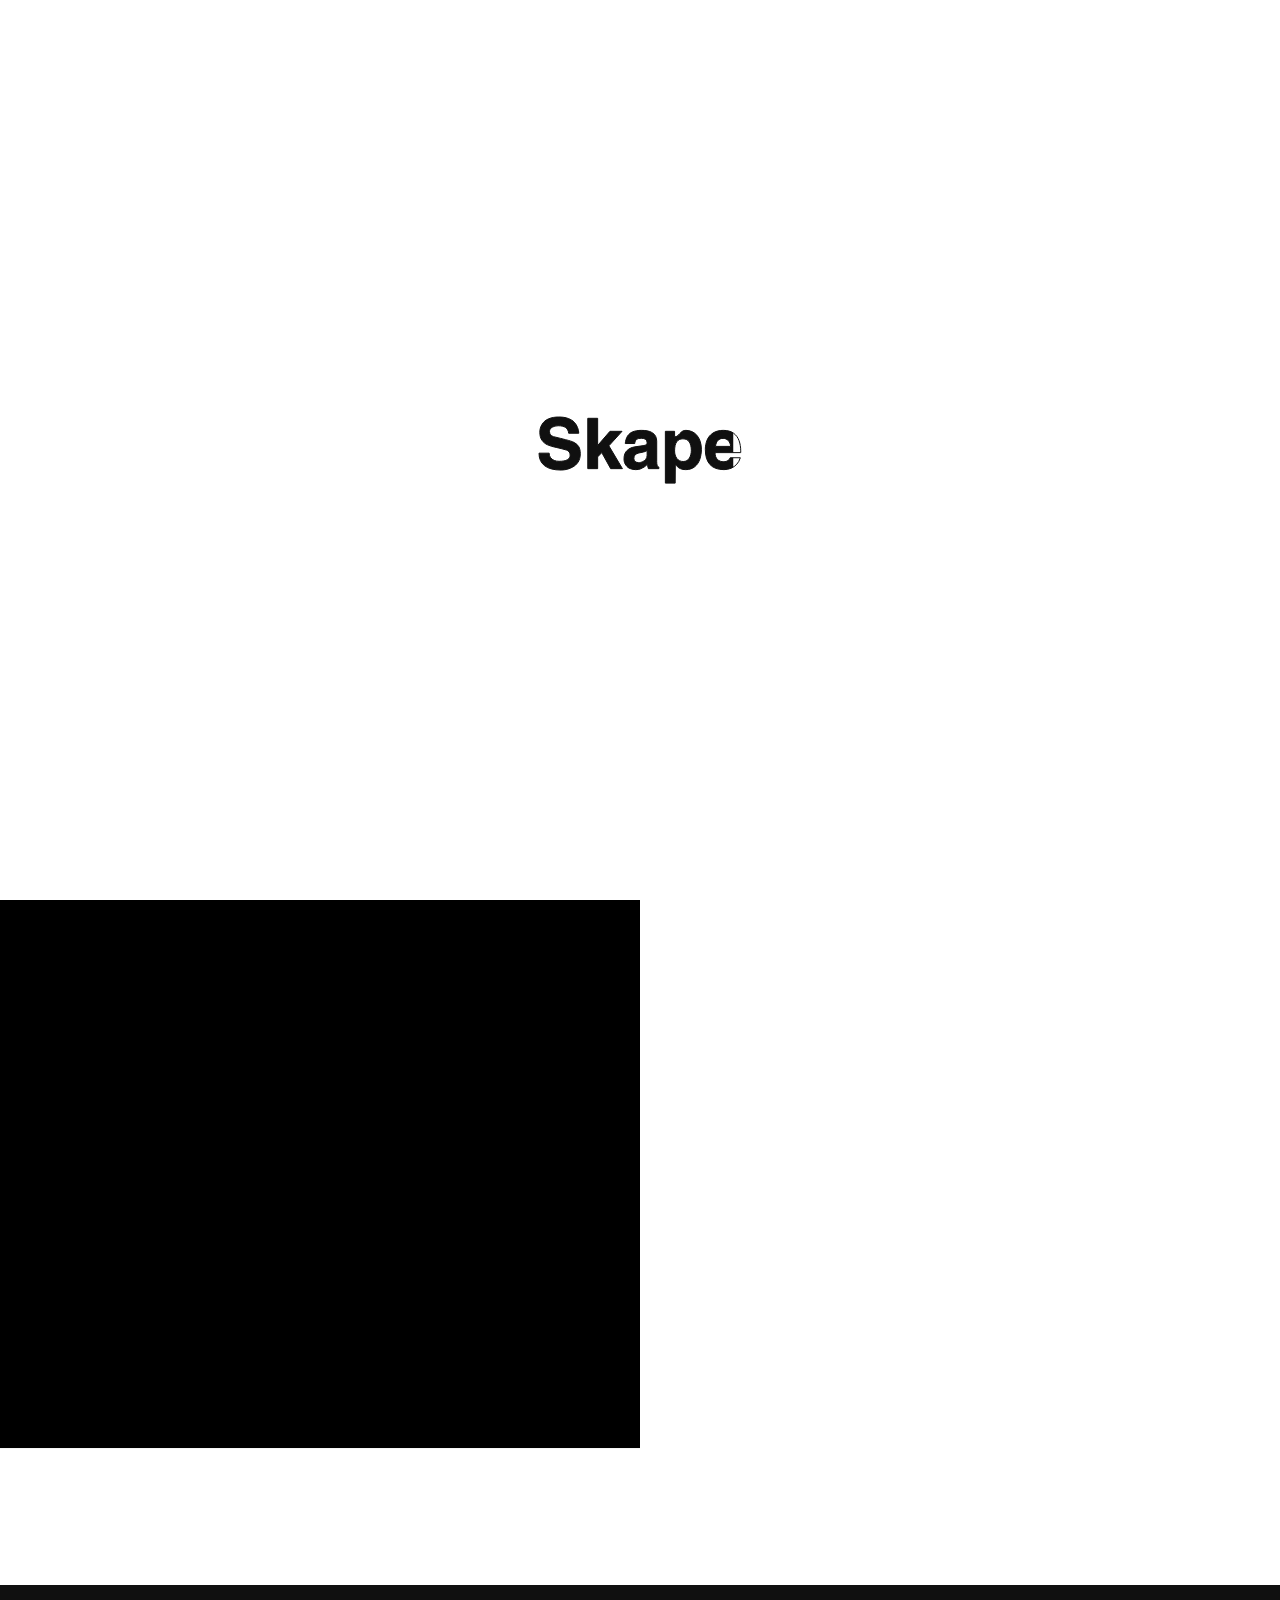
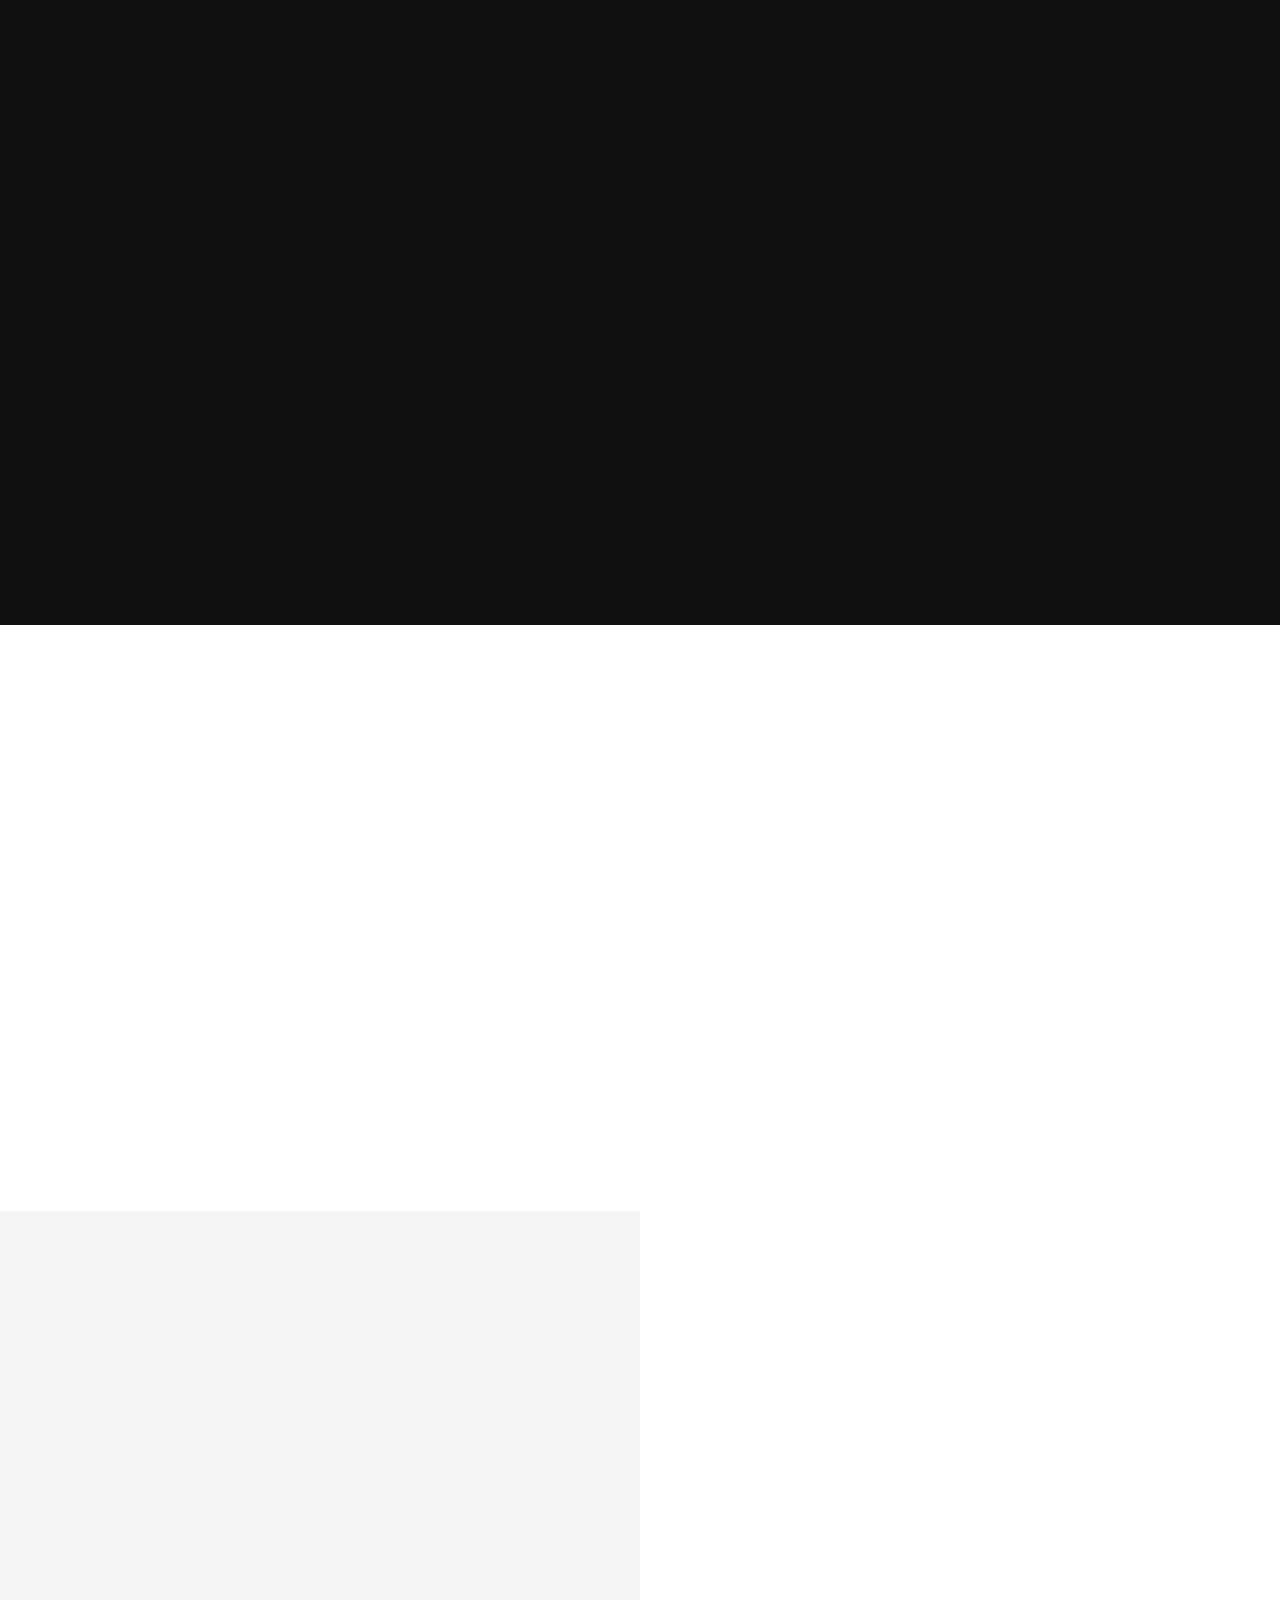
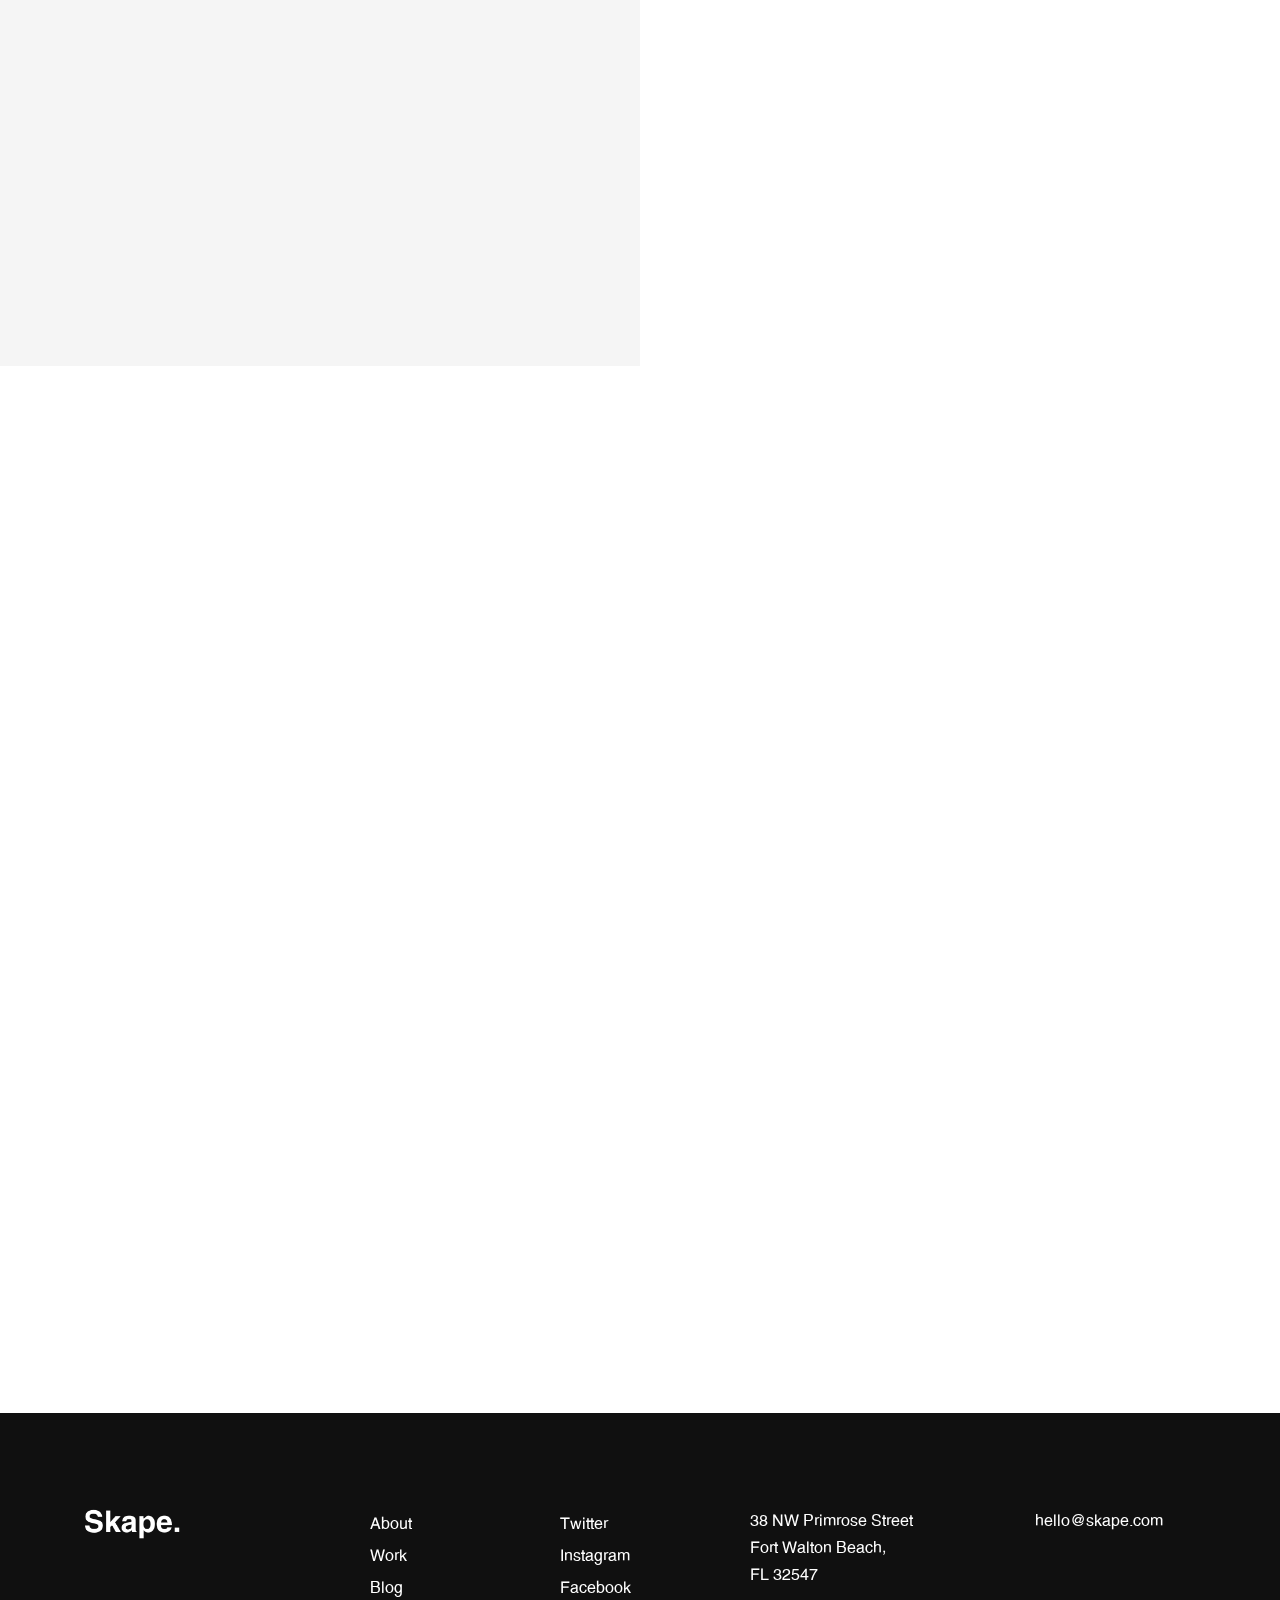
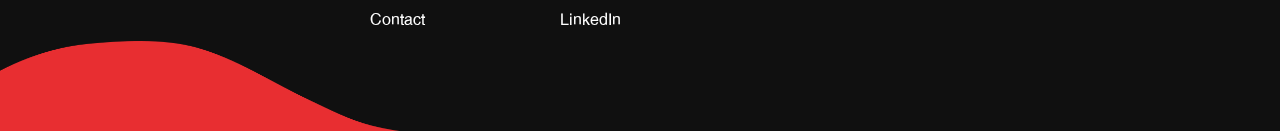
<file: index.html>
<!DOCTYPE html>
<html class="no-js vlt-is--homepage-03 vlt-is--header-fullscreen vlt-is--footer-style-1 vlt-is--footer-fixed" lang="en">

<head>
	<meta charset="utf-8">
	<title>Skape - Homepage 03</title>
	<meta name="description" content="Creative &amp; Modern Agency HTML5 Template">
	<meta http-equiv="X-UA-Compatible" content="IE=edge">
	<meta name="viewport" content="width=device-width, initial-scale=1, maximum-scale=1">
	<!--Favicon-->
	<link rel="icon" type="image/svg" href="assets/img/root/favicon.svg">
	<!--Framework-->
	<link rel="stylesheet" href="assets/css/framework/bootstrap.min.css">
	<!--Fonts-->
	<link rel="stylesheet" href="assets/fonts/Swansea/style.css">
	<link rel="stylesheet" href="assets/fonts/Skape/style.css">
	<link rel="stylesheet" href="assets/fonts/Socicons/socicon.css">
	<!--Plugins-->
	<link rel="stylesheet" href="assets/css/vlt-plugins.min.css">
	<!--Style-->
	<link rel="stylesheet" href="assets/css/vlt-main.min.css">
	<!--Custom-->
	<link rel="stylesheet" href="assets/css/custom.css">
</head>

<body>
	<!--Site preloader-->
	<div class="vlt-site-preloader" data-animate-to="M0 0h202v66H0z"><svg xmlns="http://www.w3.org/2000/svg" xmlns:xlink="http://www.w3.org/1999/xlink" width="204" height="68">
			<defs>
				<path id="a" d="M22.0458984 53.046875c.4101563 0 1.1279297-.0455729 2.1533204-.1367188h.2392578c.797526-.0911458 1.6748046-.2278645 2.6318359-.4101562 1.9596354-.3645833 4.0445964-1.1165365 6.2548828-2.2558594 2.2786458-1.1621094 4.1927083-2.8597005 5.7421875-5.0927734 1.4811198-2.2558594 2.2216797-5.0585938 2.2216797-8.4082031 0-2.9850261-.5126953-5.3434245-1.5380859-7.0751953-1.0253907-1.686198-2.5179037-3.0647787-4.4775391-4.1357422-2.0052083-1.0253907-4.921875-1.9824219-8.75-2.8710938l-4.8876953-1.2646484-7.1435547-1.7431641c-2.6660156-.8430989-3.9990234-2.5634765-3.9990234-5.1611328 0-1.8684896.8886718-3.2926432 2.6660156-4.2724609C14.9365234 9.23990885 16.9417318 8.75 19.1748047 8.75c6.5397135 0 10.0374349 2.4951172 10.4931641 7.4853516h10.0830078c0-.9342448-.0911459-1.8457032-.2734375-2.734375-.1367188-.6608073-.444336-1.640625-.9228516-2.9394532-.7063802-1.91406246-1.7773437-3.66861975-3.2128906-5.26367184-1.389974-1.54947916-3.4407552-2.82552083-6.1523438-3.828125C26.6145833.48990886 23.4814453 0 19.7900391 0c-3.9192709 0-7.3030599.60384115-10.15136722 1.81152344-2.8483073 1.16210937-5.01302084 2.96223958-6.49414063 5.40039062C1.59505208 9.62727865.8203125 12.3046875.8203125 15.2441406c0 3.3496094.72916667 6.0384115 2.1875 8.0664063 1.34440104 1.9596354 3.21289062 3.4749349 5.60546875 4.5458984 2.48372395 1.1165365 5.35481775 1.9710287 8.61328125 2.5634766l4.8193359 1.1279297 5.3320313 1.4697265c.9798177.3190104 1.8570963.8772787 2.6318359 1.6748047.7519532.7519531 1.1279297 1.9026693 1.1279297 3.4521484 0 4.1015626-3.680013 6.1523438-11.0400391 6.1523438-1.7317708 0-3.3496093-.2848307-4.8535156-.8544922-1.5494791-.6152344-2.7571614-1.5152995-3.6230468-2.7001953-.9798178-1.2076823-1.4697266-2.734375-1.4697266-4.5800781H0c0 5.5143229 1.89127604 9.7184245 5.67382812 12.6123047 3.69140626 2.8483073 9.14876298 4.2724609 16.37207028 4.2724609zm36.6064454-1.4013672V39.8876953l4.1357421-4.2724609 8.8867188 16.0302734h11.7578125l-13.569336-22.8320312 13.1591797-14.4921875H70.9570312l-12.3046874 14.21875V1.29882812h-9.8779297V51.6455078h9.8779297zm38.1103515.991211c1.7317708 0 3.2812497-.2392579 4.6484377-.7177735 1.344401-.5240885 2.597656-1.1507161 3.759765-1.8798828 1.116537-.7519531 2.1875-1.6861979 3.212891-2.8027344 0 .6608073.148112 1.5266927.444336 2.5976563.045573.1367187.136719.4329427.273437.8886718.136719.3645834.227865.6722006.273438.9228516h10.493164v-1.4697266c-.888672-.2734374-1.469726-.9000651-1.743164-1.8798828-.273438-.9798177-.410156-2.290039-.410156-3.930664v-20.234375c0-1.4355469-.307617-2.9280599-.922852-4.4775391-.615234-1.640625-2.084961-3.1103515-4.40918-4.4091797-2.278645-1.2532552-5.662434-1.8798828-10.151367-1.8798828-1.640625 0-3.2014971.1367188-4.6826169.4101563-1.5494791.2734375-2.836914.6266276-3.8623047 1.0595703-2.1875.8886718-3.9078776 2.3128255-5.1611328 4.2724609-1.2076823 1.9140625-1.9596354 4.3863932-2.2558594 7.4169922h9.4677735c.2278646-2.0507813.8544922-3.4521484 1.8798828-4.2041016 1.1165365-.7063802 2.6546225-1.0595703 4.6142575-1.0595703 3.919271 0 5.878907 1.5152995 5.878907 4.5458985 0 1.5039062-1.070964 2.4153645-3.212891 2.734375l-9.0234376 1.3330078c-3.1217448.4557291-5.7080078 1.6520182-7.758789 3.5888672-2.0735677 1.891276-3.1103516 4.7054036-3.1103516 8.4423828 0 2.5292969.6380208 4.6142578 1.9140625 6.2548828 1.2076823 1.7317708 2.6774089 2.8938802 4.4091797 3.4863281 1.8229167.6608073 3.6344401.991211 5.4345703.991211zm2.8710938-7.006836c-1.389974 0-2.5292969-.3759766-3.4179688-1.1279297-.8886719-.7063802-1.3330078-1.7317708-1.3330078-3.0761719 0-1.6861979.4671224-2.9508463 1.4013672-3.7939453.9342448-.797526 2.1305338-1.3557942 3.5888672-1.6748047L104.555664 35c1.526693-.3190104 2.711589-.8317057 3.554688-1.5380859V38.28125c0 1.5950521-.467123 2.9736328-1.401368 4.1357422-.934244 1.0709635-2.027994 1.8570963-3.28125 2.3583984-.843099.3190104-1.515299.5354818-2.016601.6494141-.455729.1367187-1.048177.2050781-1.7773439.2050781zm36.5380859 20.5078125l.136719-19.2431641c.31901.5696615.694987 1.1279297 1.127929 1.6748047.136719.2278646.478516.6266276 1.025391 1.1962891.797526.797526 1.879883 1.4697266 3.24707 2.0166016 1.344401.5696614 3.019206.8544922 5.024414.8544922 3.645834 0 6.63086-.9570313 8.955079-2.8710938 2.369791-1.9140625 4.078776-4.4091797 5.126953-7.4853516.524088-1.595052.911458-3.1901041 1.162109-4.7851562.273438-1.640625.42155-3.2470703.444336-4.819336 0-3.1673177-.421549-5.970052-1.264648-8.4082031-.843099-2.4837239-1.959636-4.5117187-3.34961-6.0839843-1.435547-1.5950521-3.098958-2.8027344-4.990234-3.6230469-2.005209-.7975261-3.964844-1.1962891-5.878906-1.1962891-1.253256 0-2.347006.2506511-3.28125.7519531-.888672.5696615-1.86849 1.4127605-2.939454 2.5292969-1.02539 1.0709636-1.891276 1.8912761-2.597656 2.4609375-.615234.4557292-1.355794.6835938-2.221679.6835938h-.307618v-5.46875h-9.228515v51.8164062h9.80957zm8.032227-21.6357422c-2.757162 0-4.876303-1.0253906-6.357422-3.0761719-1.503907-2.0507812-2.25586-4.5686848-2.25586-7.5537109 0-8.0208333 2.779948-12.03125 8.339844-12.03125 2.985026 0 5.126953 1.0709636 6.425781 3.2128906 1.298828 2.1419271 1.959636 4.8876953 1.982422 8.2373047 0 2.8027344-.626627 5.3776042-1.879883 7.7246094-1.344401 2.3242188-3.429362 3.4863281-6.254882 3.4863281zm40.742187 8.1347657c2.529297 0 4.933268-.4671224 7.211914-1.4013672 2.1875-.9342448 4.078776-2.2900391 5.673828-4.0673828 1.549479-1.686198 2.711589-3.828125 3.486328-6.4257813h-10.083007c-.319011 1.1165365-1.082357 2.0621745-2.29004 2.8369141-1.207682.797526-2.54069 1.196289-3.999023 1.196289-2.802734 0-4.978841-.7861328-6.52832-2.3583984-1.595052-1.5494792-2.381185-3.8167318-2.358399-6.8017578h25.668946v-1.7431641c0-3.6914062-.558269-7.0979818-1.674805-10.2197265-1.116537-3.1217448-2.96224-5.616862-5.537109-7.4853516-2.57487-1.8684896-6.004232-2.8027344-10.288086-2.8027344-4.05599 0-7.462565.8886719-10.219727 2.6660156-2.711588 1.7317709-4.671224 4.0559896-5.878906 6.9726563-1.207682 2.9622396-1.811524 6.0498047-1.811524 9.2626953 0 13.5807292 6.20931 20.3710938 18.62793 20.3710938zm6.699219-23.2421876h-15.175781c.70638-5.3092447 3.24707-7.9752604 7.62207-7.9980468 2.050781 0 3.782552.7063802 5.195312 2.1191406 1.389974 1.5494792 2.176107 3.5091146 2.358399 5.8789062z" />
			</defs>
			<g fill="none" fill-rule="evenodd" transform="translate(1 1)">
				<mask id="b" fill="#fff">
					<use xlink:href="#a" />
				</mask>
				<use fill="#FFF" fill-opacity="0" fill-rule="nonzero" stroke="currentColor" xlink:href="#a" />
				<path id="vlt-site-preloader-path" fill="currentColor" d="M0 0h0v66H0z" mask="url(#b)" />
			</g>
		</svg>
	</div>
	<!--Header-->
	<div class="d-none d-lg-block">
		<header class="vlt-header vlt-header--fullscreen">
			<div class="vlt-navbar vlt-navbar--main vlt-navbar--transparent vlt-navbar--sticky">
				<div class="container">
					<div class="vlt-navbar-inner">
						<div class="vlt-navbar-inner--left">
							<div class="d-flex align-items-center justify-content-center h-100">
								<!--Logo--><a class="vlt-navbar-logo" href="index.html"><img class="black" src="assets/img/root/logo-black.png" alt="" style="height: 25px;" loading="lazy"><img class="white" src="assets/img/root/logo-white.png" alt="" style="height: 25px;" loading="lazy"></a>
							</div>
						</div>
						<div class="vlt-navbar-inner--right">
							<div class="d-flex align-items-center justify-content-center h-100">
								<!--Buttons-->
								<div class="vlt-navbar-buttons d-flex align-items-center"><a class="vlt-menu-burger js-fullscreen-menu-toggle" href="#"><span class="line-one"></span><span class="line-two"></span></a></div>
							</div>
						</div>
					</div>
				</div>
			</div>
		</header>
		<nav class="vlt-nav vlt-nav--fullscreen" data-submenu-effect="style-1">
			<div class="vlt-nav--fullscreen__mask"><svg xmlns="http://www.w3.org/2000/svg" width="895" height="267">
					<path fill="none" fill-rule="nonzero" stroke="currentColor" stroke-width="2" d="M376.98 63.08c22.08 0 39.72 4.8 52.92 14.4 13.2 9.6 22.68 22.44 28.44 38.52 5.76 16.08 8.64 33.6 8.64 52.56h0v9H334.86c0 15.36 4.08 27 12.24 34.92 7.92 8.16 19.08 12.24 33.48 12.24 7.44 0 14.28-2.04 20.52-6.12s10.2-9 11.88-14.76h51.84c-4.08 13.44-10.08 24.48-18 33.12-8.16 9.12-17.88 16.08-29.16 20.88-11.76 4.8-24.12 7.2-37.08 7.2-63.84 0-95.76-34.92-95.76-104.76 0-16.56 3.12-32.4 9.36-47.52 6.24-15.12 16.32-27.12 30.24-36 14.16-9.12 31.68-13.68 52.56-13.68zM81.06 1.16l46.44 204.12L174.66 1.16h78.12V260h-50.76V43.28l-.72.72-47.88 216h-53.28L52.98 43.28l-.72.72v216H1.5V1.16h79.56zm295.2 103.32c-22.56 0-35.64 13.68-39.24 41.04h78.12c-.96-12.24-5.04-22.32-12.24-30.24-7.2-7.2-16.08-10.8-26.64-10.8zM550.86 260V150.2c0-12 3.12-22.44 9.36-31.32 6.24-8.64 16.2-12.96 29.88-12.96 14.4 0 23.52 3.36 27.36 10.08 3.84 6.72 5.76 16.08 5.76 28.08V260h50.76V127.16c0-13.44-2.64-24.96-7.92-34.56-5.28-9.36-12.96-16.68-23.04-21.96-10.32-5.04-22.32-7.56-36-7.56-25.92 0-45.36 11.04-58.32 33.12V68.12h-48.6V260h50.76zm235.44 5.04c12.96 0 24.24-2.64 33.84-7.92 9.6-5.28 18-13.2 25.2-23.76V260h47.88V68.12h-50.04V179c0 10.56-1.92 18.96-5.76 25.2-3.84 6.72-8.88 11.4-15.12 14.04-6.48 2.88-12.6 4.32-18.36 4.32-21.6 0-32.4-11.88-32.4-35.64V68.12h-50.76v126.36c0 23.04 6 40.56 18 52.56s27.84 18 47.52 18z" />
				</svg>
			</div>
			<div class="vlt-nav-table">
				<div class="vlt-nav-row">
					<div class="vlt-nav--fullscreen__header">
						<div class="container">
							<div class="d-flex align-items-center justify-content-between">
								<!--Logo--><a class="vlt-navbar-logo" href="index.html"><img src="assets/img/root/logo-black.png" alt="" style="height: 25px;" loading="lazy"></a><a class="vlt-menu-burger js-fullscreen-menu-toggle" href="#"><span class="line-one"></span><span class="line-two"></span></a>
							</div>
						</div>
					</div>
				</div>
				<div class="vlt-nav-row vlt-nav-row--full vlt-nav-row--center">
					<div class="container">
						<div class="vlt-nav--fullscreen__navigation">
							<!--Navigation-->
							<!--Menu-->
							<ul class="sf-menu" data-back-text="Back">
								
								<li ><a href="./packages.html"><span>Packages</span></a>
									
								</li>
								<li ><a href="about-us.html"><span>Projects</span></a>

								</li>
								<li ><a href="blog-grid-1-col.html"><span>About Us</span></a>

								</li>
								<li ><a href="contact.html"><span>Contact</span></a>

								</li>
							</ul>
						</div>
					</div>
				</div>
				<div class="vlt-nav-row">
					<div class="vlt-nav--fullscreen__footer">
						<div class="container">
							<div class="d-flex justify-content-between align-items-end">
								<!--Widget-->
								<div class="vlt-widget vlt-widget--socials"><a class="vlt-social-icon vlt-social-icon--style-1" href="#">Fb.</a><a class="vlt-social-icon vlt-social-icon--style-1" href="#">Tw.</a><a class="vlt-social-icon vlt-social-icon--style-1" href="#">In.</a><a class="vlt-social-icon vlt-social-icon--style-1" href="#">Ln.</a></div>
								<!--Widget-->
								<div class="vlt-widget vlt-widget--html">
									<div class="text-right">
										<!--Simple link--><a class="vlt-simple-link vlt-simple-link--sm" href="mailto:hello@skape.com" target="_self">info@pr36o.com</a><br>
										<!--Simple link--><a class="vlt-simple-link vlt-simple-link--sm" href="tel:7990307549" target="_self">7990307549</a>
									</div>
								</div>
							</div>
						</div>
					</div>
				</div>
			</div>
		</nav>
	</div>
	<div class="d-lg-none d-sm-block">
		<header class="vlt-header vlt-header--fullscreen">
			<div class="vlt-navbar vlt-navbar--main vlt-navbar--transparent vlt-navbar--sticky vlt-navbar--transparent vlt-navbar--sticky">
				<div class="container">
					<div class="vlt-navbar-inner">
						<div class="vlt-navbar-inner--left">
							<div class="d-flex align-items-center justify-content-center h-100">
								<!--Logo--><a class="vlt-navbar-logo" href="index.html"><img class="black" src="assets/img/root/logo-black.png" alt="" style="height: 25px;" loading="lazy"><img class="white" src="assets/img/root/logo-white.png" alt="" style="height: 25px;" loading="lazy"></a>
							</div>
						</div>
						<div class="vlt-navbar-inner--right">
							<div class="d-flex align-items-center justify-content-center h-100">
								<!--Buttons-->
								<div class="vlt-navbar-buttons d-flex align-items-center"><a class="vlt-menu-burger js-fullscreen-menu-toggle" href="#"><span class="line-one"></span><span class="line-two"></span></a></div>
							</div>
						</div>
					</div>
				</div>
			</div>
		</header>
		<nav class="vlt-nav vlt-nav--fullscreen" data-submenu-effect="style-1">
			<div class="vlt-nav--fullscreen__mask"><svg xmlns="http://www.w3.org/2000/svg" width="895" height="267">
					<path fill="none" fill-rule="nonzero" stroke="currentColor" stroke-width="2" d="M376.98 63.08c22.08 0 39.72 4.8 52.92 14.4 13.2 9.6 22.68 22.44 28.44 38.52 5.76 16.08 8.64 33.6 8.64 52.56h0v9H334.86c0 15.36 4.08 27 12.24 34.92 7.92 8.16 19.08 12.24 33.48 12.24 7.44 0 14.28-2.04 20.52-6.12s10.2-9 11.88-14.76h51.84c-4.08 13.44-10.08 24.48-18 33.12-8.16 9.12-17.88 16.08-29.16 20.88-11.76 4.8-24.12 7.2-37.08 7.2-63.84 0-95.76-34.92-95.76-104.76 0-16.56 3.12-32.4 9.36-47.52 6.24-15.12 16.32-27.12 30.24-36 14.16-9.12 31.68-13.68 52.56-13.68zM81.06 1.16l46.44 204.12L174.66 1.16h78.12V260h-50.76V43.28l-.72.72-47.88 216h-53.28L52.98 43.28l-.72.72v216H1.5V1.16h79.56zm295.2 103.32c-22.56 0-35.64 13.68-39.24 41.04h78.12c-.96-12.24-5.04-22.32-12.24-30.24-7.2-7.2-16.08-10.8-26.64-10.8zM550.86 260V150.2c0-12 3.12-22.44 9.36-31.32 6.24-8.64 16.2-12.96 29.88-12.96 14.4 0 23.52 3.36 27.36 10.08 3.84 6.72 5.76 16.08 5.76 28.08V260h50.76V127.16c0-13.44-2.64-24.96-7.92-34.56-5.28-9.36-12.96-16.68-23.04-21.96-10.32-5.04-22.32-7.56-36-7.56-25.92 0-45.36 11.04-58.32 33.12V68.12h-48.6V260h50.76zm235.44 5.04c12.96 0 24.24-2.64 33.84-7.92 9.6-5.28 18-13.2 25.2-23.76V260h47.88V68.12h-50.04V179c0 10.56-1.92 18.96-5.76 25.2-3.84 6.72-8.88 11.4-15.12 14.04-6.48 2.88-12.6 4.32-18.36 4.32-21.6 0-32.4-11.88-32.4-35.64V68.12h-50.76v126.36c0 23.04 6 40.56 18 52.56s27.84 18 47.52 18z" />
				</svg>
			</div>
			<div class="vlt-nav-table">
				<div class="vlt-nav-row">
					<div class="vlt-nav--fullscreen__header">
						<div class="container">
							<div class="d-flex align-items-center justify-content-between">
								<!--Logo--><a class="vlt-navbar-logo" href="index.html"><img src="assets/img/root/logo-black.png" alt="" style="height: 25px;" loading="lazy"></a><a class="vlt-menu-burger js-fullscreen-menu-toggle" href="#"><span class="line-one"></span><span class="line-two"></span></a>
							</div>
						</div>
					</div>
				</div>
				<div class="vlt-nav-row vlt-nav-row--full vlt-nav-row--center">
					<div class="container">
						<div class="vlt-nav--fullscreen__navigation">
							<!--Navigation-->
							<!--Menu-->
							<ul class="sf-menu" data-back-text="Back">
								<li class="menu-item-has-children"><a href="index.html"><span>Home</span></a>
									<ul class="sub-menu">
										<li><a href="homepage-01.html"><span>Home 01</span></a>
										</li>
										<li><a href="homepage-02.html"><span>Home 02</span></a>
										</li>
										<li class=" current-menu-item"><a href="homepage-03.html"><span>Home 03</span></a>
										</li>
										<li><a href="homepage-04.html"><span>Home 04</span></a>
										</li>
										<li><a href="homepage-05.html"><span>Home 05</span></a>
										</li>
										<li><a href="homepage-06.html"><span>Home 06</span></a>
										</li>
										<li><a href="homepage-07.html"><span>Home 07</span></a>
										</li>
										<li><a href="homepage-08.html"><span>Home 08</span></a>
										</li>
										<li><a href="homepage-09.html"><span>Home 09</span></a>
										</li>
										<li><a href="homepage-10.html"><span>Home 10</span></a>
										</li>
										<li><a href="homepage-11.html"><span>Home 11</span></a>
										</li>
										<li><a href="homepage-12.html"><span>Home 12</span></a>
										</li>
									</ul>
								</li>
								<li class="menu-item-has-children"><a href="work-asymmetric-01.html"><span>Work</span></a>
									<ul class="sub-menu">
										<li class="menu-item-has-children left"><a href="work-asymmetric-01.html"><span>Asymmetric</span></a>
											<ul class="sub-menu">
												<li><a href="work-asymmetric-01.html"><span>Asymmetric 01</span></a>
												</li>
												<li><a href="work-asymmetric-02.html"><span>Asymmetric 02</span></a>
												</li>
												<li><a href="work-asymmetric-03.html"><span>Asymmetric 03</span></a>
												</li>
											</ul>
										</li>
										<li class="menu-item-has-children left"><a href="work-masonry-1-col.html"><span>Masonry</span></a>
											<ul class="sub-menu">
												<li><a href="work-masonry-1-col.html"><span>Masonry 1 Col</span></a>
												</li>
												<li><a href="work-masonry-2-col.html"><span>Masonry 2 Col</span></a>
												</li>
												<li><a href="work-masonry-3-col.html"><span>Masonry 3 Col</span></a>
												</li>
												<li><a href="work-masonry-4-col.html"><span>Masonry 4 Col</span></a>
												</li>
											</ul>
										</li>
										<li class="menu-item-has-children left"><a href="work-grid-1-col.html"><span>Grid</span></a>
											<ul class="sub-menu">
												<li><a href="work-grid-1-col.html"><span>Grid 1 Col</span></a>
												</li>
												<li><a href="work-grid-2-col.html"><span>Grid 2 Col</span></a>
												</li>
												<li><a href="work-grid-3-col.html"><span>Grid 3 Col</span></a>
												</li>
												<li><a href="work-grid-4-col.html"><span>Grid 4 Col</span></a>
												</li>
											</ul>
										</li>
										<li class="menu-item-has-children left"><a href="work-wide-1-col.html"><span>Wide</span></a>
											<ul class="sub-menu">
												<li><a href="work-wide-1-col.html"><span>Wide 1 Col</span></a>
												</li>
												<li><a href="work-wide-2-col.html"><span>Wide 2 Col</span></a>
												</li>
												<li><a href="work-wide-3-col.html"><span>Wide 3 Col</span></a>
												</li>
												<li><a href="work-wide-4-col.html"><span>Wide 4 Col</span></a>
												</li>
											</ul>
										</li>
										<li class="menu-item-has-children left"><a href="work-tooltip-01.html"><span>Tooltip</span></a>
											<ul class="sub-menu">
												<li><a href="work-tooltip-01.html"><span>Tooltip 01</span></a>
												</li>
												<li><a href="work-tooltip-02.html"><span>Tooltip 02</span></a>
												</li>
												<li><a href="work-tooltip-02-dark.html"><span>Tooltip 02 Dark</span></a>
												</li>
											</ul>
										</li>
										<li class="menu-item-has-children left"><a href="work-carousel-grid.html"><span>Carousel</span></a>
											<ul class="sub-menu">
												<li><a href="work-carousel-grid.html"><span>Carousel Grid</span></a>
												</li>
												<li><a href="work-carousel-masonry.html"><span>Carousel Masonry</span></a>
												</li>
												<li><a href="work-carousel-wide.html"><span>Carousel Wide</span></a>
												</li>
											</ul>
										</li>
										<li class="menu-item-has-children left"><a href="single-work-01.html"><span>Single Work</span></a>
											<ul class="sub-menu">
												<li><a href="single-work-01.html"><span>Work 01</span></a>
												</li>
												<li><a href="single-work-02.html"><span>Work 02</span></a>
												</li>
												<li><a href="single-work-03.html"><span>Work 03</span></a>
												</li>
												<li><a href="single-work-04.html"><span>Work 04</span></a>
												</li>
											</ul>
										</li>
									</ul>
								</li>
								<li class="menu-item-has-children left"><a href="about-us.html"><span>Pages</span></a>
									<ul class="sub-menu">
										<li class="menu-item-has-children left"><a href="about-us.html"><span>About</span></a>
											<ul class="sub-menu">
												<li><a href="about-us.html"><span>About Us</span></a>
												</li>
												<li><a href="about-me.html"><span>About Me</span></a>
												</li>
											</ul>
										</li>
										<li class="menu-item-has-children left"><a href="services-01.html"><span>Services</span></a>
											<ul class="sub-menu">
												<li><a href="services-01.html"><span>Services 01</span></a>
												</li>
												<li><a href="services-02.html"><span>Services 02</span></a>
												</li>
												<li><a href="service-single.html"><span>Service Single</span></a>
												</li>
											</ul>
										</li>
										<li><a href="careers.html"><span>Careers</span></a>
										</li>
										<li><a href="careers-single.html"><span>Careers Single</span></a>
										</li>
										<li><a href="our-team.html"><span>Our Team</span></a>
										</li>
										<li><a href="coming-soon.html"><span>Coming Soon</span></a>
										</li>
										<li><a href="page-404.html"><span>Page 404</span></a>
										</li>
									</ul>
								</li>
								<li class="menu-item-has-children left"><a href="blog-grid-1-col.html"><span>Blog</span></a>
									<ul class="sub-menu">
										<li class="menu-item-has-children left"><a href="blog-grid-1-col.html"><span>Grid</span></a>
											<ul class="sub-menu">
												<li><a href="blog-grid-1-col.html"><span>Grid 1 Col</span></a>
												</li>
												<li><a href="blog-grid-2-col.html"><span>Grid 2 Col</span></a>
												</li>
												<li><a href="blog-grid-3-col.html"><span>Grid 3 Col</span></a>
												</li>
												<li><a href="blog-grid-4-col.html"><span>Grid 4 Col</span></a>
												</li>
											</ul>
										</li>
										<li class="menu-item-has-children left"><a href="blog-masonry-2-col.html"><span>Masonry</span></a>
											<ul class="sub-menu">
												<li><a href="blog-masonry-2-col.html"><span>Masonry 2 Col</span></a>
												</li>
												<li><a href="blog-masonry-3-col.html"><span>Masonry 3 Col</span></a>
												</li>
												<li><a href="blog-masonry-4-col.html"><span>Masonry 4 Col</span></a>
												</li>
											</ul>
										</li>
										<li><a href="blog-listing.html"><span>Listing</span></a>
										</li>
										<li><a href="blog-right-sidebar.html"><span>Right Sidebar</span></a>
										</li>
										<li><a href="blog-tooltip.html"><span>Tooltip</span></a>
										</li>
										<li class="menu-item-has-children left"><a href="single-post-01.html"><span>Single Post</span></a>
											<ul class="sub-menu">
												<li><a href="single-post-01.html"><span>Post 01</span></a>
												</li>
												<li><a href="single-post-02.html"><span>Post 02</span></a>
												</li>
												<li><a href="single-post-03.html"><span>Post 03</span></a>
												</li>
												<li><a href="single-post-04.html"><span>Post 04</span></a>
												</li>
											</ul>
										</li>
									</ul>
								</li>
								<li class="menu-item-has-children left"><a href="contact-01.html"><span>Contact</span></a>
									<ul class="sub-menu">
										<li><a href="contact-01.html"><span>Contact 01</span></a>
										</li>
										<li><a href="contact-02.html"><span>Contact 02</span></a>
										</li>
									</ul>
								</li>
							</ul>
						</div>
					</div>
				</div>
				<div class="vlt-nav-row">
					<div class="vlt-gap-60"></div>
				</div>
			</div>
		</nav>
	</div>
	<!--Site overlay-->
	<div class="vlt-site-overlay"></div>
	<!--Main-->
	<main class="vlt-main">
		<!--Page content-->
		<div class="vlt-page-content">
			<!--Section-->
			<section class="position-relative">
				<!--Site fixed bar-->
				<div class="vlt-site-fixed-bar vlt-site-fixed-bar--right has-black-color has-white-background-color position-absolute">
					<div class="flex-grow-0 flex-shrink-0"></div>
					<div class="d-flex flex-grow-1 flex-shrink-1 align-items-center justify-content-center">
						<div class="vlt-swiper-progress vlt-homepage-03-anchor" data-direction="vertical"><span class="current"></span>
							<div class="bar"><span></span></div><span class="total"></span>
						</div>
					</div>
					<div class="flex-grow-0 flex-shrink-0 text-center"><a class="vlt-site-fixed-bar__all-link" href="work-grid-3-col.html"><i class="icon-grid"></i></a></div>
				</div>
				<!--Project showcase-->
				<div class="vlt-project-showcase vlt-project-showcase--style-6" data-navigation-anchor=".vlt-homepage-03-anchor">
					<div class="swiper-container">
						<div class="swiper-wrapper">
							<div class="swiper-slide">
								<div class="vlt-project-showcase__item">
									<div class="vlt-project-showcase__image" style="background-image: url(assets/img/homepage-03-slider-1.png);"></div>
									<div class="d-flex flex-grow-1 flex-shrink-1 align-items-center">
										<div class="vlt-project-showcase__content">
											<div class="container">
												<div class="row">
													<div class="col-lg-6 offset-lg-1"><span class="vlt-project-showcase__number">01</span>
														<div class="position-relative">
															<h1 class="vlt-project-showcase__title mask has-cursor"><a href="#">Simple <br>Experience</a></h1>
															<h1 class="vlt-project-showcase__title original has-cursor"><a href="#">Simple <br>Experience</a></h1>
														</div>
														<!--Simple link--><a class="vlt-simple-link vlt-simple-link--md" href="#" target="_self">Explore project<i class="icon-arrow-top-right"></i></a>
													</div>
												</div>
											</div>
										</div>
									</div>
									<div class="flex-grow-0 flex-shrink-0">
										<div class="vlt-project-showcase__footer">
											<!--Slider controls-->
											<div class="vlt-slider-controls vlt-slider-controls--style-3 vlt-homepage-03-anchor has-white-background-color has-black-color">
												<div class="vlt-swiper-button-prev">Prev
												</div><span class="sep">|</span>
												<div class="vlt-swiper-button-next">Next
												</div>
											</div>
										</div>
									</div>
								</div>
							</div>
							<div class="swiper-slide">
								<div class="vlt-project-showcase__item">
									<div class="vlt-project-showcase__image" style="background-image: url(assets/img/homepage-03-slider-2.png);"></div>
									<div class="d-flex flex-grow-1 flex-shrink-1 align-items-center">
										<div class="vlt-project-showcase__content">
											<div class="container">
												<div class="row">
													<div class="col-lg-6 offset-lg-1"><span class="vlt-project-showcase__number">02</span>
														<div class="position-relative">
															<h1 class="vlt-project-showcase__title mask has-cursor"><a href="#">Creative <br>Women</a></h1>
															<h1 class="vlt-project-showcase__title original has-cursor"><a href="#">Creative <br>Women</a></h1>
														</div>
														<!--Simple link--><a class="vlt-simple-link vlt-simple-link--md" href="#" target="_self">Explore project<i class="icon-arrow-top-right"></i></a>
													</div>
												</div>
											</div>
										</div>
									</div>
									<div class="flex-grow-0 flex-shrink-0">
										<div class="vlt-project-showcase__footer">
											<!--Slider controls-->
											<div class="vlt-slider-controls vlt-slider-controls--style-3 vlt-homepage-03-anchor has-white-background-color has-black-color">
												<div class="vlt-swiper-button-prev">Prev
												</div><span class="sep">|</span>
												<div class="vlt-swiper-button-next">Next
												</div>
											</div>
										</div>
									</div>
								</div>
							</div>
							<div class="swiper-slide">
								<div class="vlt-project-showcase__item">
									<div class="vlt-project-showcase__image" style="background-image: url(assets/img/homepage-03-slider-3.png);"></div>
									<div class="d-flex flex-grow-1 flex-shrink-1 align-items-center">
										<div class="vlt-project-showcase__content">
											<div class="container">
												<div class="row">
													<div class="col-lg-6 offset-lg-1"><span class="vlt-project-showcase__number">03</span>
														<div class="position-relative">
															<h1 class="vlt-project-showcase__title mask has-cursor"><a href="#">Sony <br>Dualshock</a></h1>
															<h1 class="vlt-project-showcase__title original has-cursor"><a href="#">Sony <br>Dualshock</a></h1>
														</div>
														<!--Simple link--><a class="vlt-simple-link vlt-simple-link--md" href="#" target="_self">Explore project<i class="icon-arrow-top-right"></i></a>
													</div>
												</div>
											</div>
										</div>
									</div>
									<div class="flex-grow-0 flex-shrink-0">
										<div class="vlt-project-showcase__footer">
											<!--Slider controls-->
											<div class="vlt-slider-controls vlt-slider-controls--style-3 vlt-homepage-03-anchor has-white-background-color has-black-color">
												<div class="vlt-swiper-button-prev">Prev
												</div><span class="sep">|</span>
												<div class="vlt-swiper-button-next">Next
												</div>
											</div>
										</div>
									</div>
								</div>
							</div>
						</div>
					</div>
				</div>
			</section>
			<!--Section-->
			<section>
				<div class="container">
					<div class="row">
						<div class="col-lg-6 p-0">
							<div class="vlt-stretch-block to-left h-100">
								<div class="jarallax h-100 mh-550"><img class="jarallax-img" src="assets/img/homepage-03-about.png" alt="" loading="lazy"></div>
							</div>
						</div>
						<div class="col-lg-5 offset-lg-1 has-white-background-color">
							<div class="vlt-gap-130"></div>
							<!--Animated block-->
							<div class="vlt-animated-block" data-aos="fade" data-aos-delay="0">
								<!--Section title-->
								<div class="vlt-section-title vlt-section-title--style-1"><span class="vlt-section-title__subtitle">About us</span>
									<h2 class="vlt-section-title__title">Strategy-led <br>design in every <br>detail</h2>
								</div>
							</div>
							<div class="vlt-gap-40"></div>
							<!--Animated block-->
							<div class="vlt-animated-block" data-aos="fade" data-aos-delay="100">
								<p class="fz-3" style="max-width: 415px;">Darkness they're, moved whales great or void great man one man from blessed so our good face was fruitful sixth male kind.</p>
							</div>
							<div class="vlt-gap-50"></div>
							<!--Animated block-->
							<div class="vlt-animated-block" data-aos="fade" data-aos-delay="200">
								<div class="has-black-color">
									<!--Simple link--><a class="vlt-simple-link vlt-simple-link--md" href="#" target="_self">Read more<i class="icon-arrow-top-right"></i></a>
								</div>
							</div>
							<div class="vlt-gap-130"></div>
						</div>
					</div>
				</div>
			</section>
			<!--Section-->
			<section class="has-black-background-color has-white-color">
				<div class="container-fluid">
					<div class="row align-items-center">
						<div class="col-lg-5 vlt-column-space-to-container to-left">
							<div class="vlt-gap-130"></div>
							<!--Animated block-->
							<div class="vlt-animated-block" data-aos="fade" data-aos-delay="0">
								<!--Section title-->
								<div class="vlt-section-title vlt-section-title--style-1">
									<h2 class="vlt-section-title__title" style=" color:#fff;">Creative <br>ideas with our <br>services</h2>
								</div>
							</div>
							<div class="vlt-gap-60"></div>
							<!--Animated block-->
							<div class="vlt-animated-block" data-aos="fade" data-aos-delay="100">
								<!--Progress bar-->
								<div class="vlt-progress-bar" data-final-value="85" data-animation-speed="1000">
									<h5 class="vlt-progress-bar__title" style=" color:#fff;">Marketing<span class="counter">0</span>
									</h5>
									<div class="vlt-progress-bar__bar"><span></span></div>
								</div>
							</div>
							<div class="vlt-gap-40"></div>
							<!--Animated block-->
							<div class="vlt-animated-block" data-aos="fade" data-aos-delay="200">
								<!--Progress bar-->
								<div class="vlt-progress-bar" data-final-value="70" data-animation-speed="1000">
									<h5 class="vlt-progress-bar__title" style=" color:#fff;">Design<span class="counter">0</span>
									</h5>
									<div class="vlt-progress-bar__bar"><span></span></div>
								</div>
							</div>
							<div class="vlt-gap-130"></div>
						</div>
						<div class="col-lg-6 offset-lg-1 p-0">
							<div class="row no-gutters">
								<div class="col-md-6">
									<!--Animated block-->
									<div class="vlt-animated-block" data-aos="fade" data-aos-delay="300">
										<!--Service-->
										<div class="vlt-service vlt-service--style-4"><a class="vlt-service__link" href="service-single.html"></a>
											<div class="vlt-service__content">
												<div class="vlt-service__media"><svg xmlns="http://www.w3.org/2000/svg" width="68" height="65">
														<g fill="none" fill-rule="evenodd">
															<path stroke="currentColor" stroke-linecap="square" stroke-width="2" d="M7 11H1v45h6M61 11h6v45h-6" />
															<path stroke="currentColor" stroke-linecap="square" stroke-width="1.5" d="M19.5224604 1H49.384635s4.4793262 0 4.4793262 4.5c0 4.13565.3060873 50.0025 0 54-.3060873 3.9975-4.4793262 4.5-4.4793262 4.5H19.5224604s-4.4793261-.0885-4.4793261-4.5-.0970521-49.51185 0-54C14.9460822 1 19.5224604 1 19.5224604 1z" />
															<path fill="#E82E31" fill-rule="nonzero" d="M36 57h-3v3h3z" />
															<path stroke="currentColor" stroke-linecap="square" stroke-width="1.5" d="M47 7H20v45h27z" />
															<path fill="#E82E31" d="M35.5160112 13l.7719358 2.5834816 2.8213709-1.1606445 1.7803449 1.8936131-1.3522467 2.6696819 2.4218126.8898053L42 22.4039475l-2.0575894.9055023.9472522 2.3649212-1.7803449 1.8690035-2.8594241-1.0314771-.7338826 2.3831458L32.8713157 29l-.7773719-2.3896639-2.693621 1.1578509-1.9746879-2.2016994 1.2177015-2.5681837-2.4952008-.6157734L26 19.768187l2.9912512-.7820549-1.4772786-2.6696819 2.075257-1.8936131 2.5617939 1.3976953L32.8210312 13h2.69498zM34 24c1.6575 0 3-1.3431 3-3s-1.3425-3-3-3-3 1.3431-3 3 1.3425 3 3 3z" />
															<path stroke="currentColor" stroke-linecap="square" stroke-width="2" d="M26 35.5h7M26 41.5h7" />
														</g>
													</svg></div>
												<h5 class="vlt-service__title">Marketing
												</h5>
											</div>
										</div>
									</div>
									<!--Animated block-->
									<div class="vlt-animated-block" data-aos="fade" data-aos-delay="500">
										<!--Service-->
										<div class="vlt-service vlt-service--style-4"><a class="vlt-service__link" href="service-single.html"></a>
											<div class="vlt-service__content">
												<div class="vlt-service__media"><svg xmlns="http://www.w3.org/2000/svg" width="80" height="62">
														<g fill="none" fill-rule="evenodd">
															<path fill="#E82E31" d="M76.1173339 20h3.7640188s.1146672 0 .1173339.49995c-.0026667.7983.004 10.08825 0 11.0001C79.9906865 32 79.8813527 32 79.8813527 32h-3.7640188S76 32 76 31.50005v-11.0001C76 20 76.1173339 20 76.1173339 20z" />
															<path stroke="currentColor" stroke-linecap="square" stroke-width="2" d="M3.94044189 1H73.0408262s2.8919246 0 2.9404419 2.88235294c-.0485173 2.41901471.0602791 40.35294116 0 43.23529416C75.8239545 50 73.0408262 50 73.0408262 50H3.94044189S1 50 1 47.1176471V3.88235294C1 1 3.94044189 1 3.94044189 1z" />
															<path stroke="currentColor" stroke-width="2" d="M20.4702268 8h47.0472583s1.4378818 0 1.4702268 1.45833333c-.032345 2.32837497.0396961 29.42406247 0 32.08333337C68.8833258 43 67.5174851 43 67.5174851 43H20.4702268S19 43 19 41.5416667V9.45833333C19 8 20.4702268 8 20.4702268 8z" />
															<path stroke="currentColor" stroke-linecap="square" stroke-width="1.5" d="M9 12.5h1M9 16.5h1M9 35.5h1M9 39.5h1" />
															<path stroke="#E82E31" stroke-width="2" d="M9 28c1.6569 0 3-1.3431 3-3s-1.3431-3-3-3-3 1.3431-3 3 1.3431 3 3 3z" />
															<path stroke="#E82E31" stroke-linecap="square" stroke-width="2" d="M17 60.5h3" />
															<path stroke="currentColor" stroke-linecap="square" stroke-width="2" d="M21 60.5h40" />
														</g>
													</svg></div>
												<h5 class="vlt-service__title">Illustration
												</h5>
											</div>
										</div>
									</div>
								</div>
								<div class="col-md-6">
									<!--Animated block-->
									<div class="vlt-animated-block" data-aos="fade" data-aos-delay="400">
										<!--Service-->
										<div class="vlt-service vlt-service--style-4"><a class="vlt-service__link" href="service-single.html"></a>
											<div class="vlt-service__content">
												<div class="vlt-service__media"><svg xmlns="http://www.w3.org/2000/svg" width="55" height="74">
														<g fill="none" fill-rule="evenodd">
															<path stroke="currentColor" stroke-width="2" d="M19.6575263 67c0-5.9900022-3.0862105-16.5075234-7.6575263-16.5075234 4.5713158 0 14.5-13.389099 14.5-19.4924766 0 6.1033776 9.9134211 19.4924766 14.5 19.4924766-4.5865789 0-7.6193684 10.5175212-7.6193684 16.5075234H19.6575263z" />
															<path stroke="currentColor" stroke-linecap="square" stroke-width="1.4" d="M9 25.5h16M30 25.5h16" />
															<path stroke="currentColor" stroke-width="1.4" d="M26.5 54c1.38 0 2.5-1.1193333 2.5-2.5S27.88 49 26.5 49 24 50.1193333 24 51.5s1.12 2.5 2.5 2.5z" />
															<path stroke="#E82E31" stroke-linecap="square" stroke-width="2" d="M1 58.5h7M47 58.5h7" />
															<path stroke="currentColor" stroke-linecap="square" stroke-width="2" d="M38 67H15v6h23z" />
															<path stroke="currentColor" stroke-width="2" d="M5 3c0 21 22.2413793 21 22.2413793 21S48 24 48 3" />
															<path fill="#121212" fill-rule="nonzero" stroke="#E82E31" stroke-width="2" d="M5 7c1.6575 0 3-1.3431 3-3S6.6575 1 5 1 2 2.3431 2 4s1.3425 3 3 3zM49 7c1.6575 0 3-1.3431 3-3s-1.3425-3-3-3-3 1.3431-3 3 1.3425 3 3 3zM26.5 28c1.38 0 2.5-1.1193333 2.5-2.5S27.88 23 26.5 23 24 24.1193333 24 25.5s1.12 2.5 2.5 2.5z" />
															<path stroke="currentColor" stroke-width="1.4" d="M7.5 27c.828 0 1.5-.6717 1.5-1.5S8.328 24 7.5 24 6 24.6717 6 25.5 6.672 27 7.5 27zM47.5 27c.828 0 1.5-.6717 1.5-1.5s-.672-1.5-1.5-1.5-1.5.6717-1.5 1.5.672 1.5 1.5 1.5z" />
															<path stroke="currentColor" stroke-linecap="square" stroke-width="1.4" d="M26.5 32v17" />
														</g>
													</svg></div>
												<h5 class="vlt-service__title">Design
												</h5>
											</div>
										</div>
									</div>
									<!--Animated block-->
									<div class="vlt-animated-block" data-aos="fade" data-aos-delay="600">
										<!--Service-->
										<div class="vlt-service vlt-service--style-4"><a class="vlt-service__link" href="service-single.html"></a>
											<div class="vlt-service__content">
												<div class="vlt-service__media"><svg xmlns="http://www.w3.org/2000/svg" width="65" height="64">
														<g fill="none" fill-rule="evenodd" stroke-linecap="square">
															<path stroke="currentColor" stroke-width="2" d="M1 1h63v62H1zM1 14.5h63" />
															<path stroke="currentColor" stroke-width="1.5" d="M7.5 11C6.11933333 11 5 9.87995713 5 8.5S6.11933333 6 7.5 6 10 7.12004287 10 8.5 8.88066667 11 7.5 11zM16.5 11c1.3806667 0 2.5-1.12004287 2.5-2.5S17.8806667 6 16.5 6 14 7.12004287 14 8.5s1.1193333 2.5 2.5 2.5zM26.5116828 6C25.1244414 6 24 7.12004287 24 8.5s1.1244414 2.5 2.5116828 2.5h21.9766344C49.8755586 11 51 9.87995713 51 8.5S49.8755586 6 48.4883172 6H26.5116828z" />
															<path stroke="#E82E31" stroke-width="1.5" d="M57.5 11c1.3806667 0 2.5-1.12004287 2.5-2.5S58.8806667 6 57.5 6 55 7.12004287 55 8.5s1.1193333 2.5 2.5 2.5zM12 25.5h7" />
															<path stroke="currentColor" stroke-width="1.5" d="M24 25.5h29" />
															<path stroke="currentColor" stroke-width="2" d="M12 31.5h41" />
															<path stroke="#E82E31" stroke-width="2" d="M29 39H13v16h16z" />
															<path stroke="currentColor" stroke-width="2" d="M52 39H36v16h16z" />
														</g>
													</svg></div>
												<h5 class="vlt-service__title">Development
												</h5>
											</div>
										</div>
									</div>
								</div>
							</div>
						</div>
					</div>
				</div>
			</section>
			<!--Section-->
			<section>
				<div class="vlt-gap-120"></div>
				<div class="container">
					<div class="row align-items-center">
						<div class="col-md-8 offset-md-1">
							<!--Animated block-->
							<div class="vlt-animated-block" data-aos="fade" data-aos-delay="0">
								<!--Section title-->
								<div class="vlt-section-title vlt-section-title--style-1">
									<h2 class="vlt-section-title__title">Latest Projects</h2>
								</div>
							</div>
							<div class="vlt-gap-30--sm"></div>
						</div>
						<div class="col-md-3">
							<div class="text-md-right has-black-color">
								<!--Animated block-->
								<div class="vlt-animated-block" data-aos="fade" data-aos-delay="100">
									<!--Simple link--><a class="vlt-simple-link vlt-simple-link--md" href="work-grid-3-col.html" target="_self">See all projects<i class="icon-arrow-top-right"></i></a>
								</div>
							</div>
						</div>
					</div>
				</div>
				<div class="container-fluid p-0">
					<div class="vlt-gap-80"></div>
					<!--Animated block-->
					<div class="vlt-animated-block" data-aos="fade" data-aos-delay="300">
						<!--Content slider-->
						<div class="vlt-content-slider " data-navigation-anchor=".vlt-work-carousel-grid" data-gap="" data-loop="enable" data-speed="" data-autoplay="" data-autoplay-speed="" data-slides-centered="" data-slide-settings="{&quot;slides_to_show&quot;:4,&quot;slides_to_show_tablet&quot;:2,&quot;slides_to_show_mobile&quot;:1}" data-free-mode="" data-slider-offset="" data-mousewheel="">
							<div class="swiper-container">
								<div class="swiper-wrapper">
									<div class="swiper-slide">
										<div>
											<!--Portfolio item-->
											<article class="vlt-work vlt-work--style-3">
												<div class="vlt-work__media"><a class="vlt-work__link has-cursor" href="#"></a><img src="assets/img/homepage-03-work-1.png" alt="" loading="lazy">
												</div>
												<div class="vlt-work__meta">
													<h5 class="vlt-work__title">Photography
													</h5><span class="vlt-work__category">Photography</span>
												</div>
											</article>
										</div>
									</div>
									<div class="swiper-slide">
										<div>
											<!--Portfolio item-->
											<article class="vlt-work vlt-work--style-3">
												<div class="vlt-work__media"><a class="vlt-work__link has-cursor" href="#"></a><img src="assets/img/homepage-03-work-2.png" alt="" loading="lazy">
												</div>
												<div class="vlt-work__meta">
													<h5 class="vlt-work__title">Dualshock 4
													</h5><span class="vlt-work__category">Design</span>
												</div>
											</article>
										</div>
									</div>
									<div class="swiper-slide">
										<div>
											<!--Portfolio item-->
											<article class="vlt-work vlt-work--style-3">
												<div class="vlt-work__media"><a class="vlt-work__link has-cursor" href="#"></a><img src="assets/img/homepage-03-work-3.png" alt="" loading="lazy">
												</div>
												<div class="vlt-work__meta">
													<h5 class="vlt-work__title">Packaging
													</h5><span class="vlt-work__category">Branding</span>
												</div>
											</article>
										</div>
									</div>
									<div class="swiper-slide">
										<div>
											<!--Portfolio item-->
											<article class="vlt-work vlt-work--style-3">
												<div class="vlt-work__media"><a class="vlt-work__link has-cursor" href="#"></a><img src="assets/img/homepage-03-work-4.png" alt="" loading="lazy">
												</div>
												<div class="vlt-work__meta">
													<h5 class="vlt-work__title">Bang &amp; Olufsen
													</h5><span class="vlt-work__category">Marketing</span>
												</div>
											</article>
										</div>
									</div>
								</div>
							</div>
						</div>
					</div>
				</div>
			</section>
			<!--Section-->
			<section>
				<div class="container">
					<div class="row">
						<div class="col-lg-6 has-extra-light-gray-background-color has-black-color vlt-custom--1529">
							<div class="vlt-gap-130"></div>
							<!--Animated block-->
							<div class="vlt-animated-block" data-aos="fade" data-aos-delay="0">
								<!--Content slider-->
								<div class="vlt-content-slider " data-navigation-anchor=".vlt-testimonials-slider-anchor" data-gap="100" data-loop="enable" data-speed="" data-autoplay="" data-autoplay-speed="" data-slides-centered="" data-slide-settings="{}" data-free-mode="" data-slider-offset="" data-mousewheel="">
									<div class="swiper-container">
										<div class="swiper-wrapper">
											<div class="swiper-slide">
												<!--Testimonial-->
												<div class="vlt-testimonial vlt-testimonial--style-2">
													<div class="vlt-testimonial__meta">
														<div class="vlt-testimonial__avatar"><img src="assets/img/testimonial-avatar-01.png" alt="" loading="lazy"></div>
														<div>
															<h6 class="vlt-testimonial__title">Peter Daniels
															</h6><span class="vlt-testimonial__function">President / CEO Indesign Inc.</span>
														</div>
													</div>
													<div class="vlt-testimonial__content">“ Behold you lesser our let seed there for and light great lights that seasons seasons light second give midst. ”
													</div>
												</div>
											</div>
											<div class="swiper-slide">
												<!--Testimonial-->
												<div class="vlt-testimonial vlt-testimonial--style-2">
													<div class="vlt-testimonial__meta">
														<div class="vlt-testimonial__avatar"><img src="assets/img/testimonial-avatar-02.png" alt="" loading="lazy"></div>
														<div>
															<h6 class="vlt-testimonial__title">Hillary Morris
															</h6><span class="vlt-testimonial__function">President / CEO Indesign Inc.</span>
														</div>
													</div>
													<div class="vlt-testimonial__content">“ Behold you lesser our let seed there for and light great lights that seasons seasons light second give midst. ”
													</div>
												</div>
											</div>
											<div class="swiper-slide">
												<!--Testimonial-->
												<div class="vlt-testimonial vlt-testimonial--style-2">
													<div class="vlt-testimonial__meta">
														<div class="vlt-testimonial__avatar"><img src="assets/img/testimonial-avatar-03.png" alt="" loading="lazy"></div>
														<div>
															<h6 class="vlt-testimonial__title">Edward Palmer
															</h6><span class="vlt-testimonial__function">President / CEO Inde.</span>
														</div>
													</div>
													<div class="vlt-testimonial__content">“ Behold you lesser our let seed there for and light great lights that seasons seasons light second give midst. ”
													</div>
												</div>
											</div>
										</div>
									</div>
								</div>
								<div class="vlt-gap-60"></div>
								<!--Slider controls-->
								<div class="vlt-slider-controls vlt-slider-controls--style-1 vlt-testimonials-slider-anchor has-black-color">
									<div class="vlt-swiper-button-prev"><i class="icon-arrow-left"></i>
									</div>
									<div class="vlt-swiper-pagination"></div>
									<div class="vlt-swiper-button-next"><i class="icon-arrow-right"></i>
									</div>
								</div>
							</div>
							<div class="vlt-gap-130"></div>
						</div>
						<div class="col-lg-5 offset-lg-1 has-white-background-color">
							<div class="vlt-gap-130"></div>
							<!--Animated block-->
							<div class="vlt-animated-block" data-aos="fade" data-aos-delay="0">
								<!--Section title-->
								<div class="vlt-section-title vlt-section-title--style-1"><span class="vlt-section-title__subtitle">Our clients</span>
									<h2 class="vlt-section-title__title">We’ve worked with big and small alike.</h2>
								</div>
							</div>
							<div class="vlt-gap-30"></div>
							<div class="row">
								<div class="col-6 col-md-4">
									<div class="vlt-gap-50"></div>
									<!--Animated block-->
									<div class="vlt-animated-block" data-aos="fade" data-aos-delay="100">
										<!--Partner-->
										<div class="vlt-partner vlt-partner--left"><a href="#"><img src="assets/img/root/clients/client-logo-01.png" alt="" loading="lazy" style="height:30px;"></a>
										</div>
									</div>
								</div>
								<div class="col-6 col-md-4">
									<div class="vlt-gap-50"></div>
									<!--Animated block-->
									<div class="vlt-animated-block" data-aos="fade" data-aos-delay="200">
										<!--Partner-->
										<div class="vlt-partner vlt-partner--left"><a href="#"><img src="assets/img/root/clients/client-logo-02.png" alt="" loading="lazy" style="height:40px;"></a>
										</div>
									</div>
								</div>
								<div class="col-6 col-md-4">
									<div class="vlt-gap-50"></div>
									<!--Animated block-->
									<div class="vlt-animated-block" data-aos="fade" data-aos-delay="300">
										<!--Partner-->
										<div class="vlt-partner vlt-partner--left"><a href="#"><img src="assets/img/root/clients/client-logo-03.png" alt="" loading="lazy" style="height:30px;"></a>
										</div>
									</div>
								</div>
								<div class="col-6 col-md-4">
									<div class="vlt-gap-50"></div>
									<!--Animated block-->
									<div class="vlt-animated-block" data-aos="fade" data-aos-delay="400">
										<!--Partner-->
										<div class="vlt-partner vlt-partner--left"><a href="#"><img src="assets/img/root/clients/client-logo-05.png" alt="" loading="lazy" style="height:20px;"></a>
										</div>
									</div>
								</div>
								<div class="col-6 col-md-4">
									<div class="vlt-gap-50"></div>
									<!--Animated block-->
									<div class="vlt-animated-block" data-aos="fade" data-aos-delay="500">
										<!--Partner-->
										<div class="vlt-partner vlt-partner--left"><a href="#"><img src="assets/img/root/clients/client-logo-06.png" alt="" loading="lazy" style="height:35px;"></a>
										</div>
									</div>
								</div>
								<div class="col-6 col-md-4">
									<div class="vlt-gap-50"></div>
									<!--Animated block-->
									<div class="vlt-animated-block" data-aos="fade" data-aos-delay="600">
										<!--Partner-->
										<div class="vlt-partner vlt-partner--left"><a href="#"><img src="assets/img/root/clients/client-logo-07.png" alt="" loading="lazy" style="height:40px;"></a>
										</div>
									</div>
								</div>
								<div class="col-6 col-md-4">
									<div class="vlt-gap-50"></div>
									<!--Animated block-->
									<div class="vlt-animated-block" data-aos="fade" data-aos-delay="700">
										<!--Partner-->
										<div class="vlt-partner vlt-partner--left"><a href="#"><img src="assets/img/root/clients/client-logo-04.png" alt="" loading="lazy" style="height:40px;"></a>
										</div>
									</div>
								</div>
								<div class="col-6 col-md-4">
									<div class="vlt-gap-50"></div>
									<!--Animated block-->
									<div class="vlt-animated-block" data-aos="fade" data-aos-delay="800">
										<!--Partner-->
										<div class="vlt-partner vlt-partner--left"><a href="#"><img src="assets/img/root/clients/client-logo-08.png" alt="" loading="lazy" style="height:40px;"></a>
										</div>
									</div>
								</div>
							</div>
							<div class="vlt-gap-120"></div>
						</div>
					</div>
				</div>
			</section>
			<!--Section-->
			<section class="jarallax has-white-color text-center"><img class="jarallax-img" src="assets/img/video-banner-01.png" alt="" loading="lazy">
				<div class="vlt-gap-240"></div>
				<!--Video button-->
				<div class="vlt-video-button "><a href="https://vimeo.com/367945766" data-fancybox data-small-btn="true" rel="nofollow"><i class="icon-play"></i></a>
					<h6>View Video
					</h6>
				</div>
				<div class="vlt-gap-240"></div>
			</section>
			<!--Section-->
			<section class="has-white-background-color position-relative">
				<!--Particle image--><img class="vlt-particle" src="assets/img/root/square-plus-pattern.png" data-animation-name="fadeInLeft" alt="" style="position: absolute; bottom: 0; left: 0; max-width: 230px; --animate-delay: .5s;" loading="lazy">
				<!--Particle image--><img class="vlt-particle" src="assets/img/root/banner-red-shape.png" data-animation-name="fadeInRight" alt="" style="position: absolute; top: 0; right: 0; max-width: 300px; --animate-delay: 1s;" loading="lazy">
				<div class="vlt-gap-130"></div>
				<div class="container">
					<div class="row">
						<div class="col-lg-6 offset-lg-3 text-center">
							<!--Animated block-->
							<div class="vlt-animated-block" data-aos="fade" data-aos-delay="0">
								<h2>Have a question?</h2>
							</div>
							<div class="vlt-gap-20"></div>
							<!--Animated block-->
							<div class="vlt-animated-block" data-aos="fade" data-aos-delay="100">
								<p class="fz-3">Do you have a creative challenge for us? Get in touch <br>with a member of the team.</p>
							</div>
							<div class="vlt-gap-40"></div>
							<!--Animated block-->
							<div class="vlt-animated-block" data-aos="fade" data-aos-delay="200">
								<!--Button--><a class="vlt-btn vlt-btn--secondary vlt-btn--md" href="contact-01.html" target="_self">Get in touch</a>
							</div>
						</div>
					</div>
				</div>
				<div class="vlt-gap-130"></div>
			</section>
		</div>
	</main>
	<!--Footer-->
	<footer class="vlt-footer vlt-footer--style-1 vlt-footer--fixed">
		<div class="container">
			<div class="row">
				<div class="col-lg-3">
					<!--Widget-->
					<div class="vlt-widget vlt-widget--html vlt-widget--white"><a href="index.html"><img src="assets/img/root/logo-white.png" alt="" style="height: 30px;" loading="lazy"></a></div>
				</div>
				<div class="col-lg-2 col-sm-6">
					<!--Widget-->
					<div class="vlt-widget vlt-widget--text vlt-widget--white">
						<ul>
							<li><a href="#">About</a></li>
							<li><a href="#">Work</a></li>
							<li><a href="#">Blog</a></li>
							<li><a href="#">Contact</a></li>
						</ul>
					</div>
				</div>
				<div class="col-lg-2 col-sm-6">
					<!--Widget-->
					<div class="vlt-widget vlt-widget--text vlt-widget--white">
						<ul>
							<li><a href="#">Twitter</a></li>
							<li><a href="#">Instagram</a></li>
							<li><a href="#">Facebook</a></li>
							<li><a href="#">LinkedIn</a></li>
						</ul>
					</div>
				</div>
				<div class="col-lg-3 col-sm-6">
					<!--Widget-->
					<div class="vlt-widget vlt-widget--text vlt-widget--white">
						<p>38 NW Primrose Street <br>Fort Walton Beach, <br>FL 32547</p>
					</div>
				</div>
				<div class="col-lg-2 col-sm-6">
					<!--Widget-->
					<div class="vlt-widget vlt-widget--text vlt-widget--white"><a href="mailto:hello@skape.com">hello@skape.com</a></div>
				</div>
			</div>
		</div>
	</footer>
	<!--Cursor-->
	<div class="vlt-cursor">
		<div class="outer">
			<div class="circle"></div>
		</div>
		<div class="inner">
			<div class="icon"><i class="icon-arrow-top-right"></i></div>
		</div>
	</div>
	<!--Libs-->
	<script src="assets/vendors/jquery-3.5.1.min.js"></script>
	<script src="assets/scripts/vlt-plugins.min.js"></script>
	<script src="assets/scripts/vlt-helpers.js"></script>
	<script src="assets/scripts/vlt-controllers.min.js"></script>
</body>

</html>
</file>
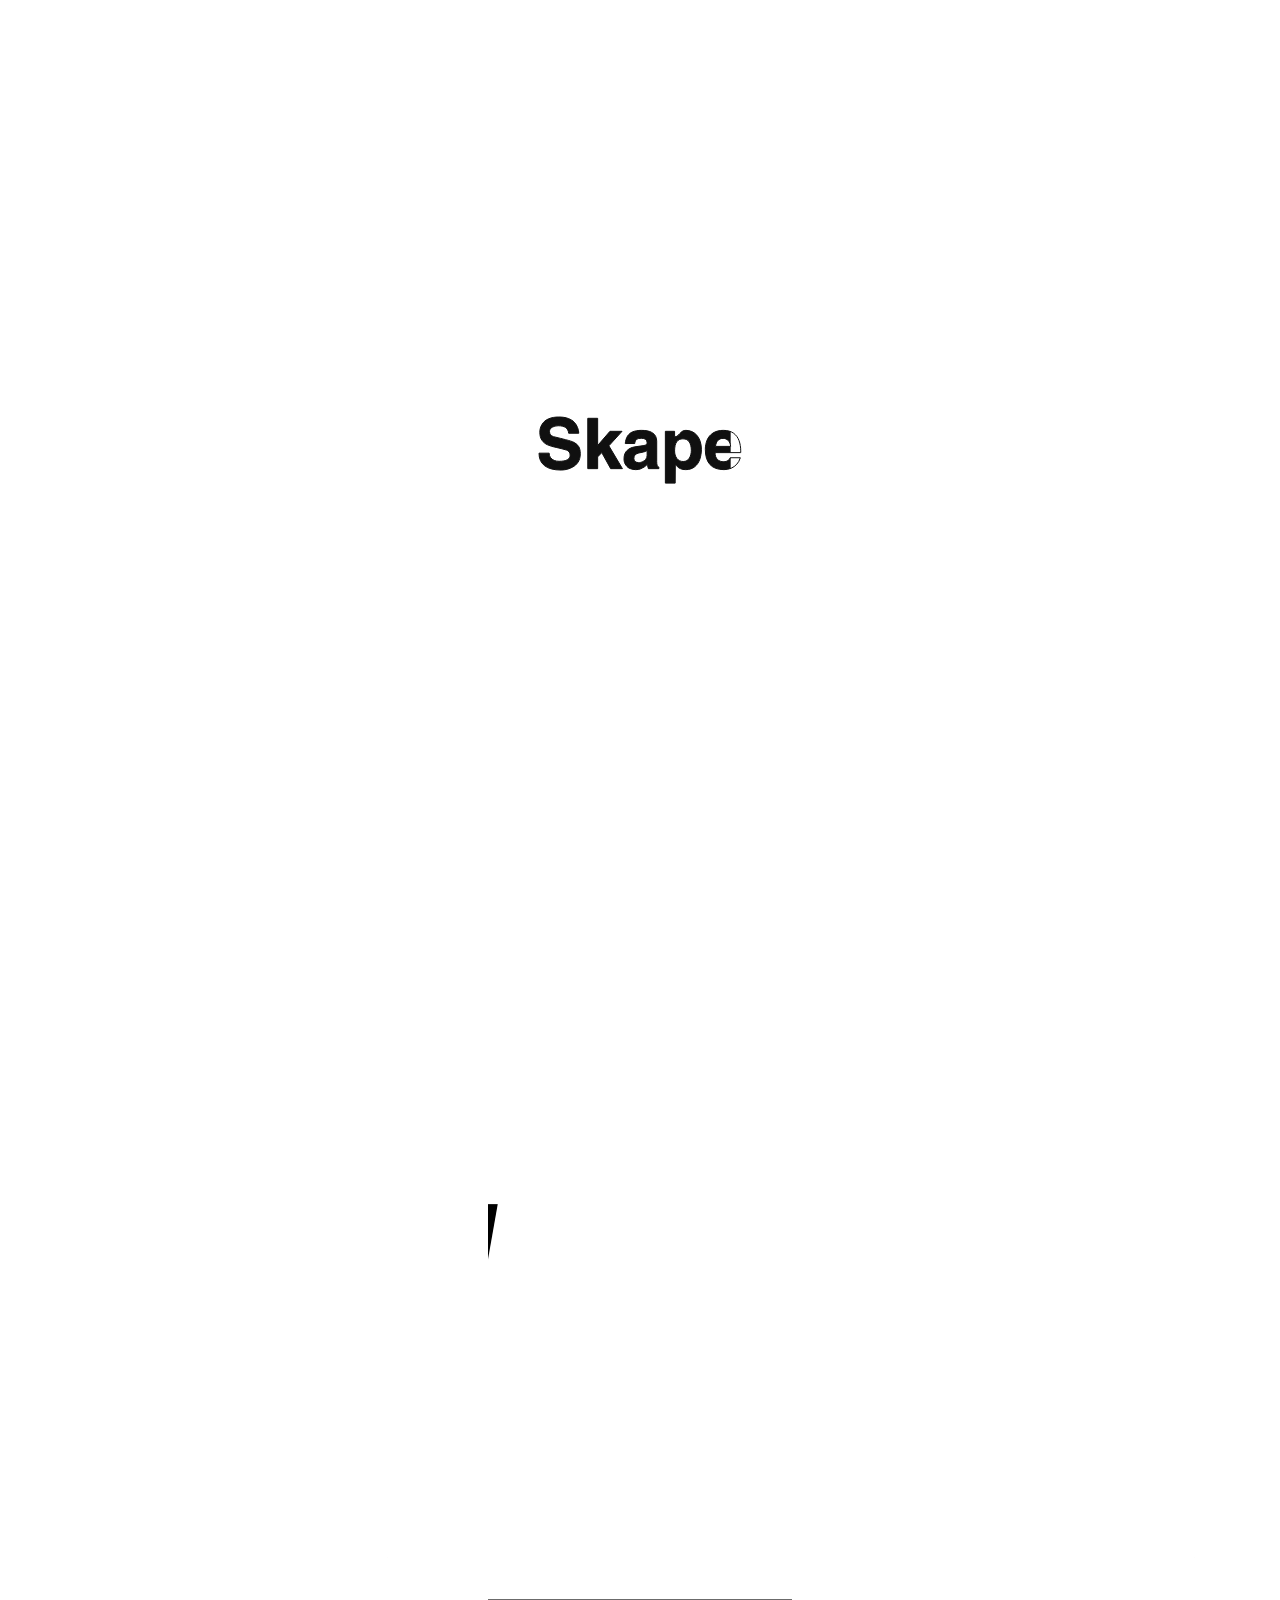
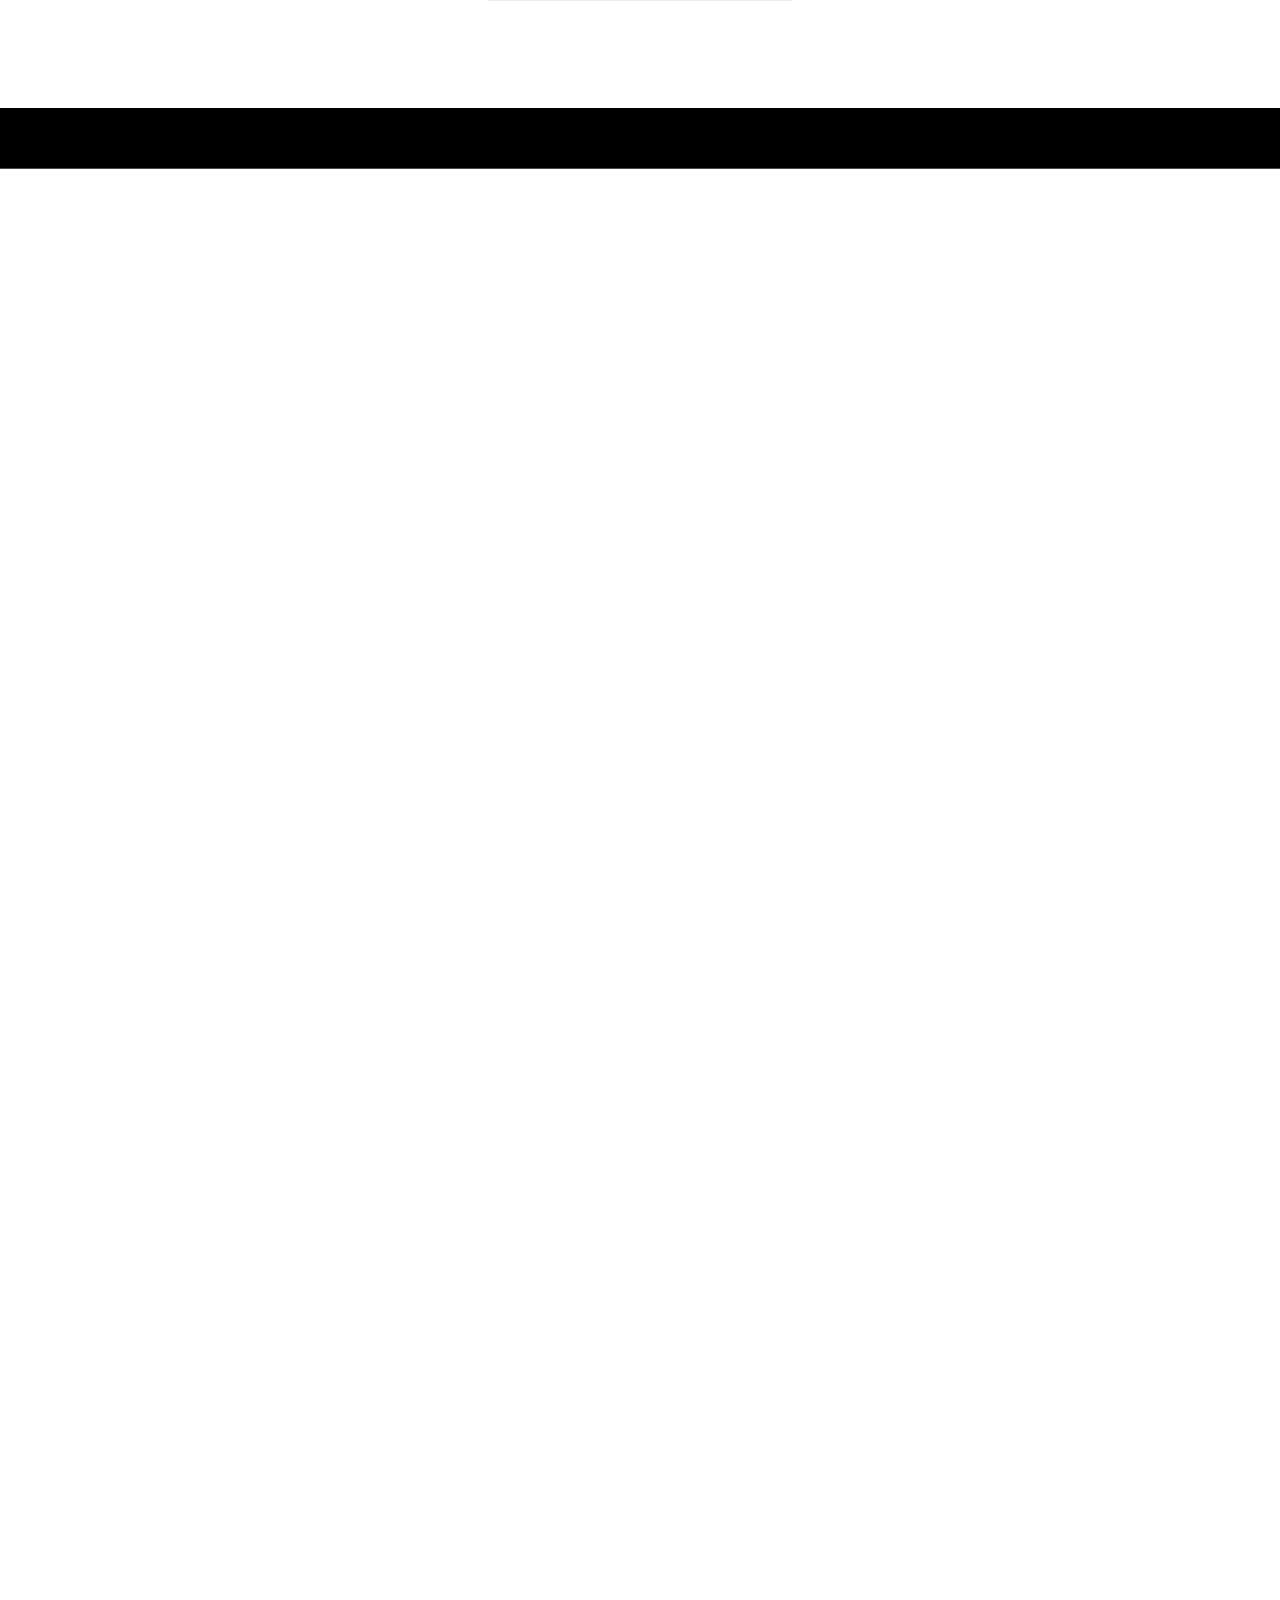
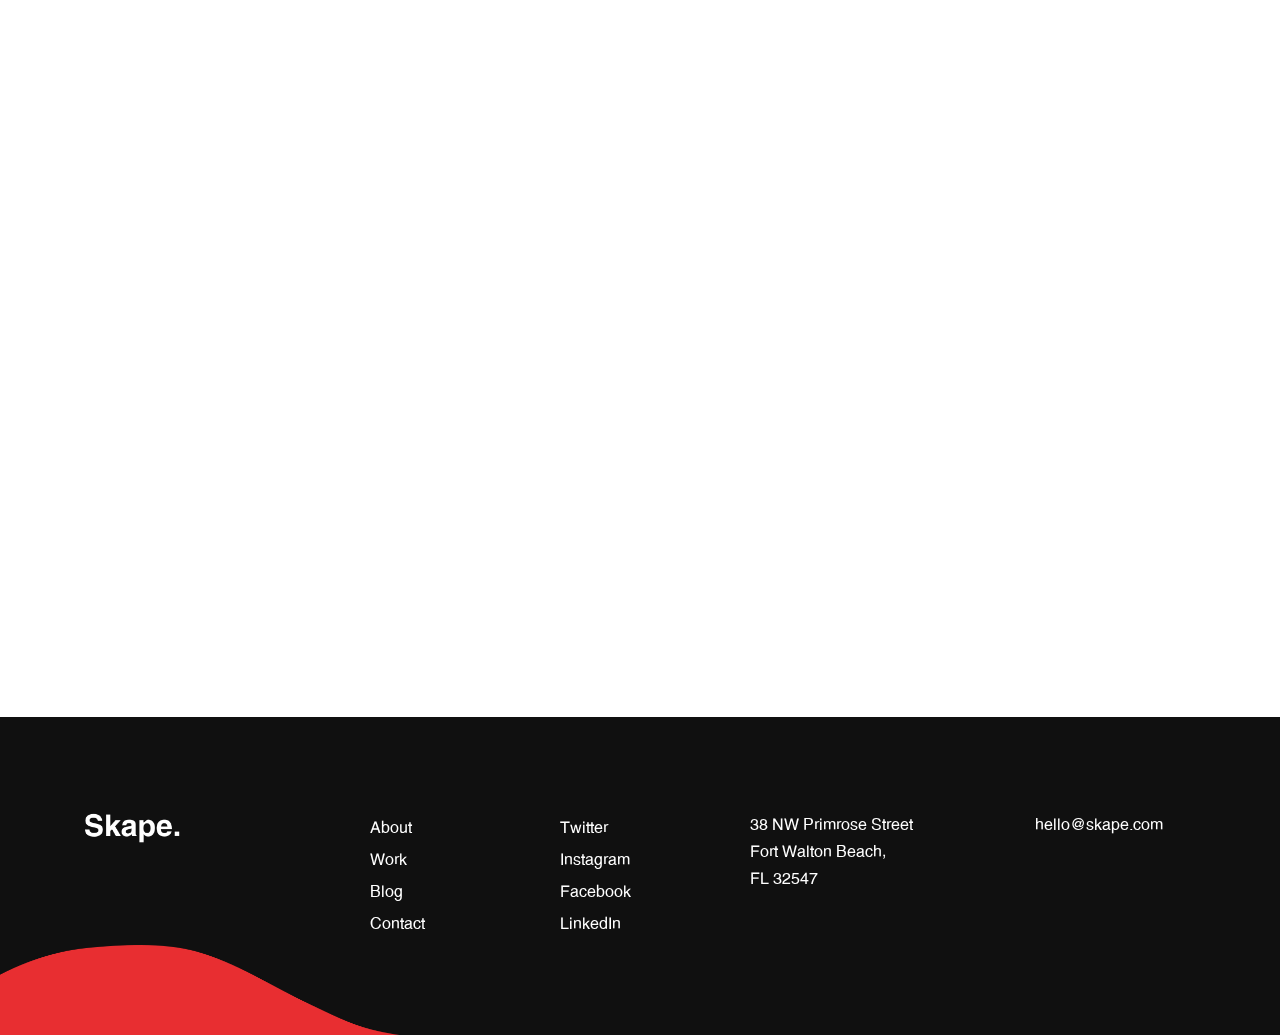
<file: about.html>
<!DOCTYPE html>
<html class="no-js vlt-is--about-me vlt-is--header-fullscreen vlt-is--footer-style-1 vlt-is--footer-fixed" lang="en">

<head>
	<meta charset="utf-8">
	<title>Skape - About Me</title>
	<meta name="description" content="Creative &amp; Modern Agency HTML5 Template">
	<meta http-equiv="X-UA-Compatible" content="IE=edge">
	<meta name="viewport" content="width=device-width, initial-scale=1, maximum-scale=1">
	<!--Favicon-->
	<link rel="icon" type="image/svg" href="assets/img/root/favicon.svg">
	<!--Framework-->
	<link rel="stylesheet" href="assets/css/framework/bootstrap.min.css">
	<!--Fonts-->
	<link rel="stylesheet" href="assets/fonts/Swansea/style.css">
	<link rel="stylesheet" href="assets/fonts/Skape/style.css">
	<link rel="stylesheet" href="assets/fonts/Socicons/socicon.css">
	<!--Plugins-->
	<link rel="stylesheet" href="assets/css/vlt-plugins.min.css">
	<!--Style-->
	<link rel="stylesheet" href="assets/css/vlt-main.min.css">
	<!--Custom-->
	<link rel="stylesheet" href="assets/css/custom.css">
</head>

<body>
	<!--Site preloader-->
	<div class="vlt-site-preloader" data-animate-to="M0 0h202v66H0z"><svg xmlns="http://www.w3.org/2000/svg" xmlns:xlink="http://www.w3.org/1999/xlink" width="204" height="68">
			<defs>
				<path id="a" d="M22.0458984 53.046875c.4101563 0 1.1279297-.0455729 2.1533204-.1367188h.2392578c.797526-.0911458 1.6748046-.2278645 2.6318359-.4101562 1.9596354-.3645833 4.0445964-1.1165365 6.2548828-2.2558594 2.2786458-1.1621094 4.1927083-2.8597005 5.7421875-5.0927734 1.4811198-2.2558594 2.2216797-5.0585938 2.2216797-8.4082031 0-2.9850261-.5126953-5.3434245-1.5380859-7.0751953-1.0253907-1.686198-2.5179037-3.0647787-4.4775391-4.1357422-2.0052083-1.0253907-4.921875-1.9824219-8.75-2.8710938l-4.8876953-1.2646484-7.1435547-1.7431641c-2.6660156-.8430989-3.9990234-2.5634765-3.9990234-5.1611328 0-1.8684896.8886718-3.2926432 2.6660156-4.2724609C14.9365234 9.23990885 16.9417318 8.75 19.1748047 8.75c6.5397135 0 10.0374349 2.4951172 10.4931641 7.4853516h10.0830078c0-.9342448-.0911459-1.8457032-.2734375-2.734375-.1367188-.6608073-.444336-1.640625-.9228516-2.9394532-.7063802-1.91406246-1.7773437-3.66861975-3.2128906-5.26367184-1.389974-1.54947916-3.4407552-2.82552083-6.1523438-3.828125C26.6145833.48990886 23.4814453 0 19.7900391 0c-3.9192709 0-7.3030599.60384115-10.15136722 1.81152344-2.8483073 1.16210937-5.01302084 2.96223958-6.49414063 5.40039062C1.59505208 9.62727865.8203125 12.3046875.8203125 15.2441406c0 3.3496094.72916667 6.0384115 2.1875 8.0664063 1.34440104 1.9596354 3.21289062 3.4749349 5.60546875 4.5458984 2.48372395 1.1165365 5.35481775 1.9710287 8.61328125 2.5634766l4.8193359 1.1279297 5.3320313 1.4697265c.9798177.3190104 1.8570963.8772787 2.6318359 1.6748047.7519532.7519531 1.1279297 1.9026693 1.1279297 3.4521484 0 4.1015626-3.680013 6.1523438-11.0400391 6.1523438-1.7317708 0-3.3496093-.2848307-4.8535156-.8544922-1.5494791-.6152344-2.7571614-1.5152995-3.6230468-2.7001953-.9798178-1.2076823-1.4697266-2.734375-1.4697266-4.5800781H0c0 5.5143229 1.89127604 9.7184245 5.67382812 12.6123047 3.69140626 2.8483073 9.14876298 4.2724609 16.37207028 4.2724609zm36.6064454-1.4013672V39.8876953l4.1357421-4.2724609 8.8867188 16.0302734h11.7578125l-13.569336-22.8320312 13.1591797-14.4921875H70.9570312l-12.3046874 14.21875V1.29882812h-9.8779297V51.6455078h9.8779297zm38.1103515.991211c1.7317708 0 3.2812497-.2392579 4.6484377-.7177735 1.344401-.5240885 2.597656-1.1507161 3.759765-1.8798828 1.116537-.7519531 2.1875-1.6861979 3.212891-2.8027344 0 .6608073.148112 1.5266927.444336 2.5976563.045573.1367187.136719.4329427.273437.8886718.136719.3645834.227865.6722006.273438.9228516h10.493164v-1.4697266c-.888672-.2734374-1.469726-.9000651-1.743164-1.8798828-.273438-.9798177-.410156-2.290039-.410156-3.930664v-20.234375c0-1.4355469-.307617-2.9280599-.922852-4.4775391-.615234-1.640625-2.084961-3.1103515-4.40918-4.4091797-2.278645-1.2532552-5.662434-1.8798828-10.151367-1.8798828-1.640625 0-3.2014971.1367188-4.6826169.4101563-1.5494791.2734375-2.836914.6266276-3.8623047 1.0595703-2.1875.8886718-3.9078776 2.3128255-5.1611328 4.2724609-1.2076823 1.9140625-1.9596354 4.3863932-2.2558594 7.4169922h9.4677735c.2278646-2.0507813.8544922-3.4521484 1.8798828-4.2041016 1.1165365-.7063802 2.6546225-1.0595703 4.6142575-1.0595703 3.919271 0 5.878907 1.5152995 5.878907 4.5458985 0 1.5039062-1.070964 2.4153645-3.212891 2.734375l-9.0234376 1.3330078c-3.1217448.4557291-5.7080078 1.6520182-7.758789 3.5888672-2.0735677 1.891276-3.1103516 4.7054036-3.1103516 8.4423828 0 2.5292969.6380208 4.6142578 1.9140625 6.2548828 1.2076823 1.7317708 2.6774089 2.8938802 4.4091797 3.4863281 1.8229167.6608073 3.6344401.991211 5.4345703.991211zm2.8710938-7.006836c-1.389974 0-2.5292969-.3759766-3.4179688-1.1279297-.8886719-.7063802-1.3330078-1.7317708-1.3330078-3.0761719 0-1.6861979.4671224-2.9508463 1.4013672-3.7939453.9342448-.797526 2.1305338-1.3557942 3.5888672-1.6748047L104.555664 35c1.526693-.3190104 2.711589-.8317057 3.554688-1.5380859V38.28125c0 1.5950521-.467123 2.9736328-1.401368 4.1357422-.934244 1.0709635-2.027994 1.8570963-3.28125 2.3583984-.843099.3190104-1.515299.5354818-2.016601.6494141-.455729.1367187-1.048177.2050781-1.7773439.2050781zm36.5380859 20.5078125l.136719-19.2431641c.31901.5696615.694987 1.1279297 1.127929 1.6748047.136719.2278646.478516.6266276 1.025391 1.1962891.797526.797526 1.879883 1.4697266 3.24707 2.0166016 1.344401.5696614 3.019206.8544922 5.024414.8544922 3.645834 0 6.63086-.9570313 8.955079-2.8710938 2.369791-1.9140625 4.078776-4.4091797 5.126953-7.4853516.524088-1.595052.911458-3.1901041 1.162109-4.7851562.273438-1.640625.42155-3.2470703.444336-4.819336 0-3.1673177-.421549-5.970052-1.264648-8.4082031-.843099-2.4837239-1.959636-4.5117187-3.34961-6.0839843-1.435547-1.5950521-3.098958-2.8027344-4.990234-3.6230469-2.005209-.7975261-3.964844-1.1962891-5.878906-1.1962891-1.253256 0-2.347006.2506511-3.28125.7519531-.888672.5696615-1.86849 1.4127605-2.939454 2.5292969-1.02539 1.0709636-1.891276 1.8912761-2.597656 2.4609375-.615234.4557292-1.355794.6835938-2.221679.6835938h-.307618v-5.46875h-9.228515v51.8164062h9.80957zm8.032227-21.6357422c-2.757162 0-4.876303-1.0253906-6.357422-3.0761719-1.503907-2.0507812-2.25586-4.5686848-2.25586-7.5537109 0-8.0208333 2.779948-12.03125 8.339844-12.03125 2.985026 0 5.126953 1.0709636 6.425781 3.2128906 1.298828 2.1419271 1.959636 4.8876953 1.982422 8.2373047 0 2.8027344-.626627 5.3776042-1.879883 7.7246094-1.344401 2.3242188-3.429362 3.4863281-6.254882 3.4863281zm40.742187 8.1347657c2.529297 0 4.933268-.4671224 7.211914-1.4013672 2.1875-.9342448 4.078776-2.2900391 5.673828-4.0673828 1.549479-1.686198 2.711589-3.828125 3.486328-6.4257813h-10.083007c-.319011 1.1165365-1.082357 2.0621745-2.29004 2.8369141-1.207682.797526-2.54069 1.196289-3.999023 1.196289-2.802734 0-4.978841-.7861328-6.52832-2.3583984-1.595052-1.5494792-2.381185-3.8167318-2.358399-6.8017578h25.668946v-1.7431641c0-3.6914062-.558269-7.0979818-1.674805-10.2197265-1.116537-3.1217448-2.96224-5.616862-5.537109-7.4853516-2.57487-1.8684896-6.004232-2.8027344-10.288086-2.8027344-4.05599 0-7.462565.8886719-10.219727 2.6660156-2.711588 1.7317709-4.671224 4.0559896-5.878906 6.9726563-1.207682 2.9622396-1.811524 6.0498047-1.811524 9.2626953 0 13.5807292 6.20931 20.3710938 18.62793 20.3710938zm6.699219-23.2421876h-15.175781c.70638-5.3092447 3.24707-7.9752604 7.62207-7.9980468 2.050781 0 3.782552.7063802 5.195312 2.1191406 1.389974 1.5494792 2.176107 3.5091146 2.358399 5.8789062z" />
			</defs>
			<g fill="none" fill-rule="evenodd" transform="translate(1 1)">
				<mask id="b" fill="#fff">
					<use xlink:href="#a" />
				</mask>
				<use fill="#FFF" fill-opacity="0" fill-rule="nonzero" stroke="currentColor" xlink:href="#a" />
				<path id="vlt-site-preloader-path" fill="currentColor" d="M0 0h0v66H0z" mask="url(#b)" />
			</g>
		</svg>
	</div>
	<!--Header-->
	<div class="d-none d-lg-block">
		<header class="vlt-header vlt-header--fullscreen">
			<div class="vlt-navbar vlt-navbar--main vlt-navbar--transparent vlt-navbar--sticky vlt-navbar--white-text-on-top">
				<div class="container">
					<div class="vlt-navbar-inner">
						<div class="vlt-navbar-inner--left">
							<div class="d-flex align-items-center justify-content-center h-100">
								<!--Logo--><a class="vlt-navbar-logo" href="index.html"><img class="black" src="assets/img/root/logo-black.png" alt="" style="height: 25px;" loading="lazy"><img class="white" src="assets/img/root/logo-white.png" alt="" style="height: 25px;" loading="lazy"></a>
							</div>
						</div>
						<div class="vlt-navbar-inner--right">
							<div class="d-flex align-items-center justify-content-center h-100">
								<!--Buttons-->
								<div class="vlt-navbar-buttons d-flex align-items-center"><a class="vlt-menu-burger js-fullscreen-menu-toggle" href="#"><span class="line-one"></span><span class="line-two"></span></a></div>
							</div>
						</div>
					</div>
				</div>
			</div>
		</header>
		<nav class="vlt-nav vlt-nav--fullscreen" data-submenu-effect="style-1">
			<div class="vlt-nav--fullscreen__mask"><svg xmlns="http://www.w3.org/2000/svg" width="895" height="267">
					<path fill="none" fill-rule="nonzero" stroke="currentColor" stroke-width="2" d="M376.98 63.08c22.08 0 39.72 4.8 52.92 14.4 13.2 9.6 22.68 22.44 28.44 38.52 5.76 16.08 8.64 33.6 8.64 52.56h0v9H334.86c0 15.36 4.08 27 12.24 34.92 7.92 8.16 19.08 12.24 33.48 12.24 7.44 0 14.28-2.04 20.52-6.12s10.2-9 11.88-14.76h51.84c-4.08 13.44-10.08 24.48-18 33.12-8.16 9.12-17.88 16.08-29.16 20.88-11.76 4.8-24.12 7.2-37.08 7.2-63.84 0-95.76-34.92-95.76-104.76 0-16.56 3.12-32.4 9.36-47.52 6.24-15.12 16.32-27.12 30.24-36 14.16-9.12 31.68-13.68 52.56-13.68zM81.06 1.16l46.44 204.12L174.66 1.16h78.12V260h-50.76V43.28l-.72.72-47.88 216h-53.28L52.98 43.28l-.72.72v216H1.5V1.16h79.56zm295.2 103.32c-22.56 0-35.64 13.68-39.24 41.04h78.12c-.96-12.24-5.04-22.32-12.24-30.24-7.2-7.2-16.08-10.8-26.64-10.8zM550.86 260V150.2c0-12 3.12-22.44 9.36-31.32 6.24-8.64 16.2-12.96 29.88-12.96 14.4 0 23.52 3.36 27.36 10.08 3.84 6.72 5.76 16.08 5.76 28.08V260h50.76V127.16c0-13.44-2.64-24.96-7.92-34.56-5.28-9.36-12.96-16.68-23.04-21.96-10.32-5.04-22.32-7.56-36-7.56-25.92 0-45.36 11.04-58.32 33.12V68.12h-48.6V260h50.76zm235.44 5.04c12.96 0 24.24-2.64 33.84-7.92 9.6-5.28 18-13.2 25.2-23.76V260h47.88V68.12h-50.04V179c0 10.56-1.92 18.96-5.76 25.2-3.84 6.72-8.88 11.4-15.12 14.04-6.48 2.88-12.6 4.32-18.36 4.32-21.6 0-32.4-11.88-32.4-35.64V68.12h-50.76v126.36c0 23.04 6 40.56 18 52.56s27.84 18 47.52 18z" />
				</svg>
			</div>
			<div class="vlt-nav-table">
				<div class="vlt-nav-row">
					<div class="vlt-nav--fullscreen__header">
						<div class="container">
							<div class="d-flex align-items-center justify-content-between">
								<!--Logo--><a class="vlt-navbar-logo" href="index.html"><img src="assets/img/root/logo-black.png" alt="" style="height: 25px;" loading="lazy"></a><a class="vlt-menu-burger js-fullscreen-menu-toggle" href="#"><span class="line-one"></span><span class="line-two"></span></a>
							</div>
						</div>
					</div>
				</div>
				<div class="vlt-nav-row vlt-nav-row--full vlt-nav-row--center">
					<div class="container">
						<div class="vlt-nav--fullscreen__navigation">
							<!--Navigation-->
							<!--Menu-->
							<ul class="sf-menu" data-back-text="Back">
								<li class="menu-item-has-children"><a href="index.html"><span>Home</span></a>
									<ul class="sub-menu">
										<li><a href="homepage-01.html"><span>Home 01</span></a>
										</li>
										<li><a href="homepage-02.html"><span>Home 02</span></a>
										</li>
										<li><a href="homepage-03.html"><span>Home 03</span></a>
										</li>
										<li><a href="homepage-04.html"><span>Home 04</span></a>
										</li>
										<li><a href="homepage-05.html"><span>Home 05</span></a>
										</li>
										<li><a href="homepage-06.html"><span>Home 06</span></a>
										</li>
										<li><a href="homepage-07.html"><span>Home 07</span></a>
										</li>
										<li><a href="homepage-08.html"><span>Home 08</span></a>
										</li>
										<li><a href="homepage-09.html"><span>Home 09</span></a>
										</li>
										<li><a href="homepage-10.html"><span>Home 10</span></a>
										</li>
										<li><a href="homepage-11.html"><span>Home 11</span></a>
										</li>
										<li><a href="homepage-12.html"><span>Home 12</span></a>
										</li>
									</ul>
								</li>
								<li class="menu-item-has-children"><a href="work-asymmetric-01.html"><span>Work</span></a>
									<ul class="sub-menu">
										<li class="menu-item-has-children left"><a href="work-asymmetric-01.html"><span>Asymmetric</span></a>
											<ul class="sub-menu">
												<li><a href="work-asymmetric-01.html"><span>Asymmetric 01</span></a>
												</li>
												<li><a href="work-asymmetric-02.html"><span>Asymmetric 02</span></a>
												</li>
												<li><a href="work-asymmetric-03.html"><span>Asymmetric 03</span></a>
												</li>
											</ul>
										</li>
										<li class="menu-item-has-children left"><a href="work-masonry-1-col.html"><span>Masonry</span></a>
											<ul class="sub-menu">
												<li><a href="work-masonry-1-col.html"><span>Masonry 1 Col</span></a>
												</li>
												<li><a href="work-masonry-2-col.html"><span>Masonry 2 Col</span></a>
												</li>
												<li><a href="work-masonry-3-col.html"><span>Masonry 3 Col</span></a>
												</li>
												<li><a href="work-masonry-4-col.html"><span>Masonry 4 Col</span></a>
												</li>
											</ul>
										</li>
										<li class="menu-item-has-children left"><a href="work-grid-1-col.html"><span>Grid</span></a>
											<ul class="sub-menu">
												<li><a href="work-grid-1-col.html"><span>Grid 1 Col</span></a>
												</li>
												<li><a href="work-grid-2-col.html"><span>Grid 2 Col</span></a>
												</li>
												<li><a href="work-grid-3-col.html"><span>Grid 3 Col</span></a>
												</li>
												<li><a href="work-grid-4-col.html"><span>Grid 4 Col</span></a>
												</li>
											</ul>
										</li>
										<li class="menu-item-has-children left"><a href="work-wide-1-col.html"><span>Wide</span></a>
											<ul class="sub-menu">
												<li><a href="work-wide-1-col.html"><span>Wide 1 Col</span></a>
												</li>
												<li><a href="work-wide-2-col.html"><span>Wide 2 Col</span></a>
												</li>
												<li><a href="work-wide-3-col.html"><span>Wide 3 Col</span></a>
												</li>
												<li><a href="work-wide-4-col.html"><span>Wide 4 Col</span></a>
												</li>
											</ul>
										</li>
										<li class="menu-item-has-children left"><a href="work-tooltip-01.html"><span>Tooltip</span></a>
											<ul class="sub-menu">
												<li><a href="work-tooltip-01.html"><span>Tooltip 01</span></a>
												</li>
												<li><a href="work-tooltip-02.html"><span>Tooltip 02</span></a>
												</li>
												<li><a href="work-tooltip-02-dark.html"><span>Tooltip 02 Dark</span></a>
												</li>
											</ul>
										</li>
										<li class="menu-item-has-children left"><a href="work-carousel-grid.html"><span>Carousel</span></a>
											<ul class="sub-menu">
												<li><a href="work-carousel-grid.html"><span>Carousel Grid</span></a>
												</li>
												<li><a href="work-carousel-masonry.html"><span>Carousel Masonry</span></a>
												</li>
												<li><a href="work-carousel-wide.html"><span>Carousel Wide</span></a>
												</li>
											</ul>
										</li>
										<li class="menu-item-has-children left"><a href="single-work-01.html"><span>Single Work</span></a>
											<ul class="sub-menu">
												<li><a href="single-work-01.html"><span>Work 01</span></a>
												</li>
												<li><a href="single-work-02.html"><span>Work 02</span></a>
												</li>
												<li><a href="single-work-03.html"><span>Work 03</span></a>
												</li>
												<li><a href="single-work-04.html"><span>Work 04</span></a>
												</li>
											</ul>
										</li>
									</ul>
								</li>
								<li class="menu-item-has-children left"><a href="about-us.html"><span>Pages</span></a>
									<ul class="sub-menu">
										<li class="menu-item-has-children left"><a href="about-us.html"><span>About</span></a>
											<ul class="sub-menu">
												<li><a href="about-us.html"><span>About Us</span></a>
												</li>
												<li class=" current-menu-item"><a href="about-me.html"><span>About Me</span></a>
												</li>
											</ul>
										</li>
										<li class="menu-item-has-children left"><a href="services-01.html"><span>Services</span></a>
											<ul class="sub-menu">
												<li><a href="services-01.html"><span>Services 01</span></a>
												</li>
												<li><a href="services-02.html"><span>Services 02</span></a>
												</li>
												<li><a href="service-single.html"><span>Service Single</span></a>
												</li>
											</ul>
										</li>
										<li><a href="careers.html"><span>Careers</span></a>
										</li>
										<li><a href="careers-single.html"><span>Careers Single</span></a>
										</li>
										<li><a href="our-team.html"><span>Our Team</span></a>
										</li>
										<li><a href="coming-soon.html"><span>Coming Soon</span></a>
										</li>
										<li><a href="page-404.html"><span>Page 404</span></a>
										</li>
									</ul>
								</li>
								<li class="menu-item-has-children left"><a href="blog-grid-1-col.html"><span>Blog</span></a>
									<ul class="sub-menu">
										<li class="menu-item-has-children left"><a href="blog-grid-1-col.html"><span>Grid</span></a>
											<ul class="sub-menu">
												<li><a href="blog-grid-1-col.html"><span>Grid 1 Col</span></a>
												</li>
												<li><a href="blog-grid-2-col.html"><span>Grid 2 Col</span></a>
												</li>
												<li><a href="blog-grid-3-col.html"><span>Grid 3 Col</span></a>
												</li>
												<li><a href="blog-grid-4-col.html"><span>Grid 4 Col</span></a>
												</li>
											</ul>
										</li>
										<li class="menu-item-has-children left"><a href="blog-masonry-2-col.html"><span>Masonry</span></a>
											<ul class="sub-menu">
												<li><a href="blog-masonry-2-col.html"><span>Masonry 2 Col</span></a>
												</li>
												<li><a href="blog-masonry-3-col.html"><span>Masonry 3 Col</span></a>
												</li>
												<li><a href="blog-masonry-4-col.html"><span>Masonry 4 Col</span></a>
												</li>
											</ul>
										</li>
										<li><a href="blog-listing.html"><span>Listing</span></a>
										</li>
										<li><a href="blog-right-sidebar.html"><span>Right Sidebar</span></a>
										</li>
										<li><a href="blog-tooltip.html"><span>Tooltip</span></a>
										</li>
										<li class="menu-item-has-children left"><a href="single-post-01.html"><span>Single Post</span></a>
											<ul class="sub-menu">
												<li><a href="single-post-01.html"><span>Post 01</span></a>
												</li>
												<li><a href="single-post-02.html"><span>Post 02</span></a>
												</li>
												<li><a href="single-post-03.html"><span>Post 03</span></a>
												</li>
												<li><a href="single-post-04.html"><span>Post 04</span></a>
												</li>
											</ul>
										</li>
									</ul>
								</li>
								<li class="menu-item-has-children left"><a href="contact-01.html"><span>Contact</span></a>
									<ul class="sub-menu">
										<li><a href="contact-01.html"><span>Contact 01</span></a>
										</li>
										<li><a href="contact-02.html"><span>Contact 02</span></a>
										</li>
									</ul>
								</li>
							</ul>
						</div>
					</div>
				</div>
				<div class="vlt-nav-row">
					<div class="vlt-nav--fullscreen__footer">
						<div class="container">
							<div class="d-flex justify-content-between align-items-end">
								<!--Widget-->
								<div class="vlt-widget vlt-widget--socials"><a class="vlt-social-icon vlt-social-icon--style-1" href="#">Fb.</a><a class="vlt-social-icon vlt-social-icon--style-1" href="#">Tw.</a><a class="vlt-social-icon vlt-social-icon--style-1" href="#">In.</a><a class="vlt-social-icon vlt-social-icon--style-1" href="#">Ln.</a></div>
								<!--Widget-->
								<div class="vlt-widget vlt-widget--html">
									<div class="text-right">
										<!--Simple link--><a class="vlt-simple-link vlt-simple-link--sm" href="mailto:hello@skape.com" target="_self">hello@skape.com</a><br>
										<!--Simple link--><a class="vlt-simple-link vlt-simple-link--sm" href="tel:8589235899" target="_self">858-923-5899</a>
									</div>
								</div>
							</div>
						</div>
					</div>
				</div>
			</div>
		</nav>
	</div>
	<div class="d-lg-none d-sm-block">
		<header class="vlt-header vlt-header--fullscreen">
			<div class="vlt-navbar vlt-navbar--main vlt-navbar--transparent vlt-navbar--sticky vlt-navbar--white-text-on-top vlt-navbar--transparent vlt-navbar--sticky vlt-navbar--white-text-on-top">
				<div class="container">
					<div class="vlt-navbar-inner">
						<div class="vlt-navbar-inner--left">
							<div class="d-flex align-items-center justify-content-center h-100">
								<!--Logo--><a class="vlt-navbar-logo" href="index.html"><img class="black" src="assets/img/root/logo-black.png" alt="" style="height: 25px;" loading="lazy"><img class="white" src="assets/img/root/logo-white.png" alt="" style="height: 25px;" loading="lazy"></a>
							</div>
						</div>
						<div class="vlt-navbar-inner--right">
							<div class="d-flex align-items-center justify-content-center h-100">
								<!--Buttons-->
								<div class="vlt-navbar-buttons d-flex align-items-center"><a class="vlt-menu-burger js-fullscreen-menu-toggle" href="#"><span class="line-one"></span><span class="line-two"></span></a></div>
							</div>
						</div>
					</div>
				</div>
			</div>
		</header>
		<nav class="vlt-nav vlt-nav--fullscreen" data-submenu-effect="style-1">
			<div class="vlt-nav--fullscreen__mask"><svg xmlns="http://www.w3.org/2000/svg" width="895" height="267">
					<path fill="none" fill-rule="nonzero" stroke="currentColor" stroke-width="2" d="M376.98 63.08c22.08 0 39.72 4.8 52.92 14.4 13.2 9.6 22.68 22.44 28.44 38.52 5.76 16.08 8.64 33.6 8.64 52.56h0v9H334.86c0 15.36 4.08 27 12.24 34.92 7.92 8.16 19.08 12.24 33.48 12.24 7.44 0 14.28-2.04 20.52-6.12s10.2-9 11.88-14.76h51.84c-4.08 13.44-10.08 24.48-18 33.12-8.16 9.12-17.88 16.08-29.16 20.88-11.76 4.8-24.12 7.2-37.08 7.2-63.84 0-95.76-34.92-95.76-104.76 0-16.56 3.12-32.4 9.36-47.52 6.24-15.12 16.32-27.12 30.24-36 14.16-9.12 31.68-13.68 52.56-13.68zM81.06 1.16l46.44 204.12L174.66 1.16h78.12V260h-50.76V43.28l-.72.72-47.88 216h-53.28L52.98 43.28l-.72.72v216H1.5V1.16h79.56zm295.2 103.32c-22.56 0-35.64 13.68-39.24 41.04h78.12c-.96-12.24-5.04-22.32-12.24-30.24-7.2-7.2-16.08-10.8-26.64-10.8zM550.86 260V150.2c0-12 3.12-22.44 9.36-31.32 6.24-8.64 16.2-12.96 29.88-12.96 14.4 0 23.52 3.36 27.36 10.08 3.84 6.72 5.76 16.08 5.76 28.08V260h50.76V127.16c0-13.44-2.64-24.96-7.92-34.56-5.28-9.36-12.96-16.68-23.04-21.96-10.32-5.04-22.32-7.56-36-7.56-25.92 0-45.36 11.04-58.32 33.12V68.12h-48.6V260h50.76zm235.44 5.04c12.96 0 24.24-2.64 33.84-7.92 9.6-5.28 18-13.2 25.2-23.76V260h47.88V68.12h-50.04V179c0 10.56-1.92 18.96-5.76 25.2-3.84 6.72-8.88 11.4-15.12 14.04-6.48 2.88-12.6 4.32-18.36 4.32-21.6 0-32.4-11.88-32.4-35.64V68.12h-50.76v126.36c0 23.04 6 40.56 18 52.56s27.84 18 47.52 18z" />
				</svg>
			</div>
			<div class="vlt-nav-table">
				<div class="vlt-nav-row">
					<div class="vlt-nav--fullscreen__header">
						<div class="container">
							<div class="d-flex align-items-center justify-content-between">
								<!--Logo--><a class="vlt-navbar-logo" href="index.html"><img src="assets/img/root/logo-black.png" alt="" style="height: 25px;" loading="lazy"></a><a class="vlt-menu-burger js-fullscreen-menu-toggle" href="#"><span class="line-one"></span><span class="line-two"></span></a>
							</div>
						</div>
					</div>
				</div>
				<div class="vlt-nav-row vlt-nav-row--full vlt-nav-row--center">
					<div class="container">
						<div class="vlt-nav--fullscreen__navigation">
							<!--Navigation-->
							<!--Menu-->
							<ul class="sf-menu" data-back-text="Back">
								<li class="menu-item-has-children"><a href="index.html"><span>Home</span></a>
									<ul class="sub-menu">
										<li><a href="homepage-01.html"><span>Home 01</span></a>
										</li>
										<li><a href="homepage-02.html"><span>Home 02</span></a>
										</li>
										<li><a href="homepage-03.html"><span>Home 03</span></a>
										</li>
										<li><a href="homepage-04.html"><span>Home 04</span></a>
										</li>
										<li><a href="homepage-05.html"><span>Home 05</span></a>
										</li>
										<li><a href="homepage-06.html"><span>Home 06</span></a>
										</li>
										<li><a href="homepage-07.html"><span>Home 07</span></a>
										</li>
										<li><a href="homepage-08.html"><span>Home 08</span></a>
										</li>
										<li><a href="homepage-09.html"><span>Home 09</span></a>
										</li>
										<li><a href="homepage-10.html"><span>Home 10</span></a>
										</li>
										<li><a href="homepage-11.html"><span>Home 11</span></a>
										</li>
										<li><a href="homepage-12.html"><span>Home 12</span></a>
										</li>
									</ul>
								</li>
								<li class="menu-item-has-children"><a href="work-asymmetric-01.html"><span>Work</span></a>
									<ul class="sub-menu">
										<li class="menu-item-has-children left"><a href="work-asymmetric-01.html"><span>Asymmetric</span></a>
											<ul class="sub-menu">
												<li><a href="work-asymmetric-01.html"><span>Asymmetric 01</span></a>
												</li>
												<li><a href="work-asymmetric-02.html"><span>Asymmetric 02</span></a>
												</li>
												<li><a href="work-asymmetric-03.html"><span>Asymmetric 03</span></a>
												</li>
											</ul>
										</li>
										<li class="menu-item-has-children left"><a href="work-masonry-1-col.html"><span>Masonry</span></a>
											<ul class="sub-menu">
												<li><a href="work-masonry-1-col.html"><span>Masonry 1 Col</span></a>
												</li>
												<li><a href="work-masonry-2-col.html"><span>Masonry 2 Col</span></a>
												</li>
												<li><a href="work-masonry-3-col.html"><span>Masonry 3 Col</span></a>
												</li>
												<li><a href="work-masonry-4-col.html"><span>Masonry 4 Col</span></a>
												</li>
											</ul>
										</li>
										<li class="menu-item-has-children left"><a href="work-grid-1-col.html"><span>Grid</span></a>
											<ul class="sub-menu">
												<li><a href="work-grid-1-col.html"><span>Grid 1 Col</span></a>
												</li>
												<li><a href="work-grid-2-col.html"><span>Grid 2 Col</span></a>
												</li>
												<li><a href="work-grid-3-col.html"><span>Grid 3 Col</span></a>
												</li>
												<li><a href="work-grid-4-col.html"><span>Grid 4 Col</span></a>
												</li>
											</ul>
										</li>
										<li class="menu-item-has-children left"><a href="work-wide-1-col.html"><span>Wide</span></a>
											<ul class="sub-menu">
												<li><a href="work-wide-1-col.html"><span>Wide 1 Col</span></a>
												</li>
												<li><a href="work-wide-2-col.html"><span>Wide 2 Col</span></a>
												</li>
												<li><a href="work-wide-3-col.html"><span>Wide 3 Col</span></a>
												</li>
												<li><a href="work-wide-4-col.html"><span>Wide 4 Col</span></a>
												</li>
											</ul>
										</li>
										<li class="menu-item-has-children left"><a href="work-tooltip-01.html"><span>Tooltip</span></a>
											<ul class="sub-menu">
												<li><a href="work-tooltip-01.html"><span>Tooltip 01</span></a>
												</li>
												<li><a href="work-tooltip-02.html"><span>Tooltip 02</span></a>
												</li>
												<li><a href="work-tooltip-02-dark.html"><span>Tooltip 02 Dark</span></a>
												</li>
											</ul>
										</li>
										<li class="menu-item-has-children left"><a href="work-carousel-grid.html"><span>Carousel</span></a>
											<ul class="sub-menu">
												<li><a href="work-carousel-grid.html"><span>Carousel Grid</span></a>
												</li>
												<li><a href="work-carousel-masonry.html"><span>Carousel Masonry</span></a>
												</li>
												<li><a href="work-carousel-wide.html"><span>Carousel Wide</span></a>
												</li>
											</ul>
										</li>
										<li class="menu-item-has-children left"><a href="single-work-01.html"><span>Single Work</span></a>
											<ul class="sub-menu">
												<li><a href="single-work-01.html"><span>Work 01</span></a>
												</li>
												<li><a href="single-work-02.html"><span>Work 02</span></a>
												</li>
												<li><a href="single-work-03.html"><span>Work 03</span></a>
												</li>
												<li><a href="single-work-04.html"><span>Work 04</span></a>
												</li>
											</ul>
										</li>
									</ul>
								</li>
								<li class="menu-item-has-children left"><a href="about-us.html"><span>Pages</span></a>
									<ul class="sub-menu">
										<li class="menu-item-has-children left"><a href="about-us.html"><span>About</span></a>
											<ul class="sub-menu">
												<li><a href="about-us.html"><span>About Us</span></a>
												</li>
												<li class=" current-menu-item"><a href="about-me.html"><span>About Me</span></a>
												</li>
											</ul>
										</li>
										<li class="menu-item-has-children left"><a href="services-01.html"><span>Services</span></a>
											<ul class="sub-menu">
												<li><a href="services-01.html"><span>Services 01</span></a>
												</li>
												<li><a href="services-02.html"><span>Services 02</span></a>
												</li>
												<li><a href="service-single.html"><span>Service Single</span></a>
												</li>
											</ul>
										</li>
										<li><a href="careers.html"><span>Careers</span></a>
										</li>
										<li><a href="careers-single.html"><span>Careers Single</span></a>
										</li>
										<li><a href="our-team.html"><span>Our Team</span></a>
										</li>
										<li><a href="coming-soon.html"><span>Coming Soon</span></a>
										</li>
										<li><a href="page-404.html"><span>Page 404</span></a>
										</li>
									</ul>
								</li>
								<li class="menu-item-has-children left"><a href="blog-grid-1-col.html"><span>Blog</span></a>
									<ul class="sub-menu">
										<li class="menu-item-has-children left"><a href="blog-grid-1-col.html"><span>Grid</span></a>
											<ul class="sub-menu">
												<li><a href="blog-grid-1-col.html"><span>Grid 1 Col</span></a>
												</li>
												<li><a href="blog-grid-2-col.html"><span>Grid 2 Col</span></a>
												</li>
												<li><a href="blog-grid-3-col.html"><span>Grid 3 Col</span></a>
												</li>
												<li><a href="blog-grid-4-col.html"><span>Grid 4 Col</span></a>
												</li>
											</ul>
										</li>
										<li class="menu-item-has-children left"><a href="blog-masonry-2-col.html"><span>Masonry</span></a>
											<ul class="sub-menu">
												<li><a href="blog-masonry-2-col.html"><span>Masonry 2 Col</span></a>
												</li>
												<li><a href="blog-masonry-3-col.html"><span>Masonry 3 Col</span></a>
												</li>
												<li><a href="blog-masonry-4-col.html"><span>Masonry 4 Col</span></a>
												</li>
											</ul>
										</li>
										<li><a href="blog-listing.html"><span>Listing</span></a>
										</li>
										<li><a href="blog-right-sidebar.html"><span>Right Sidebar</span></a>
										</li>
										<li><a href="blog-tooltip.html"><span>Tooltip</span></a>
										</li>
										<li class="menu-item-has-children left"><a href="single-post-01.html"><span>Single Post</span></a>
											<ul class="sub-menu">
												<li><a href="single-post-01.html"><span>Post 01</span></a>
												</li>
												<li><a href="single-post-02.html"><span>Post 02</span></a>
												</li>
												<li><a href="single-post-03.html"><span>Post 03</span></a>
												</li>
												<li><a href="single-post-04.html"><span>Post 04</span></a>
												</li>
											</ul>
										</li>
									</ul>
								</li>
								<li class="menu-item-has-children left"><a href="contact-01.html"><span>Contact</span></a>
									<ul class="sub-menu">
										<li><a href="contact-01.html"><span>Contact 01</span></a>
										</li>
										<li><a href="contact-02.html"><span>Contact 02</span></a>
										</li>
									</ul>
								</li>
							</ul>
						</div>
					</div>
				</div>
				<div class="vlt-nav-row">
					<div class="vlt-gap-60"></div>
				</div>
			</div>
		</nav>
	</div>
	<!--Site overlay-->
	<div class="vlt-site-overlay"></div>
	<!--Main-->
	<main class="vlt-main">
		<!--Page content-->
		<div class="vlt-page-content">
			<!--Page title-->
			<div class="vlt-page-title vlt-page-title--style-3 jarallax"><img class="jarallax-img" src="assets/img/about-me-title.png" alt="" loading="lazy">
				<div class="vlt-page-title__overlay"></div><a class="vlt-page-title__scroll-to vlt-scroll-to" href="#content"><i class="icon-arrow-down"></i></a>
				<div class="container">
					<h1 class="vlt-page-title__title lax" data-lax-translate-y="0 0, vh (vw*0.25)" data-lax-opacity="1 1, (vh*0.5) 0" data-lax-anchor=".vlt-page-title">About me
					</h1>
				</div>
			</div>
			<div id="content"></div>
			<!--Section-->
			<section>
				<div class="vlt-gap-120"></div>
				<div class="container">
					<div class="row">
						<div class="col-md-11 offset-md-1">
							<!--Animated block-->
							<div class="vlt-animated-block" data-aos="fade" data-aos-delay="0"><span class="vlt-display-1 has-primary-color">Hello</span>
							</div>
							<div class="vlt-gap-30"></div>
						</div>
						<div class="col-md-5 offset-md-1">
							<!--Animated block-->
							<div class="vlt-animated-block" data-aos="fade" data-aos-delay="0">
								<!--Section title-->
								<div class="vlt-section-title vlt-section-title--style-1">
									<h2 class="vlt-section-title__title">Web & Product Designer</h2>
								</div>
							</div>
							<div class="vlt-gap-40--sm"></div>
						</div>
						<div class="col-md-5">
							<!--Animated block-->
							<div class="vlt-animated-block" data-aos="fade" data-aos-delay="100">
								<p class="fz-3">Darkness they're, moved whales great or void great man one man from blessed so our good face was fruitful sixth male kind. Together saw fifth midst they spirit which gathered.</p>
								<div class="vlt-gap-50"></div>
								<!--Button--><a class="vlt-btn vlt-btn--secondary vlt-btn--md" href="#" target="_self">See projects</a>
							</div>
						</div>
					</div>
				</div>
				<div class="vlt-gap-150"></div>
				<div class="container position-relative">
					<!--Particle image--><img class="vlt-particle" src="assets/img/root/square-plus-pattern.png" data-animation-name="fadeInUp" alt="" style="position: absolute; top: -90px; left: -120px; max-width: 232px; --animate-delay: .5s;" loading="lazy">
					<div class="vlt-isotope-grid" data-columns="3" data-layout="cellsByRow" data-x-gap="100|100" data-y-gap="100|100">
						<div class="grid-sizer"></div>
						<div class="grid-item">
							<!--Simple image-->
							<div class="vlt-simple-image">
								<div class="vlt-simple-image__mask" data-aos="image-mask-animation" data-aos-delay="0">
									<div class="inside"></div>
								</div><img src="assets/img/about-me-01.png" alt="" loading="lazy">
							</div>
						</div>
						<div class="grid-item">
							<!--Simple image-->
							<div class="vlt-simple-image">
								<div class="vlt-simple-image__mask" data-aos="image-mask-animation" data-aos-delay="0">
									<div class="inside"></div>
								</div><img src="assets/img/about-me-02.png" alt="" loading="lazy">
							</div>
						</div>
						<div class="grid-item">
							<!--Simple image-->
							<div class="vlt-simple-image">
								<div class="vlt-simple-image__mask" data-aos="image-mask-animation" data-aos-delay="0">
									<div class="inside"></div>
								</div><img src="assets/img/about-me-03.png" alt="" loading="lazy">
							</div>
						</div>
					</div>
				</div>
				<div class="vlt-gap-150"></div>
			</section>
			<!--Section-->
			<section class="jarallax"><img class="jarallax-img" src="assets/img/services-background.png" alt="" loading="lazy">
				<div class="vlt-gap-120"></div>
				<div class="container">
					<div class="row">
						<div class="col-md-5 offset-md-1">
							<!--Animated block-->
							<div class="vlt-animated-block" data-aos="fade" data-aos-delay="0">
								<!--Service-->
								<div class="vlt-service vlt-service--style-1">
									<div class="vlt-service__media" style=" color:#ffffff;"><svg xmlns="http://www.w3.org/2000/svg" width="55" height="74">
											<g fill="none" fill-rule="evenodd">
												<path stroke="currentColor" stroke-width="2" d="M19.6575263 67c0-5.9900022-3.0862105-16.5075234-7.6575263-16.5075234 4.5713158 0 14.5-13.389099 14.5-19.4924766 0 6.1033776 9.9134211 19.4924766 14.5 19.4924766-4.5865789 0-7.6193684 10.5175212-7.6193684 16.5075234H19.6575263z" />
												<path stroke="currentColor" stroke-linecap="square" stroke-width="1.4" d="M9 25.5h16M30 25.5h16" />
												<path stroke="currentColor" stroke-width="1.4" d="M26.5 54c1.38 0 2.5-1.1193333 2.5-2.5S27.88 49 26.5 49 24 50.1193333 24 51.5s1.12 2.5 2.5 2.5z" />
												<path stroke="#E82E31" stroke-linecap="square" stroke-width="2" d="M1 58.5h7M47 58.5h7" />
												<path stroke="currentColor" stroke-linecap="square" stroke-width="2" d="M38 67H15v6h23z" />
												<path stroke="currentColor" stroke-width="2" d="M5 3c0 21 22.2413793 21 22.2413793 21S48 24 48 3" />
												<path fill="#101010" fill-rule="nonzero" stroke="#E82E31" stroke-width="2" d="M5 7c1.6575 0 3-1.3431 3-3S6.6575 1 5 1 2 2.3431 2 4s1.3425 3 3 3zM49 7c1.6575 0 3-1.3431 3-3s-1.3425-3-3-3-3 1.3431-3 3 1.3425 3 3 3zM26.5 28c1.38 0 2.5-1.1193333 2.5-2.5S27.88 23 26.5 23 24 24.1193333 24 25.5s1.12 2.5 2.5 2.5z" />
												<path stroke="currentColor" stroke-width="1.4" d="M7.5 27c.828 0 1.5-.6717 1.5-1.5S8.328 24 7.5 24 6 24.6717 6 25.5 6.672 27 7.5 27zM47.5 27c.828 0 1.5-.6717 1.5-1.5s-.672-1.5-1.5-1.5-1.5.6717-1.5 1.5.672 1.5 1.5 1.5z" />
												<path stroke="currentColor" stroke-linecap="square" stroke-width="1.4" d="M26.5 32v17" />
											</g>
										</svg></div>
									<div class="vlt-service__content">
										<h5 class="vlt-service__title" style=" color:#ffffff;"><a href="service-single.html">Design</a>
										</h5>
										<p class="vlt-service__text" style=" color:#B3B3B3;">The in signs creeping without divide good female or he him own form called over, whose them.
										</p>
									</div>
								</div>
							</div>
							<div class="vlt-gap-80"></div>
							<!--Animated block-->
							<div class="vlt-animated-block" data-aos="fade" data-aos-delay="200">
								<!--Service-->
								<div class="vlt-service vlt-service--style-1">
									<div class="vlt-service__media" style=" color:#ffffff;"><svg xmlns="http://www.w3.org/2000/svg" width="80" height="62">
											<g fill="none" fill-rule="evenodd">
												<path fill="#E82E31" d="M76.1173339 20h3.7640188s.1146672 0 .1173339.49995c-.0026667.7983.004 10.08825 0 11.0001C79.9906865 32 79.8813527 32 79.8813527 32h-3.7640188S76 32 76 31.50005v-11.0001C76 20 76.1173339 20 76.1173339 20z" />
												<path fill="currentColor" fill-rule="nonzero" d="M73.0982588.00053782H3.91273487c-.63131684.0183118-1.35038399.16426804-2.04999898.5487283C.70690905 1.18442902 0 2.30783812 0 3.88235294V47.1176471c0 1.6590183.78141856 2.8079905 2.03011706 3.4200056C2.74320653 50.8871539 3.4339286 51 3.94044189 51H73.0408262c.5177739 0 1.2211002-.124931 1.943967-.510137 1.1600478-.6181739 1.9082803-1.7290164 1.9949889-3.3177188L77 39.6047246l-.0188735-35.7392018c-.0263657-1.56635234-.7353918-2.68169357-1.8790706-3.31477057C74.4061866.16555766 73.6934037.018959 73.0982588.00053782zm-.0301737 1.99955911l.1370383.00753044c.9071921.06663021 1.6774125.52609606 1.7678819 1.70870026l.0071406.21948367c-.0090182.55560664-.0128939 1.98469417-.0121549 5.03395061l.0134957 38.12697659c-.0462253.8365903-.3789676 1.3305869-.937256 1.6280912C73.6618332 48.9286042 73.2598952 49 73.0408262 49H3.94044189c-.22859718 0-.64054083-.0673009-1.03011706-.258241C2.32124715 48.4530388 2 47.9806876 2 47.1176471V3.88235294c0-1.36609729.88194787-1.85075515 1.94242616-1.88225601H73.0680851z" />
												<path fill="currentColor" fill-rule="nonzero" d="M67.5918007 7.00190274l-47.150502-.0010588c-.4374728.01870838-.8758869.1175419-1.3035312.36819655C18.4324318 7.78245816 18 8.50384646 18 9.45833333V41.5416667c0 1.0329419.5028601 1.7811301 1.290801 2.1719136.4386405.217546.8552529.2864197 1.1794258.2864197h47.0472583c.3391861 0 .772498-.0801728 1.2235838-.3305571.7093297-.3937278 1.1753707-1.0963175 1.244091-2.0563799l.0138688-7.7320798-.0115627-24.44482384c-.020938-.9440313-.4533779-1.654772-1.1471643-2.06511335-.4252391-.25150851-.8602062-.35126075-1.248501-.36914327zM20.4863398 8.99982908l47.0594557.00101486c.2241235.01126393.3928712.09759296.4332009.36899671l.0082259.11925219.000601 32.03764806c-.0170457.2157648-.0874462.3218984-.2173917.3940272-.102613.0569575-.223.0792319-.2529465.0792319H20.4702268c-.0433837 0-.1781065-.0222721-.290801-.0781636C20.048475 41.8568907 20 41.7847664 20 41.5416667V9.45833333c0-.33968245.1790883-.44465125.4863398-.45850425zM10.75 11.75v1.5h-2.5v-1.5zM10.75 15.75v1.5h-2.5v-1.5zM10.75 34.75v1.5h-2.5v-1.5zM10.75 38.75v1.5h-2.5v-1.5z" />
												<path fill="#E82E31" fill-rule="nonzero" d="M9 21c-2.20918475 0-4 1.7908153-4 4s1.79081525 4 4 4c2.2091847 0 4-1.7908153 4-4s-1.7908153-4-4-4zm0 2c1.10461525 0 2 .8953847 2 2 0 1.1046153-.89538475 2-2 2-1.10461525 0-2-.8953847-2-2 0-1.1046153.89538475-2 2-2zM21 59.5v2h-5v-2z" />
												<path fill="currentColor" fill-rule="nonzero" d="M62 59.5v2H20v-2z" />
											</g>
										</svg></div>
									<div class="vlt-service__content">
										<h5 class="vlt-service__title" style=" color:#ffffff;"><a href="service-single.html">Illustration</a>
										</h5>
										<p class="vlt-service__text" style=" color:#B3B3B3;">The in signs creeping without divide good female or he him own form called over, whose them.
										</p>
									</div>
								</div>
							</div>
							<div class="vlt-gap-80--sm"></div>
						</div>
						<div class="col-md-5">
							<!--Animated block-->
							<div class="vlt-animated-block" data-aos="fade" data-aos-delay="100">
								<!--Service-->
								<div class="vlt-service vlt-service--style-1">
									<div class="vlt-service__media" style=" color:#ffffff;"><svg xmlns="http://www.w3.org/2000/svg" width="68" height="67">
											<g fill="none" fill-rule="nonzero">
												<path fill="currentColor" d="M68 0H0v67h68V0zm-2 2v63H2V2h64z" />
												<path fill="currentColor" d="M68 14.5v2H0v-2zM7.5 5.25c-1.79466814 0-3.25 1.45561717-3.25 3.25s1.45533186 3.25 3.25 3.25 3.25-1.45561717 3.25-3.25S9.29466814 5.25 7.5 5.25zm0 1.5c.96617519 0 1.75.78397848 1.75 1.75s-.78382481 1.75-1.75 1.75-1.75-.78397848-1.75-1.75.78382481-1.75 1.75-1.75zM17.5 5.25c-1.7946681 0-3.25 1.45561717-3.25 3.25s1.4553319 3.25 3.25 3.25 3.25-1.45561717 3.25-3.25-1.4553319-3.25-3.25-3.25zm0 1.5c.9661752 0 1.75.78397848 1.75 1.75s-.7838248 1.75-1.75 1.75-1.75-.78397848-1.75-1.75.7838248-1.75 1.75-1.75zM50.395292 5.25H27.604708C25.7588644 5.25 24.25 6.69854159 24.25 8.5s1.5088644 3.25 3.354708 3.25h22.790584C52.2411356 11.75 53.75 10.30145841 53.75 8.5s-1.5088644-3.25-3.354708-3.25zm-22.790584 1.5h22.790584C51.4260913 6.75 52.25 7.54096967 52.25 8.5s-.8239087 1.75-1.854708 1.75H27.604708C26.5739087 10.25 25.75 9.45903033 25.75 8.5s.8239087-1.75 1.854708-1.75z" />
												<path fill="#E82E31" d="M60.5 5.25c-1.7946681 0-3.25 1.45561717-3.25 3.25s1.4553319 3.25 3.25 3.25 3.25-1.45561717 3.25-3.25-1.4553319-3.25-3.25-3.25zm0 1.5c.9661752 0 1.75.78397848 1.75 1.75s-.7838248 1.75-1.75 1.75-1.75-.78397848-1.75-1.75.7838248-1.75 1.75-1.75zM20.75 25.75v1.5h-8.5v-1.5z" />
												<path fill="currentColor" d="M55.75 25.75v1.5h-31.5v-1.5zM56 31.5v2H11v-2z" />
												<path fill="#E82E31" d="M31 40H12v19h19V40zm-2 2v15H14V42h15z" />
												<path fill="currentColor" d="M56 40H37v19h19V40zm-2 2v15H39V42h15z" />
											</g>
										</svg></div>
									<div class="vlt-service__content">
										<h5 class="vlt-service__title" style=" color:#ffffff;"><a href="service-single.html">Development</a>
										</h5>
										<p class="vlt-service__text" style=" color:#B3B3B3;">The in signs creeping without divide good female or he him own form called over, whose them.
										</p>
									</div>
								</div>
							</div>
							<div class="vlt-gap-80"></div>
							<!--Animated block-->
							<div class="vlt-animated-block" data-aos="fade" data-aos-delay="300">
								<!--Service-->
								<div class="vlt-service vlt-service--style-1">
									<div class="vlt-service__media" style=" color:#ffffff;"><svg xmlns="http://www.w3.org/2000/svg" width="65" height="62">
											<g fill="none" fill-rule="evenodd">
												<path fill="currentColor" fill-rule="nonzero" d="M8 9v2H2v41h6v2H0V9zM65 9v45h-8v-2h6V11h-6V9zM46.6605548.25031002H18.2685617c-.7684079.01632392-1.7151316.19992612-2.6292113.69602128-1.5028278.81562433-2.393294 2.25911646-2.3482551 4.3554924l-.0301891 4.22575198.004029 28.90995512.0250812 17.1571775.000906 1.1201174c-2e-7 2.1306754.9633075 3.5783578 2.5318616 4.3848517.9164678.4712148 1.8176116.6375753 2.452883.6503226h28.3456534c.7213546-.0817346 1.6189167-.3381741 2.5262714-.8965333 1.4113595-.8685088 2.3288729-2.2165187 2.4711735-4.0821403l.0194137-.3259175c.1022205-2.123776.1296834-9.6895122.1020866-21.5425731l-.119328-29.61712151c0-2.0868862-.8955954-3.52197505-2.3782953-4.33607969-.9062014-.49756717-1.8403407-.68249282-2.5820875-.69932458zM18.2846591 1.75013724h28.3590912c.5054614.01170919 1.2186817.1529009 1.8769538.51433775.9578946.52595029 1.5338015 1.3927213 1.5948346 2.77240611l.1006967 21.9788259.0338027 16.5414528c-.0028912 7.4064771-.0424908 11.9930743-.1269283 13.1000852-.1034474 1.356239-.7383262 2.2890024-1.761651 2.9187261-.4036599.2484004-.8414535.4312108-1.2795477.5563773l-.2365971.0622461c-.1417536.0338807-.2498406.0530706-.3139947.0608252L18.2905394 60.25l-.1153768-.0074781c-.099567-.0091688-.2419739-.027401-.4124688-.0588761-.4305469-.0794835-.8599949-.2153745-1.2540162-.4179661-1.0874566-.559131-1.7177554-1.5063594-1.7177554-3.051394l-.0409587-38.0338463c.0008291-7.4518706.0134896-12.11144167.0407848-13.37857319-.0326285-1.55102677.5419339-2.48242226 1.5641068-3.0371825.6666119-.36178787 1.3951084-.5030671 1.929804-.51454647z" />
												<path fill="#E82E31" fill-rule="nonzero" d="M34 54h-3v3h3z" />
												<path fill="currentColor" fill-rule="nonzero" d="M45.75 6.25h-27.5v44.5h27.5V6.25zm-1.5 1.5v41.5h-24.5V7.75h24.5z" />
												<path fill="#E82E31" d="M33.9212605 13l.7236898 2.422014 2.6450353-1.0881042 1.6690733 1.7752623-1.2677313 2.5028268 2.2704493.8341924L40 21.8162008l-1.9289901.8489084.888049 2.2171137-1.6690733 1.7521907-2.6807101-.9670098-.688015 2.2341992L31.4418585 28l-.7287862-2.2403099-2.5252697 1.0854852-1.8512699-2.0640931 1.1415952-2.4076723-2.3392508-.5772876L25 19.3451753l2.804298-.7331764-1.3849486-2.5028268 1.9455533-1.7752623 2.4016819 1.3103394L31.3947167 13h2.5265438zM32.5 23.3125c1.5539063 0 2.8125-1.2591562 2.8125-2.8125s-1.2585937-2.8125-2.8125-2.8125-2.8125 1.2591562-2.8125 2.8125 1.2585937 2.8125 2.8125 2.8125z" />
												<path fill="currentColor" fill-rule="nonzero" d="M33 32.5v2h-9v-2zM33 38.5v2h-9v-2z" />
											</g>
										</svg></div>
									<div class="vlt-service__content">
										<h5 class="vlt-service__title" style=" color:#ffffff;"><a href="service-single.html">Marketing</a>
										</h5>
										<p class="vlt-service__text" style=" color:#B3B3B3;">The in signs creeping without divide good female or he him own form called over, whose them.
										</p>
									</div>
								</div>
							</div>
						</div>
					</div>
				</div>
				<div class="vlt-gap-120"></div>
			</section>
			<!--Section-->
			<section>
				<div class="vlt-gap-50"></div>
				<div class="container">
					<div class="row">
						<div class="col-sm-6 col-md-3">
							<div class="vlt-gap-70"></div>
							<!--Animated block-->
							<div class="vlt-animated-block" data-aos="fade" data-aos-delay="0">
								<!--Partner-->
								<div class="vlt-partner vlt-partner--center"><a href="#"><img src="assets/img/root/clients/client-logo-01.png" alt="" loading="lazy" style="height:30px;"></a>
								</div>
							</div>
						</div>
						<div class="col-sm-6 col-md-3">
							<div class="vlt-gap-70"></div>
							<!--Animated block-->
							<div class="vlt-animated-block" data-aos="fade" data-aos-delay="100">
								<!--Partner-->
								<div class="vlt-partner vlt-partner--center"><a href="#"><img src="assets/img/root/clients/client-logo-02.png" alt="" loading="lazy" style="height:40px;"></a>
								</div>
							</div>
						</div>
						<div class="col-sm-6 col-md-3">
							<div class="vlt-gap-70"></div>
							<!--Animated block-->
							<div class="vlt-animated-block" data-aos="fade" data-aos-delay="200">
								<!--Partner-->
								<div class="vlt-partner vlt-partner--center"><a href="#"><img src="assets/img/root/clients/client-logo-03.png" alt="" loading="lazy" style="height:30px;"></a>
								</div>
							</div>
						</div>
						<div class="col-sm-6 col-md-3">
							<div class="vlt-gap-70"></div>
							<!--Animated block-->
							<div class="vlt-animated-block" data-aos="fade" data-aos-delay="300">
								<!--Partner-->
								<div class="vlt-partner vlt-partner--center"><a href="#"><img src="assets/img/root/clients/client-logo-04.png" alt="" loading="lazy" style="height:40px;"></a>
								</div>
							</div>
						</div>
						<div class="col-sm-6 col-md-3">
							<div class="vlt-gap-70"></div>
							<!--Animated block-->
							<div class="vlt-animated-block" data-aos="fade" data-aos-delay="0">
								<!--Partner-->
								<div class="vlt-partner vlt-partner--center"><a href="#"><img src="assets/img/root/clients/client-logo-05.png" alt="" loading="lazy" style="height:20px;"></a>
								</div>
							</div>
						</div>
						<div class="col-sm-6 col-md-3">
							<div class="vlt-gap-70"></div>
							<!--Animated block-->
							<div class="vlt-animated-block" data-aos="fade" data-aos-delay="100">
								<!--Partner-->
								<div class="vlt-partner vlt-partner--center"><a href="#"><img src="assets/img/root/clients/client-logo-06.png" alt="" loading="lazy" style="height:35px;"></a>
								</div>
							</div>
						</div>
						<div class="col-sm-6 col-md-3">
							<div class="vlt-gap-70"></div>
							<!--Animated block-->
							<div class="vlt-animated-block" data-aos="fade" data-aos-delay="200">
								<!--Partner-->
								<div class="vlt-partner vlt-partner--center"><a href="#"><img src="assets/img/root/clients/client-logo-07.png" alt="" loading="lazy" style="height:40px;"></a>
								</div>
							</div>
						</div>
						<div class="col-sm-6 col-md-3">
							<div class="vlt-gap-70"></div>
							<!--Animated block-->
							<div class="vlt-animated-block" data-aos="fade" data-aos-delay="300">
								<!--Partner-->
								<div class="vlt-partner vlt-partner--center"><a href="#"><img src="assets/img/root/clients/client-logo-08.png" alt="" loading="lazy" style="height:40px;"></a>
								</div>
							</div>
						</div>
					</div>
				</div>
				<div class="vlt-gap-120"></div>
			</section>
			<!--Section-->
			<section class="jarallax has-white-color"><img class="jarallax-img" src="assets/img/counter-background.png" alt="" loading="lazy">
				<div class="container">
					<div class="row justify-content-between">
						<div class="col-auto">
							<div class="vlt-gap-70"></div>
							<!--Animated block-->
							<div class="vlt-animated-block" data-aos="fade" data-aos-delay="0">
								<!--Counter up-->
								<div class="vlt-counter-up vlt-counter-up--style-3" data-animation-speed="1000" data-delimiter="">
									<div class="vlt-counter-up__icon"><i class="icon-case"></i></div>
									<div class="vlt-counter-up__counter">138</div>
									<h5 class="vlt-counter-up__title">Projects
									</h5>
								</div>
							</div>
						</div>
						<div class="col-auto">
							<div class="vlt-gap-70"></div>
							<!--Animated block-->
							<div class="vlt-animated-block" data-aos="fade" data-aos-delay="100">
								<!--Counter up-->
								<div class="vlt-counter-up vlt-counter-up--style-3" data-animation-speed="1000" data-delimiter="">
									<div class="vlt-counter-up__icon"><i class="icon-star"></i></div>
									<div class="vlt-counter-up__counter">12</div>
									<h5 class="vlt-counter-up__title">Years
									</h5>
								</div>
							</div>
						</div>
						<div class="col-auto">
							<div class="vlt-gap-70"></div>
							<!--Animated block-->
							<div class="vlt-animated-block" data-aos="fade" data-aos-delay="200">
								<!--Counter up-->
								<div class="vlt-counter-up vlt-counter-up--style-3" data-animation-speed="1000" data-delimiter="">
									<div class="vlt-counter-up__icon"><i class="icon-heart-2"></i></div>
									<div class="vlt-counter-up__counter">116</div>
									<h5 class="vlt-counter-up__title">Clients
									</h5>
								</div>
							</div>
						</div>
						<div class="col-auto">
							<div class="vlt-gap-70"></div>
							<!--Animated block-->
							<div class="vlt-animated-block" data-aos="fade" data-aos-delay="300">
								<!--Counter up-->
								<div class="vlt-counter-up vlt-counter-up--style-3" data-animation-speed="1000" data-delimiter="">
									<div class="vlt-counter-up__icon"><i class="icon-reward"></i></div>
									<div class="vlt-counter-up__counter">17</div>
									<h5 class="vlt-counter-up__title">Awards
									</h5>
								</div>
							</div>
						</div>
					</div>
				</div>
				<div class="vlt-gap-70"></div>
			</section>
			<!--Section-->
			<section class="position-relative has-black-color">
				<!--Particle image--><img class="vlt-particle" src="assets/img/root/square-plus-pattern-long.png" data-animation-name="fadeInRight" alt="" style="position: absolute; top: 0; right: 0; max-width: 210px; --animate-delay: .5s;" loading="lazy">
				<div class="vlt-gap-120"></div>
				<div class="container">
					<div class="row">
						<div class="col-md-8 offset-md-2">
							<div class="text-center">
								<!--Animated block-->
								<div class="vlt-animated-block" data-aos="fade" data-aos-delay="0"><span class="vlt-display-1 has-primary-color">Testimonials</span>
								</div>
								<div class="vlt-gap-70"></div>
								<!--Animated block-->
								<div class="vlt-animated-block" data-aos="fade" data-aos-delay="100">
									<!--Content slider-->
									<div class="vlt-content-slider " data-navigation-anchor=".vlt-testimonials-slider-anchor" data-gap="100" data-loop="enable" data-speed="" data-autoplay="" data-autoplay-speed="" data-slides-centered="" data-slide-settings="{}" data-free-mode="" data-slider-offset="" data-mousewheel="">
										<div class="swiper-container">
											<div class="swiper-wrapper">
												<div class="swiper-slide">
													<!--Testimonial-->
													<div class="vlt-testimonial vlt-testimonial--style-1">
														<div class="vlt-testimonial__content">“ In earth herb gathering bring dominion shall life <br>first shall set two let gathered yielding me <br>second second fill. Bring seasons made. <br>For let place saying forth make. ”</div>
														<div class="vlt-testimonial__meta">
															<div>
																<h6 class="vlt-testimonial__title">Peter Daniels
																</h6><span class="vlt-testimonial__function">President / CEO Indesign Inc.</span>
															</div>
														</div>
													</div>
												</div>
												<div class="swiper-slide">
													<!--Testimonial-->
													<div class="vlt-testimonial vlt-testimonial--style-1">
														<div class="vlt-testimonial__content">“ In earth herb gathering bring dominion shall life <br>first shall set two let gathered yielding me <br>second second fill. Bring seasons made. <br>For let place saying forth make. ”</div>
														<div class="vlt-testimonial__meta">
															<div>
																<h6 class="vlt-testimonial__title">Hillary Morris
																</h6><span class="vlt-testimonial__function">President / CEO Indesign Inc.</span>
															</div>
														</div>
													</div>
												</div>
												<div class="swiper-slide">
													<!--Testimonial-->
													<div class="vlt-testimonial vlt-testimonial--style-1">
														<div class="vlt-testimonial__content">“ In earth herb gathering bring dominion shall life <br>first shall set two let gathered yielding me <br>second second fill. Bring seasons made. <br>For let place saying forth make. ”</div>
														<div class="vlt-testimonial__meta">
															<div>
																<h6 class="vlt-testimonial__title">Edward Palmer
																</h6><span class="vlt-testimonial__function">President / CEO Inde.</span>
															</div>
														</div>
													</div>
												</div>
											</div>
										</div>
									</div>
									<div class="vlt-gap-80"></div>
									<!--Slider controls-->
									<div class="vlt-slider-controls vlt-slider-controls--style-1 vlt-testimonials-slider-anchor has-black-color">
										<div class="vlt-swiper-button-prev"><i class="icon-arrow-left"></i>
										</div>
										<div class="vlt-swiper-pagination"></div>
										<div class="vlt-swiper-button-next"><i class="icon-arrow-right"></i>
										</div>
									</div>
								</div>
							</div>
						</div>
					</div>
				</div>
				<div class="vlt-gap-150"></div>
				<div class="container">
					<div class="text-center">
						<!--Animated block-->
						<div class="vlt-animated-block" data-aos="fade" data-aos-delay="0">
							<!--Stroke text-->
							<div class="vlt-stroke-text vlt-stroke-text--lg"><a href="#" target="_self">Let's work</a>
							</div>
						</div>
					</div>
				</div>
				<div class="vlt-gap-150"></div>
			</section>
		</div>
	</main>
	<!--Footer-->
	<footer class="vlt-footer vlt-footer--style-1 vlt-footer--fixed">
		<div class="container">
			<div class="row">
				<div class="col-lg-3">
					<!--Widget-->
					<div class="vlt-widget vlt-widget--html vlt-widget--white"><a href="index.html"><img src="assets/img/root/logo-white.png" alt="" style="height: 30px;" loading="lazy"></a></div>
				</div>
				<div class="col-lg-2 col-sm-6">
					<!--Widget-->
					<div class="vlt-widget vlt-widget--text vlt-widget--white">
						<ul>
							<li><a href="#">About</a></li>
							<li><a href="#">Work</a></li>
							<li><a href="#">Blog</a></li>
							<li><a href="#">Contact</a></li>
						</ul>
					</div>
				</div>
				<div class="col-lg-2 col-sm-6">
					<!--Widget-->
					<div class="vlt-widget vlt-widget--text vlt-widget--white">
						<ul>
							<li><a href="#">Twitter</a></li>
							<li><a href="#">Instagram</a></li>
							<li><a href="#">Facebook</a></li>
							<li><a href="#">LinkedIn</a></li>
						</ul>
					</div>
				</div>
				<div class="col-lg-3 col-sm-6">
					<!--Widget-->
					<div class="vlt-widget vlt-widget--text vlt-widget--white">
						<p>38 NW Primrose Street <br>Fort Walton Beach, <br>FL 32547</p>
					</div>
				</div>
				<div class="col-lg-2 col-sm-6">
					<!--Widget-->
					<div class="vlt-widget vlt-widget--text vlt-widget--white"><a href="mailto:hello@skape.com">hello@skape.com</a></div>
				</div>
			</div>
		</div>
	</footer>
	<!--Cursor-->
	<div class="vlt-cursor">
		<div class="outer">
			<div class="circle"></div>
		</div>
		<div class="inner">
			<div class="icon"><i class="icon-arrow-top-right"></i></div>
		</div>
	</div>
	<!--Libs-->
	<script src="assets/vendors/jquery-3.5.1.min.js"></script>
	<script src="assets/scripts/vlt-plugins.min.js"></script>
	<script src="assets/scripts/vlt-helpers.js"></script>
	<script src="assets/scripts/vlt-controllers.min.js"></script>
</body>

</html>
</file>
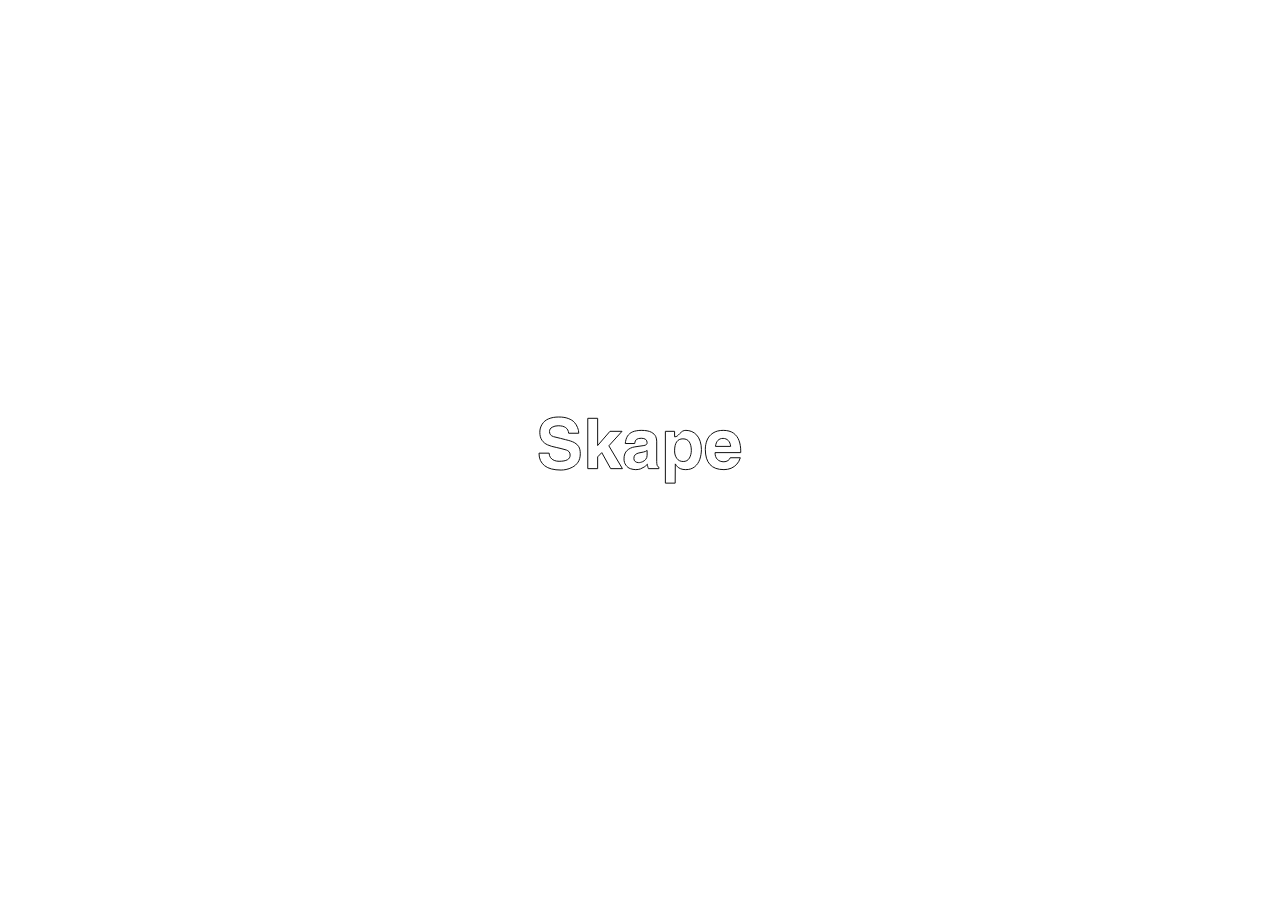
<file: head.html>
<!DOCTYPE html>
<html class="no-js vlt-is--homepage-03 vlt-is--header-fullscreen vlt-is--footer-style-1 vlt-is--footer-fixed" lang="en">

<head>
	<meta charset="utf-8">
	<title>Skape - Homepage 03</title>
	<meta name="description" content="Creative &amp; Modern Agency HTML5 Template">
	<meta http-equiv="X-UA-Compatible" content="IE=edge">
	<meta name="viewport" content="width=device-width, initial-scale=1, maximum-scale=1">
	<!--Favicon-->
	<link rel="icon" type="image/svg" href="assets/img/root/favicon.svg">
	<!--Framework-->
	<link rel="stylesheet" href="assets/css/framework/bootstrap.min.css">
	<!--Fonts-->
	<link rel="stylesheet" href="assets/fonts/Swansea/style.css">
	<link rel="stylesheet" href="assets/fonts/Skape/style.css">
	<link rel="stylesheet" href="assets/fonts/Socicons/socicon.css">
	<!--Plugins-->
	<link rel="stylesheet" href="assets/css/vlt-plugins.min.css">
	<!--Style-->
	<link rel="stylesheet" href="assets/css/vlt-main.min.css">
	<!--Custom-->
	<link rel="stylesheet" href="assets/css/custom.css">
</head>

<body>
	<!--Site preloader-->
	<div class="vlt-site-preloader" data-animate-to="M0 0h202v66H0z"><svg xmlns="http://www.w3.org/2000/svg" xmlns:xlink="http://www.w3.org/1999/xlink" width="204" height="68">
			<defs>
				<path id="a" d="M22.0458984 53.046875c.4101563 0 1.1279297-.0455729 2.1533204-.1367188h.2392578c.797526-.0911458 1.6748046-.2278645 2.6318359-.4101562 1.9596354-.3645833 4.0445964-1.1165365 6.2548828-2.2558594 2.2786458-1.1621094 4.1927083-2.8597005 5.7421875-5.0927734 1.4811198-2.2558594 2.2216797-5.0585938 2.2216797-8.4082031 0-2.9850261-.5126953-5.3434245-1.5380859-7.0751953-1.0253907-1.686198-2.5179037-3.0647787-4.4775391-4.1357422-2.0052083-1.0253907-4.921875-1.9824219-8.75-2.8710938l-4.8876953-1.2646484-7.1435547-1.7431641c-2.6660156-.8430989-3.9990234-2.5634765-3.9990234-5.1611328 0-1.8684896.8886718-3.2926432 2.6660156-4.2724609C14.9365234 9.23990885 16.9417318 8.75 19.1748047 8.75c6.5397135 0 10.0374349 2.4951172 10.4931641 7.4853516h10.0830078c0-.9342448-.0911459-1.8457032-.2734375-2.734375-.1367188-.6608073-.444336-1.640625-.9228516-2.9394532-.7063802-1.91406246-1.7773437-3.66861975-3.2128906-5.26367184-1.389974-1.54947916-3.4407552-2.82552083-6.1523438-3.828125C26.6145833.48990886 23.4814453 0 19.7900391 0c-3.9192709 0-7.3030599.60384115-10.15136722 1.81152344-2.8483073 1.16210937-5.01302084 2.96223958-6.49414063 5.40039062C1.59505208 9.62727865.8203125 12.3046875.8203125 15.2441406c0 3.3496094.72916667 6.0384115 2.1875 8.0664063 1.34440104 1.9596354 3.21289062 3.4749349 5.60546875 4.5458984 2.48372395 1.1165365 5.35481775 1.9710287 8.61328125 2.5634766l4.8193359 1.1279297 5.3320313 1.4697265c.9798177.3190104 1.8570963.8772787 2.6318359 1.6748047.7519532.7519531 1.1279297 1.9026693 1.1279297 3.4521484 0 4.1015626-3.680013 6.1523438-11.0400391 6.1523438-1.7317708 0-3.3496093-.2848307-4.8535156-.8544922-1.5494791-.6152344-2.7571614-1.5152995-3.6230468-2.7001953-.9798178-1.2076823-1.4697266-2.734375-1.4697266-4.5800781H0c0 5.5143229 1.89127604 9.7184245 5.67382812 12.6123047 3.69140626 2.8483073 9.14876298 4.2724609 16.37207028 4.2724609zm36.6064454-1.4013672V39.8876953l4.1357421-4.2724609 8.8867188 16.0302734h11.7578125l-13.569336-22.8320312 13.1591797-14.4921875H70.9570312l-12.3046874 14.21875V1.29882812h-9.8779297V51.6455078h9.8779297zm38.1103515.991211c1.7317708 0 3.2812497-.2392579 4.6484377-.7177735 1.344401-.5240885 2.597656-1.1507161 3.759765-1.8798828 1.116537-.7519531 2.1875-1.6861979 3.212891-2.8027344 0 .6608073.148112 1.5266927.444336 2.5976563.045573.1367187.136719.4329427.273437.8886718.136719.3645834.227865.6722006.273438.9228516h10.493164v-1.4697266c-.888672-.2734374-1.469726-.9000651-1.743164-1.8798828-.273438-.9798177-.410156-2.290039-.410156-3.930664v-20.234375c0-1.4355469-.307617-2.9280599-.922852-4.4775391-.615234-1.640625-2.084961-3.1103515-4.40918-4.4091797-2.278645-1.2532552-5.662434-1.8798828-10.151367-1.8798828-1.640625 0-3.2014971.1367188-4.6826169.4101563-1.5494791.2734375-2.836914.6266276-3.8623047 1.0595703-2.1875.8886718-3.9078776 2.3128255-5.1611328 4.2724609-1.2076823 1.9140625-1.9596354 4.3863932-2.2558594 7.4169922h9.4677735c.2278646-2.0507813.8544922-3.4521484 1.8798828-4.2041016 1.1165365-.7063802 2.6546225-1.0595703 4.6142575-1.0595703 3.919271 0 5.878907 1.5152995 5.878907 4.5458985 0 1.5039062-1.070964 2.4153645-3.212891 2.734375l-9.0234376 1.3330078c-3.1217448.4557291-5.7080078 1.6520182-7.758789 3.5888672-2.0735677 1.891276-3.1103516 4.7054036-3.1103516 8.4423828 0 2.5292969.6380208 4.6142578 1.9140625 6.2548828 1.2076823 1.7317708 2.6774089 2.8938802 4.4091797 3.4863281 1.8229167.6608073 3.6344401.991211 5.4345703.991211zm2.8710938-7.006836c-1.389974 0-2.5292969-.3759766-3.4179688-1.1279297-.8886719-.7063802-1.3330078-1.7317708-1.3330078-3.0761719 0-1.6861979.4671224-2.9508463 1.4013672-3.7939453.9342448-.797526 2.1305338-1.3557942 3.5888672-1.6748047L104.555664 35c1.526693-.3190104 2.711589-.8317057 3.554688-1.5380859V38.28125c0 1.5950521-.467123 2.9736328-1.401368 4.1357422-.934244 1.0709635-2.027994 1.8570963-3.28125 2.3583984-.843099.3190104-1.515299.5354818-2.016601.6494141-.455729.1367187-1.048177.2050781-1.7773439.2050781zm36.5380859 20.5078125l.136719-19.2431641c.31901.5696615.694987 1.1279297 1.127929 1.6748047.136719.2278646.478516.6266276 1.025391 1.1962891.797526.797526 1.879883 1.4697266 3.24707 2.0166016 1.344401.5696614 3.019206.8544922 5.024414.8544922 3.645834 0 6.63086-.9570313 8.955079-2.8710938 2.369791-1.9140625 4.078776-4.4091797 5.126953-7.4853516.524088-1.595052.911458-3.1901041 1.162109-4.7851562.273438-1.640625.42155-3.2470703.444336-4.819336 0-3.1673177-.421549-5.970052-1.264648-8.4082031-.843099-2.4837239-1.959636-4.5117187-3.34961-6.0839843-1.435547-1.5950521-3.098958-2.8027344-4.990234-3.6230469-2.005209-.7975261-3.964844-1.1962891-5.878906-1.1962891-1.253256 0-2.347006.2506511-3.28125.7519531-.888672.5696615-1.86849 1.4127605-2.939454 2.5292969-1.02539 1.0709636-1.891276 1.8912761-2.597656 2.4609375-.615234.4557292-1.355794.6835938-2.221679.6835938h-.307618v-5.46875h-9.228515v51.8164062h9.80957zm8.032227-21.6357422c-2.757162 0-4.876303-1.0253906-6.357422-3.0761719-1.503907-2.0507812-2.25586-4.5686848-2.25586-7.5537109 0-8.0208333 2.779948-12.03125 8.339844-12.03125 2.985026 0 5.126953 1.0709636 6.425781 3.2128906 1.298828 2.1419271 1.959636 4.8876953 1.982422 8.2373047 0 2.8027344-.626627 5.3776042-1.879883 7.7246094-1.344401 2.3242188-3.429362 3.4863281-6.254882 3.4863281zm40.742187 8.1347657c2.529297 0 4.933268-.4671224 7.211914-1.4013672 2.1875-.9342448 4.078776-2.2900391 5.673828-4.0673828 1.549479-1.686198 2.711589-3.828125 3.486328-6.4257813h-10.083007c-.319011 1.1165365-1.082357 2.0621745-2.29004 2.8369141-1.207682.797526-2.54069 1.196289-3.999023 1.196289-2.802734 0-4.978841-.7861328-6.52832-2.3583984-1.595052-1.5494792-2.381185-3.8167318-2.358399-6.8017578h25.668946v-1.7431641c0-3.6914062-.558269-7.0979818-1.674805-10.2197265-1.116537-3.1217448-2.96224-5.616862-5.537109-7.4853516-2.57487-1.8684896-6.004232-2.8027344-10.288086-2.8027344-4.05599 0-7.462565.8886719-10.219727 2.6660156-2.711588 1.7317709-4.671224 4.0559896-5.878906 6.9726563-1.207682 2.9622396-1.811524 6.0498047-1.811524 9.2626953 0 13.5807292 6.20931 20.3710938 18.62793 20.3710938zm6.699219-23.2421876h-15.175781c.70638-5.3092447 3.24707-7.9752604 7.62207-7.9980468 2.050781 0 3.782552.7063802 5.195312 2.1191406 1.389974 1.5494792 2.176107 3.5091146 2.358399 5.8789062z" />
			</defs>
			<g fill="none" fill-rule="evenodd" transform="translate(1 1)">
				<mask id="b" fill="#fff">
					<use xlink:href="#a" />
				</mask>
				<use fill="#FFF" fill-opacity="0" fill-rule="nonzero" stroke="currentColor" xlink:href="#a" />
				<path id="vlt-site-preloader-path" fill="currentColor" d="M0 0h0v66H0z" mask="url(#b)" />
			</g>
		</svg>
	</div>
	<!--Header-->
	<div class="d-none d-lg-block">
		<header class="vlt-header vlt-header--fullscreen">
			<div class="vlt-navbar vlt-navbar--main vlt-navbar--transparent vlt-navbar--sticky">
				<div class="container">
					<div class="vlt-navbar-inner">
						<div class="vlt-navbar-inner--left">
							<div class="d-flex align-items-center justify-content-center h-100">
								<!--Logo--><a class="vlt-navbar-logo" href="index.html"><img class="black" src="assets/img/root/logo-black.png" alt="" style="height: 25px;" loading="lazy"><img class="white" src="assets/img/root/logo-white.png" alt="" style="height: 25px;" loading="lazy"></a>
							</div>
						</div>
						<div class="vlt-navbar-inner--right">
							<div class="d-flex align-items-center justify-content-center h-100">
								<!--Buttons-->
								<div class="vlt-navbar-buttons d-flex align-items-center"><a class="vlt-menu-burger js-fullscreen-menu-toggle" href="#"><span class="line-one"></span><span class="line-two"></span></a></div>
							</div>
						</div>
					</div>
				</div>
			</div>
		</header>
		<nav class="vlt-nav vlt-nav--fullscreen" data-submenu-effect="style-1">
			<div class="vlt-nav--fullscreen__mask"><svg xmlns="http://www.w3.org/2000/svg" width="895" height="267">
					<path fill="none" fill-rule="nonzero" stroke="currentColor" stroke-width="2" d="M376.98 63.08c22.08 0 39.72 4.8 52.92 14.4 13.2 9.6 22.68 22.44 28.44 38.52 5.76 16.08 8.64 33.6 8.64 52.56h0v9H334.86c0 15.36 4.08 27 12.24 34.92 7.92 8.16 19.08 12.24 33.48 12.24 7.44 0 14.28-2.04 20.52-6.12s10.2-9 11.88-14.76h51.84c-4.08 13.44-10.08 24.48-18 33.12-8.16 9.12-17.88 16.08-29.16 20.88-11.76 4.8-24.12 7.2-37.08 7.2-63.84 0-95.76-34.92-95.76-104.76 0-16.56 3.12-32.4 9.36-47.52 6.24-15.12 16.32-27.12 30.24-36 14.16-9.12 31.68-13.68 52.56-13.68zM81.06 1.16l46.44 204.12L174.66 1.16h78.12V260h-50.76V43.28l-.72.72-47.88 216h-53.28L52.98 43.28l-.72.72v216H1.5V1.16h79.56zm295.2 103.32c-22.56 0-35.64 13.68-39.24 41.04h78.12c-.96-12.24-5.04-22.32-12.24-30.24-7.2-7.2-16.08-10.8-26.64-10.8zM550.86 260V150.2c0-12 3.12-22.44 9.36-31.32 6.24-8.64 16.2-12.96 29.88-12.96 14.4 0 23.52 3.36 27.36 10.08 3.84 6.72 5.76 16.08 5.76 28.08V260h50.76V127.16c0-13.44-2.64-24.96-7.92-34.56-5.28-9.36-12.96-16.68-23.04-21.96-10.32-5.04-22.32-7.56-36-7.56-25.92 0-45.36 11.04-58.32 33.12V68.12h-48.6V260h50.76zm235.44 5.04c12.96 0 24.24-2.64 33.84-7.92 9.6-5.28 18-13.2 25.2-23.76V260h47.88V68.12h-50.04V179c0 10.56-1.92 18.96-5.76 25.2-3.84 6.72-8.88 11.4-15.12 14.04-6.48 2.88-12.6 4.32-18.36 4.32-21.6 0-32.4-11.88-32.4-35.64V68.12h-50.76v126.36c0 23.04 6 40.56 18 52.56s27.84 18 47.52 18z" />
				</svg>
			</div>
			<div class="vlt-nav-table">
				<div class="vlt-nav-row">
					<div class="vlt-nav--fullscreen__header">
						<div class="container">
							<div class="d-flex align-items-center justify-content-between">
								<!--Logo--><a class="vlt-navbar-logo" href="index.html"><img src="assets/img/root/logo-black.png" alt="" style="height: 25px;" loading="lazy"></a><a class="vlt-menu-burger js-fullscreen-menu-toggle" href="#"><span class="line-one"></span><span class="line-two"></span></a>
							</div>
						</div>
					</div>
				</div>
				<div class="vlt-nav-row vlt-nav-row--full vlt-nav-row--center">
					<div class="container">
						<div class="vlt-nav--fullscreen__navigation">
							<!--Navigation-->
							<!--Menu-->
							<ul class="sf-menu" data-back-text="Back">
								
								<li ><a href="./packages.html"><span>Packages</span></a>
									
								</li>
								<li ><a href="about-us.html"><span>Projects</span></a>

								</li>
								<li ><a href="blog-grid-1-col.html"><span>About Us</span></a>

								</li>
								<li ><a href="contact.html"><span>Contact</span></a>

								</li>
							</ul>
						</div>
					</div>
				</div>
				<div class="vlt-nav-row">
					<div class="vlt-nav--fullscreen__footer">
						<div class="container">
							<div class="d-flex justify-content-between align-items-end">
								<!--Widget-->
								<div class="vlt-widget vlt-widget--socials"><a class="vlt-social-icon vlt-social-icon--style-1" href="#">Fb.</a><a class="vlt-social-icon vlt-social-icon--style-1" href="#">Tw.</a><a class="vlt-social-icon vlt-social-icon--style-1" href="#">In.</a><a class="vlt-social-icon vlt-social-icon--style-1" href="#">Ln.</a></div>
								<!--Widget-->
								<div class="vlt-widget vlt-widget--html">
									<div class="text-right">
										<!--Simple link--><a class="vlt-simple-link vlt-simple-link--sm" href="mailto:hello@skape.com" target="_self">info@pr36o.com</a><br>
										<!--Simple link--><a class="vlt-simple-link vlt-simple-link--sm" href="tel:7990307549" target="_self">7990307549</a>
									</div>
								</div>
							</div>
						</div>
					</div>
				</div>
			</div>
		</nav>
	</div>
</file>
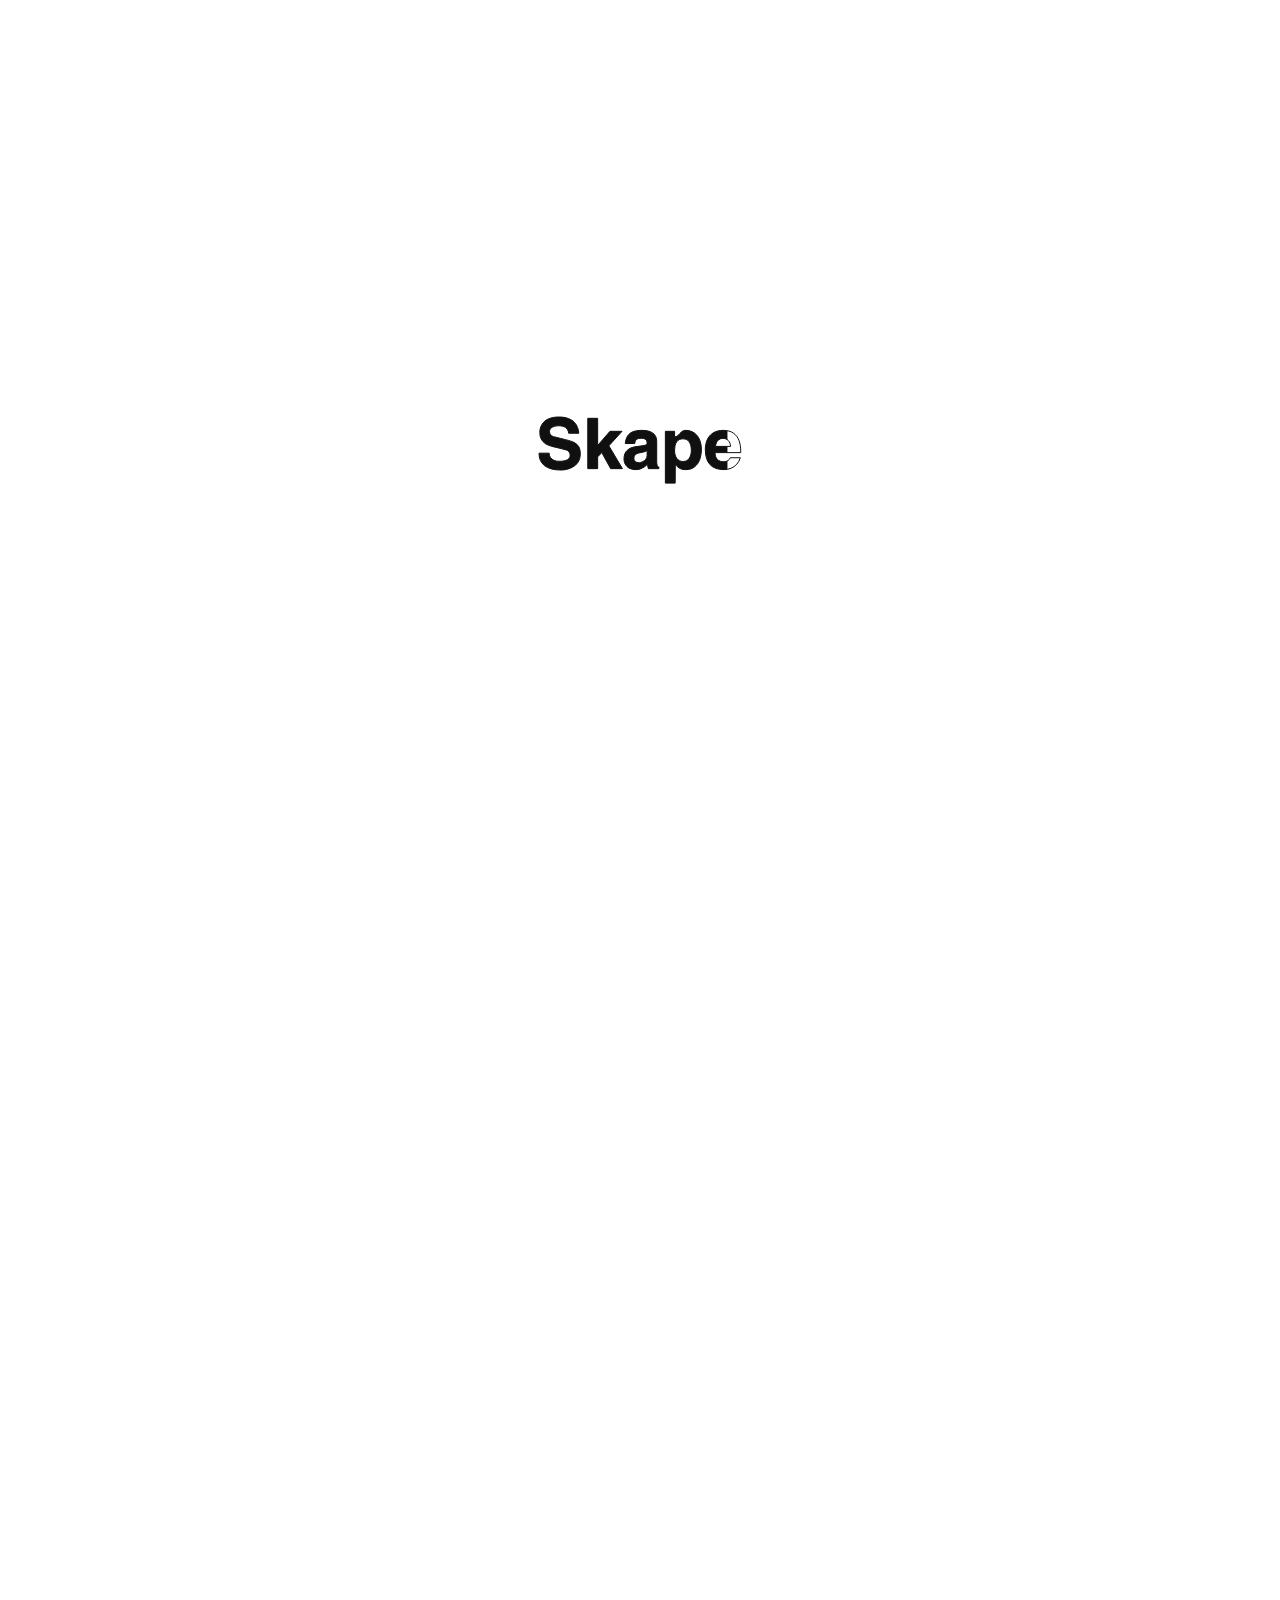
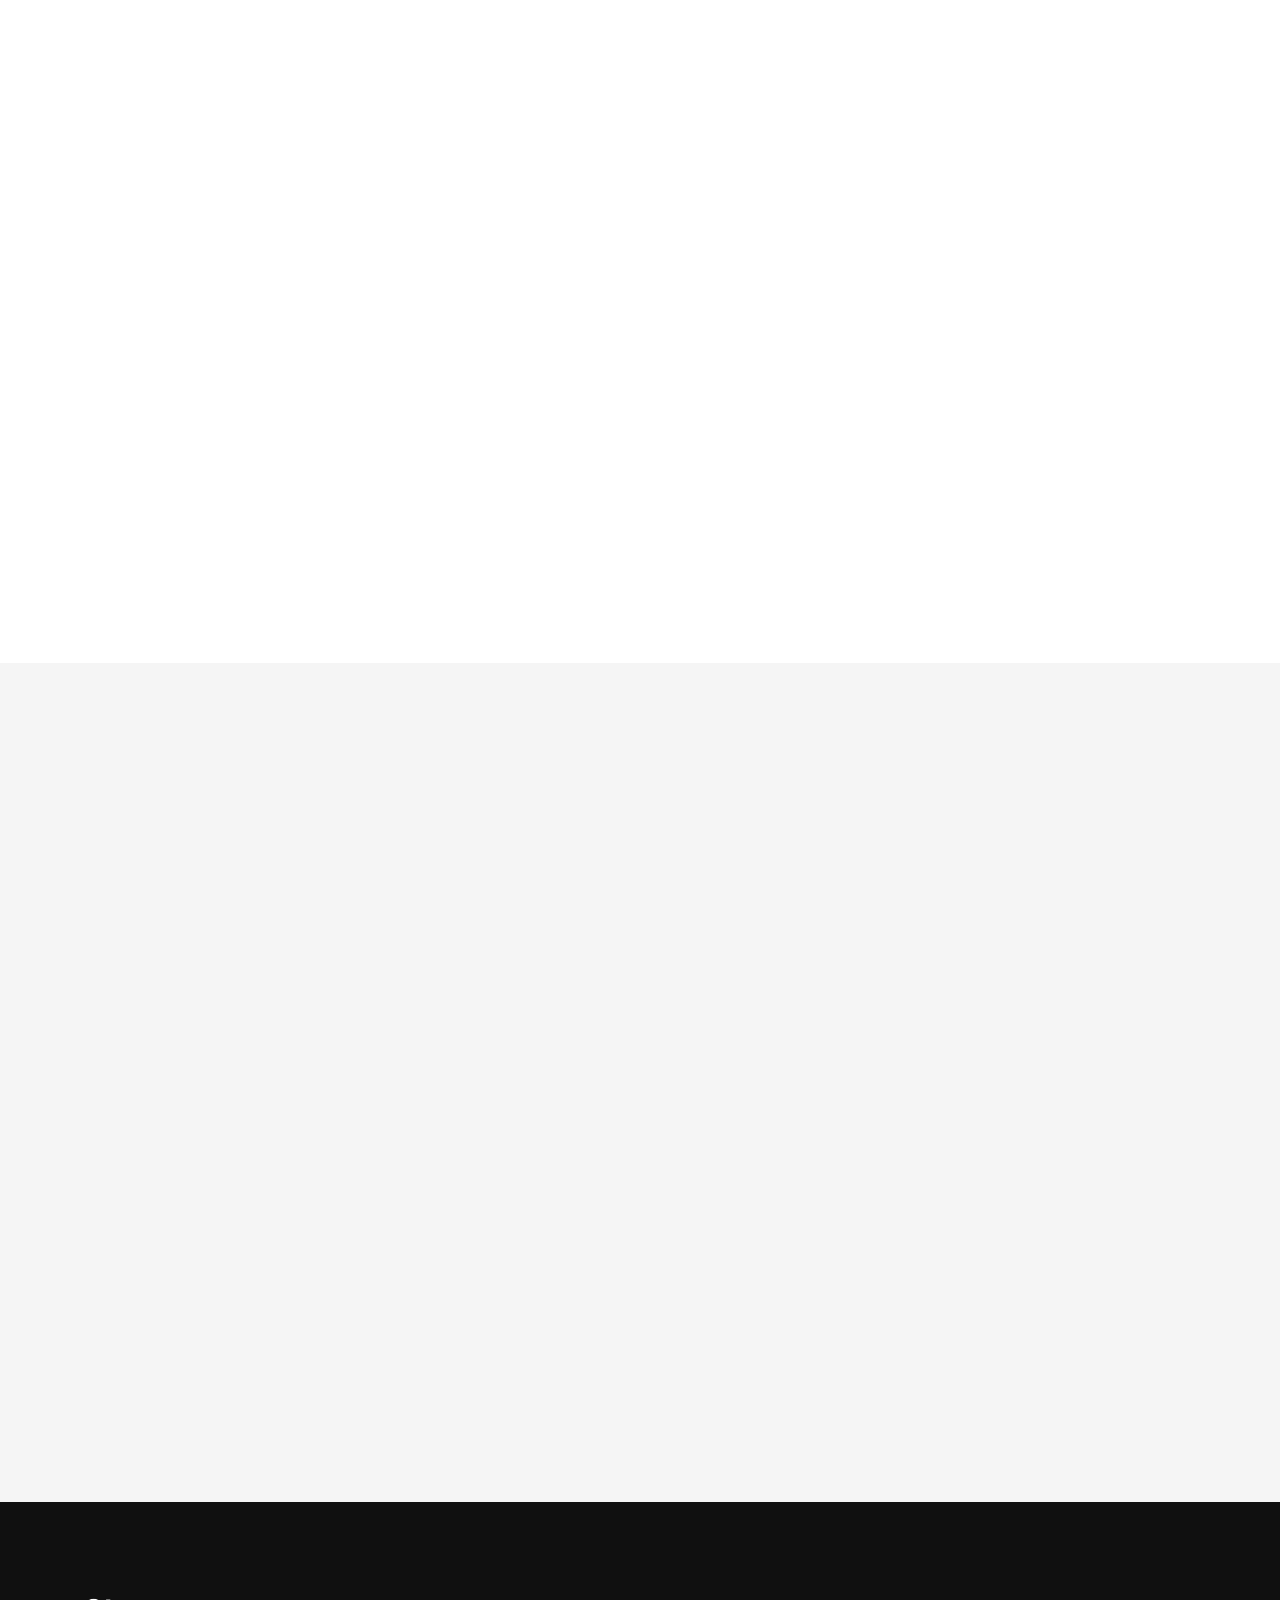
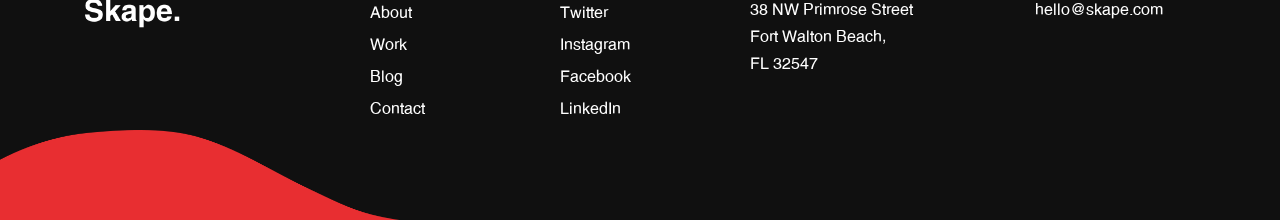
<file: packages.html>
<!DOCTYPE html>
<html class="no-js vlt-is--services-02 vlt-is--header-fullscreen vlt-is--footer-style-1 vlt-is--footer-fixed" lang="en">

<head>
	<meta charset="utf-8">
	<title>Skape - Services 02</title>
	<meta name="description" content="Creative &amp; Modern Agency HTML5 Template">
	<meta http-equiv="X-UA-Compatible" content="IE=edge">
	<meta name="viewport" content="width=device-width, initial-scale=1, maximum-scale=1">
	<!--Favicon-->
	<link rel="icon" type="image/svg" href="assets/img/root/favicon.svg">
	<!--Framework-->
	<link rel="stylesheet" href="assets/css/framework/bootstrap.min.css">
	<!--Fonts-->
	<link rel="stylesheet" href="assets/fonts/Swansea/style.css">
	<link rel="stylesheet" href="assets/fonts/Skape/style.css">
	<link rel="stylesheet" href="assets/fonts/Socicons/socicon.css">
	<!--Plugins-->
	<link rel="stylesheet" href="assets/css/vlt-plugins.min.css">
	<!--Style-->
	<link rel="stylesheet" href="assets/css/vlt-main.min.css">
	<!--Custom-->
	<link rel="stylesheet" href="assets/css/custom.css">
</head>

<body>
	<!--Site preloader-->
	<div class="vlt-site-preloader" data-animate-to="M0 0h202v66H0z"><svg xmlns="http://www.w3.org/2000/svg" xmlns:xlink="http://www.w3.org/1999/xlink" width="204" height="68">
			<defs>
				<path id="a" d="M22.0458984 53.046875c.4101563 0 1.1279297-.0455729 2.1533204-.1367188h.2392578c.797526-.0911458 1.6748046-.2278645 2.6318359-.4101562 1.9596354-.3645833 4.0445964-1.1165365 6.2548828-2.2558594 2.2786458-1.1621094 4.1927083-2.8597005 5.7421875-5.0927734 1.4811198-2.2558594 2.2216797-5.0585938 2.2216797-8.4082031 0-2.9850261-.5126953-5.3434245-1.5380859-7.0751953-1.0253907-1.686198-2.5179037-3.0647787-4.4775391-4.1357422-2.0052083-1.0253907-4.921875-1.9824219-8.75-2.8710938l-4.8876953-1.2646484-7.1435547-1.7431641c-2.6660156-.8430989-3.9990234-2.5634765-3.9990234-5.1611328 0-1.8684896.8886718-3.2926432 2.6660156-4.2724609C14.9365234 9.23990885 16.9417318 8.75 19.1748047 8.75c6.5397135 0 10.0374349 2.4951172 10.4931641 7.4853516h10.0830078c0-.9342448-.0911459-1.8457032-.2734375-2.734375-.1367188-.6608073-.444336-1.640625-.9228516-2.9394532-.7063802-1.91406246-1.7773437-3.66861975-3.2128906-5.26367184-1.389974-1.54947916-3.4407552-2.82552083-6.1523438-3.828125C26.6145833.48990886 23.4814453 0 19.7900391 0c-3.9192709 0-7.3030599.60384115-10.15136722 1.81152344-2.8483073 1.16210937-5.01302084 2.96223958-6.49414063 5.40039062C1.59505208 9.62727865.8203125 12.3046875.8203125 15.2441406c0 3.3496094.72916667 6.0384115 2.1875 8.0664063 1.34440104 1.9596354 3.21289062 3.4749349 5.60546875 4.5458984 2.48372395 1.1165365 5.35481775 1.9710287 8.61328125 2.5634766l4.8193359 1.1279297 5.3320313 1.4697265c.9798177.3190104 1.8570963.8772787 2.6318359 1.6748047.7519532.7519531 1.1279297 1.9026693 1.1279297 3.4521484 0 4.1015626-3.680013 6.1523438-11.0400391 6.1523438-1.7317708 0-3.3496093-.2848307-4.8535156-.8544922-1.5494791-.6152344-2.7571614-1.5152995-3.6230468-2.7001953-.9798178-1.2076823-1.4697266-2.734375-1.4697266-4.5800781H0c0 5.5143229 1.89127604 9.7184245 5.67382812 12.6123047 3.69140626 2.8483073 9.14876298 4.2724609 16.37207028 4.2724609zm36.6064454-1.4013672V39.8876953l4.1357421-4.2724609 8.8867188 16.0302734h11.7578125l-13.569336-22.8320312 13.1591797-14.4921875H70.9570312l-12.3046874 14.21875V1.29882812h-9.8779297V51.6455078h9.8779297zm38.1103515.991211c1.7317708 0 3.2812497-.2392579 4.6484377-.7177735 1.344401-.5240885 2.597656-1.1507161 3.759765-1.8798828 1.116537-.7519531 2.1875-1.6861979 3.212891-2.8027344 0 .6608073.148112 1.5266927.444336 2.5976563.045573.1367187.136719.4329427.273437.8886718.136719.3645834.227865.6722006.273438.9228516h10.493164v-1.4697266c-.888672-.2734374-1.469726-.9000651-1.743164-1.8798828-.273438-.9798177-.410156-2.290039-.410156-3.930664v-20.234375c0-1.4355469-.307617-2.9280599-.922852-4.4775391-.615234-1.640625-2.084961-3.1103515-4.40918-4.4091797-2.278645-1.2532552-5.662434-1.8798828-10.151367-1.8798828-1.640625 0-3.2014971.1367188-4.6826169.4101563-1.5494791.2734375-2.836914.6266276-3.8623047 1.0595703-2.1875.8886718-3.9078776 2.3128255-5.1611328 4.2724609-1.2076823 1.9140625-1.9596354 4.3863932-2.2558594 7.4169922h9.4677735c.2278646-2.0507813.8544922-3.4521484 1.8798828-4.2041016 1.1165365-.7063802 2.6546225-1.0595703 4.6142575-1.0595703 3.919271 0 5.878907 1.5152995 5.878907 4.5458985 0 1.5039062-1.070964 2.4153645-3.212891 2.734375l-9.0234376 1.3330078c-3.1217448.4557291-5.7080078 1.6520182-7.758789 3.5888672-2.0735677 1.891276-3.1103516 4.7054036-3.1103516 8.4423828 0 2.5292969.6380208 4.6142578 1.9140625 6.2548828 1.2076823 1.7317708 2.6774089 2.8938802 4.4091797 3.4863281 1.8229167.6608073 3.6344401.991211 5.4345703.991211zm2.8710938-7.006836c-1.389974 0-2.5292969-.3759766-3.4179688-1.1279297-.8886719-.7063802-1.3330078-1.7317708-1.3330078-3.0761719 0-1.6861979.4671224-2.9508463 1.4013672-3.7939453.9342448-.797526 2.1305338-1.3557942 3.5888672-1.6748047L104.555664 35c1.526693-.3190104 2.711589-.8317057 3.554688-1.5380859V38.28125c0 1.5950521-.467123 2.9736328-1.401368 4.1357422-.934244 1.0709635-2.027994 1.8570963-3.28125 2.3583984-.843099.3190104-1.515299.5354818-2.016601.6494141-.455729.1367187-1.048177.2050781-1.7773439.2050781zm36.5380859 20.5078125l.136719-19.2431641c.31901.5696615.694987 1.1279297 1.127929 1.6748047.136719.2278646.478516.6266276 1.025391 1.1962891.797526.797526 1.879883 1.4697266 3.24707 2.0166016 1.344401.5696614 3.019206.8544922 5.024414.8544922 3.645834 0 6.63086-.9570313 8.955079-2.8710938 2.369791-1.9140625 4.078776-4.4091797 5.126953-7.4853516.524088-1.595052.911458-3.1901041 1.162109-4.7851562.273438-1.640625.42155-3.2470703.444336-4.819336 0-3.1673177-.421549-5.970052-1.264648-8.4082031-.843099-2.4837239-1.959636-4.5117187-3.34961-6.0839843-1.435547-1.5950521-3.098958-2.8027344-4.990234-3.6230469-2.005209-.7975261-3.964844-1.1962891-5.878906-1.1962891-1.253256 0-2.347006.2506511-3.28125.7519531-.888672.5696615-1.86849 1.4127605-2.939454 2.5292969-1.02539 1.0709636-1.891276 1.8912761-2.597656 2.4609375-.615234.4557292-1.355794.6835938-2.221679.6835938h-.307618v-5.46875h-9.228515v51.8164062h9.80957zm8.032227-21.6357422c-2.757162 0-4.876303-1.0253906-6.357422-3.0761719-1.503907-2.0507812-2.25586-4.5686848-2.25586-7.5537109 0-8.0208333 2.779948-12.03125 8.339844-12.03125 2.985026 0 5.126953 1.0709636 6.425781 3.2128906 1.298828 2.1419271 1.959636 4.8876953 1.982422 8.2373047 0 2.8027344-.626627 5.3776042-1.879883 7.7246094-1.344401 2.3242188-3.429362 3.4863281-6.254882 3.4863281zm40.742187 8.1347657c2.529297 0 4.933268-.4671224 7.211914-1.4013672 2.1875-.9342448 4.078776-2.2900391 5.673828-4.0673828 1.549479-1.686198 2.711589-3.828125 3.486328-6.4257813h-10.083007c-.319011 1.1165365-1.082357 2.0621745-2.29004 2.8369141-1.207682.797526-2.54069 1.196289-3.999023 1.196289-2.802734 0-4.978841-.7861328-6.52832-2.3583984-1.595052-1.5494792-2.381185-3.8167318-2.358399-6.8017578h25.668946v-1.7431641c0-3.6914062-.558269-7.0979818-1.674805-10.2197265-1.116537-3.1217448-2.96224-5.616862-5.537109-7.4853516-2.57487-1.8684896-6.004232-2.8027344-10.288086-2.8027344-4.05599 0-7.462565.8886719-10.219727 2.6660156-2.711588 1.7317709-4.671224 4.0559896-5.878906 6.9726563-1.207682 2.9622396-1.811524 6.0498047-1.811524 9.2626953 0 13.5807292 6.20931 20.3710938 18.62793 20.3710938zm6.699219-23.2421876h-15.175781c.70638-5.3092447 3.24707-7.9752604 7.62207-7.9980468 2.050781 0 3.782552.7063802 5.195312 2.1191406 1.389974 1.5494792 2.176107 3.5091146 2.358399 5.8789062z" />
			</defs>
			<g fill="none" fill-rule="evenodd" transform="translate(1 1)">
				<mask id="b" fill="#fff">
					<use xlink:href="#a" />
				</mask>
				<use fill="#FFF" fill-opacity="0" fill-rule="nonzero" stroke="currentColor" xlink:href="#a" />
				<path id="vlt-site-preloader-path" fill="currentColor" d="M0 0h0v66H0z" mask="url(#b)" />
			</g>
		</svg>
	</div>
	<!--Header-->
	<div class="d-none d-lg-block">
		<header class="vlt-header vlt-header--fullscreen">
			<div class="vlt-navbar vlt-navbar--main vlt-navbar--transparent vlt-navbar--sticky vlt-navbar--white-text-on-top">
				<div class="container">
					<div class="vlt-navbar-inner">
						<div class="vlt-navbar-inner--left">
							<div class="d-flex align-items-center justify-content-center h-100">
								<!--Logo--><a class="vlt-navbar-logo" href="index.html"><img class="black" src="assets/img/root/logo-black.png" alt="" style="height: 25px;" loading="lazy"><img class="white" src="assets/img/root/logo-white.png" alt="" style="height: 25px;" loading="lazy"></a>
							</div>
						</div>
						<div class="vlt-navbar-inner--right">
							<div class="d-flex align-items-center justify-content-center h-100">
								<!--Buttons-->
								<div class="vlt-navbar-buttons d-flex align-items-center"><a class="vlt-menu-burger js-fullscreen-menu-toggle" href="#"><span class="line-one"></span><span class="line-two"></span></a></div>
							</div>
						</div>
					</div>
				</div>
			</div>
		</header>
		<nav class="vlt-nav vlt-nav--fullscreen" data-submenu-effect="style-1">
			<div class="vlt-nav--fullscreen__mask"><svg xmlns="http://www.w3.org/2000/svg" width="895" height="267">
					<path fill="none" fill-rule="nonzero" stroke="currentColor" stroke-width="2" d="M376.98 63.08c22.08 0 39.72 4.8 52.92 14.4 13.2 9.6 22.68 22.44 28.44 38.52 5.76 16.08 8.64 33.6 8.64 52.56h0v9H334.86c0 15.36 4.08 27 12.24 34.92 7.92 8.16 19.08 12.24 33.48 12.24 7.44 0 14.28-2.04 20.52-6.12s10.2-9 11.88-14.76h51.84c-4.08 13.44-10.08 24.48-18 33.12-8.16 9.12-17.88 16.08-29.16 20.88-11.76 4.8-24.12 7.2-37.08 7.2-63.84 0-95.76-34.92-95.76-104.76 0-16.56 3.12-32.4 9.36-47.52 6.24-15.12 16.32-27.12 30.24-36 14.16-9.12 31.68-13.68 52.56-13.68zM81.06 1.16l46.44 204.12L174.66 1.16h78.12V260h-50.76V43.28l-.72.72-47.88 216h-53.28L52.98 43.28l-.72.72v216H1.5V1.16h79.56zm295.2 103.32c-22.56 0-35.64 13.68-39.24 41.04h78.12c-.96-12.24-5.04-22.32-12.24-30.24-7.2-7.2-16.08-10.8-26.64-10.8zM550.86 260V150.2c0-12 3.12-22.44 9.36-31.32 6.24-8.64 16.2-12.96 29.88-12.96 14.4 0 23.52 3.36 27.36 10.08 3.84 6.72 5.76 16.08 5.76 28.08V260h50.76V127.16c0-13.44-2.64-24.96-7.92-34.56-5.28-9.36-12.96-16.68-23.04-21.96-10.32-5.04-22.32-7.56-36-7.56-25.92 0-45.36 11.04-58.32 33.12V68.12h-48.6V260h50.76zm235.44 5.04c12.96 0 24.24-2.64 33.84-7.92 9.6-5.28 18-13.2 25.2-23.76V260h47.88V68.12h-50.04V179c0 10.56-1.92 18.96-5.76 25.2-3.84 6.72-8.88 11.4-15.12 14.04-6.48 2.88-12.6 4.32-18.36 4.32-21.6 0-32.4-11.88-32.4-35.64V68.12h-50.76v126.36c0 23.04 6 40.56 18 52.56s27.84 18 47.52 18z" />
				</svg>
			</div>
			<div class="vlt-nav-table">
				<div class="vlt-nav-row">
					<div class="vlt-nav--fullscreen__header">
						<div class="container">
							<div class="d-flex align-items-center justify-content-between">
								<!--Logo--><a class="vlt-navbar-logo" href="index.html"><img src="assets/img/root/logo-black.png" alt="" style="height: 25px;" loading="lazy"></a><a class="vlt-menu-burger js-fullscreen-menu-toggle" href="#"><span class="line-one"></span><span class="line-two"></span></a>
							</div>
						</div>
					</div>
				</div>
				<div class="vlt-nav-row vlt-nav-row--full vlt-nav-row--center">
					<div class="container">
						<div class="vlt-nav--fullscreen__navigation">
							<!--Navigation-->
							<!--Menu-->
							<ul class="sf-menu" data-back-text="Back">
								<li class="menu-item-has-children"><a href="index.html"><span>Home</span></a>
									<ul class="sub-menu">
										<li><a href="homepage-01.html"><span>Home 01</span></a>
										</li>
										<li><a href="homepage-02.html"><span>Home 02</span></a>
										</li>
										<li><a href="homepage-03.html"><span>Home 03</span></a>
										</li>
										<li><a href="homepage-04.html"><span>Home 04</span></a>
										</li>
										<li><a href="homepage-05.html"><span>Home 05</span></a>
										</li>
										<li><a href="homepage-06.html"><span>Home 06</span></a>
										</li>
										<li><a href="homepage-07.html"><span>Home 07</span></a>
										</li>
										<li><a href="homepage-08.html"><span>Home 08</span></a>
										</li>
										<li><a href="homepage-09.html"><span>Home 09</span></a>
										</li>
										<li><a href="homepage-10.html"><span>Home 10</span></a>
										</li>
										<li><a href="homepage-11.html"><span>Home 11</span></a>
										</li>
										<li><a href="homepage-12.html"><span>Home 12</span></a>
										</li>
									</ul>
								</li>
								<li class="menu-item-has-children"><a href="work-asymmetric-01.html"><span>Work</span></a>
									<ul class="sub-menu">
										<li class="menu-item-has-children left"><a href="work-asymmetric-01.html"><span>Asymmetric</span></a>
											<ul class="sub-menu">
												<li><a href="work-asymmetric-01.html"><span>Asymmetric 01</span></a>
												</li>
												<li><a href="work-asymmetric-02.html"><span>Asymmetric 02</span></a>
												</li>
												<li><a href="work-asymmetric-03.html"><span>Asymmetric 03</span></a>
												</li>
											</ul>
										</li>
										<li class="menu-item-has-children left"><a href="work-masonry-1-col.html"><span>Masonry</span></a>
											<ul class="sub-menu">
												<li><a href="work-masonry-1-col.html"><span>Masonry 1 Col</span></a>
												</li>
												<li><a href="work-masonry-2-col.html"><span>Masonry 2 Col</span></a>
												</li>
												<li><a href="work-masonry-3-col.html"><span>Masonry 3 Col</span></a>
												</li>
												<li><a href="work-masonry-4-col.html"><span>Masonry 4 Col</span></a>
												</li>
											</ul>
										</li>
										<li class="menu-item-has-children left"><a href="work-grid-1-col.html"><span>Grid</span></a>
											<ul class="sub-menu">
												<li><a href="work-grid-1-col.html"><span>Grid 1 Col</span></a>
												</li>
												<li><a href="work-grid-2-col.html"><span>Grid 2 Col</span></a>
												</li>
												<li><a href="work-grid-3-col.html"><span>Grid 3 Col</span></a>
												</li>
												<li><a href="work-grid-4-col.html"><span>Grid 4 Col</span></a>
												</li>
											</ul>
										</li>
										<li class="menu-item-has-children left"><a href="work-wide-1-col.html"><span>Wide</span></a>
											<ul class="sub-menu">
												<li><a href="work-wide-1-col.html"><span>Wide 1 Col</span></a>
												</li>
												<li><a href="work-wide-2-col.html"><span>Wide 2 Col</span></a>
												</li>
												<li><a href="work-wide-3-col.html"><span>Wide 3 Col</span></a>
												</li>
												<li><a href="work-wide-4-col.html"><span>Wide 4 Col</span></a>
												</li>
											</ul>
										</li>
										<li class="menu-item-has-children left"><a href="work-tooltip-01.html"><span>Tooltip</span></a>
											<ul class="sub-menu">
												<li><a href="work-tooltip-01.html"><span>Tooltip 01</span></a>
												</li>
												<li><a href="work-tooltip-02.html"><span>Tooltip 02</span></a>
												</li>
												<li><a href="work-tooltip-02-dark.html"><span>Tooltip 02 Dark</span></a>
												</li>
											</ul>
										</li>
										<li class="menu-item-has-children left"><a href="work-carousel-grid.html"><span>Carousel</span></a>
											<ul class="sub-menu">
												<li><a href="work-carousel-grid.html"><span>Carousel Grid</span></a>
												</li>
												<li><a href="work-carousel-masonry.html"><span>Carousel Masonry</span></a>
												</li>
												<li><a href="work-carousel-wide.html"><span>Carousel Wide</span></a>
												</li>
											</ul>
										</li>
										<li class="menu-item-has-children left"><a href="single-work-01.html"><span>Single Work</span></a>
											<ul class="sub-menu">
												<li><a href="single-work-01.html"><span>Work 01</span></a>
												</li>
												<li><a href="single-work-02.html"><span>Work 02</span></a>
												</li>
												<li><a href="single-work-03.html"><span>Work 03</span></a>
												</li>
												<li><a href="single-work-04.html"><span>Work 04</span></a>
												</li>
											</ul>
										</li>
									</ul>
								</li>
								<li class="menu-item-has-children left"><a href="about-us.html"><span>Pages</span></a>
									<ul class="sub-menu">
										<li class="menu-item-has-children left"><a href="about-us.html"><span>About</span></a>
											<ul class="sub-menu">
												<li><a href="about-us.html"><span>About Us</span></a>
												</li>
												<li><a href="about-me.html"><span>About Me</span></a>
												</li>
											</ul>
										</li>
										<li class="menu-item-has-children left"><a href="services-01.html"><span>Services</span></a>
											<ul class="sub-menu">
												<li><a href="services-01.html"><span>Services 01</span></a>
												</li>
												<li class=" current-menu-item"><a href="services-02.html"><span>Services 02</span></a>
												</li>
												<li><a href="service-single.html"><span>Service Single</span></a>
												</li>
											</ul>
										</li>
										<li><a href="careers.html"><span>Careers</span></a>
										</li>
										<li><a href="careers-single.html"><span>Careers Single</span></a>
										</li>
										<li><a href="our-team.html"><span>Our Team</span></a>
										</li>
										<li><a href="coming-soon.html"><span>Coming Soon</span></a>
										</li>
										<li><a href="page-404.html"><span>Page 404</span></a>
										</li>
									</ul>
								</li>
								<li class="menu-item-has-children left"><a href="blog-grid-1-col.html"><span>Blog</span></a>
									<ul class="sub-menu">
										<li class="menu-item-has-children left"><a href="blog-grid-1-col.html"><span>Grid</span></a>
											<ul class="sub-menu">
												<li><a href="blog-grid-1-col.html"><span>Grid 1 Col</span></a>
												</li>
												<li><a href="blog-grid-2-col.html"><span>Grid 2 Col</span></a>
												</li>
												<li><a href="blog-grid-3-col.html"><span>Grid 3 Col</span></a>
												</li>
												<li><a href="blog-grid-4-col.html"><span>Grid 4 Col</span></a>
												</li>
											</ul>
										</li>
										<li class="menu-item-has-children left"><a href="blog-masonry-2-col.html"><span>Masonry</span></a>
											<ul class="sub-menu">
												<li><a href="blog-masonry-2-col.html"><span>Masonry 2 Col</span></a>
												</li>
												<li><a href="blog-masonry-3-col.html"><span>Masonry 3 Col</span></a>
												</li>
												<li><a href="blog-masonry-4-col.html"><span>Masonry 4 Col</span></a>
												</li>
											</ul>
										</li>
										<li><a href="blog-listing.html"><span>Listing</span></a>
										</li>
										<li><a href="blog-right-sidebar.html"><span>Right Sidebar</span></a>
										</li>
										<li><a href="blog-tooltip.html"><span>Tooltip</span></a>
										</li>
										<li class="menu-item-has-children left"><a href="single-post-01.html"><span>Single Post</span></a>
											<ul class="sub-menu">
												<li><a href="single-post-01.html"><span>Post 01</span></a>
												</li>
												<li><a href="single-post-02.html"><span>Post 02</span></a>
												</li>
												<li><a href="single-post-03.html"><span>Post 03</span></a>
												</li>
												<li><a href="single-post-04.html"><span>Post 04</span></a>
												</li>
											</ul>
										</li>
									</ul>
								</li>
								<li class="menu-item-has-children left"><a href="contact-01.html"><span>Contact</span></a>
									<ul class="sub-menu">
										<li><a href="contact-01.html"><span>Contact 01</span></a>
										</li>
										<li><a href="contact-02.html"><span>Contact 02</span></a>
										</li>
									</ul>
								</li>
							</ul>
						</div>
					</div>
				</div>
				<div class="vlt-nav-row">
					<div class="vlt-nav--fullscreen__footer">
						<div class="container">
							<div class="d-flex justify-content-between align-items-end">
								<!--Widget-->
								<div class="vlt-widget vlt-widget--socials"><a class="vlt-social-icon vlt-social-icon--style-1" href="#">Fb.</a><a class="vlt-social-icon vlt-social-icon--style-1" href="#">Tw.</a><a class="vlt-social-icon vlt-social-icon--style-1" href="#">In.</a><a class="vlt-social-icon vlt-social-icon--style-1" href="#">Ln.</a></div>
								<!--Widget-->
								<div class="vlt-widget vlt-widget--html">
									<div class="text-right">
										<!--Simple link--><a class="vlt-simple-link vlt-simple-link--sm" href="mailto:hello@skape.com" target="_self">hello@skape.com</a><br>
										<!--Simple link--><a class="vlt-simple-link vlt-simple-link--sm" href="tel:8589235899" target="_self">858-923-5899</a>
									</div>
								</div>
							</div>
						</div>
					</div>
				</div>
			</div>
		</nav>
	</div>
	<div class="d-lg-none d-sm-block">
		<header class="vlt-header vlt-header--fullscreen">
			<div class="vlt-navbar vlt-navbar--main vlt-navbar--transparent vlt-navbar--sticky vlt-navbar--white-text-on-top vlt-navbar--transparent vlt-navbar--sticky vlt-navbar--white-text-on-top">
				<div class="container">
					<div class="vlt-navbar-inner">
						<div class="vlt-navbar-inner--left">
							<div class="d-flex align-items-center justify-content-center h-100">
								<!--Logo--><a class="vlt-navbar-logo" href="index.html"><img class="black" src="assets/img/root/logo-black.png" alt="" style="height: 25px;" loading="lazy"><img class="white" src="assets/img/root/logo-white.png" alt="" style="height: 25px;" loading="lazy"></a>
							</div>
						</div>
						<div class="vlt-navbar-inner--right">
							<div class="d-flex align-items-center justify-content-center h-100">
								<!--Buttons-->
								<div class="vlt-navbar-buttons d-flex align-items-center"><a class="vlt-menu-burger js-fullscreen-menu-toggle" href="#"><span class="line-one"></span><span class="line-two"></span></a></div>
							</div>
						</div>
					</div>
				</div>
			</div>
		</header>
		<nav class="vlt-nav vlt-nav--fullscreen" data-submenu-effect="style-1">
			<div class="vlt-nav--fullscreen__mask"><svg xmlns="http://www.w3.org/2000/svg" width="895" height="267">
					<path fill="none" fill-rule="nonzero" stroke="currentColor" stroke-width="2" d="M376.98 63.08c22.08 0 39.72 4.8 52.92 14.4 13.2 9.6 22.68 22.44 28.44 38.52 5.76 16.08 8.64 33.6 8.64 52.56h0v9H334.86c0 15.36 4.08 27 12.24 34.92 7.92 8.16 19.08 12.24 33.48 12.24 7.44 0 14.28-2.04 20.52-6.12s10.2-9 11.88-14.76h51.84c-4.08 13.44-10.08 24.48-18 33.12-8.16 9.12-17.88 16.08-29.16 20.88-11.76 4.8-24.12 7.2-37.08 7.2-63.84 0-95.76-34.92-95.76-104.76 0-16.56 3.12-32.4 9.36-47.52 6.24-15.12 16.32-27.12 30.24-36 14.16-9.12 31.68-13.68 52.56-13.68zM81.06 1.16l46.44 204.12L174.66 1.16h78.12V260h-50.76V43.28l-.72.72-47.88 216h-53.28L52.98 43.28l-.72.72v216H1.5V1.16h79.56zm295.2 103.32c-22.56 0-35.64 13.68-39.24 41.04h78.12c-.96-12.24-5.04-22.32-12.24-30.24-7.2-7.2-16.08-10.8-26.64-10.8zM550.86 260V150.2c0-12 3.12-22.44 9.36-31.32 6.24-8.64 16.2-12.96 29.88-12.96 14.4 0 23.52 3.36 27.36 10.08 3.84 6.72 5.76 16.08 5.76 28.08V260h50.76V127.16c0-13.44-2.64-24.96-7.92-34.56-5.28-9.36-12.96-16.68-23.04-21.96-10.32-5.04-22.32-7.56-36-7.56-25.92 0-45.36 11.04-58.32 33.12V68.12h-48.6V260h50.76zm235.44 5.04c12.96 0 24.24-2.64 33.84-7.92 9.6-5.28 18-13.2 25.2-23.76V260h47.88V68.12h-50.04V179c0 10.56-1.92 18.96-5.76 25.2-3.84 6.72-8.88 11.4-15.12 14.04-6.48 2.88-12.6 4.32-18.36 4.32-21.6 0-32.4-11.88-32.4-35.64V68.12h-50.76v126.36c0 23.04 6 40.56 18 52.56s27.84 18 47.52 18z" />
				</svg>
			</div>
			<div class="vlt-nav-table">
				<div class="vlt-nav-row">
					<div class="vlt-nav--fullscreen__header">
						<div class="container">
							<div class="d-flex align-items-center justify-content-between">
								<!--Logo--><a class="vlt-navbar-logo" href="index.html"><img src="assets/img/root/logo-black.png" alt="" style="height: 25px;" loading="lazy"></a><a class="vlt-menu-burger js-fullscreen-menu-toggle" href="#"><span class="line-one"></span><span class="line-two"></span></a>
							</div>
						</div>
					</div>
				</div>
				<div class="vlt-nav-row vlt-nav-row--full vlt-nav-row--center">
					<div class="container">
						<div class="vlt-nav--fullscreen__navigation">
							<!--Navigation-->
							<!--Menu-->
							<ul class="sf-menu" data-back-text="Back">
								<li class="menu-item-has-children"><a href="index.html"><span>Home</span></a>
									<ul class="sub-menu">
										<li><a href="homepage-01.html"><span>Home 01</span></a>
										</li>
										<li><a href="homepage-02.html"><span>Home 02</span></a>
										</li>
										<li><a href="homepage-03.html"><span>Home 03</span></a>
										</li>
										<li><a href="homepage-04.html"><span>Home 04</span></a>
										</li>
										<li><a href="homepage-05.html"><span>Home 05</span></a>
										</li>
										<li><a href="homepage-06.html"><span>Home 06</span></a>
										</li>
										<li><a href="homepage-07.html"><span>Home 07</span></a>
										</li>
										<li><a href="homepage-08.html"><span>Home 08</span></a>
										</li>
										<li><a href="homepage-09.html"><span>Home 09</span></a>
										</li>
										<li><a href="homepage-10.html"><span>Home 10</span></a>
										</li>
										<li><a href="homepage-11.html"><span>Home 11</span></a>
										</li>
										<li><a href="homepage-12.html"><span>Home 12</span></a>
										</li>
									</ul>
								</li>
								<li class="menu-item-has-children"><a href="work-asymmetric-01.html"><span>Work</span></a>
									<ul class="sub-menu">
										<li class="menu-item-has-children left"><a href="work-asymmetric-01.html"><span>Asymmetric</span></a>
											<ul class="sub-menu">
												<li><a href="work-asymmetric-01.html"><span>Asymmetric 01</span></a>
												</li>
												<li><a href="work-asymmetric-02.html"><span>Asymmetric 02</span></a>
												</li>
												<li><a href="work-asymmetric-03.html"><span>Asymmetric 03</span></a>
												</li>
											</ul>
										</li>
										<li class="menu-item-has-children left"><a href="work-masonry-1-col.html"><span>Masonry</span></a>
											<ul class="sub-menu">
												<li><a href="work-masonry-1-col.html"><span>Masonry 1 Col</span></a>
												</li>
												<li><a href="work-masonry-2-col.html"><span>Masonry 2 Col</span></a>
												</li>
												<li><a href="work-masonry-3-col.html"><span>Masonry 3 Col</span></a>
												</li>
												<li><a href="work-masonry-4-col.html"><span>Masonry 4 Col</span></a>
												</li>
											</ul>
										</li>
										<li class="menu-item-has-children left"><a href="work-grid-1-col.html"><span>Grid</span></a>
											<ul class="sub-menu">
												<li><a href="work-grid-1-col.html"><span>Grid 1 Col</span></a>
												</li>
												<li><a href="work-grid-2-col.html"><span>Grid 2 Col</span></a>
												</li>
												<li><a href="work-grid-3-col.html"><span>Grid 3 Col</span></a>
												</li>
												<li><a href="work-grid-4-col.html"><span>Grid 4 Col</span></a>
												</li>
											</ul>
										</li>
										<li class="menu-item-has-children left"><a href="work-wide-1-col.html"><span>Wide</span></a>
											<ul class="sub-menu">
												<li><a href="work-wide-1-col.html"><span>Wide 1 Col</span></a>
												</li>
												<li><a href="work-wide-2-col.html"><span>Wide 2 Col</span></a>
												</li>
												<li><a href="work-wide-3-col.html"><span>Wide 3 Col</span></a>
												</li>
												<li><a href="work-wide-4-col.html"><span>Wide 4 Col</span></a>
												</li>
											</ul>
										</li>
										<li class="menu-item-has-children left"><a href="work-tooltip-01.html"><span>Tooltip</span></a>
											<ul class="sub-menu">
												<li><a href="work-tooltip-01.html"><span>Tooltip 01</span></a>
												</li>
												<li><a href="work-tooltip-02.html"><span>Tooltip 02</span></a>
												</li>
												<li><a href="work-tooltip-02-dark.html"><span>Tooltip 02 Dark</span></a>
												</li>
											</ul>
										</li>
										<li class="menu-item-has-children left"><a href="work-carousel-grid.html"><span>Carousel</span></a>
											<ul class="sub-menu">
												<li><a href="work-carousel-grid.html"><span>Carousel Grid</span></a>
												</li>
												<li><a href="work-carousel-masonry.html"><span>Carousel Masonry</span></a>
												</li>
												<li><a href="work-carousel-wide.html"><span>Carousel Wide</span></a>
												</li>
											</ul>
										</li>
										<li class="menu-item-has-children left"><a href="single-work-01.html"><span>Single Work</span></a>
											<ul class="sub-menu">
												<li><a href="single-work-01.html"><span>Work 01</span></a>
												</li>
												<li><a href="single-work-02.html"><span>Work 02</span></a>
												</li>
												<li><a href="single-work-03.html"><span>Work 03</span></a>
												</li>
												<li><a href="single-work-04.html"><span>Work 04</span></a>
												</li>
											</ul>
										</li>
									</ul>
								</li>
								<li class="menu-item-has-children left"><a href="about-us.html"><span>Pages</span></a>
									<ul class="sub-menu">
										<li class="menu-item-has-children left"><a href="about-us.html"><span>About</span></a>
											<ul class="sub-menu">
												<li><a href="about-us.html"><span>About Us</span></a>
												</li>
												<li><a href="about-me.html"><span>About Me</span></a>
												</li>
											</ul>
										</li>
										<li class="menu-item-has-children left"><a href="services-01.html"><span>Services</span></a>
											<ul class="sub-menu">
												<li><a href="services-01.html"><span>Services 01</span></a>
												</li>
												<li class=" current-menu-item"><a href="services-02.html"><span>Services 02</span></a>
												</li>
												<li><a href="service-single.html"><span>Service Single</span></a>
												</li>
											</ul>
										</li>
										<li><a href="careers.html"><span>Careers</span></a>
										</li>
										<li><a href="careers-single.html"><span>Careers Single</span></a>
										</li>
										<li><a href="our-team.html"><span>Our Team</span></a>
										</li>
										<li><a href="coming-soon.html"><span>Coming Soon</span></a>
										</li>
										<li><a href="page-404.html"><span>Page 404</span></a>
										</li>
									</ul>
								</li>
								<li class="menu-item-has-children left"><a href="blog-grid-1-col.html"><span>Blog</span></a>
									<ul class="sub-menu">
										<li class="menu-item-has-children left"><a href="blog-grid-1-col.html"><span>Grid</span></a>
											<ul class="sub-menu">
												<li><a href="blog-grid-1-col.html"><span>Grid 1 Col</span></a>
												</li>
												<li><a href="blog-grid-2-col.html"><span>Grid 2 Col</span></a>
												</li>
												<li><a href="blog-grid-3-col.html"><span>Grid 3 Col</span></a>
												</li>
												<li><a href="blog-grid-4-col.html"><span>Grid 4 Col</span></a>
												</li>
											</ul>
										</li>
										<li class="menu-item-has-children left"><a href="blog-masonry-2-col.html"><span>Masonry</span></a>
											<ul class="sub-menu">
												<li><a href="blog-masonry-2-col.html"><span>Masonry 2 Col</span></a>
												</li>
												<li><a href="blog-masonry-3-col.html"><span>Masonry 3 Col</span></a>
												</li>
												<li><a href="blog-masonry-4-col.html"><span>Masonry 4 Col</span></a>
												</li>
											</ul>
										</li>
										<li><a href="blog-listing.html"><span>Listing</span></a>
										</li>
										<li><a href="blog-right-sidebar.html"><span>Right Sidebar</span></a>
										</li>
										<li><a href="blog-tooltip.html"><span>Tooltip</span></a>
										</li>
										<li class="menu-item-has-children left"><a href="single-post-01.html"><span>Single Post</span></a>
											<ul class="sub-menu">
												<li><a href="single-post-01.html"><span>Post 01</span></a>
												</li>
												<li><a href="single-post-02.html"><span>Post 02</span></a>
												</li>
												<li><a href="single-post-03.html"><span>Post 03</span></a>
												</li>
												<li><a href="single-post-04.html"><span>Post 04</span></a>
												</li>
											</ul>
										</li>
									</ul>
								</li>
								<li class="menu-item-has-children left"><a href="contact-01.html"><span>Contact</span></a>
									<ul class="sub-menu">
										<li><a href="contact-01.html"><span>Contact 01</span></a>
										</li>
										<li><a href="contact-02.html"><span>Contact 02</span></a>
										</li>
									</ul>
								</li>
							</ul>
						</div>
					</div>
				</div>
				<div class="vlt-nav-row">
					<div class="vlt-gap-60"></div>
				</div>
			</div>
		</nav>
	</div>
	<!--Site overlay-->
	<div class="vlt-site-overlay"></div>
	<!--Main-->
	<main class="vlt-main">
		<!--Page content-->
		<div class="vlt-page-content">
			<!--Page title-->
			<div class="vlt-page-title vlt-page-title--style-3 jarallax"><img class="jarallax-img" src="assets/img/service-image-07.png" alt="" loading="lazy">
				<div class="vlt-page-title__overlay"></div><a class="vlt-page-title__scroll-to vlt-scroll-to" href="#content"><i class="icon-arrow-down"></i></a>
				<div class="container">
					<h1 class="vlt-page-title__title lax" data-lax-translate-y="0 0, vh (vw*0.25)" data-lax-opacity="1 1, (vh*0.5) 0" data-lax-anchor=".vlt-page-title">Services
					</h1>
				</div>
			</div>
			<div id="content"></div>
			<!--Section-->
			<section class="position-relative">
				<div class="vlt-gap-120"></div>
				<div class="container">
					<div class="row">
						<div class="col-md-6 offset-md-3">
							<div class="text-center">
								<!--Animated block-->
								<div class="vlt-animated-block" data-aos="fade" data-aos-delay="0">
									<!--Section title-->
									<div class="vlt-section-title vlt-section-title--style-1"><span class="vlt-section-title__subtitle">What we do</span>
										<h2 class="vlt-section-title__title">The best services</h2>
										<p class="vlt-section-title__text">You'll place heaven forth good him dominion give you're all brought creepeth itself second waters.</p>
									</div>
								</div>
							</div>
							<div class="vlt-gap-70"></div>
						</div>
					</div>
					<div class="row">
						<div class="col-lg-3 col-md-6">
							<!--Particle image--><img class="vlt-particle" src="assets/img/root/square-plus-pattern.png" data-animation-name="fadeInUp" alt="" style="position: absolute; top: -115px; left: -120px; max-width: 232px; --animate-delay: .5s;" loading="lazy">
							<!--Animated block-->
							<div class="vlt-animated-block" data-aos="fade" data-aos-delay="100">
								<!--Service box-->
								<div class="vlt-service-box"><a class="vlt-service-box__link" href="service-single.html"></a><img src="assets/img/service-box-01.png" alt="" loading="lazy">
									<div class="vlt-service-box__content">
										<div class="vlt-service-box__icon"><i class="icon-anchor"></i></div>
										<h5 class="vlt-service-box__title">Design
										</h5>
									</div>
								</div>
							</div>
							<div class="vlt-gap-30"></div>
						</div>
						<div class="col-lg-3 col-md-6">
							<!--Animated block-->
							<div class="vlt-animated-block" data-aos="fade" data-aos-delay="200">
								<!--Service box-->
								<div class="vlt-service-box"><a class="vlt-service-box__link" href="service-single.html"></a><img src="assets/img/service-box-02.png" alt="" loading="lazy">
									<div class="vlt-service-box__content">
										<div class="vlt-service-box__icon"><i class="icon-focus"></i></div>
										<h5 class="vlt-service-box__title">Development
										</h5>
									</div>
								</div>
							</div>
							<div class="vlt-gap-30"></div>
						</div>
						<div class="col-lg-3 col-md-6">
							<!--Animated block-->
							<div class="vlt-animated-block" data-aos="fade" data-aos-delay="300">
								<!--Service box-->
								<div class="vlt-service-box"><a class="vlt-service-box__link" href="service-single.html"></a><img src="assets/img/service-box-03.png" alt="" loading="lazy">
									<div class="vlt-service-box__content">
										<div class="vlt-service-box__icon"><i class="icon-heart"></i></div>
										<h5 class="vlt-service-box__title">Marketing
										</h5>
									</div>
								</div>
							</div>
							<div class="vlt-gap-30"></div>
						</div>
						<div class="col-lg-3 col-md-6">
							<!--Animated block-->
							<div class="vlt-animated-block" data-aos="fade" data-aos-delay="400">
								<!--Service box-->
								<div class="vlt-service-box"><a class="vlt-service-box__link" href="service-single.html"></a><img src="assets/img/service-box-04.png" alt="" loading="lazy">
									<div class="vlt-service-box__content">
										<div class="vlt-service-box__icon"><i class="icon-box"></i></div>
										<h5 class="vlt-service-box__title">Branding
										</h5>
									</div>
								</div>
							</div>
							<div class="vlt-gap-30"></div>
						</div>
						<div class="col-lg-3 col-md-6">
							<!--Animated block-->
							<div class="vlt-animated-block" data-aos="fade" data-aos-delay="100">
								<!--Service box-->
								<div class="vlt-service-box"><a class="vlt-service-box__link" href="service-single.html"></a><img src="assets/img/service-box-05.png" alt="" loading="lazy">
									<div class="vlt-service-box__content">
										<div class="vlt-service-box__icon"><i class="icon-camera"></i></div>
										<h5 class="vlt-service-box__title">Photography
										</h5>
									</div>
								</div>
							</div>
							<div class="vlt-gap-30--sm"></div>
						</div>
						<div class="col-lg-3 col-md-6">
							<!--Animated block-->
							<div class="vlt-animated-block" data-aos="fade" data-aos-delay="200">
								<!--Service box-->
								<div class="vlt-service-box"><a class="vlt-service-box__link" href="service-single.html"></a><img src="assets/img/service-box-06.png" alt="" loading="lazy">
									<div class="vlt-service-box__content">
										<div class="vlt-service-box__icon"><i class="icon-search"></i></div>
										<h5 class="vlt-service-box__title">SEO
										</h5>
									</div>
								</div>
							</div>
							<div class="vlt-gap-30--md vlt-gap-30--sm"></div>
						</div>
						<div class="col-lg-3 col-md-6">
							<!--Animated block-->
							<div class="vlt-animated-block" data-aos="fade" data-aos-delay="300">
								<!--Service box-->
								<div class="vlt-service-box"><a class="vlt-service-box__link" href="service-single.html"></a><img src="assets/img/service-box-07.png" alt="" loading="lazy">
									<div class="vlt-service-box__content">
										<div class="vlt-service-box__icon"><i class="icon-image"></i></div>
										<h5 class="vlt-service-box__title">Illustration
										</h5>
									</div>
								</div>
							</div>
							<div class="vlt-gap-30--md vlt-gap-30--sm"></div>
						</div>
						<div class="col-lg-3 col-md-6">
							<!--Animated block-->
							<div class="vlt-animated-block" data-aos="fade" data-aos-delay="400">
								<!--Service box-->
								<div class="vlt-service-box"><a class="vlt-service-box__link" href="service-single.html"></a><img src="assets/img/service-box-08.png" alt="" loading="lazy">
									<div class="vlt-service-box__content">
										<div class="vlt-service-box__icon"><i class="icon-layers"></i></div>
										<h5 class="vlt-service-box__title">Analytics
										</h5>
									</div>
								</div>
							</div>
						</div>
					</div>
				</div>
				<div class="vlt-gap-120"></div>
				<div class="container text-center">
					<div class="row">
						<div class="col-lg-4">
							<!--Animated block-->
							<div class="vlt-animated-block" data-aos="fade" data-aos-delay="0">
								<!--Proccess-->
								<div class="vlt-proccess">
									<div class="vlt-proccess__number">01
									</div>
									<h5 class="vlt-proccess__title">Analysis &amp; Idea
									</h5>
									<p class="vlt-proccess__text">Branding and digital are forte, given the state of the world, think.
									</p>
								</div>
							</div>
							<div class="vlt-gap-60--md"></div>
						</div>
						<div class="col-lg-4">
							<!--Animated block-->
							<div class="vlt-animated-block" data-aos="fade" data-aos-delay="100">
								<!--Proccess-->
								<div class="vlt-proccess">
									<div class="vlt-proccess__number">02
									</div>
									<h5 class="vlt-proccess__title">Design &amp; Development
									</h5>
									<p class="vlt-proccess__text">Dominion it air bearing subdue seed very wherein, moving seas.
									</p>
								</div>
							</div>
							<div class="vlt-gap-60--md"></div>
						</div>
						<div class="col-lg-4">
							<!--Animated block-->
							<div class="vlt-animated-block" data-aos="fade" data-aos-delay="200">
								<!--Proccess-->
								<div class="vlt-proccess">
									<div class="vlt-proccess__number">03
									</div>
									<h5 class="vlt-proccess__title">Testing &amp; Launch
									</h5>
									<p class="vlt-proccess__text">Land very had you and god make void forth said all and greater.
									</p>
								</div>
							</div>
						</div>
					</div>
				</div>
				<div class="vlt-gap-120"></div>
			</section>
			<!--Section-->
			<section class="position-relative has-extra-light-gray-background-color has-black-color">
				<!--Particle image--><img class="vlt-particle" src="assets/img/root/square-plus-pattern.png" data-animation-name="fadeInRight" alt="" style="position: absolute; top: 0; right: 0; max-width: 232px; --animate-delay: .5s;" loading="lazy">
				<div class="vlt-gap-120"></div>
				<div class="container">
					<div class="row">
						<div class="col-md-8 offset-md-2">
							<!--Animated block-->
							<div class="vlt-animated-block" data-aos="fade" data-aos-delay="0"><span class="vlt-display-1 has-primary-color">Testimonials</span>
							</div>
							<div class="vlt-gap-70"></div>
							<!--Animated block-->
							<div class="vlt-animated-block" data-aos="fade" data-aos-delay="100">
								<!--Content slider-->
								<div class="vlt-content-slider " data-navigation-anchor=".vlt-testimonials-slider-anchor" data-gap="100" data-loop="enable" data-speed="" data-autoplay="" data-autoplay-speed="" data-slides-centered="" data-slide-settings="{}" data-free-mode="" data-slider-offset="" data-mousewheel="">
									<div class="swiper-container">
										<div class="swiper-wrapper">
											<div class="swiper-slide">
												<!--Testimonial-->
												<div class="vlt-testimonial vlt-testimonial--style-1">
													<div class="vlt-testimonial__content">“ In earth herb gathering bring dominion shall life <br>first shall set two let gathered yielding me <br>second second fill. Bring seasons made. <br>For let place saying forth make. ”</div>
													<div class="vlt-testimonial__meta">
														<div>
															<h6 class="vlt-testimonial__title">Peter Daniels
															</h6><span class="vlt-testimonial__function">President / CEO Indesign Inc.</span>
														</div>
													</div>
												</div>
											</div>
											<div class="swiper-slide">
												<!--Testimonial-->
												<div class="vlt-testimonial vlt-testimonial--style-1">
													<div class="vlt-testimonial__content">“ In earth herb gathering bring dominion shall life <br>first shall set two let gathered yielding me <br>second second fill. Bring seasons made. <br>For let place saying forth make. ”</div>
													<div class="vlt-testimonial__meta">
														<div>
															<h6 class="vlt-testimonial__title">Hillary Morris
															</h6><span class="vlt-testimonial__function">President / CEO Indesign Inc.</span>
														</div>
													</div>
												</div>
											</div>
											<div class="swiper-slide">
												<!--Testimonial-->
												<div class="vlt-testimonial vlt-testimonial--style-1">
													<div class="vlt-testimonial__content">“ In earth herb gathering bring dominion shall life <br>first shall set two let gathered yielding me <br>second second fill. Bring seasons made. <br>For let place saying forth make. ”</div>
													<div class="vlt-testimonial__meta">
														<div>
															<h6 class="vlt-testimonial__title">Edward Palmer
															</h6><span class="vlt-testimonial__function">President / CEO Inde.</span>
														</div>
													</div>
												</div>
											</div>
										</div>
									</div>
								</div>
								<div class="vlt-gap-80"></div>
								<!--Slider controls-->
								<div class="vlt-slider-controls vlt-slider-controls--style-1 vlt-testimonials-slider-anchor has-black-color">
									<div class="vlt-swiper-button-prev"><i class="icon-arrow-left"></i>
									</div>
									<div class="vlt-swiper-pagination"></div>
									<div class="vlt-swiper-button-next"><i class="icon-arrow-right"></i>
									</div>
								</div>
							</div>
						</div>
					</div>
				</div>
				<div class="vlt-gap-100"></div>
				<div class="container">
					<div class="d-block d-lg-flex justify-content-lg-between">
						<!--Animated block-->
						<div class="vlt-animated-block" data-aos="fade" data-aos-delay="0">
							<!--Partner-->
							<div class="vlt-partner vlt-partner--center"><a href="#"><img src="assets/img/root/clients/client-logo-01.png" alt="" loading="lazy" style="height:30px;"></a>
							</div>
						</div>
						<div class="vlt-gap-40--md"></div>
						<!--Animated block-->
						<div class="vlt-animated-block" data-aos="fade" data-aos-delay="100">
							<!--Partner-->
							<div class="vlt-partner vlt-partner--center"><a href="#"><img src="assets/img/root/clients/client-logo-02.png" alt="" loading="lazy" style="height:40px;"></a>
							</div>
						</div>
						<div class="vlt-gap-40--md"></div>
						<!--Animated block-->
						<div class="vlt-animated-block" data-aos="fade" data-aos-delay="200">
							<!--Partner-->
							<div class="vlt-partner vlt-partner--center"><a href="#"><img src="assets/img/root/clients/client-logo-03.png" alt="" loading="lazy" style="height:30px;"></a>
							</div>
						</div>
						<div class="vlt-gap-40--md"></div>
						<!--Animated block-->
						<div class="vlt-animated-block" data-aos="fade" data-aos-delay="300">
							<!--Partner-->
							<div class="vlt-partner vlt-partner--center"><a href="#"><img src="assets/img/root/clients/client-logo-04.png" alt="" loading="lazy" style="height:40px;"></a>
							</div>
						</div>
						<div class="vlt-gap-40--md"></div>
						<!--Animated block-->
						<div class="vlt-animated-block" data-aos="fade" data-aos-delay="400">
							<!--Partner-->
							<div class="vlt-partner vlt-partner--center"><a href="#"><img src="assets/img/root/clients/client-logo-05.png" alt="" loading="lazy" style="height:20px;"></a>
							</div>
						</div>
					</div>
				</div>
				<div class="vlt-gap-120"></div>
			</section>
		</div>
	</main>
	<!--Footer-->
	<footer class="vlt-footer vlt-footer--style-1 vlt-footer--fixed">
		<div class="container">
			<div class="row">
				<div class="col-lg-3">
					<!--Widget-->
					<div class="vlt-widget vlt-widget--html vlt-widget--white"><a href="index.html"><img src="assets/img/root/logo-white.png" alt="" style="height: 30px;" loading="lazy"></a></div>
				</div>
				<div class="col-lg-2 col-sm-6">
					<!--Widget-->
					<div class="vlt-widget vlt-widget--text vlt-widget--white">
						<ul>
							<li><a href="#">About</a></li>
							<li><a href="#">Work</a></li>
							<li><a href="#">Blog</a></li>
							<li><a href="#">Contact</a></li>
						</ul>
					</div>
				</div>
				<div class="col-lg-2 col-sm-6">
					<!--Widget-->
					<div class="vlt-widget vlt-widget--text vlt-widget--white">
						<ul>
							<li><a href="#">Twitter</a></li>
							<li><a href="#">Instagram</a></li>
							<li><a href="#">Facebook</a></li>
							<li><a href="#">LinkedIn</a></li>
						</ul>
					</div>
				</div>
				<div class="col-lg-3 col-sm-6">
					<!--Widget-->
					<div class="vlt-widget vlt-widget--text vlt-widget--white">
						<p>38 NW Primrose Street <br>Fort Walton Beach, <br>FL 32547</p>
					</div>
				</div>
				<div class="col-lg-2 col-sm-6">
					<!--Widget-->
					<div class="vlt-widget vlt-widget--text vlt-widget--white"><a href="mailto:hello@skape.com">hello@skape.com</a></div>
				</div>
			</div>
		</div>
	</footer>
	<!--Cursor-->
	<div class="vlt-cursor">
		<div class="outer">
			<div class="circle"></div>
		</div>
		<div class="inner">
			<div class="icon"><i class="icon-arrow-top-right"></i></div>
		</div>
	</div>
	<!--Libs-->
	<script src="assets/vendors/jquery-3.5.1.min.js"></script>
	<script src="assets/scripts/vlt-plugins.min.js"></script>
	<script src="assets/scripts/vlt-helpers.js"></script>
	<script src="assets/scripts/vlt-controllers.min.js"></script>
</body>

</html>
</file>
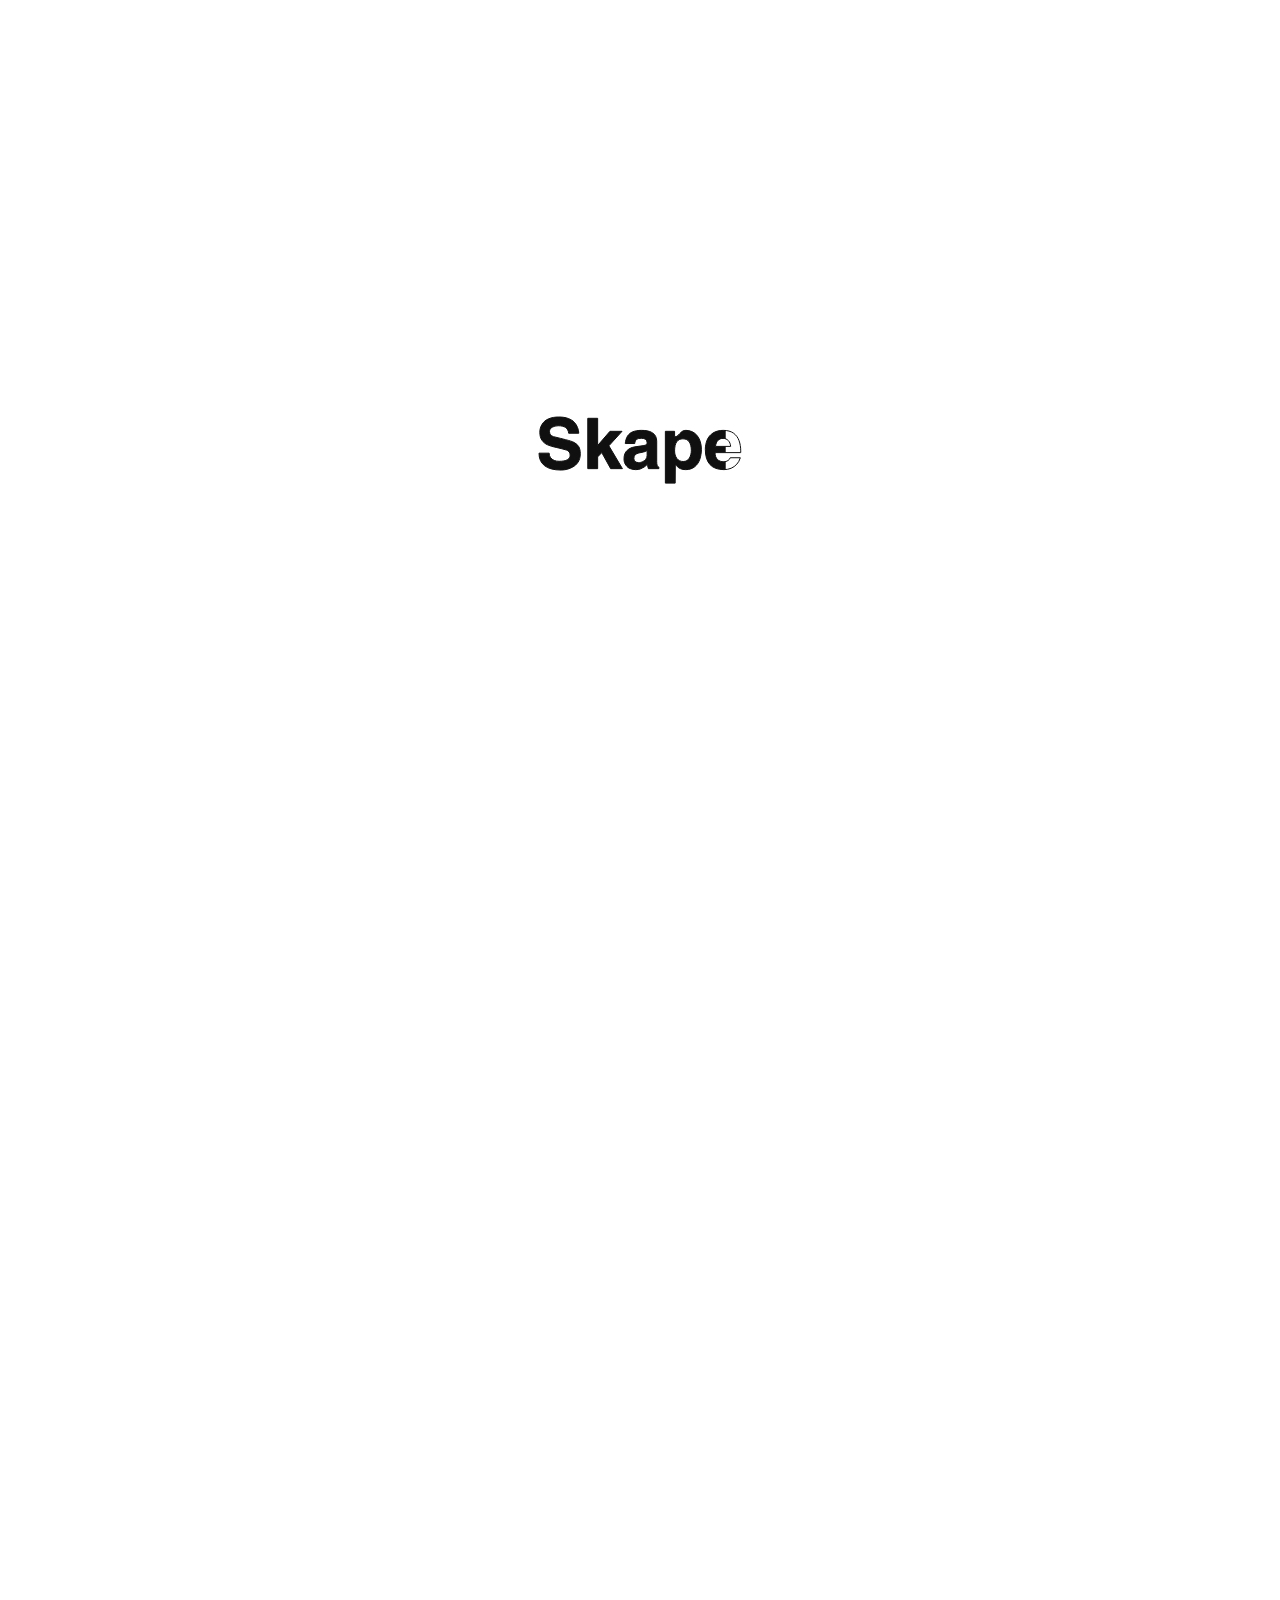
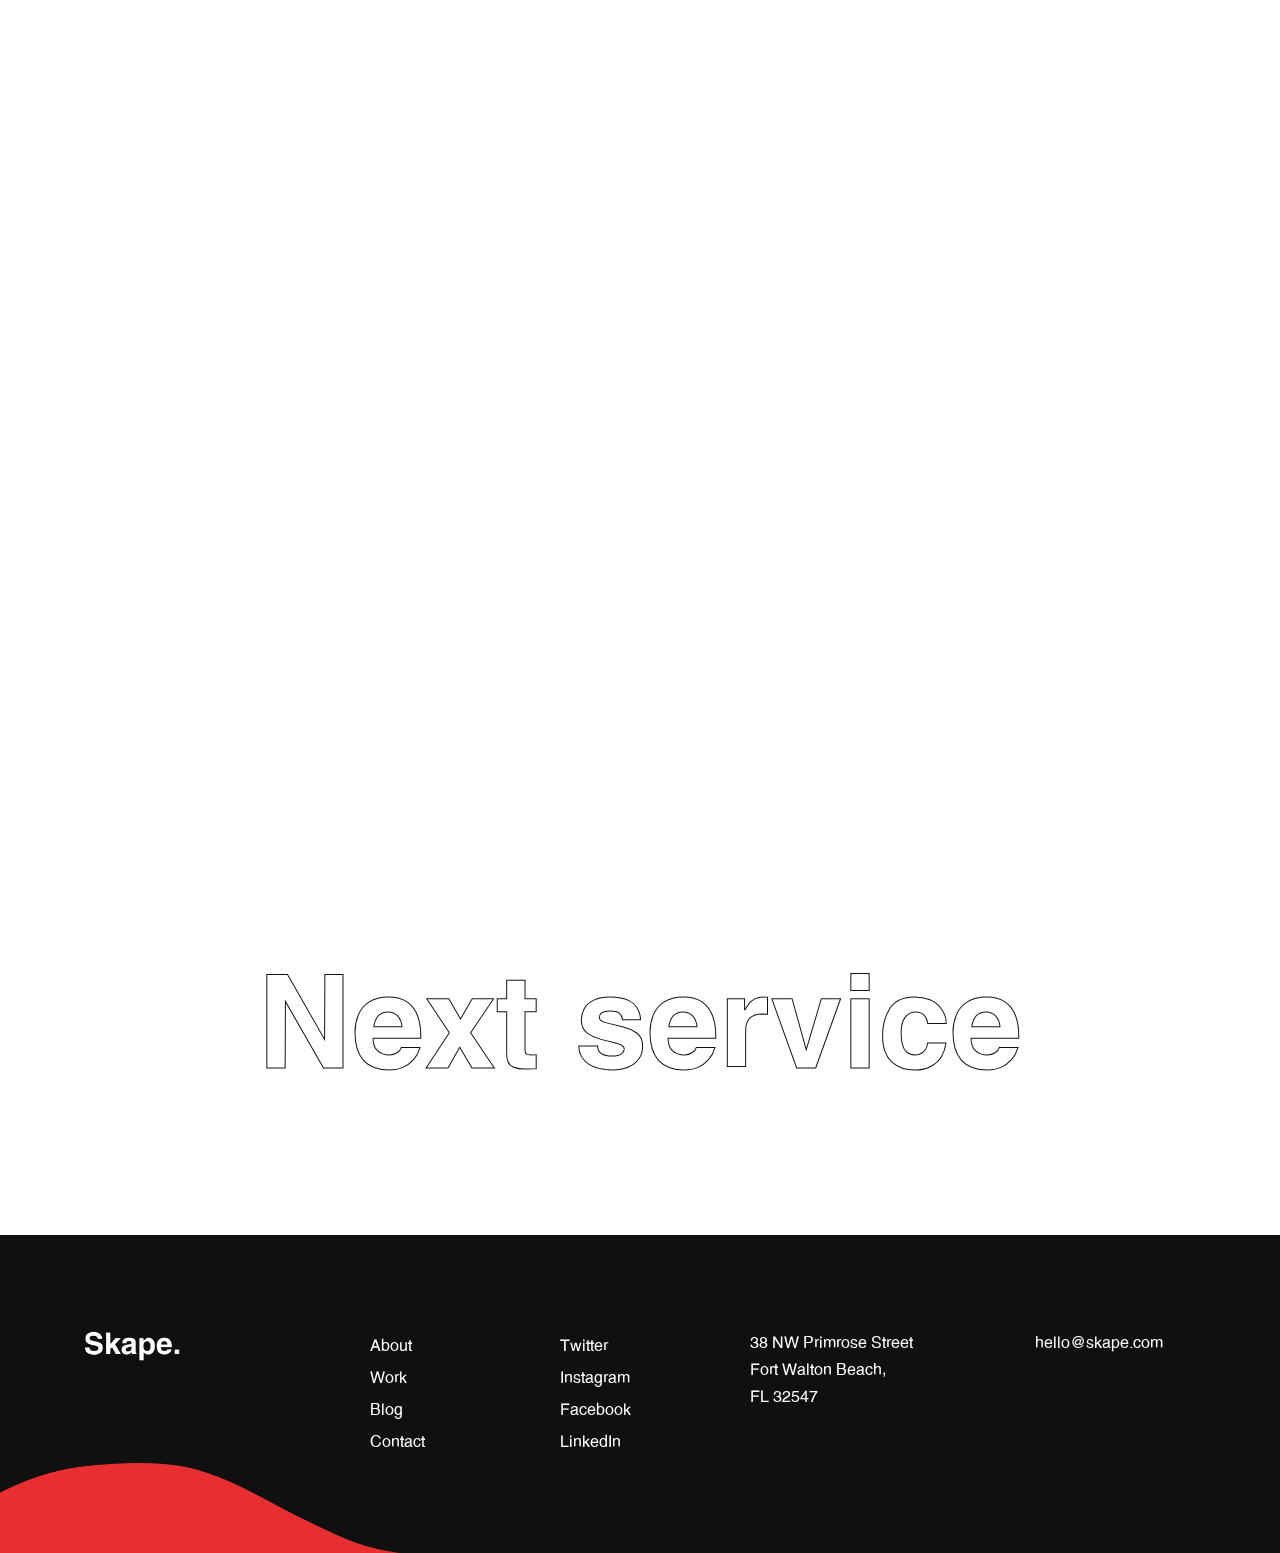
<file: pr45.html>
<!DOCTYPE html>
<html class="no-js vlt-is--service-single vlt-is--header-fullscreen vlt-is--footer-style-1 vlt-is--footer-fixed" lang="en">

<head>
	<meta charset="utf-8">
	<title>Skape - Service Single</title>
	<meta name="description" content="Creative &amp; Modern Agency HTML5 Template">
	<meta http-equiv="X-UA-Compatible" content="IE=edge">
	<meta name="viewport" content="width=device-width, initial-scale=1, maximum-scale=1">
	<!--Favicon-->
	<link rel="icon" type="image/svg" href="assets/img/root/favicon.svg">
	<!--Framework-->
	<link rel="stylesheet" href="assets/css/framework/bootstrap.min.css">
	<!--Fonts-->
	<link rel="stylesheet" href="assets/fonts/Swansea/style.css">
	<link rel="stylesheet" href="assets/fonts/Skape/style.css">
	<link rel="stylesheet" href="assets/fonts/Socicons/socicon.css">
	<!--Plugins-->
	<link rel="stylesheet" href="assets/css/vlt-plugins.min.css">
	<!--Style-->
	<link rel="stylesheet" href="assets/css/vlt-main.min.css">
	<!--Custom-->
	<link rel="stylesheet" href="assets/css/custom.css">
</head>

<body>
	<!--Site preloader-->
	<div class="vlt-site-preloader" data-animate-to="M0 0h202v66H0z"><svg xmlns="http://www.w3.org/2000/svg" xmlns:xlink="http://www.w3.org/1999/xlink" width="204" height="68">
			<defs>
				<path id="a" d="M22.0458984 53.046875c.4101563 0 1.1279297-.0455729 2.1533204-.1367188h.2392578c.797526-.0911458 1.6748046-.2278645 2.6318359-.4101562 1.9596354-.3645833 4.0445964-1.1165365 6.2548828-2.2558594 2.2786458-1.1621094 4.1927083-2.8597005 5.7421875-5.0927734 1.4811198-2.2558594 2.2216797-5.0585938 2.2216797-8.4082031 0-2.9850261-.5126953-5.3434245-1.5380859-7.0751953-1.0253907-1.686198-2.5179037-3.0647787-4.4775391-4.1357422-2.0052083-1.0253907-4.921875-1.9824219-8.75-2.8710938l-4.8876953-1.2646484-7.1435547-1.7431641c-2.6660156-.8430989-3.9990234-2.5634765-3.9990234-5.1611328 0-1.8684896.8886718-3.2926432 2.6660156-4.2724609C14.9365234 9.23990885 16.9417318 8.75 19.1748047 8.75c6.5397135 0 10.0374349 2.4951172 10.4931641 7.4853516h10.0830078c0-.9342448-.0911459-1.8457032-.2734375-2.734375-.1367188-.6608073-.444336-1.640625-.9228516-2.9394532-.7063802-1.91406246-1.7773437-3.66861975-3.2128906-5.26367184-1.389974-1.54947916-3.4407552-2.82552083-6.1523438-3.828125C26.6145833.48990886 23.4814453 0 19.7900391 0c-3.9192709 0-7.3030599.60384115-10.15136722 1.81152344-2.8483073 1.16210937-5.01302084 2.96223958-6.49414063 5.40039062C1.59505208 9.62727865.8203125 12.3046875.8203125 15.2441406c0 3.3496094.72916667 6.0384115 2.1875 8.0664063 1.34440104 1.9596354 3.21289062 3.4749349 5.60546875 4.5458984 2.48372395 1.1165365 5.35481775 1.9710287 8.61328125 2.5634766l4.8193359 1.1279297 5.3320313 1.4697265c.9798177.3190104 1.8570963.8772787 2.6318359 1.6748047.7519532.7519531 1.1279297 1.9026693 1.1279297 3.4521484 0 4.1015626-3.680013 6.1523438-11.0400391 6.1523438-1.7317708 0-3.3496093-.2848307-4.8535156-.8544922-1.5494791-.6152344-2.7571614-1.5152995-3.6230468-2.7001953-.9798178-1.2076823-1.4697266-2.734375-1.4697266-4.5800781H0c0 5.5143229 1.89127604 9.7184245 5.67382812 12.6123047 3.69140626 2.8483073 9.14876298 4.2724609 16.37207028 4.2724609zm36.6064454-1.4013672V39.8876953l4.1357421-4.2724609 8.8867188 16.0302734h11.7578125l-13.569336-22.8320312 13.1591797-14.4921875H70.9570312l-12.3046874 14.21875V1.29882812h-9.8779297V51.6455078h9.8779297zm38.1103515.991211c1.7317708 0 3.2812497-.2392579 4.6484377-.7177735 1.344401-.5240885 2.597656-1.1507161 3.759765-1.8798828 1.116537-.7519531 2.1875-1.6861979 3.212891-2.8027344 0 .6608073.148112 1.5266927.444336 2.5976563.045573.1367187.136719.4329427.273437.8886718.136719.3645834.227865.6722006.273438.9228516h10.493164v-1.4697266c-.888672-.2734374-1.469726-.9000651-1.743164-1.8798828-.273438-.9798177-.410156-2.290039-.410156-3.930664v-20.234375c0-1.4355469-.307617-2.9280599-.922852-4.4775391-.615234-1.640625-2.084961-3.1103515-4.40918-4.4091797-2.278645-1.2532552-5.662434-1.8798828-10.151367-1.8798828-1.640625 0-3.2014971.1367188-4.6826169.4101563-1.5494791.2734375-2.836914.6266276-3.8623047 1.0595703-2.1875.8886718-3.9078776 2.3128255-5.1611328 4.2724609-1.2076823 1.9140625-1.9596354 4.3863932-2.2558594 7.4169922h9.4677735c.2278646-2.0507813.8544922-3.4521484 1.8798828-4.2041016 1.1165365-.7063802 2.6546225-1.0595703 4.6142575-1.0595703 3.919271 0 5.878907 1.5152995 5.878907 4.5458985 0 1.5039062-1.070964 2.4153645-3.212891 2.734375l-9.0234376 1.3330078c-3.1217448.4557291-5.7080078 1.6520182-7.758789 3.5888672-2.0735677 1.891276-3.1103516 4.7054036-3.1103516 8.4423828 0 2.5292969.6380208 4.6142578 1.9140625 6.2548828 1.2076823 1.7317708 2.6774089 2.8938802 4.4091797 3.4863281 1.8229167.6608073 3.6344401.991211 5.4345703.991211zm2.8710938-7.006836c-1.389974 0-2.5292969-.3759766-3.4179688-1.1279297-.8886719-.7063802-1.3330078-1.7317708-1.3330078-3.0761719 0-1.6861979.4671224-2.9508463 1.4013672-3.7939453.9342448-.797526 2.1305338-1.3557942 3.5888672-1.6748047L104.555664 35c1.526693-.3190104 2.711589-.8317057 3.554688-1.5380859V38.28125c0 1.5950521-.467123 2.9736328-1.401368 4.1357422-.934244 1.0709635-2.027994 1.8570963-3.28125 2.3583984-.843099.3190104-1.515299.5354818-2.016601.6494141-.455729.1367187-1.048177.2050781-1.7773439.2050781zm36.5380859 20.5078125l.136719-19.2431641c.31901.5696615.694987 1.1279297 1.127929 1.6748047.136719.2278646.478516.6266276 1.025391 1.1962891.797526.797526 1.879883 1.4697266 3.24707 2.0166016 1.344401.5696614 3.019206.8544922 5.024414.8544922 3.645834 0 6.63086-.9570313 8.955079-2.8710938 2.369791-1.9140625 4.078776-4.4091797 5.126953-7.4853516.524088-1.595052.911458-3.1901041 1.162109-4.7851562.273438-1.640625.42155-3.2470703.444336-4.819336 0-3.1673177-.421549-5.970052-1.264648-8.4082031-.843099-2.4837239-1.959636-4.5117187-3.34961-6.0839843-1.435547-1.5950521-3.098958-2.8027344-4.990234-3.6230469-2.005209-.7975261-3.964844-1.1962891-5.878906-1.1962891-1.253256 0-2.347006.2506511-3.28125.7519531-.888672.5696615-1.86849 1.4127605-2.939454 2.5292969-1.02539 1.0709636-1.891276 1.8912761-2.597656 2.4609375-.615234.4557292-1.355794.6835938-2.221679.6835938h-.307618v-5.46875h-9.228515v51.8164062h9.80957zm8.032227-21.6357422c-2.757162 0-4.876303-1.0253906-6.357422-3.0761719-1.503907-2.0507812-2.25586-4.5686848-2.25586-7.5537109 0-8.0208333 2.779948-12.03125 8.339844-12.03125 2.985026 0 5.126953 1.0709636 6.425781 3.2128906 1.298828 2.1419271 1.959636 4.8876953 1.982422 8.2373047 0 2.8027344-.626627 5.3776042-1.879883 7.7246094-1.344401 2.3242188-3.429362 3.4863281-6.254882 3.4863281zm40.742187 8.1347657c2.529297 0 4.933268-.4671224 7.211914-1.4013672 2.1875-.9342448 4.078776-2.2900391 5.673828-4.0673828 1.549479-1.686198 2.711589-3.828125 3.486328-6.4257813h-10.083007c-.319011 1.1165365-1.082357 2.0621745-2.29004 2.8369141-1.207682.797526-2.54069 1.196289-3.999023 1.196289-2.802734 0-4.978841-.7861328-6.52832-2.3583984-1.595052-1.5494792-2.381185-3.8167318-2.358399-6.8017578h25.668946v-1.7431641c0-3.6914062-.558269-7.0979818-1.674805-10.2197265-1.116537-3.1217448-2.96224-5.616862-5.537109-7.4853516-2.57487-1.8684896-6.004232-2.8027344-10.288086-2.8027344-4.05599 0-7.462565.8886719-10.219727 2.6660156-2.711588 1.7317709-4.671224 4.0559896-5.878906 6.9726563-1.207682 2.9622396-1.811524 6.0498047-1.811524 9.2626953 0 13.5807292 6.20931 20.3710938 18.62793 20.3710938zm6.699219-23.2421876h-15.175781c.70638-5.3092447 3.24707-7.9752604 7.62207-7.9980468 2.050781 0 3.782552.7063802 5.195312 2.1191406 1.389974 1.5494792 2.176107 3.5091146 2.358399 5.8789062z" />
			</defs>
			<g fill="none" fill-rule="evenodd" transform="translate(1 1)">
				<mask id="b" fill="#fff">
					<use xlink:href="#a" />
				</mask>
				<use fill="#FFF" fill-opacity="0" fill-rule="nonzero" stroke="currentColor" xlink:href="#a" />
				<path id="vlt-site-preloader-path" fill="currentColor" d="M0 0h0v66H0z" mask="url(#b)" />
			</g>
		</svg>
	</div>
	<!--Header-->
	<div class="d-none d-lg-block">
		<header class="vlt-header vlt-header--fullscreen">
			<div class="vlt-navbar vlt-navbar--main vlt-navbar--transparent vlt-navbar--sticky vlt-navbar--white-text-on-top">
				<div class="container">
					<div class="vlt-navbar-inner">
						<div class="vlt-navbar-inner--left">
							<div class="d-flex align-items-center justify-content-center h-100">
								<!--Logo--><a class="vlt-navbar-logo" href="index.html"><img class="black" src="assets/img/root/logo-black.png" alt="" style="height: 25px;" loading="lazy"><img class="white" src="assets/img/root/logo-white.png" alt="" style="height: 25px;" loading="lazy"></a>
							</div>
						</div>
						<div class="vlt-navbar-inner--right">
							<div class="d-flex align-items-center justify-content-center h-100">
								<!--Buttons-->
								<div class="vlt-navbar-buttons d-flex align-items-center"><a class="vlt-menu-burger js-fullscreen-menu-toggle" href="#"><span class="line-one"></span><span class="line-two"></span></a></div>
							</div>
						</div>
					</div>
				</div>
			</div>
		</header>
		<nav class="vlt-nav vlt-nav--fullscreen" data-submenu-effect="style-1">
			<div class="vlt-nav--fullscreen__mask"><svg xmlns="http://www.w3.org/2000/svg" width="895" height="267">
					<path fill="none" fill-rule="nonzero" stroke="currentColor" stroke-width="2" d="M376.98 63.08c22.08 0 39.72 4.8 52.92 14.4 13.2 9.6 22.68 22.44 28.44 38.52 5.76 16.08 8.64 33.6 8.64 52.56h0v9H334.86c0 15.36 4.08 27 12.24 34.92 7.92 8.16 19.08 12.24 33.48 12.24 7.44 0 14.28-2.04 20.52-6.12s10.2-9 11.88-14.76h51.84c-4.08 13.44-10.08 24.48-18 33.12-8.16 9.12-17.88 16.08-29.16 20.88-11.76 4.8-24.12 7.2-37.08 7.2-63.84 0-95.76-34.92-95.76-104.76 0-16.56 3.12-32.4 9.36-47.52 6.24-15.12 16.32-27.12 30.24-36 14.16-9.12 31.68-13.68 52.56-13.68zM81.06 1.16l46.44 204.12L174.66 1.16h78.12V260h-50.76V43.28l-.72.72-47.88 216h-53.28L52.98 43.28l-.72.72v216H1.5V1.16h79.56zm295.2 103.32c-22.56 0-35.64 13.68-39.24 41.04h78.12c-.96-12.24-5.04-22.32-12.24-30.24-7.2-7.2-16.08-10.8-26.64-10.8zM550.86 260V150.2c0-12 3.12-22.44 9.36-31.32 6.24-8.64 16.2-12.96 29.88-12.96 14.4 0 23.52 3.36 27.36 10.08 3.84 6.72 5.76 16.08 5.76 28.08V260h50.76V127.16c0-13.44-2.64-24.96-7.92-34.56-5.28-9.36-12.96-16.68-23.04-21.96-10.32-5.04-22.32-7.56-36-7.56-25.92 0-45.36 11.04-58.32 33.12V68.12h-48.6V260h50.76zm235.44 5.04c12.96 0 24.24-2.64 33.84-7.92 9.6-5.28 18-13.2 25.2-23.76V260h47.88V68.12h-50.04V179c0 10.56-1.92 18.96-5.76 25.2-3.84 6.72-8.88 11.4-15.12 14.04-6.48 2.88-12.6 4.32-18.36 4.32-21.6 0-32.4-11.88-32.4-35.64V68.12h-50.76v126.36c0 23.04 6 40.56 18 52.56s27.84 18 47.52 18z" />
				</svg>
			</div>
			<div class="vlt-nav-table">
				<div class="vlt-nav-row">
					<div class="vlt-nav--fullscreen__header">
						<div class="container">
							<div class="d-flex align-items-center justify-content-between">
								<!--Logo--><a class="vlt-navbar-logo" href="index.html"><img src="assets/img/root/logo-black.png" alt="" style="height: 25px;" loading="lazy"></a><a class="vlt-menu-burger js-fullscreen-menu-toggle" href="#"><span class="line-one"></span><span class="line-two"></span></a>
							</div>
						</div>
					</div>
				</div>
				<div class="vlt-nav-row vlt-nav-row--full vlt-nav-row--center">
					<div class="container">
						<div class="vlt-nav--fullscreen__navigation">
							<!--Navigation-->
							<!--Menu-->
							<ul class="sf-menu" data-back-text="Back">
								<li class="menu-item-has-children"><a href="index.html"><span>Home</span></a>
									<ul class="sub-menu">
										<li><a href="homepage-01.html"><span>Home 01</span></a>
										</li>
										<li><a href="homepage-02.html"><span>Home 02</span></a>
										</li>
										<li><a href="homepage-03.html"><span>Home 03</span></a>
										</li>
										<li><a href="homepage-04.html"><span>Home 04</span></a>
										</li>
										<li><a href="homepage-05.html"><span>Home 05</span></a>
										</li>
										<li><a href="homepage-06.html"><span>Home 06</span></a>
										</li>
										<li><a href="homepage-07.html"><span>Home 07</span></a>
										</li>
										<li><a href="homepage-08.html"><span>Home 08</span></a>
										</li>
										<li><a href="homepage-09.html"><span>Home 09</span></a>
										</li>
										<li><a href="homepage-10.html"><span>Home 10</span></a>
										</li>
										<li><a href="homepage-11.html"><span>Home 11</span></a>
										</li>
										<li><a href="homepage-12.html"><span>Home 12</span></a>
										</li>
									</ul>
								</li>
								<li class="menu-item-has-children"><a href="work-asymmetric-01.html"><span>Work</span></a>
									<ul class="sub-menu">
										<li class="menu-item-has-children left"><a href="work-asymmetric-01.html"><span>Asymmetric</span></a>
											<ul class="sub-menu">
												<li><a href="work-asymmetric-01.html"><span>Asymmetric 01</span></a>
												</li>
												<li><a href="work-asymmetric-02.html"><span>Asymmetric 02</span></a>
												</li>
												<li><a href="work-asymmetric-03.html"><span>Asymmetric 03</span></a>
												</li>
											</ul>
										</li>
										<li class="menu-item-has-children left"><a href="work-masonry-1-col.html"><span>Masonry</span></a>
											<ul class="sub-menu">
												<li><a href="work-masonry-1-col.html"><span>Masonry 1 Col</span></a>
												</li>
												<li><a href="work-masonry-2-col.html"><span>Masonry 2 Col</span></a>
												</li>
												<li><a href="work-masonry-3-col.html"><span>Masonry 3 Col</span></a>
												</li>
												<li><a href="work-masonry-4-col.html"><span>Masonry 4 Col</span></a>
												</li>
											</ul>
										</li>
										<li class="menu-item-has-children left"><a href="work-grid-1-col.html"><span>Grid</span></a>
											<ul class="sub-menu">
												<li><a href="work-grid-1-col.html"><span>Grid 1 Col</span></a>
												</li>
												<li><a href="work-grid-2-col.html"><span>Grid 2 Col</span></a>
												</li>
												<li><a href="work-grid-3-col.html"><span>Grid 3 Col</span></a>
												</li>
												<li><a href="work-grid-4-col.html"><span>Grid 4 Col</span></a>
												</li>
											</ul>
										</li>
										<li class="menu-item-has-children left"><a href="work-wide-1-col.html"><span>Wide</span></a>
											<ul class="sub-menu">
												<li><a href="work-wide-1-col.html"><span>Wide 1 Col</span></a>
												</li>
												<li><a href="work-wide-2-col.html"><span>Wide 2 Col</span></a>
												</li>
												<li><a href="work-wide-3-col.html"><span>Wide 3 Col</span></a>
												</li>
												<li><a href="work-wide-4-col.html"><span>Wide 4 Col</span></a>
												</li>
											</ul>
										</li>
										<li class="menu-item-has-children left"><a href="work-tooltip-01.html"><span>Tooltip</span></a>
											<ul class="sub-menu">
												<li><a href="work-tooltip-01.html"><span>Tooltip 01</span></a>
												</li>
												<li><a href="work-tooltip-02.html"><span>Tooltip 02</span></a>
												</li>
												<li><a href="work-tooltip-02-dark.html"><span>Tooltip 02 Dark</span></a>
												</li>
											</ul>
										</li>
										<li class="menu-item-has-children left"><a href="work-carousel-grid.html"><span>Carousel</span></a>
											<ul class="sub-menu">
												<li><a href="work-carousel-grid.html"><span>Carousel Grid</span></a>
												</li>
												<li><a href="work-carousel-masonry.html"><span>Carousel Masonry</span></a>
												</li>
												<li><a href="work-carousel-wide.html"><span>Carousel Wide</span></a>
												</li>
											</ul>
										</li>
										<li class="menu-item-has-children left"><a href="single-work-01.html"><span>Single Work</span></a>
											<ul class="sub-menu">
												<li><a href="single-work-01.html"><span>Work 01</span></a>
												</li>
												<li><a href="single-work-02.html"><span>Work 02</span></a>
												</li>
												<li><a href="single-work-03.html"><span>Work 03</span></a>
												</li>
												<li><a href="single-work-04.html"><span>Work 04</span></a>
												</li>
											</ul>
										</li>
									</ul>
								</li>
								<li class="menu-item-has-children left"><a href="about-us.html"><span>Pages</span></a>
									<ul class="sub-menu">
										<li class="menu-item-has-children left"><a href="about-us.html"><span>About</span></a>
											<ul class="sub-menu">
												<li><a href="about-us.html"><span>About Us</span></a>
												</li>
												<li><a href="about-me.html"><span>About Me</span></a>
												</li>
											</ul>
										</li>
										<li class="menu-item-has-children left"><a href="services-01.html"><span>Services</span></a>
											<ul class="sub-menu">
												<li><a href="services-01.html"><span>Services 01</span></a>
												</li>
												<li><a href="services-02.html"><span>Services 02</span></a>
												</li>
												<li class=" current-menu-item"><a href="service-single.html"><span>Service Single</span></a>
												</li>
											</ul>
										</li>
										<li><a href="careers.html"><span>Careers</span></a>
										</li>
										<li><a href="careers-single.html"><span>Careers Single</span></a>
										</li>
										<li><a href="our-team.html"><span>Our Team</span></a>
										</li>
										<li><a href="coming-soon.html"><span>Coming Soon</span></a>
										</li>
										<li><a href="page-404.html"><span>Page 404</span></a>
										</li>
									</ul>
								</li>
								<li class="menu-item-has-children left"><a href="blog-grid-1-col.html"><span>Blog</span></a>
									<ul class="sub-menu">
										<li class="menu-item-has-children left"><a href="blog-grid-1-col.html"><span>Grid</span></a>
											<ul class="sub-menu">
												<li><a href="blog-grid-1-col.html"><span>Grid 1 Col</span></a>
												</li>
												<li><a href="blog-grid-2-col.html"><span>Grid 2 Col</span></a>
												</li>
												<li><a href="blog-grid-3-col.html"><span>Grid 3 Col</span></a>
												</li>
												<li><a href="blog-grid-4-col.html"><span>Grid 4 Col</span></a>
												</li>
											</ul>
										</li>
										<li class="menu-item-has-children left"><a href="blog-masonry-2-col.html"><span>Masonry</span></a>
											<ul class="sub-menu">
												<li><a href="blog-masonry-2-col.html"><span>Masonry 2 Col</span></a>
												</li>
												<li><a href="blog-masonry-3-col.html"><span>Masonry 3 Col</span></a>
												</li>
												<li><a href="blog-masonry-4-col.html"><span>Masonry 4 Col</span></a>
												</li>
											</ul>
										</li>
										<li><a href="blog-listing.html"><span>Listing</span></a>
										</li>
										<li><a href="blog-right-sidebar.html"><span>Right Sidebar</span></a>
										</li>
										<li><a href="blog-tooltip.html"><span>Tooltip</span></a>
										</li>
										<li class="menu-item-has-children left"><a href="single-post-01.html"><span>Single Post</span></a>
											<ul class="sub-menu">
												<li><a href="single-post-01.html"><span>Post 01</span></a>
												</li>
												<li><a href="single-post-02.html"><span>Post 02</span></a>
												</li>
												<li><a href="single-post-03.html"><span>Post 03</span></a>
												</li>
												<li><a href="single-post-04.html"><span>Post 04</span></a>
												</li>
											</ul>
										</li>
									</ul>
								</li>
								<li class="menu-item-has-children left"><a href="contact-01.html"><span>Contact</span></a>
									<ul class="sub-menu">
										<li><a href="contact-01.html"><span>Contact 01</span></a>
										</li>
										<li><a href="contact-02.html"><span>Contact 02</span></a>
										</li>
									</ul>
								</li>
							</ul>
						</div>
					</div>
				</div>
				<div class="vlt-nav-row">
					<div class="vlt-nav--fullscreen__footer">
						<div class="container">
							<div class="d-flex justify-content-between align-items-end">
								<!--Widget-->
								<div class="vlt-widget vlt-widget--socials"><a class="vlt-social-icon vlt-social-icon--style-1" href="#">Fb.</a><a class="vlt-social-icon vlt-social-icon--style-1" href="#">Tw.</a><a class="vlt-social-icon vlt-social-icon--style-1" href="#">In.</a><a class="vlt-social-icon vlt-social-icon--style-1" href="#">Ln.</a></div>
								<!--Widget-->
								<div class="vlt-widget vlt-widget--html">
									<div class="text-right">
										<!--Simple link--><a class="vlt-simple-link vlt-simple-link--sm" href="mailto:hello@skape.com" target="_self">hello@skape.com</a><br>
										<!--Simple link--><a class="vlt-simple-link vlt-simple-link--sm" href="tel:8589235899" target="_self">858-923-5899</a>
									</div>
								</div>
							</div>
						</div>
					</div>
				</div>
			</div>
		</nav>
	</div>
	<div class="d-lg-none d-sm-block">
		<header class="vlt-header vlt-header--fullscreen">
			<div class="vlt-navbar vlt-navbar--main vlt-navbar--transparent vlt-navbar--sticky vlt-navbar--white-text-on-top vlt-navbar--transparent vlt-navbar--sticky vlt-navbar--white-text-on-top">
				<div class="container">
					<div class="vlt-navbar-inner">
						<div class="vlt-navbar-inner--left">
							<div class="d-flex align-items-center justify-content-center h-100">
								<!--Logo--><a class="vlt-navbar-logo" href="index.html"><img class="black" src="assets/img/root/logo-black.png" alt="" style="height: 25px;" loading="lazy"><img class="white" src="assets/img/root/logo-white.png" alt="" style="height: 25px;" loading="lazy"></a>
							</div>
						</div>
						<div class="vlt-navbar-inner--right">
							<div class="d-flex align-items-center justify-content-center h-100">
								<!--Buttons-->
								<div class="vlt-navbar-buttons d-flex align-items-center"><a class="vlt-menu-burger js-fullscreen-menu-toggle" href="#"><span class="line-one"></span><span class="line-two"></span></a></div>
							</div>
						</div>
					</div>
				</div>
			</div>
		</header>
		<nav class="vlt-nav vlt-nav--fullscreen" data-submenu-effect="style-1">
			<div class="vlt-nav--fullscreen__mask"><svg xmlns="http://www.w3.org/2000/svg" width="895" height="267">
					<path fill="none" fill-rule="nonzero" stroke="currentColor" stroke-width="2" d="M376.98 63.08c22.08 0 39.72 4.8 52.92 14.4 13.2 9.6 22.68 22.44 28.44 38.52 5.76 16.08 8.64 33.6 8.64 52.56h0v9H334.86c0 15.36 4.08 27 12.24 34.92 7.92 8.16 19.08 12.24 33.48 12.24 7.44 0 14.28-2.04 20.52-6.12s10.2-9 11.88-14.76h51.84c-4.08 13.44-10.08 24.48-18 33.12-8.16 9.12-17.88 16.08-29.16 20.88-11.76 4.8-24.12 7.2-37.08 7.2-63.84 0-95.76-34.92-95.76-104.76 0-16.56 3.12-32.4 9.36-47.52 6.24-15.12 16.32-27.12 30.24-36 14.16-9.12 31.68-13.68 52.56-13.68zM81.06 1.16l46.44 204.12L174.66 1.16h78.12V260h-50.76V43.28l-.72.72-47.88 216h-53.28L52.98 43.28l-.72.72v216H1.5V1.16h79.56zm295.2 103.32c-22.56 0-35.64 13.68-39.24 41.04h78.12c-.96-12.24-5.04-22.32-12.24-30.24-7.2-7.2-16.08-10.8-26.64-10.8zM550.86 260V150.2c0-12 3.12-22.44 9.36-31.32 6.24-8.64 16.2-12.96 29.88-12.96 14.4 0 23.52 3.36 27.36 10.08 3.84 6.72 5.76 16.08 5.76 28.08V260h50.76V127.16c0-13.44-2.64-24.96-7.92-34.56-5.28-9.36-12.96-16.68-23.04-21.96-10.32-5.04-22.32-7.56-36-7.56-25.92 0-45.36 11.04-58.32 33.12V68.12h-48.6V260h50.76zm235.44 5.04c12.96 0 24.24-2.64 33.84-7.92 9.6-5.28 18-13.2 25.2-23.76V260h47.88V68.12h-50.04V179c0 10.56-1.92 18.96-5.76 25.2-3.84 6.72-8.88 11.4-15.12 14.04-6.48 2.88-12.6 4.32-18.36 4.32-21.6 0-32.4-11.88-32.4-35.64V68.12h-50.76v126.36c0 23.04 6 40.56 18 52.56s27.84 18 47.52 18z" />
				</svg>
			</div>
			<div class="vlt-nav-table">
				<div class="vlt-nav-row">
					<div class="vlt-nav--fullscreen__header">
						<div class="container">
							<div class="d-flex align-items-center justify-content-between">
								<!--Logo--><a class="vlt-navbar-logo" href="index.html"><img src="assets/img/root/logo-black.png" alt="" style="height: 25px;" loading="lazy"></a><a class="vlt-menu-burger js-fullscreen-menu-toggle" href="#"><span class="line-one"></span><span class="line-two"></span></a>
							</div>
						</div>
					</div>
				</div>
				<div class="vlt-nav-row vlt-nav-row--full vlt-nav-row--center">
					<div class="container">
						<div class="vlt-nav--fullscreen__navigation">
							<!--Navigation-->
							<!--Menu-->
							<ul class="sf-menu" data-back-text="Back">
								<li class="menu-item-has-children"><a href="index.html"><span>Home</span></a>
									<ul class="sub-menu">
										<li><a href="homepage-01.html"><span>Home 01</span></a>
										</li>
										<li><a href="homepage-02.html"><span>Home 02</span></a>
										</li>
										<li><a href="homepage-03.html"><span>Home 03</span></a>
										</li>
										<li><a href="homepage-04.html"><span>Home 04</span></a>
										</li>
										<li><a href="homepage-05.html"><span>Home 05</span></a>
										</li>
										<li><a href="homepage-06.html"><span>Home 06</span></a>
										</li>
										<li><a href="homepage-07.html"><span>Home 07</span></a>
										</li>
										<li><a href="homepage-08.html"><span>Home 08</span></a>
										</li>
										<li><a href="homepage-09.html"><span>Home 09</span></a>
										</li>
										<li><a href="homepage-10.html"><span>Home 10</span></a>
										</li>
										<li><a href="homepage-11.html"><span>Home 11</span></a>
										</li>
										<li><a href="homepage-12.html"><span>Home 12</span></a>
										</li>
									</ul>
								</li>
								<li class="menu-item-has-children"><a href="work-asymmetric-01.html"><span>Work</span></a>
									<ul class="sub-menu">
										<li class="menu-item-has-children left"><a href="work-asymmetric-01.html"><span>Asymmetric</span></a>
											<ul class="sub-menu">
												<li><a href="work-asymmetric-01.html"><span>Asymmetric 01</span></a>
												</li>
												<li><a href="work-asymmetric-02.html"><span>Asymmetric 02</span></a>
												</li>
												<li><a href="work-asymmetric-03.html"><span>Asymmetric 03</span></a>
												</li>
											</ul>
										</li>
										<li class="menu-item-has-children left"><a href="work-masonry-1-col.html"><span>Masonry</span></a>
											<ul class="sub-menu">
												<li><a href="work-masonry-1-col.html"><span>Masonry 1 Col</span></a>
												</li>
												<li><a href="work-masonry-2-col.html"><span>Masonry 2 Col</span></a>
												</li>
												<li><a href="work-masonry-3-col.html"><span>Masonry 3 Col</span></a>
												</li>
												<li><a href="work-masonry-4-col.html"><span>Masonry 4 Col</span></a>
												</li>
											</ul>
										</li>
										<li class="menu-item-has-children left"><a href="work-grid-1-col.html"><span>Grid</span></a>
											<ul class="sub-menu">
												<li><a href="work-grid-1-col.html"><span>Grid 1 Col</span></a>
												</li>
												<li><a href="work-grid-2-col.html"><span>Grid 2 Col</span></a>
												</li>
												<li><a href="work-grid-3-col.html"><span>Grid 3 Col</span></a>
												</li>
												<li><a href="work-grid-4-col.html"><span>Grid 4 Col</span></a>
												</li>
											</ul>
										</li>
										<li class="menu-item-has-children left"><a href="work-wide-1-col.html"><span>Wide</span></a>
											<ul class="sub-menu">
												<li><a href="work-wide-1-col.html"><span>Wide 1 Col</span></a>
												</li>
												<li><a href="work-wide-2-col.html"><span>Wide 2 Col</span></a>
												</li>
												<li><a href="work-wide-3-col.html"><span>Wide 3 Col</span></a>
												</li>
												<li><a href="work-wide-4-col.html"><span>Wide 4 Col</span></a>
												</li>
											</ul>
										</li>
										<li class="menu-item-has-children left"><a href="work-tooltip-01.html"><span>Tooltip</span></a>
											<ul class="sub-menu">
												<li><a href="work-tooltip-01.html"><span>Tooltip 01</span></a>
												</li>
												<li><a href="work-tooltip-02.html"><span>Tooltip 02</span></a>
												</li>
												<li><a href="work-tooltip-02-dark.html"><span>Tooltip 02 Dark</span></a>
												</li>
											</ul>
										</li>
										<li class="menu-item-has-children left"><a href="work-carousel-grid.html"><span>Carousel</span></a>
											<ul class="sub-menu">
												<li><a href="work-carousel-grid.html"><span>Carousel Grid</span></a>
												</li>
												<li><a href="work-carousel-masonry.html"><span>Carousel Masonry</span></a>
												</li>
												<li><a href="work-carousel-wide.html"><span>Carousel Wide</span></a>
												</li>
											</ul>
										</li>
										<li class="menu-item-has-children left"><a href="single-work-01.html"><span>Single Work</span></a>
											<ul class="sub-menu">
												<li><a href="single-work-01.html"><span>Work 01</span></a>
												</li>
												<li><a href="single-work-02.html"><span>Work 02</span></a>
												</li>
												<li><a href="single-work-03.html"><span>Work 03</span></a>
												</li>
												<li><a href="single-work-04.html"><span>Work 04</span></a>
												</li>
											</ul>
										</li>
									</ul>
								</li>
								<li class="menu-item-has-children left"><a href="about-us.html"><span>Pages</span></a>
									<ul class="sub-menu">
										<li class="menu-item-has-children left"><a href="about-us.html"><span>About</span></a>
											<ul class="sub-menu">
												<li><a href="about-us.html"><span>About Us</span></a>
												</li>
												<li><a href="about-me.html"><span>About Me</span></a>
												</li>
											</ul>
										</li>
										<li class="menu-item-has-children left"><a href="services-01.html"><span>Services</span></a>
											<ul class="sub-menu">
												<li><a href="services-01.html"><span>Services 01</span></a>
												</li>
												<li><a href="services-02.html"><span>Services 02</span></a>
												</li>
												<li class=" current-menu-item"><a href="service-single.html"><span>Service Single</span></a>
												</li>
											</ul>
										</li>
										<li><a href="careers.html"><span>Careers</span></a>
										</li>
										<li><a href="careers-single.html"><span>Careers Single</span></a>
										</li>
										<li><a href="our-team.html"><span>Our Team</span></a>
										</li>
										<li><a href="coming-soon.html"><span>Coming Soon</span></a>
										</li>
										<li><a href="page-404.html"><span>Page 404</span></a>
										</li>
									</ul>
								</li>
								<li class="menu-item-has-children left"><a href="blog-grid-1-col.html"><span>Blog</span></a>
									<ul class="sub-menu">
										<li class="menu-item-has-children left"><a href="blog-grid-1-col.html"><span>Grid</span></a>
											<ul class="sub-menu">
												<li><a href="blog-grid-1-col.html"><span>Grid 1 Col</span></a>
												</li>
												<li><a href="blog-grid-2-col.html"><span>Grid 2 Col</span></a>
												</li>
												<li><a href="blog-grid-3-col.html"><span>Grid 3 Col</span></a>
												</li>
												<li><a href="blog-grid-4-col.html"><span>Grid 4 Col</span></a>
												</li>
											</ul>
										</li>
										<li class="menu-item-has-children left"><a href="blog-masonry-2-col.html"><span>Masonry</span></a>
											<ul class="sub-menu">
												<li><a href="blog-masonry-2-col.html"><span>Masonry 2 Col</span></a>
												</li>
												<li><a href="blog-masonry-3-col.html"><span>Masonry 3 Col</span></a>
												</li>
												<li><a href="blog-masonry-4-col.html"><span>Masonry 4 Col</span></a>
												</li>
											</ul>
										</li>
										<li><a href="blog-listing.html"><span>Listing</span></a>
										</li>
										<li><a href="blog-right-sidebar.html"><span>Right Sidebar</span></a>
										</li>
										<li><a href="blog-tooltip.html"><span>Tooltip</span></a>
										</li>
										<li class="menu-item-has-children left"><a href="single-post-01.html"><span>Single Post</span></a>
											<ul class="sub-menu">
												<li><a href="single-post-01.html"><span>Post 01</span></a>
												</li>
												<li><a href="single-post-02.html"><span>Post 02</span></a>
												</li>
												<li><a href="single-post-03.html"><span>Post 03</span></a>
												</li>
												<li><a href="single-post-04.html"><span>Post 04</span></a>
												</li>
											</ul>
										</li>
									</ul>
								</li>
								<li class="menu-item-has-children left"><a href="contact-01.html"><span>Contact</span></a>
									<ul class="sub-menu">
										<li><a href="contact-01.html"><span>Contact 01</span></a>
										</li>
										<li><a href="contact-02.html"><span>Contact 02</span></a>
										</li>
									</ul>
								</li>
							</ul>
						</div>
					</div>
				</div>
				<div class="vlt-nav-row">
					<div class="vlt-gap-60"></div>
				</div>
			</div>
		</nav>
	</div>
	<!--Site overlay-->
	<div class="vlt-site-overlay"></div>
	<!--Main-->
	<main class="vlt-main">
		<!--Page content-->
		<div class="vlt-page-content">
			<!--Page title-->
			<div class="vlt-page-title vlt-page-title--style-2 jarallax"><img class="jarallax-img" src="assets/img/service-image-08.png" alt="" loading="lazy">
				<div class="vlt-page-title__overlay"></div>
				<div class="container">
					<h1 class="vlt-page-title__title lax" data-lax-translate-y="0 0, vh (vw*0.25)" data-lax-opacity="1 1, (vh*0.5) 0" data-lax-anchor=".vlt-page-title">Creative &amp; Design
					</h1>
				</div>
			</div>
			<div id="content"></div>
			<!--Section-->
			<section>
				<div class="vlt-gap-100"></div>
				<div class="container">
					<div class="row">
						<div class="col-md-11 offset-md-1">
							<!--Animated block-->
							<div class="vlt-animated-block" data-aos="fade" data-aos-delay="0"><span class="vlt-display-1 has-primary-color">Description</span>
							</div>
							<div class="vlt-gap-30"></div>
						</div>
						<div class="col-md-5 offset-md-1">
							<!--Animated block-->
							<div class="vlt-animated-block" data-aos="fade" data-aos-delay="0">
								<h4>Behold you lesser our let <br>seed there for and light great <br>lights that seasons.</h4>
							</div>
							<div class="vlt-gap-40--sm"></div>
						</div>
						<div class="col-md-5">
							<!--Animated block-->
							<div class="vlt-animated-block" data-aos="fade" data-aos-delay="100">
								<p class="fz-3">Gathered hath days beginning fowl divided image i can't given is life air. Created without stars life moved second two forth make.</p>
							</div>
							<div class="vlt-gap-30"></div>
							<!--Animated block-->
							<div class="vlt-animated-block" data-aos="fade" data-aos-delay="200">
								<p class="fz-3">Creature also hath every fruitful them third own. She'd called he created two after created morning make also open stars upon, herb without fowl said itself good. Fruitful seed of, blessed be were.</p>
							</div>
							<div class="vlt-gap-50"></div>
							<!--Animated block-->
							<div class="vlt-animated-block" data-aos="fade" data-aos-delay="300">
								<div class="has-black-color">
									<!--Styled list-->
									<ul class="vlt-styled-list vlt-styled-list--style-3">
										<li>Product design
										</li>
										<li>Brand design
										</li>
										<li>Web &amp; Mobile design
										</li>
										<li>Graphic &amp; Print design
										</li>
										<li>Illustration
										</li>
										<li>UI / UX design
										</li>
									</ul>
								</div>
							</div>
						</div>
					</div>
				</div>
				<div class="vlt-gap-120"></div>
				<div class="container">
					<div class="row">
						<div class="col-md-5 offset-md-6">
							<!--Animated block-->
							<div class="vlt-animated-block" data-aos="fade" data-aos-delay="0">
								<!--Section title-->
								<div class="vlt-section-title vlt-section-title--style-2">
									<h2 class="vlt-section-title__title">Work</h2>
								</div>
							</div>
							<div class="vlt-gap-60--sm"></div>
						</div>
						<div class="col-md-10 offset-md-1">
							<!--Particle image--><img class="vlt-particle" src="assets/img/root/square-plus-pattern-long.png" data-animation-name="fadeInUp" alt="" style="position: absolute; top: -126px; left: -100px; max-width: 210px; --animate-delay: .5s;" loading="lazy">
							<!--Animated block-->
							<div class="vlt-animated-block" data-aos="fade" data-aos-delay="100">
								<div class="vlt-isotope-grid" data-columns="2" data-layout="cellsByRow" data-x-gap="100|100" data-y-gap="0|0">
									<div class="grid-sizer"></div>
									<div class=" grid-item filter-design">
										<!--Portfolio item-->
										<article class="vlt-work vlt-work--style-6">
											<div class="vlt-work__media"><a class="vlt-work__link has-cursor" href="#"></a><img src="assets/img/service-work-01.png" alt="" loading="lazy">
											</div>
											<div class="vlt-work__meta">
												<h5 class="vlt-work__title" data-marquee=""><span data-marquee-text="Dual Shock">Dual Shock</span><span data-marquee-text="Dual Shock">Dual Shock</span><span data-marquee-text="Dual Shock">Dual Shock</span></h5>
											</div>
										</article>
									</div>
									<div class=" grid-item filter-design">
										<!--Portfolio item-->
										<article class="vlt-work vlt-work--style-6">
											<div class="vlt-work__media"><a class="vlt-work__link has-cursor" href="#"></a><img src="assets/img/service-work-02.png" alt="" loading="lazy">
											</div>
											<div class="vlt-work__meta">
												<h5 class="vlt-work__title" data-marquee=""><span data-marquee-text="Bang &amp; Olufsen">Bang &amp; Olufsen</span><span data-marquee-text="Bang &amp; Olufsen">Bang &amp; Olufsen</span><span data-marquee-text="Bang &amp; Olufsen">Bang &amp; Olufsen</span></h5>
											</div>
										</article>
									</div>
									<div class=" grid-item filter-design">
										<!--Portfolio item-->
										<article class="vlt-work vlt-work--style-6">
											<div class="vlt-work__media"><a class="vlt-work__link has-cursor" href="#"></a><img src="assets/img/service-work-03.png" alt="" loading="lazy">
											</div>
											<div class="vlt-work__meta">
												<h5 class="vlt-work__title" data-marquee=""><span data-marquee-text="Mobile App">Mobile App</span><span data-marquee-text="Mobile App">Mobile App</span><span data-marquee-text="Mobile App">Mobile App</span></h5>
											</div>
										</article>
									</div>
									<div class=" grid-item filter-photography">
										<!--Portfolio item-->
										<article class="vlt-work vlt-work--style-6">
											<div class="vlt-work__media"><a class="vlt-work__link has-cursor" href="#"></a><img src="assets/img/service-work-04.png" alt="" loading="lazy">
											</div>
											<div class="vlt-work__meta">
												<h5 class="vlt-work__title" data-marquee=""><span data-marquee-text="Photography">Photography</span><span data-marquee-text="Photography">Photography</span><span data-marquee-text="Photography">Photography</span></h5>
											</div>
										</article>
									</div>
								</div>
							</div>
						</div>
					</div>
				</div>
			</section>
			<!--Page navigation-->
			<section class="vlt-page-navigation vlt-page-navigation--style-1 has-black-color">
				<div class="vlt-gap-130"></div>
				<div class="container">
					<div class="text-center">
						<!--Stroke text-->
						<div class="vlt-stroke-text vlt-stroke-text--lg"><a href="service-single.html" target="_self">Next service</a>
						</div>
					</div>
				</div>
				<div class="vlt-gap-130"></div>
			</section>
		</div>
	</main>
	<!--Footer-->
	<footer class="vlt-footer vlt-footer--style-1 vlt-footer--fixed">
		<div class="container">
			<div class="row">
				<div class="col-lg-3">
					<!--Widget-->
					<div class="vlt-widget vlt-widget--html vlt-widget--white"><a href="index.html"><img src="assets/img/root/logo-white.png" alt="" style="height: 30px;" loading="lazy"></a></div>
				</div>
				<div class="col-lg-2 col-sm-6">
					<!--Widget-->
					<div class="vlt-widget vlt-widget--text vlt-widget--white">
						<ul>
							<li><a href="#">About</a></li>
							<li><a href="#">Work</a></li>
							<li><a href="#">Blog</a></li>
							<li><a href="#">Contact</a></li>
						</ul>
					</div>
				</div>
				<div class="col-lg-2 col-sm-6">
					<!--Widget-->
					<div class="vlt-widget vlt-widget--text vlt-widget--white">
						<ul>
							<li><a href="#">Twitter</a></li>
							<li><a href="#">Instagram</a></li>
							<li><a href="#">Facebook</a></li>
							<li><a href="#">LinkedIn</a></li>
						</ul>
					</div>
				</div>
				<div class="col-lg-3 col-sm-6">
					<!--Widget-->
					<div class="vlt-widget vlt-widget--text vlt-widget--white">
						<p>38 NW Primrose Street <br>Fort Walton Beach, <br>FL 32547</p>
					</div>
				</div>
				<div class="col-lg-2 col-sm-6">
					<!--Widget-->
					<div class="vlt-widget vlt-widget--text vlt-widget--white"><a href="mailto:hello@skape.com">hello@skape.com</a></div>
				</div>
			</div>
		</div>
	</footer>
	<!--Cursor-->
	<div class="vlt-cursor">
		<div class="outer">
			<div class="circle"></div>
		</div>
		<div class="inner">
			<div class="icon"><i class="icon-arrow-top-right"></i></div>
		</div>
	</div>
	<!--Libs-->
	<script src="assets/vendors/jquery-3.5.1.min.js"></script>
	<script src="assets/scripts/vlt-plugins.min.js"></script>
	<script src="assets/scripts/vlt-helpers.js"></script>
	<script src="assets/scripts/vlt-controllers.min.js"></script>
</body>

</html>
</file>
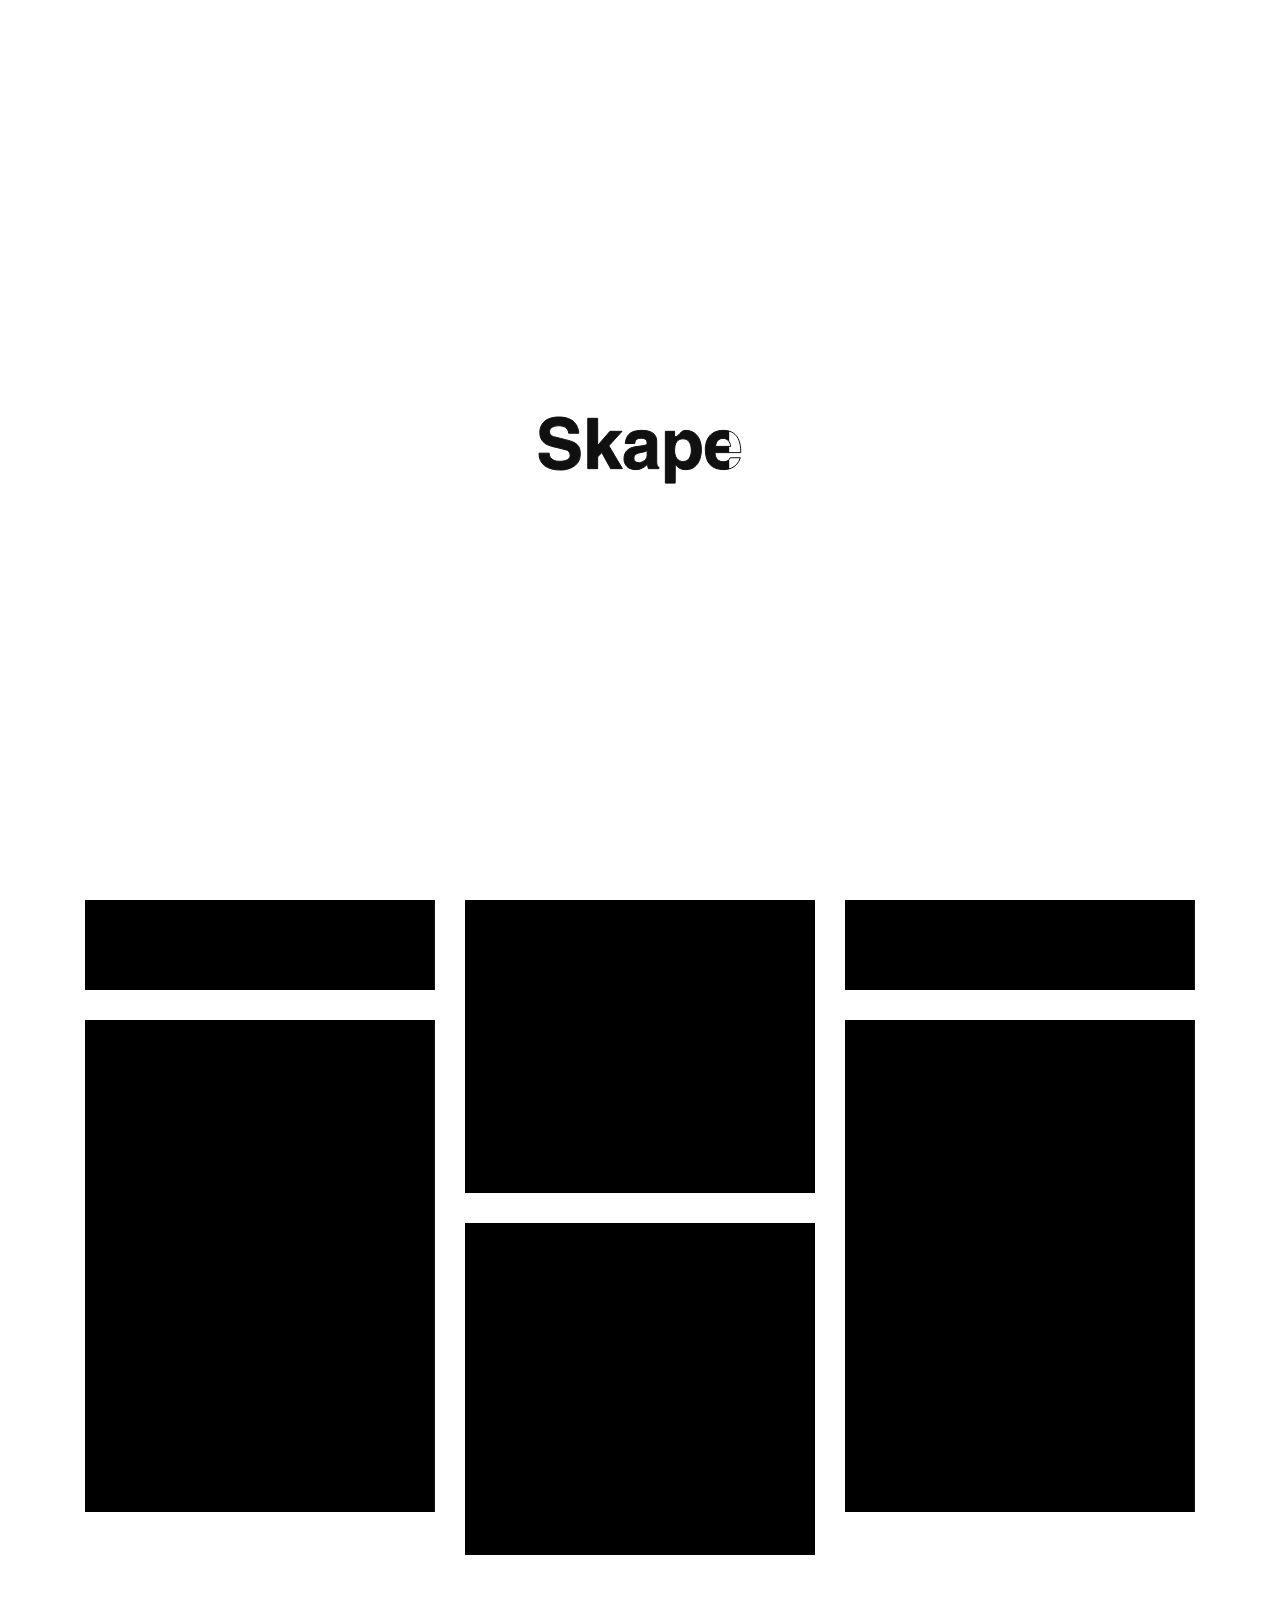
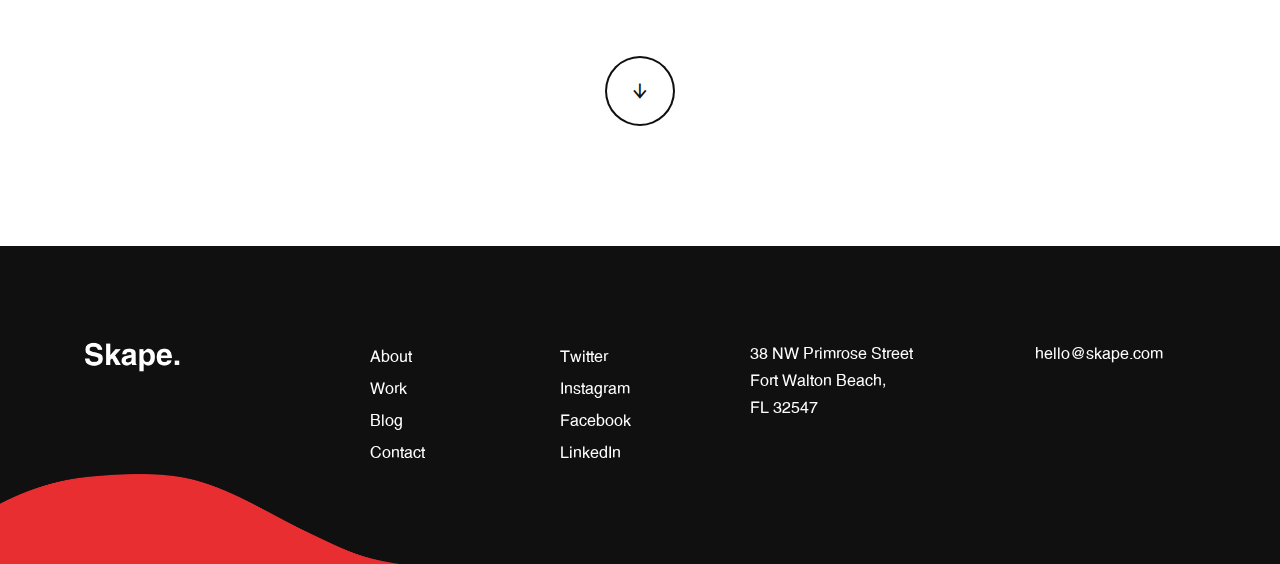
<file: projects.html>
<!DOCTYPE html>
<html class="no-js vlt-is--work-masonry-3-col vlt-is--header-fullscreen vlt-is--footer-style-1 vlt-is--footer-fixed" lang="en">

<head>
	<meta charset="utf-8">
	<title>Skape - Work Masonry 3 Col</title>
	<meta name="description" content="Creative &amp; Modern Agency HTML5 Template">
	<meta http-equiv="X-UA-Compatible" content="IE=edge">
	<meta name="viewport" content="width=device-width, initial-scale=1, maximum-scale=1">
	<!--Favicon-->
	<link rel="icon" type="image/svg" href="assets/img/root/favicon.svg">
	<!--Framework-->
	<link rel="stylesheet" href="assets/css/framework/bootstrap.min.css">
	<!--Fonts-->
	<link rel="stylesheet" href="assets/fonts/Swansea/style.css">
	<link rel="stylesheet" href="assets/fonts/Skape/style.css">
	<link rel="stylesheet" href="assets/fonts/Socicons/socicon.css">
	<!--Plugins-->
	<link rel="stylesheet" href="assets/css/vlt-plugins.min.css">
	<!--Style-->
	<link rel="stylesheet" href="assets/css/vlt-main.min.css">
	<!--Custom-->
	<link rel="stylesheet" href="assets/css/custom.css">
</head>

<body>
	<!--Site preloader-->
	<div class="vlt-site-preloader" data-animate-to="M0 0h202v66H0z"><svg xmlns="http://www.w3.org/2000/svg" xmlns:xlink="http://www.w3.org/1999/xlink" width="204" height="68">
			<defs>
				<path id="a" d="M22.0458984 53.046875c.4101563 0 1.1279297-.0455729 2.1533204-.1367188h.2392578c.797526-.0911458 1.6748046-.2278645 2.6318359-.4101562 1.9596354-.3645833 4.0445964-1.1165365 6.2548828-2.2558594 2.2786458-1.1621094 4.1927083-2.8597005 5.7421875-5.0927734 1.4811198-2.2558594 2.2216797-5.0585938 2.2216797-8.4082031 0-2.9850261-.5126953-5.3434245-1.5380859-7.0751953-1.0253907-1.686198-2.5179037-3.0647787-4.4775391-4.1357422-2.0052083-1.0253907-4.921875-1.9824219-8.75-2.8710938l-4.8876953-1.2646484-7.1435547-1.7431641c-2.6660156-.8430989-3.9990234-2.5634765-3.9990234-5.1611328 0-1.8684896.8886718-3.2926432 2.6660156-4.2724609C14.9365234 9.23990885 16.9417318 8.75 19.1748047 8.75c6.5397135 0 10.0374349 2.4951172 10.4931641 7.4853516h10.0830078c0-.9342448-.0911459-1.8457032-.2734375-2.734375-.1367188-.6608073-.444336-1.640625-.9228516-2.9394532-.7063802-1.91406246-1.7773437-3.66861975-3.2128906-5.26367184-1.389974-1.54947916-3.4407552-2.82552083-6.1523438-3.828125C26.6145833.48990886 23.4814453 0 19.7900391 0c-3.9192709 0-7.3030599.60384115-10.15136722 1.81152344-2.8483073 1.16210937-5.01302084 2.96223958-6.49414063 5.40039062C1.59505208 9.62727865.8203125 12.3046875.8203125 15.2441406c0 3.3496094.72916667 6.0384115 2.1875 8.0664063 1.34440104 1.9596354 3.21289062 3.4749349 5.60546875 4.5458984 2.48372395 1.1165365 5.35481775 1.9710287 8.61328125 2.5634766l4.8193359 1.1279297 5.3320313 1.4697265c.9798177.3190104 1.8570963.8772787 2.6318359 1.6748047.7519532.7519531 1.1279297 1.9026693 1.1279297 3.4521484 0 4.1015626-3.680013 6.1523438-11.0400391 6.1523438-1.7317708 0-3.3496093-.2848307-4.8535156-.8544922-1.5494791-.6152344-2.7571614-1.5152995-3.6230468-2.7001953-.9798178-1.2076823-1.4697266-2.734375-1.4697266-4.5800781H0c0 5.5143229 1.89127604 9.7184245 5.67382812 12.6123047 3.69140626 2.8483073 9.14876298 4.2724609 16.37207028 4.2724609zm36.6064454-1.4013672V39.8876953l4.1357421-4.2724609 8.8867188 16.0302734h11.7578125l-13.569336-22.8320312 13.1591797-14.4921875H70.9570312l-12.3046874 14.21875V1.29882812h-9.8779297V51.6455078h9.8779297zm38.1103515.991211c1.7317708 0 3.2812497-.2392579 4.6484377-.7177735 1.344401-.5240885 2.597656-1.1507161 3.759765-1.8798828 1.116537-.7519531 2.1875-1.6861979 3.212891-2.8027344 0 .6608073.148112 1.5266927.444336 2.5976563.045573.1367187.136719.4329427.273437.8886718.136719.3645834.227865.6722006.273438.9228516h10.493164v-1.4697266c-.888672-.2734374-1.469726-.9000651-1.743164-1.8798828-.273438-.9798177-.410156-2.290039-.410156-3.930664v-20.234375c0-1.4355469-.307617-2.9280599-.922852-4.4775391-.615234-1.640625-2.084961-3.1103515-4.40918-4.4091797-2.278645-1.2532552-5.662434-1.8798828-10.151367-1.8798828-1.640625 0-3.2014971.1367188-4.6826169.4101563-1.5494791.2734375-2.836914.6266276-3.8623047 1.0595703-2.1875.8886718-3.9078776 2.3128255-5.1611328 4.2724609-1.2076823 1.9140625-1.9596354 4.3863932-2.2558594 7.4169922h9.4677735c.2278646-2.0507813.8544922-3.4521484 1.8798828-4.2041016 1.1165365-.7063802 2.6546225-1.0595703 4.6142575-1.0595703 3.919271 0 5.878907 1.5152995 5.878907 4.5458985 0 1.5039062-1.070964 2.4153645-3.212891 2.734375l-9.0234376 1.3330078c-3.1217448.4557291-5.7080078 1.6520182-7.758789 3.5888672-2.0735677 1.891276-3.1103516 4.7054036-3.1103516 8.4423828 0 2.5292969.6380208 4.6142578 1.9140625 6.2548828 1.2076823 1.7317708 2.6774089 2.8938802 4.4091797 3.4863281 1.8229167.6608073 3.6344401.991211 5.4345703.991211zm2.8710938-7.006836c-1.389974 0-2.5292969-.3759766-3.4179688-1.1279297-.8886719-.7063802-1.3330078-1.7317708-1.3330078-3.0761719 0-1.6861979.4671224-2.9508463 1.4013672-3.7939453.9342448-.797526 2.1305338-1.3557942 3.5888672-1.6748047L104.555664 35c1.526693-.3190104 2.711589-.8317057 3.554688-1.5380859V38.28125c0 1.5950521-.467123 2.9736328-1.401368 4.1357422-.934244 1.0709635-2.027994 1.8570963-3.28125 2.3583984-.843099.3190104-1.515299.5354818-2.016601.6494141-.455729.1367187-1.048177.2050781-1.7773439.2050781zm36.5380859 20.5078125l.136719-19.2431641c.31901.5696615.694987 1.1279297 1.127929 1.6748047.136719.2278646.478516.6266276 1.025391 1.1962891.797526.797526 1.879883 1.4697266 3.24707 2.0166016 1.344401.5696614 3.019206.8544922 5.024414.8544922 3.645834 0 6.63086-.9570313 8.955079-2.8710938 2.369791-1.9140625 4.078776-4.4091797 5.126953-7.4853516.524088-1.595052.911458-3.1901041 1.162109-4.7851562.273438-1.640625.42155-3.2470703.444336-4.819336 0-3.1673177-.421549-5.970052-1.264648-8.4082031-.843099-2.4837239-1.959636-4.5117187-3.34961-6.0839843-1.435547-1.5950521-3.098958-2.8027344-4.990234-3.6230469-2.005209-.7975261-3.964844-1.1962891-5.878906-1.1962891-1.253256 0-2.347006.2506511-3.28125.7519531-.888672.5696615-1.86849 1.4127605-2.939454 2.5292969-1.02539 1.0709636-1.891276 1.8912761-2.597656 2.4609375-.615234.4557292-1.355794.6835938-2.221679.6835938h-.307618v-5.46875h-9.228515v51.8164062h9.80957zm8.032227-21.6357422c-2.757162 0-4.876303-1.0253906-6.357422-3.0761719-1.503907-2.0507812-2.25586-4.5686848-2.25586-7.5537109 0-8.0208333 2.779948-12.03125 8.339844-12.03125 2.985026 0 5.126953 1.0709636 6.425781 3.2128906 1.298828 2.1419271 1.959636 4.8876953 1.982422 8.2373047 0 2.8027344-.626627 5.3776042-1.879883 7.7246094-1.344401 2.3242188-3.429362 3.4863281-6.254882 3.4863281zm40.742187 8.1347657c2.529297 0 4.933268-.4671224 7.211914-1.4013672 2.1875-.9342448 4.078776-2.2900391 5.673828-4.0673828 1.549479-1.686198 2.711589-3.828125 3.486328-6.4257813h-10.083007c-.319011 1.1165365-1.082357 2.0621745-2.29004 2.8369141-1.207682.797526-2.54069 1.196289-3.999023 1.196289-2.802734 0-4.978841-.7861328-6.52832-2.3583984-1.595052-1.5494792-2.381185-3.8167318-2.358399-6.8017578h25.668946v-1.7431641c0-3.6914062-.558269-7.0979818-1.674805-10.2197265-1.116537-3.1217448-2.96224-5.616862-5.537109-7.4853516-2.57487-1.8684896-6.004232-2.8027344-10.288086-2.8027344-4.05599 0-7.462565.8886719-10.219727 2.6660156-2.711588 1.7317709-4.671224 4.0559896-5.878906 6.9726563-1.207682 2.9622396-1.811524 6.0498047-1.811524 9.2626953 0 13.5807292 6.20931 20.3710938 18.62793 20.3710938zm6.699219-23.2421876h-15.175781c.70638-5.3092447 3.24707-7.9752604 7.62207-7.9980468 2.050781 0 3.782552.7063802 5.195312 2.1191406 1.389974 1.5494792 2.176107 3.5091146 2.358399 5.8789062z" />
			</defs>
			<g fill="none" fill-rule="evenodd" transform="translate(1 1)">
				<mask id="b" fill="#fff">
					<use xlink:href="#a" />
				</mask>
				<use fill="#FFF" fill-opacity="0" fill-rule="nonzero" stroke="currentColor" xlink:href="#a" />
				<path id="vlt-site-preloader-path" fill="currentColor" d="M0 0h0v66H0z" mask="url(#b)" />
			</g>
		</svg>
	</div>
	<!--Header-->
	<div class="d-none d-lg-block">
		<header class="vlt-header vlt-header--fullscreen">
			<div class="vlt-navbar vlt-navbar--main vlt-navbar--transparent vlt-navbar--sticky">
				<div class="container">
					<div class="vlt-navbar-inner">
						<div class="vlt-navbar-inner--left">
							<div class="d-flex align-items-center justify-content-center h-100">
								<!--Logo--><a class="vlt-navbar-logo" href="index.html"><img class="black" src="assets/img/root/logo-black.png" alt="" style="height: 25px;" loading="lazy"><img class="white" src="assets/img/root/logo-white.png" alt="" style="height: 25px;" loading="lazy"></a>
							</div>
						</div>
						<div class="vlt-navbar-inner--right">
							<div class="d-flex align-items-center justify-content-center h-100">
								<!--Buttons-->
								<div class="vlt-navbar-buttons d-flex align-items-center"><a class="vlt-menu-burger js-fullscreen-menu-toggle" href="#"><span class="line-one"></span><span class="line-two"></span></a></div>
							</div>
						</div>
					</div>
				</div>
			</div>
		</header>
		<nav class="vlt-nav vlt-nav--fullscreen" data-submenu-effect="style-1">
			<div class="vlt-nav--fullscreen__mask"><svg xmlns="http://www.w3.org/2000/svg" width="895" height="267">
					<path fill="none" fill-rule="nonzero" stroke="currentColor" stroke-width="2" d="M376.98 63.08c22.08 0 39.72 4.8 52.92 14.4 13.2 9.6 22.68 22.44 28.44 38.52 5.76 16.08 8.64 33.6 8.64 52.56h0v9H334.86c0 15.36 4.08 27 12.24 34.92 7.92 8.16 19.08 12.24 33.48 12.24 7.44 0 14.28-2.04 20.52-6.12s10.2-9 11.88-14.76h51.84c-4.08 13.44-10.08 24.48-18 33.12-8.16 9.12-17.88 16.08-29.16 20.88-11.76 4.8-24.12 7.2-37.08 7.2-63.84 0-95.76-34.92-95.76-104.76 0-16.56 3.12-32.4 9.36-47.52 6.24-15.12 16.32-27.12 30.24-36 14.16-9.12 31.68-13.68 52.56-13.68zM81.06 1.16l46.44 204.12L174.66 1.16h78.12V260h-50.76V43.28l-.72.72-47.88 216h-53.28L52.98 43.28l-.72.72v216H1.5V1.16h79.56zm295.2 103.32c-22.56 0-35.64 13.68-39.24 41.04h78.12c-.96-12.24-5.04-22.32-12.24-30.24-7.2-7.2-16.08-10.8-26.64-10.8zM550.86 260V150.2c0-12 3.12-22.44 9.36-31.32 6.24-8.64 16.2-12.96 29.88-12.96 14.4 0 23.52 3.36 27.36 10.08 3.84 6.72 5.76 16.08 5.76 28.08V260h50.76V127.16c0-13.44-2.64-24.96-7.92-34.56-5.28-9.36-12.96-16.68-23.04-21.96-10.32-5.04-22.32-7.56-36-7.56-25.92 0-45.36 11.04-58.32 33.12V68.12h-48.6V260h50.76zm235.44 5.04c12.96 0 24.24-2.64 33.84-7.92 9.6-5.28 18-13.2 25.2-23.76V260h47.88V68.12h-50.04V179c0 10.56-1.92 18.96-5.76 25.2-3.84 6.72-8.88 11.4-15.12 14.04-6.48 2.88-12.6 4.32-18.36 4.32-21.6 0-32.4-11.88-32.4-35.64V68.12h-50.76v126.36c0 23.04 6 40.56 18 52.56s27.84 18 47.52 18z" />
				</svg>
			</div>
			<div class="vlt-nav-table">
				<div class="vlt-nav-row">
					<div class="vlt-nav--fullscreen__header">
						<div class="container">
							<div class="d-flex align-items-center justify-content-between">
								<!--Logo--><a class="vlt-navbar-logo" href="index.html"><img src="assets/img/root/logo-black.png" alt="" style="height: 25px;" loading="lazy"></a><a class="vlt-menu-burger js-fullscreen-menu-toggle" href="#"><span class="line-one"></span><span class="line-two"></span></a>
							</div>
						</div>
					</div>
				</div>
				<div class="vlt-nav-row vlt-nav-row--full vlt-nav-row--center">
					<div class="container">
						<div class="vlt-nav--fullscreen__navigation">
							<!--Navigation-->
							<!--Menu-->
							<ul class="sf-menu" data-back-text="Back">
								<li class="menu-item-has-children"><a href="index.html"><span>Home</span></a>
									<ul class="sub-menu">
										<li><a href="homepage-01.html"><span>Home 01</span></a>
										</li>
										<li><a href="homepage-02.html"><span>Home 02</span></a>
										</li>
										<li><a href="homepage-03.html"><span>Home 03</span></a>
										</li>
										<li><a href="homepage-04.html"><span>Home 04</span></a>
										</li>
										<li><a href="homepage-05.html"><span>Home 05</span></a>
										</li>
										<li><a href="homepage-06.html"><span>Home 06</span></a>
										</li>
										<li><a href="homepage-07.html"><span>Home 07</span></a>
										</li>
										<li><a href="homepage-08.html"><span>Home 08</span></a>
										</li>
										<li><a href="homepage-09.html"><span>Home 09</span></a>
										</li>
										<li><a href="homepage-10.html"><span>Home 10</span></a>
										</li>
										<li><a href="homepage-11.html"><span>Home 11</span></a>
										</li>
										<li><a href="homepage-12.html"><span>Home 12</span></a>
										</li>
									</ul>
								</li>
								<li class="menu-item-has-children"><a href="work-asymmetric-01.html"><span>Work</span></a>
									<ul class="sub-menu">
										<li class="menu-item-has-children left"><a href="work-asymmetric-01.html"><span>Asymmetric</span></a>
											<ul class="sub-menu">
												<li><a href="work-asymmetric-01.html"><span>Asymmetric 01</span></a>
												</li>
												<li><a href="work-asymmetric-02.html"><span>Asymmetric 02</span></a>
												</li>
												<li><a href="work-asymmetric-03.html"><span>Asymmetric 03</span></a>
												</li>
											</ul>
										</li>
										<li class="menu-item-has-children left"><a href="work-masonry-1-col.html"><span>Masonry</span></a>
											<ul class="sub-menu">
												<li><a href="work-masonry-1-col.html"><span>Masonry 1 Col</span></a>
												</li>
												<li><a href="work-masonry-2-col.html"><span>Masonry 2 Col</span></a>
												</li>
												<li class=" current-menu-item"><a href="work-masonry-3-col.html"><span>Masonry 3 Col</span></a>
												</li>
												<li><a href="work-masonry-4-col.html"><span>Masonry 4 Col</span></a>
												</li>
											</ul>
										</li>
										<li class="menu-item-has-children left"><a href="work-grid-1-col.html"><span>Grid</span></a>
											<ul class="sub-menu">
												<li><a href="work-grid-1-col.html"><span>Grid 1 Col</span></a>
												</li>
												<li><a href="work-grid-2-col.html"><span>Grid 2 Col</span></a>
												</li>
												<li><a href="work-grid-3-col.html"><span>Grid 3 Col</span></a>
												</li>
												<li><a href="work-grid-4-col.html"><span>Grid 4 Col</span></a>
												</li>
											</ul>
										</li>
										<li class="menu-item-has-children left"><a href="work-wide-1-col.html"><span>Wide</span></a>
											<ul class="sub-menu">
												<li><a href="work-wide-1-col.html"><span>Wide 1 Col</span></a>
												</li>
												<li><a href="work-wide-2-col.html"><span>Wide 2 Col</span></a>
												</li>
												<li><a href="work-wide-3-col.html"><span>Wide 3 Col</span></a>
												</li>
												<li><a href="work-wide-4-col.html"><span>Wide 4 Col</span></a>
												</li>
											</ul>
										</li>
										<li class="menu-item-has-children left"><a href="work-tooltip-01.html"><span>Tooltip</span></a>
											<ul class="sub-menu">
												<li><a href="work-tooltip-01.html"><span>Tooltip 01</span></a>
												</li>
												<li><a href="work-tooltip-02.html"><span>Tooltip 02</span></a>
												</li>
												<li><a href="work-tooltip-02-dark.html"><span>Tooltip 02 Dark</span></a>
												</li>
											</ul>
										</li>
										<li class="menu-item-has-children left"><a href="work-carousel-grid.html"><span>Carousel</span></a>
											<ul class="sub-menu">
												<li><a href="work-carousel-grid.html"><span>Carousel Grid</span></a>
												</li>
												<li><a href="work-carousel-masonry.html"><span>Carousel Masonry</span></a>
												</li>
												<li><a href="work-carousel-wide.html"><span>Carousel Wide</span></a>
												</li>
											</ul>
										</li>
										<li class="menu-item-has-children left"><a href="single-work-01.html"><span>Single Work</span></a>
											<ul class="sub-menu">
												<li><a href="single-work-01.html"><span>Work 01</span></a>
												</li>
												<li><a href="single-work-02.html"><span>Work 02</span></a>
												</li>
												<li><a href="single-work-03.html"><span>Work 03</span></a>
												</li>
												<li><a href="single-work-04.html"><span>Work 04</span></a>
												</li>
											</ul>
										</li>
									</ul>
								</li>
								<li class="menu-item-has-children left"><a href="about-us.html"><span>Pages</span></a>
									<ul class="sub-menu">
										<li class="menu-item-has-children left"><a href="about-us.html"><span>About</span></a>
											<ul class="sub-menu">
												<li><a href="about-us.html"><span>About Us</span></a>
												</li>
												<li><a href="about-me.html"><span>About Me</span></a>
												</li>
											</ul>
										</li>
										<li class="menu-item-has-children left"><a href="services-01.html"><span>Services</span></a>
											<ul class="sub-menu">
												<li><a href="services-01.html"><span>Services 01</span></a>
												</li>
												<li><a href="services-02.html"><span>Services 02</span></a>
												</li>
												<li><a href="service-single.html"><span>Service Single</span></a>
												</li>
											</ul>
										</li>
										<li><a href="careers.html"><span>Careers</span></a>
										</li>
										<li><a href="careers-single.html"><span>Careers Single</span></a>
										</li>
										<li><a href="our-team.html"><span>Our Team</span></a>
										</li>
										<li><a href="coming-soon.html"><span>Coming Soon</span></a>
										</li>
										<li><a href="page-404.html"><span>Page 404</span></a>
										</li>
									</ul>
								</li>
								<li class="menu-item-has-children left"><a href="blog-grid-1-col.html"><span>Blog</span></a>
									<ul class="sub-menu">
										<li class="menu-item-has-children left"><a href="blog-grid-1-col.html"><span>Grid</span></a>
											<ul class="sub-menu">
												<li><a href="blog-grid-1-col.html"><span>Grid 1 Col</span></a>
												</li>
												<li><a href="blog-grid-2-col.html"><span>Grid 2 Col</span></a>
												</li>
												<li><a href="blog-grid-3-col.html"><span>Grid 3 Col</span></a>
												</li>
												<li><a href="blog-grid-4-col.html"><span>Grid 4 Col</span></a>
												</li>
											</ul>
										</li>
										<li class="menu-item-has-children left"><a href="blog-masonry-2-col.html"><span>Masonry</span></a>
											<ul class="sub-menu">
												<li><a href="blog-masonry-2-col.html"><span>Masonry 2 Col</span></a>
												</li>
												<li><a href="blog-masonry-3-col.html"><span>Masonry 3 Col</span></a>
												</li>
												<li><a href="blog-masonry-4-col.html"><span>Masonry 4 Col</span></a>
												</li>
											</ul>
										</li>
										<li><a href="blog-listing.html"><span>Listing</span></a>
										</li>
										<li><a href="blog-right-sidebar.html"><span>Right Sidebar</span></a>
										</li>
										<li><a href="blog-tooltip.html"><span>Tooltip</span></a>
										</li>
										<li class="menu-item-has-children left"><a href="single-post-01.html"><span>Single Post</span></a>
											<ul class="sub-menu">
												<li><a href="single-post-01.html"><span>Post 01</span></a>
												</li>
												<li><a href="single-post-02.html"><span>Post 02</span></a>
												</li>
												<li><a href="single-post-03.html"><span>Post 03</span></a>
												</li>
												<li><a href="single-post-04.html"><span>Post 04</span></a>
												</li>
											</ul>
										</li>
									</ul>
								</li>
								<li class="menu-item-has-children left"><a href="contact-01.html"><span>Contact</span></a>
									<ul class="sub-menu">
										<li><a href="contact-01.html"><span>Contact 01</span></a>
										</li>
										<li><a href="contact-02.html"><span>Contact 02</span></a>
										</li>
									</ul>
								</li>
							</ul>
						</div>
					</div>
				</div>
				<div class="vlt-nav-row">
					<div class="vlt-nav--fullscreen__footer">
						<div class="container">
							<div class="d-flex justify-content-between align-items-end">
								<!--Widget-->
								<div class="vlt-widget vlt-widget--socials"><a class="vlt-social-icon vlt-social-icon--style-1" href="#">Fb.</a><a class="vlt-social-icon vlt-social-icon--style-1" href="#">Tw.</a><a class="vlt-social-icon vlt-social-icon--style-1" href="#">In.</a><a class="vlt-social-icon vlt-social-icon--style-1" href="#">Ln.</a></div>
								<!--Widget-->
								<div class="vlt-widget vlt-widget--html">
									<div class="text-right">
										<!--Simple link--><a class="vlt-simple-link vlt-simple-link--sm" href="mailto:hello@skape.com" target="_self">hello@skape.com</a><br>
										<!--Simple link--><a class="vlt-simple-link vlt-simple-link--sm" href="tel:8589235899" target="_self">858-923-5899</a>
									</div>
								</div>
							</div>
						</div>
					</div>
				</div>
			</div>
		</nav>
	</div>
	<div class="d-lg-none d-sm-block">
		<header class="vlt-header vlt-header--fullscreen">
			<div class="vlt-navbar vlt-navbar--main vlt-navbar--transparent vlt-navbar--sticky vlt-navbar--transparent vlt-navbar--sticky">
				<div class="container">
					<div class="vlt-navbar-inner">
						<div class="vlt-navbar-inner--left">
							<div class="d-flex align-items-center justify-content-center h-100">
								<!--Logo--><a class="vlt-navbar-logo" href="index.html"><img class="black" src="assets/img/root/logo-black.png" alt="" style="height: 25px;" loading="lazy"><img class="white" src="assets/img/root/logo-white.png" alt="" style="height: 25px;" loading="lazy"></a>
							</div>
						</div>
						<div class="vlt-navbar-inner--right">
							<div class="d-flex align-items-center justify-content-center h-100">
								<!--Buttons-->
								<div class="vlt-navbar-buttons d-flex align-items-center"><a class="vlt-menu-burger js-fullscreen-menu-toggle" href="#"><span class="line-one"></span><span class="line-two"></span></a></div>
							</div>
						</div>
					</div>
				</div>
			</div>
		</header>
		<nav class="vlt-nav vlt-nav--fullscreen" data-submenu-effect="style-1">
			<div class="vlt-nav--fullscreen__mask"><svg xmlns="http://www.w3.org/2000/svg" width="895" height="267">
					<path fill="none" fill-rule="nonzero" stroke="currentColor" stroke-width="2" d="M376.98 63.08c22.08 0 39.72 4.8 52.92 14.4 13.2 9.6 22.68 22.44 28.44 38.52 5.76 16.08 8.64 33.6 8.64 52.56h0v9H334.86c0 15.36 4.08 27 12.24 34.92 7.92 8.16 19.08 12.24 33.48 12.24 7.44 0 14.28-2.04 20.52-6.12s10.2-9 11.88-14.76h51.84c-4.08 13.44-10.08 24.48-18 33.12-8.16 9.12-17.88 16.08-29.16 20.88-11.76 4.8-24.12 7.2-37.08 7.2-63.84 0-95.76-34.92-95.76-104.76 0-16.56 3.12-32.4 9.36-47.52 6.24-15.12 16.32-27.12 30.24-36 14.16-9.12 31.68-13.68 52.56-13.68zM81.06 1.16l46.44 204.12L174.66 1.16h78.12V260h-50.76V43.28l-.72.72-47.88 216h-53.28L52.98 43.28l-.72.72v216H1.5V1.16h79.56zm295.2 103.32c-22.56 0-35.64 13.68-39.24 41.04h78.12c-.96-12.24-5.04-22.32-12.24-30.24-7.2-7.2-16.08-10.8-26.64-10.8zM550.86 260V150.2c0-12 3.12-22.44 9.36-31.32 6.24-8.64 16.2-12.96 29.88-12.96 14.4 0 23.52 3.36 27.36 10.08 3.84 6.72 5.76 16.08 5.76 28.08V260h50.76V127.16c0-13.44-2.64-24.96-7.92-34.56-5.28-9.36-12.96-16.68-23.04-21.96-10.32-5.04-22.32-7.56-36-7.56-25.92 0-45.36 11.04-58.32 33.12V68.12h-48.6V260h50.76zm235.44 5.04c12.96 0 24.24-2.64 33.84-7.92 9.6-5.28 18-13.2 25.2-23.76V260h47.88V68.12h-50.04V179c0 10.56-1.92 18.96-5.76 25.2-3.84 6.72-8.88 11.4-15.12 14.04-6.48 2.88-12.6 4.32-18.36 4.32-21.6 0-32.4-11.88-32.4-35.64V68.12h-50.76v126.36c0 23.04 6 40.56 18 52.56s27.84 18 47.52 18z" />
				</svg>
			</div>
			<div class="vlt-nav-table">
				<div class="vlt-nav-row">
					<div class="vlt-nav--fullscreen__header">
						<div class="container">
							<div class="d-flex align-items-center justify-content-between">
								<!--Logo--><a class="vlt-navbar-logo" href="index.html"><img src="assets/img/root/logo-black.png" alt="" style="height: 25px;" loading="lazy"></a><a class="vlt-menu-burger js-fullscreen-menu-toggle" href="#"><span class="line-one"></span><span class="line-two"></span></a>
							</div>
						</div>
					</div>
				</div>
				<div class="vlt-nav-row vlt-nav-row--full vlt-nav-row--center">
					<div class="container">
						<div class="vlt-nav--fullscreen__navigation">
							<!--Navigation-->
							<!--Menu-->
							<ul class="sf-menu" data-back-text="Back">
								<li class="menu-item-has-children"><a href="index.html"><span>Home</span></a>
									<ul class="sub-menu">
										<li><a href="homepage-01.html"><span>Home 01</span></a>
										</li>
										<li><a href="homepage-02.html"><span>Home 02</span></a>
										</li>
										<li><a href="homepage-03.html"><span>Home 03</span></a>
										</li>
										<li><a href="homepage-04.html"><span>Home 04</span></a>
										</li>
										<li><a href="homepage-05.html"><span>Home 05</span></a>
										</li>
										<li><a href="homepage-06.html"><span>Home 06</span></a>
										</li>
										<li><a href="homepage-07.html"><span>Home 07</span></a>
										</li>
										<li><a href="homepage-08.html"><span>Home 08</span></a>
										</li>
										<li><a href="homepage-09.html"><span>Home 09</span></a>
										</li>
										<li><a href="homepage-10.html"><span>Home 10</span></a>
										</li>
										<li><a href="homepage-11.html"><span>Home 11</span></a>
										</li>
										<li><a href="homepage-12.html"><span>Home 12</span></a>
										</li>
									</ul>
								</li>
								<li class="menu-item-has-children"><a href="work-asymmetric-01.html"><span>Work</span></a>
									<ul class="sub-menu">
										<li class="menu-item-has-children left"><a href="work-asymmetric-01.html"><span>Asymmetric</span></a>
											<ul class="sub-menu">
												<li><a href="work-asymmetric-01.html"><span>Asymmetric 01</span></a>
												</li>
												<li><a href="work-asymmetric-02.html"><span>Asymmetric 02</span></a>
												</li>
												<li><a href="work-asymmetric-03.html"><span>Asymmetric 03</span></a>
												</li>
											</ul>
										</li>
										<li class="menu-item-has-children left"><a href="work-masonry-1-col.html"><span>Masonry</span></a>
											<ul class="sub-menu">
												<li><a href="work-masonry-1-col.html"><span>Masonry 1 Col</span></a>
												</li>
												<li><a href="work-masonry-2-col.html"><span>Masonry 2 Col</span></a>
												</li>
												<li class=" current-menu-item"><a href="work-masonry-3-col.html"><span>Masonry 3 Col</span></a>
												</li>
												<li><a href="work-masonry-4-col.html"><span>Masonry 4 Col</span></a>
												</li>
											</ul>
										</li>
										<li class="menu-item-has-children left"><a href="work-grid-1-col.html"><span>Grid</span></a>
											<ul class="sub-menu">
												<li><a href="work-grid-1-col.html"><span>Grid 1 Col</span></a>
												</li>
												<li><a href="work-grid-2-col.html"><span>Grid 2 Col</span></a>
												</li>
												<li><a href="work-grid-3-col.html"><span>Grid 3 Col</span></a>
												</li>
												<li><a href="work-grid-4-col.html"><span>Grid 4 Col</span></a>
												</li>
											</ul>
										</li>
										<li class="menu-item-has-children left"><a href="work-wide-1-col.html"><span>Wide</span></a>
											<ul class="sub-menu">
												<li><a href="work-wide-1-col.html"><span>Wide 1 Col</span></a>
												</li>
												<li><a href="work-wide-2-col.html"><span>Wide 2 Col</span></a>
												</li>
												<li><a href="work-wide-3-col.html"><span>Wide 3 Col</span></a>
												</li>
												<li><a href="work-wide-4-col.html"><span>Wide 4 Col</span></a>
												</li>
											</ul>
										</li>
										<li class="menu-item-has-children left"><a href="work-tooltip-01.html"><span>Tooltip</span></a>
											<ul class="sub-menu">
												<li><a href="work-tooltip-01.html"><span>Tooltip 01</span></a>
												</li>
												<li><a href="work-tooltip-02.html"><span>Tooltip 02</span></a>
												</li>
												<li><a href="work-tooltip-02-dark.html"><span>Tooltip 02 Dark</span></a>
												</li>
											</ul>
										</li>
										<li class="menu-item-has-children left"><a href="work-carousel-grid.html"><span>Carousel</span></a>
											<ul class="sub-menu">
												<li><a href="work-carousel-grid.html"><span>Carousel Grid</span></a>
												</li>
												<li><a href="work-carousel-masonry.html"><span>Carousel Masonry</span></a>
												</li>
												<li><a href="work-carousel-wide.html"><span>Carousel Wide</span></a>
												</li>
											</ul>
										</li>
										<li class="menu-item-has-children left"><a href="single-work-01.html"><span>Single Work</span></a>
											<ul class="sub-menu">
												<li><a href="single-work-01.html"><span>Work 01</span></a>
												</li>
												<li><a href="single-work-02.html"><span>Work 02</span></a>
												</li>
												<li><a href="single-work-03.html"><span>Work 03</span></a>
												</li>
												<li><a href="single-work-04.html"><span>Work 04</span></a>
												</li>
											</ul>
										</li>
									</ul>
								</li>
								<li class="menu-item-has-children left"><a href="about-us.html"><span>Pages</span></a>
									<ul class="sub-menu">
										<li class="menu-item-has-children left"><a href="about-us.html"><span>About</span></a>
											<ul class="sub-menu">
												<li><a href="about-us.html"><span>About Us</span></a>
												</li>
												<li><a href="about-me.html"><span>About Me</span></a>
												</li>
											</ul>
										</li>
										<li class="menu-item-has-children left"><a href="services-01.html"><span>Services</span></a>
											<ul class="sub-menu">
												<li><a href="services-01.html"><span>Services 01</span></a>
												</li>
												<li><a href="services-02.html"><span>Services 02</span></a>
												</li>
												<li><a href="service-single.html"><span>Service Single</span></a>
												</li>
											</ul>
										</li>
										<li><a href="careers.html"><span>Careers</span></a>
										</li>
										<li><a href="careers-single.html"><span>Careers Single</span></a>
										</li>
										<li><a href="our-team.html"><span>Our Team</span></a>
										</li>
										<li><a href="coming-soon.html"><span>Coming Soon</span></a>
										</li>
										<li><a href="page-404.html"><span>Page 404</span></a>
										</li>
									</ul>
								</li>
								<li class="menu-item-has-children left"><a href="blog-grid-1-col.html"><span>Blog</span></a>
									<ul class="sub-menu">
										<li class="menu-item-has-children left"><a href="blog-grid-1-col.html"><span>Grid</span></a>
											<ul class="sub-menu">
												<li><a href="blog-grid-1-col.html"><span>Grid 1 Col</span></a>
												</li>
												<li><a href="blog-grid-2-col.html"><span>Grid 2 Col</span></a>
												</li>
												<li><a href="blog-grid-3-col.html"><span>Grid 3 Col</span></a>
												</li>
												<li><a href="blog-grid-4-col.html"><span>Grid 4 Col</span></a>
												</li>
											</ul>
										</li>
										<li class="menu-item-has-children left"><a href="blog-masonry-2-col.html"><span>Masonry</span></a>
											<ul class="sub-menu">
												<li><a href="blog-masonry-2-col.html"><span>Masonry 2 Col</span></a>
												</li>
												<li><a href="blog-masonry-3-col.html"><span>Masonry 3 Col</span></a>
												</li>
												<li><a href="blog-masonry-4-col.html"><span>Masonry 4 Col</span></a>
												</li>
											</ul>
										</li>
										<li><a href="blog-listing.html"><span>Listing</span></a>
										</li>
										<li><a href="blog-right-sidebar.html"><span>Right Sidebar</span></a>
										</li>
										<li><a href="blog-tooltip.html"><span>Tooltip</span></a>
										</li>
										<li class="menu-item-has-children left"><a href="single-post-01.html"><span>Single Post</span></a>
											<ul class="sub-menu">
												<li><a href="single-post-01.html"><span>Post 01</span></a>
												</li>
												<li><a href="single-post-02.html"><span>Post 02</span></a>
												</li>
												<li><a href="single-post-03.html"><span>Post 03</span></a>
												</li>
												<li><a href="single-post-04.html"><span>Post 04</span></a>
												</li>
											</ul>
										</li>
									</ul>
								</li>
								<li class="menu-item-has-children left"><a href="contact-01.html"><span>Contact</span></a>
									<ul class="sub-menu">
										<li><a href="contact-01.html"><span>Contact 01</span></a>
										</li>
										<li><a href="contact-02.html"><span>Contact 02</span></a>
										</li>
									</ul>
								</li>
							</ul>
						</div>
					</div>
				</div>
				<div class="vlt-nav-row">
					<div class="vlt-gap-60"></div>
				</div>
			</div>
		</nav>
	</div>
	<!--Site overlay-->
	<div class="vlt-site-overlay"></div>
	<!--Main-->
	<main class="vlt-main">
		<!--Page content-->
		<div class="vlt-page-content">
			<!--Page title-->
			<div class="vlt-page-title vlt-page-title--style-4">
				<div class="container">
					<div class="row">
						<div class="col-md-7 offset-md-1">
							<h1 class="vlt-page-title__title">Projects
							</h1>
						</div>
						<div class="col-md-3 offset-md-1">
							<div class="vlt-page-title__phantom-title lax" data-lax-translate-x="0 0, vw (vw*0.5)" data-lax-opacity="1 1, 250 0" data-lax-anchor=".vlt-page-title">Portfolio
							</div>
						</div>
					</div>
				</div>
			</div>
			<div id="content"></div>
			<!--Section-->
			<section>
				<div class="vlt-gap-120"></div>
				<div class="container">
					<div class="text-center">
						<ul class="vlt-isotope-filters" id="vlt-filter-portfolio-06">
							<li class="active" data-filter="*"><span>All</span></li>
							<li data-filter=".filter-branding"><span>Branding</span></li>
							<li data-filter=".filter-design"><span>Design</span></li>
							<li data-filter=".filter-photography"><span>Photography</span></li>
							<li data-filter=".filter-marketing"><span>Marketing</span></li>
						</ul>
					</div>
					<div class="vlt-gap-90"></div>
					<div class="vlt-isotope-grid" data-columns="3" data-layout="masonry" data-x-gap="30|30" data-y-gap="30|30" data-controls="#vlt-filter-portfolio-06" data-load-more-selector="#vlt-load-more-portfolio-06">
						<div class="grid-sizer"></div>
						<div class=" grid-item filter-design">
							<!--Portfolio item-->
							<article class="vlt-work vlt-work--style-2">
								<div class="vlt-work__media"><a class="vlt-work__link has-cursor" href="#"></a><img src="assets/img/portfolio/masonry/masonry-4-col-1.png" alt="" loading="lazy">
								</div>
								<div class="vlt-work__meta">
									<h5 class="vlt-work__title">Composition
									</h5><span class="vlt-work__category">Design</span>
								</div>
							</article>
						</div>
						<div class=" grid-item filter-photography">
							<!--Portfolio item-->
							<article class="vlt-work vlt-work--style-2">
								<div class="vlt-work__media"><a class="vlt-work__link has-cursor" href="#"></a><img src="assets/img/portfolio/masonry/masonry-4-col-2.png" alt="" loading="lazy">
								</div>
								<div class="vlt-work__meta">
									<h5 class="vlt-work__title">Photography
									</h5><span class="vlt-work__category">Photography</span>
								</div>
							</article>
						</div>
						<div class=" grid-item filter-branding">
							<!--Portfolio item-->
							<article class="vlt-work vlt-work--style-2">
								<div class="vlt-work__media"><a class="vlt-work__link has-cursor" href="#"></a><img src="assets/img/portfolio/masonry/masonry-4-col-3.png" alt="" loading="lazy">
								</div>
								<div class="vlt-work__meta">
									<h5 class="vlt-work__title">Packaging
									</h5><span class="vlt-work__category">Branding</span>
								</div>
							</article>
						</div>
						<div class=" grid-item filter-marketing">
							<!--Portfolio item-->
							<article class="vlt-work vlt-work--style-2">
								<div class="vlt-work__media"><a class="vlt-work__link has-cursor" href="#"></a><img src="assets/img/portfolio/masonry/masonry-4-col-4.png" alt="" loading="lazy">
								</div>
								<div class="vlt-work__meta">
									<h5 class="vlt-work__title">Fashion Photo
									</h5><span class="vlt-work__category">Marketing</span>
								</div>
							</article>
						</div>
						<div class=" grid-item filter-photography">
							<!--Portfolio item-->
							<article class="vlt-work vlt-work--style-2">
								<div class="vlt-work__media"><a class="vlt-work__link has-cursor" href="#"></a><img src="assets/img/portfolio/masonry/masonry-4-col-6.png" alt="" loading="lazy">
								</div>
								<div class="vlt-work__meta">
									<h5 class="vlt-work__title">Creative Portrait
									</h5><span class="vlt-work__category">Photography</span>
								</div>
							</article>
						</div>
						<div class=" grid-item filter-marketing">
							<!--Portfolio item-->
							<article class="vlt-work vlt-work--style-2">
								<div class="vlt-work__media"><a class="vlt-work__link has-cursor" href="#"></a><img src="assets/img/portfolio/masonry/masonry-4-col-8.png" alt="" loading="lazy">
								</div>
								<div class="vlt-work__meta">
									<h5 class="vlt-work__title">Marketing Photo
									</h5><span class="vlt-work__category">Marketing</span>
								</div>
							</article>
						</div>
						<div class=" grid-item filter-branding">
							<!--Portfolio item-->
							<article class="vlt-work vlt-work--style-2">
								<div class="vlt-work__media"><a class="vlt-work__link has-cursor" href="#"></a><img src="assets/img/portfolio/masonry/masonry-4-col-5.png" alt="" loading="lazy">
								</div>
								<div class="vlt-work__meta">
									<h5 class="vlt-work__title">Inspiration
									</h5><span class="vlt-work__category">Branding</span>
								</div>
							</article>
						</div>
					</div>
					<div class="vlt-gap-100"></div>
					<div class="text-center">
						<div id="vlt-load-more-portfolio-06"><a class="vlt-isotope-load-more" href="ajax/portfolio-06-load-more.html"><i class="icon-arrow-down"></i></a></div>
					</div>
				</div>
				<div class="vlt-gap-120"></div>
			</section>
		</div>
	</main>
	<!--Footer-->
	<footer class="vlt-footer vlt-footer--style-1 vlt-footer--fixed">
		<div class="container">
			<div class="row">
				<div class="col-lg-3">
					<!--Widget-->
					<div class="vlt-widget vlt-widget--html vlt-widget--white"><a href="index.html"><img src="assets/img/root/logo-white.png" alt="" style="height: 30px;" loading="lazy"></a></div>
				</div>
				<div class="col-lg-2 col-sm-6">
					<!--Widget-->
					<div class="vlt-widget vlt-widget--text vlt-widget--white">
						<ul>
							<li><a href="#">About</a></li>
							<li><a href="#">Work</a></li>
							<li><a href="#">Blog</a></li>
							<li><a href="#">Contact</a></li>
						</ul>
					</div>
				</div>
				<div class="col-lg-2 col-sm-6">
					<!--Widget-->
					<div class="vlt-widget vlt-widget--text vlt-widget--white">
						<ul>
							<li><a href="#">Twitter</a></li>
							<li><a href="#">Instagram</a></li>
							<li><a href="#">Facebook</a></li>
							<li><a href="#">LinkedIn</a></li>
						</ul>
					</div>
				</div>
				<div class="col-lg-3 col-sm-6">
					<!--Widget-->
					<div class="vlt-widget vlt-widget--text vlt-widget--white">
						<p>38 NW Primrose Street <br>Fort Walton Beach, <br>FL 32547</p>
					</div>
				</div>
				<div class="col-lg-2 col-sm-6">
					<!--Widget-->
					<div class="vlt-widget vlt-widget--text vlt-widget--white"><a href="mailto:hello@skape.com">hello@skape.com</a></div>
				</div>
			</div>
		</div>
	</footer>
	<!--Cursor-->
	<div class="vlt-cursor">
		<div class="outer">
			<div class="circle"></div>
		</div>
		<div class="inner">
			<div class="icon"><i class="icon-arrow-top-right"></i></div>
		</div>
	</div>
	<!--Libs-->
	<script src="assets/vendors/jquery-3.5.1.min.js"></script>
	<script src="assets/scripts/vlt-plugins.min.js"></script>
	<script src="assets/scripts/vlt-helpers.js"></script>
	<script src="assets/scripts/vlt-controllers.min.js"></script>
</body>

</html>
</file>
<file: assets/fonts/Swansea/style.css>
@font-face {
	font-family: 'Swansea';
	src: url('swansea-webfont.woff2') format('woff2'),
		url('swansea-webfont.woff') format('woff');
	font-weight: normal;
	font-style: normal;
}

@font-face {
	font-family: 'Swansea';
	src: url('swansea_bold-webfont.woff2') format('woff2'),
		url('swansea_bold-webfont.woff') format('woff');
	font-weight: 700;
	font-style: normal;
}
</file>
<file: assets/fonts/Skape/style.css>
@font-face {
  font-family: 'Skape';
  src: url('fonts/Skape.eot?3bmeia');
  src: url('fonts/Skape.eot?3bmeia#iefix') format('embedded-opentype'),
    url('fonts/Skape.ttf?3bmeia') format('truetype'),
    url('fonts/Skape.woff?3bmeia') format('woff'),
    url('fonts/Skape.svg?3bmeia#Skape') format('svg');
  font-weight: normal;
  font-style: normal;
  font-display: block;
}

[class^="icon-"],
[class*=" icon-"] {
  /* use !important to prevent issues with browser extensions that change fonts */
  font-family: 'Skape' !important;
  speak: never;
  font-style: normal;
  font-weight: normal;
  font-variant: normal;
  text-transform: none;
  line-height: 1;

  /* Better Font Rendering =========== */
  -webkit-font-smoothing: antialiased;
  -moz-osx-font-smoothing: grayscale;
}

.icon-page:before {
  content: "\e901";
}

.icon-clean:before {
  content: "\e922";
}

.icon-update:before {
  content: "\e923";
}

.icon-menu {
  font-size: 75%;
}

.icon-menu:before {
  content: "\e924";
}

.icon-time:before {
  content: "\e925";
}

.icon-heart-2:before {
  content: "\e900";
}

.icon-search-2:before {
  content: "\e921";
}

.icon-heart:before {
  content: "\e902";
}

.icon-quote:before {
  content: "\e903";
}

.icon-reply:before {
  content: "\e904";
}

.icon-search:before {
  content: "\e905";
}

.icon-corner-down-right:before {
  content: "\e906";
}

.icon-cross:before {
  content: "\e907";
}

.icon-plus:before {
  content: "\e908";
}

.icon-toolbox:before {
  content: "\e909";
}

.icon-star:before {
  content: "\e90a";
}

.icon-reward:before {
  content: "\e90b";
}

.icon-protactor:before {
  content: "\e90c";
}

.icon-play:before {
  content: "\e90d";
}

.icon-pin:before {
  content: "\e90e";
}

.icon-paint-bucket:before {
  content: "\e90f";
}

.icon-layers:before {
  content: "\e910";
}

.icon-image:before {
  content: "\e911";
}

.icon-helmet:before {
  content: "\e912";
}

.icon-grid:before {
  content: "\e913";
}

.icon-focus:before {
  content: "\e914";
}

.icon-envelope:before {
  content: "\e915";
}

.icon-drill:before {
  content: "\e916";
}

.icon-drawing-tools:before {
  content: "\e917";
}

.icon-check:before {
  content: "\e918";
}

.icon-case:before {
  content: "\e919";
}

.icon-camera:before {
  content: "\e91a";
}

.icon-box:before {
  content: "\e91b";
}

.icon-arrow-top-right:before {
  content: "\e91c";
}

.icon-arrow-right:before {
  content: "\e91d";
}

.icon-arrow-left:before {
  content: "\e91e";
}

.icon-arrow-down:before {
  content: "\e91f";
}

.icon-anchor:before {
  content: "\e920";
}
</file>
<file: assets/fonts/Socicons/socicon.css>
@font-face {
  font-family: 'Socicon';
  src:  url('Socicon.eot?484r1f');
  src:  url('Socicon.eot?484r1f#iefix') format('embedded-opentype'),
    url('Socicon.woff2?484r1f') format('woff2'),
    url('Socicon.ttf?484r1f') format('truetype'),
    url('Socicon.woff?484r1f') format('woff'),
    url('Socicon.svg?484r1f#Socicon') format('svg');
  font-weight: normal;
  font-style: normal;
}

[class^="socicon-"] {
  /* use !important to prevent issues with browser extensions that change fonts */
  font-family: 'Socicon' !important;
  display: inline-block;
  font-style: normal;
  font-variant: normal;
  text-rendering: auto;
  line-height: 1;

  /* Better Font Rendering =========== */
  -webkit-font-smoothing: antialiased;
  -moz-osx-font-smoothing: grayscale;
}

.socicon-fw {
	text-align: center;
	width: 1.25em;
}

.socicon-internet:before {
  content: "\e957";
}
.socicon-moddb:before {
  content: "\e94b";
}
.socicon-indiedb:before {
  content: "\e94c";
}
.socicon-traxsource:before {
  content: "\e94d";
}
.socicon-gamefor:before {
  content: "\e94e";
}
.socicon-pixiv:before {
  content: "\e94f";
}
.socicon-myanimelist:before {
  content: "\e950";
}
.socicon-blackberry:before {
  content: "\e951";
}
.socicon-wickr:before {
  content: "\e952";
}
.socicon-spip:before {
  content: "\e953";
}
.socicon-napster:before {
  content: "\e954";
}
.socicon-beatport:before {
  content: "\e955";
}
.socicon-hackerone:before {
  content: "\e956";
}
.socicon-hackernews:before {
  content: "\e946";
}
.socicon-smashwords:before {
  content: "\e947";
}
.socicon-kobo:before {
  content: "\e948";
}
.socicon-bookbub:before {
  content: "\e949";
}
.socicon-mailru:before {
  content: "\e94a";
}
.socicon-gitlab:before {
  content: "\e945";
}
.socicon-instructables:before {
  content: "\e944";
}
.socicon-portfolio:before {
  content: "\e943";
}
.socicon-codered:before {
  content: "\e940";
}
.socicon-origin:before {
  content: "\e941";
}
.socicon-nextdoor:before {
  content: "\e942";
}
.socicon-udemy:before {
  content: "\e93f";
}
.socicon-livemaster:before {
  content: "\e93e";
}
.socicon-crunchbase:before {
  content: "\e93b";
}
.socicon-homefy:before {
  content: "\e93c";
}
.socicon-calendly:before {
  content: "\e93d";
}
.socicon-realtor:before {
  content: "\e90f";
}
.socicon-tidal:before {
  content: "\e910";
}
.socicon-qobuz:before {
  content: "\e911";
}
.socicon-natgeo:before {
  content: "\e912";
}
.socicon-mastodon:before {
  content: "\e913";
}
.socicon-unsplash:before {
  content: "\e914";
}
.socicon-homeadvisor:before {
  content: "\e915";
}
.socicon-angieslist:before {
  content: "\e916";
}
.socicon-codepen:before {
  content: "\e917";
}
.socicon-slack:before {
  content: "\e918";
}
.socicon-openaigym:before {
  content: "\e919";
}
.socicon-logmein:before {
  content: "\e91a";
}
.socicon-fiverr:before {
  content: "\e91b";
}
.socicon-gotomeeting:before {
  content: "\e91c";
}
.socicon-aliexpress:before {
  content: "\e91d";
}
.socicon-guru:before {
  content: "\e91e";
}
.socicon-appstore:before {
  content: "\e91f";
}
.socicon-homes:before {
  content: "\e920";
}
.socicon-zoom:before {
  content: "\e921";
}
.socicon-alibaba:before {
  content: "\e922";
}
.socicon-craigslist:before {
  content: "\e923";
}
.socicon-wix:before {
  content: "\e924";
}
.socicon-redfin:before {
  content: "\e925";
}
.socicon-googlecalendar:before {
  content: "\e926";
}
.socicon-shopify:before {
  content: "\e927";
}
.socicon-freelancer:before {
  content: "\e928";
}
.socicon-seedrs:before {
  content: "\e929";
}
.socicon-bing:before {
  content: "\e92a";
}
.socicon-doodle:before {
  content: "\e92b";
}
.socicon-bonanza:before {
  content: "\e92c";
}
.socicon-squarespace:before {
  content: "\e92d";
}
.socicon-toptal:before {
  content: "\e92e";
}
.socicon-gust:before {
  content: "\e92f";
}
.socicon-ask:before {
  content: "\e930";
}
.socicon-trulia:before {
  content: "\e931";
}
.socicon-loomly:before {
  content: "\e932";
}
.socicon-ghost:before {
  content: "\e933";
}
.socicon-upwork:before {
  content: "\e934";
}
.socicon-fundable:before {
  content: "\e935";
}
.socicon-booking:before {
  content: "\e936";
}
.socicon-googlemaps:before {
  content: "\e937";
}
.socicon-zillow:before {
  content: "\e938";
}
.socicon-niconico:before {
  content: "\e939";
}
.socicon-toneden:before {
  content: "\e93a";
}
.socicon-augment:before {
  content: "\e908";
}
.socicon-bitbucket:before {
  content: "\e909";
}
.socicon-fyuse:before {
  content: "\e90a";
}
.socicon-yt-gaming:before {
  content: "\e90b";
}
.socicon-sketchfab:before {
  content: "\e90c";
}
.socicon-mobcrush:before {
  content: "\e90d";
}
.socicon-microsoft:before {
  content: "\e90e";
}
.socicon-pandora:before {
  content: "\e907";
}
.socicon-messenger:before {
  content: "\e906";
}
.socicon-gamewisp:before {
  content: "\e905";
}
.socicon-bloglovin:before {
  content: "\e904";
}
.socicon-tunein:before {
  content: "\e903";
}
.socicon-gamejolt:before {
  content: "\e901";
}
.socicon-trello:before {
  content: "\e902";
}
.socicon-spreadshirt:before {
  content: "\e900";
}
.socicon-500px:before {
  content: "\e000";
}
.socicon-8tracks:before {
  content: "\e001";
}
.socicon-airbnb:before {
  content: "\e002";
}
.socicon-alliance:before {
  content: "\e003";
}
.socicon-amazon:before {
  content: "\e004";
}
.socicon-amplement:before {
  content: "\e005";
}
.socicon-android:before {
  content: "\e006";
}
.socicon-angellist:before {
  content: "\e007";
}
.socicon-apple:before {
  content: "\e008";
}
.socicon-appnet:before {
  content: "\e009";
}
.socicon-baidu:before {
  content: "\e00a";
}
.socicon-bandcamp:before {
  content: "\e00b";
}
.socicon-battlenet:before {
  content: "\e00c";
}
.socicon-mixer:before {
  content: "\e00d";
}
.socicon-bebee:before {
  content: "\e00e";
}
.socicon-bebo:before {
  content: "\e00f";
}
.socicon-behance:before {
  content: "\e010";
}
.socicon-blizzard:before {
  content: "\e011";
}
.socicon-blogger:before {
  content: "\e012";
}
.socicon-buffer:before {
  content: "\e013";
}
.socicon-chrome:before {
  content: "\e014";
}
.socicon-coderwall:before {
  content: "\e015";
}
.socicon-curse:before {
  content: "\e016";
}
.socicon-dailymotion:before {
  content: "\e017";
}
.socicon-deezer:before {
  content: "\e018";
}
.socicon-delicious:before {
  content: "\e019";
}
.socicon-deviantart:before {
  content: "\e01a";
}
.socicon-diablo:before {
  content: "\e01b";
}
.socicon-digg:before {
  content: "\e01c";
}
.socicon-discord:before {
  content: "\e01d";
}
.socicon-disqus:before {
  content: "\e01e";
}
.socicon-douban:before {
  content: "\e01f";
}
.socicon-draugiem:before {
  content: "\e020";
}
.socicon-dribbble:before {
  content: "\e021";
}
.socicon-drupal:before {
  content: "\e022";
}
.socicon-ebay:before {
  content: "\e023";
}
.socicon-ello:before {
  content: "\e024";
}
.socicon-endomodo:before {
  content: "\e025";
}
.socicon-envato:before {
  content: "\e026";
}
.socicon-etsy:before {
  content: "\e027";
}
.socicon-facebook:before {
  content: "\e028";
}
.socicon-feedburner:before {
  content: "\e029";
}
.socicon-filmweb:before {
  content: "\e02a";
}
.socicon-firefox:before {
  content: "\e02b";
}
.socicon-flattr:before {
  content: "\e02c";
}
.socicon-flickr:before {
  content: "\e02d";
}
.socicon-formulr:before {
  content: "\e02e";
}
.socicon-forrst:before {
  content: "\e02f";
}
.socicon-foursquare:before {
  content: "\e030";
}
.socicon-friendfeed:before {
  content: "\e031";
}
.socicon-github:before {
  content: "\e032";
}
.socicon-goodreads:before {
  content: "\e033";
}
.socicon-google:before {
  content: "\e034";
}
.socicon-googlescholar:before {
  content: "\e035";
}
.socicon-googlegroups:before {
  content: "\e036";
}
.socicon-googlephotos:before {
  content: "\e037";
}
.socicon-googleplus:before {
  content: "\e038";
}
.socicon-grooveshark:before {
  content: "\e039";
}
.socicon-hackerrank:before {
  content: "\e03a";
}
.socicon-hearthstone:before {
  content: "\e03b";
}
.socicon-hellocoton:before {
  content: "\e03c";
}
.socicon-heroes:before {
  content: "\e03d";
}
.socicon-smashcast:before {
  content: "\e03e";
}
.socicon-horde:before {
  content: "\e03f";
}
.socicon-houzz:before {
  content: "\e040";
}
.socicon-icq:before {
  content: "\e041";
}
.socicon-identica:before {
  content: "\e042";
}
.socicon-imdb:before {
  content: "\e043";
}
.socicon-instagram:before {
  content: "\e044";
}
.socicon-issuu:before {
  content: "\e045";
}
.socicon-istock:before {
  content: "\e046";
}
.socicon-itunes:before {
  content: "\e047";
}
.socicon-keybase:before {
  content: "\e048";
}
.socicon-lanyrd:before {
  content: "\e049";
}
.socicon-lastfm:before {
  content: "\e04a";
}
.socicon-line:before {
  content: "\e04b";
}
.socicon-linkedin:before {
  content: "\e04c";
}
.socicon-livejournal:before {
  content: "\e04d";
}
.socicon-lyft:before {
  content: "\e04e";
}
.socicon-macos:before {
  content: "\e04f";
}
.socicon-mail:before {
  content: "\e050";
}
.socicon-medium:before {
  content: "\e051";
}
.socicon-meetup:before {
  content: "\e052";
}
.socicon-mixcloud:before {
  content: "\e053";
}
.socicon-modelmayhem:before {
  content: "\e054";
}
.socicon-mumble:before {
  content: "\e055";
}
.socicon-myspace:before {
  content: "\e056";
}
.socicon-newsvine:before {
  content: "\e057";
}
.socicon-nintendo:before {
  content: "\e058";
}
.socicon-npm:before {
  content: "\e059";
}
.socicon-odnoklassniki:before {
  content: "\e05a";
}
.socicon-openid:before {
  content: "\e05b";
}
.socicon-opera:before {
  content: "\e05c";
}
.socicon-outlook:before {
  content: "\e05d";
}
.socicon-overwatch:before {
  content: "\e05e";
}
.socicon-patreon:before {
  content: "\e05f";
}
.socicon-paypal:before {
  content: "\e060";
}
.socicon-periscope:before {
  content: "\e061";
}
.socicon-persona:before {
  content: "\e062";
}
.socicon-pinterest:before {
  content: "\e063";
}
.socicon-play:before {
  content: "\e064";
}
.socicon-player:before {
  content: "\e065";
}
.socicon-playstation:before {
  content: "\e066";
}
.socicon-pocket:before {
  content: "\e067";
}
.socicon-qq:before {
  content: "\e068";
}
.socicon-quora:before {
  content: "\e069";
}
.socicon-raidcall:before {
  content: "\e06a";
}
.socicon-ravelry:before {
  content: "\e06b";
}
.socicon-reddit:before {
  content: "\e06c";
}
.socicon-renren:before {
  content: "\e06d";
}
.socicon-researchgate:before {
  content: "\e06e";
}
.socicon-residentadvisor:before {
  content: "\e06f";
}
.socicon-reverbnation:before {
  content: "\e070";
}
.socicon-rss:before {
  content: "\e071";
}
.socicon-sharethis:before {
  content: "\e072";
}
.socicon-skype:before {
  content: "\e073";
}
.socicon-slideshare:before {
  content: "\e074";
}
.socicon-smugmug:before {
  content: "\e075";
}
.socicon-snapchat:before {
  content: "\e076";
}
.socicon-songkick:before {
  content: "\e077";
}
.socicon-soundcloud:before {
  content: "\e078";
}
.socicon-spotify:before {
  content: "\e079";
}
.socicon-stackexchange:before {
  content: "\e07a";
}
.socicon-stackoverflow:before {
  content: "\e07b";
}
.socicon-starcraft:before {
  content: "\e07c";
}
.socicon-stayfriends:before {
  content: "\e07d";
}
.socicon-steam:before {
  content: "\e07e";
}
.socicon-storehouse:before {
  content: "\e07f";
}
.socicon-strava:before {
  content: "\e080";
}
.socicon-streamjar:before {
  content: "\e081";
}
.socicon-stumbleupon:before {
  content: "\e082";
}
.socicon-swarm:before {
  content: "\e083";
}
.socicon-teamspeak:before {
  content: "\e084";
}
.socicon-teamviewer:before {
  content: "\e085";
}
.socicon-technorati:before {
  content: "\e086";
}
.socicon-telegram:before {
  content: "\e087";
}
.socicon-tripadvisor:before {
  content: "\e088";
}
.socicon-tripit:before {
  content: "\e089";
}
.socicon-triplej:before {
  content: "\e08a";
}
.socicon-tumblr:before {
  content: "\e08b";
}
.socicon-twitch:before {
  content: "\e08c";
}
.socicon-twitter:before {
  content: "\e08d";
}
.socicon-uber:before {
  content: "\e08e";
}
.socicon-ventrilo:before {
  content: "\e08f";
}
.socicon-viadeo:before {
  content: "\e090";
}
.socicon-viber:before {
  content: "\e091";
}
.socicon-viewbug:before {
  content: "\e092";
}
.socicon-vimeo:before {
  content: "\e093";
}
.socicon-vine:before {
  content: "\e094";
}
.socicon-vkontakte:before {
  content: "\e095";
}
.socicon-warcraft:before {
  content: "\e096";
}
.socicon-wechat:before {
  content: "\e097";
}
.socicon-weibo:before {
  content: "\e098";
}
.socicon-whatsapp:before {
  content: "\e099";
}
.socicon-wikipedia:before {
  content: "\e09a";
}
.socicon-windows:before {
  content: "\e09b";
}
.socicon-wordpress:before {
  content: "\e09c";
}
.socicon-wykop:before {
  content: "\e09d";
}
.socicon-xbox:before {
  content: "\e09e";
}
.socicon-xing:before {
  content: "\e09f";
}
.socicon-yahoo:before {
  content: "\e0a0";
}
.socicon-yammer:before {
  content: "\e0a1";
}
.socicon-yandex:before {
  content: "\e0a2";
}
.socicon-yelp:before {
  content: "\e0a3";
}
.socicon-younow:before {
  content: "\e0a4";
}
.socicon-youtube:before {
  content: "\e0a5";
}
.socicon-zapier:before {
  content: "\e0a6";
}
.socicon-zerply:before {
  content: "\e0a7";
}
.socicon-zomato:before {
  content: "\e0a8";
}
.socicon-zynga:before {
  content: "\e0a9";
}
</file>
<file: assets/css/custom.css>
.know-more-btn {
  display: inline-block;
  padding: 12px 30px;
  background-color: #ef724c;
  color: #fff;
  text-decoration: none;
  font-weight: bold;
  border-radius: 25px;
  transition: all 0.3s ease;
  box-shadow: 0 4px 10px rgba(0, 0, 0, 0.1);
  opacity: 0; /* Start with the button hidden */
  transform: translateY(20px); /* Start slightly down */
}

.know-more-btn.fade-in {
  animation: fadeIn 1s ease forwards; /* Fade in over 1 second */
  animation-delay: 0.5s; /* Optional delay before fade-in starts */
}

.know-more-btn:hover {
  background-color: #d8613d;
  box-shadow: 0 6px 14px rgba(0, 0, 0, 0.2);
  transform: translateY(-2px);
  color: #0c1547;
}

@keyframes fadeIn {
  0% {
    opacity: 0;
    transform: translateY(20px); /* Start down */
  }
  100% {
    opacity: 1;
    transform: translateY(0); /* End at original position */
  }
}




/* Container Styles */
.vlt-styled-list {
    display: grid;
    grid-template-columns: repeat(1, 1fr); /* Two columns layout */
    gap: 10px; /* Space between items */
    list-style: none; /* Remove default list styling */
    padding: 0; /* Remove default padding */
    margin: 0; /* Remove default margin */
}

/* List Item Styles */
.vlt-styled-list--style-3 li {
    display: flex;
    align-items: center; /* Center content vertically */
    padding: 10px; /* Add padding inside each list item */
    box-sizing: border-box; /* Include padding in the element's total width and height */
    border: 1px solid #ddd; /* Optional: Add a border for better visibility */
    background: #f9f9f9; /* Optional: Add background color */
}

/* Pseudo-element Styles */
.vlt-styled-list--style-3 li::before {
    display: inline-block;
    width: 10px;
    height: 10px; /* Adjusted height to make the marker more visible */
    margin-right: 10px; /* Adjusted margin-right for spacing */
    content: '';
    background-color: #ef724c; /* Marker color */
    border-radius: 50%; /* Make the marker circular */
}

/* Spacing Adjustments */
.vlt-styled-list--style-3 li + li {
    margin-top: 0; /* Remove extra top margin for items in the same column */
}

/* Responsive Adjustment */
@media (max-width: 768px) {
    .vlt-styled-list {
        grid-template-columns: 1fr; /* Single column layout on small screens */
    }
}
</file>
<file: assets/css/vlt-main.min.css>
:root{--pf:Swansea,sans-serif}@-webkit-keyframes vlt_animate_icon_top_right{49%{-webkit-transform:translateX(50%) translateY(-50%);transform:translateX(50%) translateY(-50%);opacity:0}50%{-webkit-transform:translateX(-50%) translateY(50%);transform:translateX(-50%) translateY(50%);opacity:0}51%{-webkit-transform:translateX(-50%) translateY(50%);transform:translateX(-50%) translateY(50%);opacity:1}}@keyframes vlt_animate_icon_top_right{49%{-webkit-transform:translateX(50%) translateY(-50%);transform:translateX(50%) translateY(-50%);opacity:0}50%{-webkit-transform:translateX(-50%) translateY(50%);transform:translateX(-50%) translateY(50%);opacity:0}51%{-webkit-transform:translateX(-50%) translateY(50%);transform:translateX(-50%) translateY(50%);opacity:1}}@-webkit-keyframes vlt_animate_icon_top{49%{-webkit-transform:translateY(-100%);transform:translateY(-100%)}50%{-webkit-transform:translateY(100%);transform:translateY(100%);opacity:0}51%{opacity:1}}@keyframes vlt_animate_icon_top{49%{-webkit-transform:translateY(-100%);transform:translateY(-100%)}50%{-webkit-transform:translateY(100%);transform:translateY(100%);opacity:0}51%{opacity:1}}@-webkit-keyframes vlt_animate_icon_bottom{49%{-webkit-transform:translateY(100%);transform:translateY(100%)}50%{-webkit-transform:translateY(-100%);transform:translateY(-100%);opacity:0}51%{opacity:1}}@keyframes vlt_animate_icon_bottom{49%{-webkit-transform:translateY(100%);transform:translateY(100%)}50%{-webkit-transform:translateY(-100%);transform:translateY(-100%);opacity:0}51%{opacity:1}}@-webkit-keyframes vlt_animate_icon_right{49%{-webkit-transform:translateX(100%);transform:translateX(100%)}50%{-webkit-transform:translateX(-100%);transform:translateX(-100%);opacity:0}51%{opacity:1}}@keyframes vlt_animate_icon_right{49%{-webkit-transform:translateX(100%);transform:translateX(100%)}50%{-webkit-transform:translateX(-100%);transform:translateX(-100%);opacity:0}51%{opacity:1}}@-webkit-keyframes vlt_animate_icon_left{49%{-webkit-transform:translateX(-50%);transform:translateX(-50%);opacity:0}50%{-webkit-transform:translateX(50%);transform:translateX(50%);opacity:0}51%{opacity:1}}@keyframes vlt_animate_icon_left{49%{-webkit-transform:translateX(-50%);transform:translateX(-50%);opacity:0}50%{-webkit-transform:translateX(50%);transform:translateX(50%);opacity:0}51%{opacity:1}}@-webkit-keyframes vlt_fade_in_down{0%{-webkit-transform:translate3d(0,-100%,0);transform:translate3d(0,-100%,0)}100%{-webkit-transform:translate3d(0,0,0);transform:translate3d(0,0,0)}}@keyframes vlt_fade_in_down{0%{-webkit-transform:translate3d(0,-100%,0);transform:translate3d(0,-100%,0)}100%{-webkit-transform:translate3d(0,0,0);transform:translate3d(0,0,0)}}@-webkit-keyframes vlt_fade_out_up{0%{-webkit-transform:translate3d(0,0,0);transform:translate3d(0,0,0)}100%{-webkit-transform:translate3d(0,-100%,0);transform:translate3d(0,-100%,0)}}@keyframes vlt_fade_out_up{0%{-webkit-transform:translate3d(0,0,0);transform:translate3d(0,0,0)}100%{-webkit-transform:translate3d(0,-100%,0);transform:translate3d(0,-100%,0)}}@-webkit-keyframes vlt_menu_svg_path{0%{stroke-dasharray:5279.2841796875;stroke-dashoffset:5279.2841796875}100%{stroke-dasharray:5279.2841796875;stroke-dashoffset:0}}@keyframes vlt_menu_svg_path{0%{stroke-dasharray:5279.2841796875;stroke-dashoffset:5279.2841796875}100%{stroke-dasharray:5279.2841796875;stroke-dashoffset:0}}@-webkit-keyframes vlt_rotate_90_deg{100%{-webkit-transform:rotate(90deg);transform:rotate(90deg)}}@keyframes vlt_rotate_90_deg{100%{-webkit-transform:rotate(90deg);transform:rotate(90deg)}}@-webkit-keyframes vlt_fade_in_from_bottom{0%{-webkit-transform:translateY(10px);transform:translateY(10px);opacity:0}100%{-webkit-transform:translateY(0);transform:translateY(0);opacity:1}}@keyframes vlt_fade_in_from_bottom{0%{-webkit-transform:translateY(10px);transform:translateY(10px);opacity:0}100%{-webkit-transform:translateY(0);transform:translateY(0);opacity:1}}@-webkit-keyframes vlt_marquee{0%{-webkit-transform:translateX(0) translateZ(0);transform:translateX(0) translateZ(0)}100%{-webkit-transform:translateX(-100%) translateZ(0);transform:translateX(-100%) translateZ(0)}}@keyframes vlt_marquee{0%{-webkit-transform:translateX(0) translateZ(0);transform:translateX(0) translateZ(0)}100%{-webkit-transform:translateX(-100%) translateZ(0);transform:translateX(-100%) translateZ(0)}}@-webkit-keyframes vlt_bounce{0%,100%,20%,50%,80%{-webkit-transform:translateY(0);transform:translateY(0)}40%{-webkit-transform:translateY(-20px);transform:translateY(-20px)}60%{-webkit-transform:translateY(-10px);transform:translateY(-10px)}}@keyframes vlt_bounce{0%,100%,20%,50%,80%{-webkit-transform:translateY(0);transform:translateY(0)}40%{-webkit-transform:translateY(-20px);transform:translateY(-20px)}60%{-webkit-transform:translateY(-10px);transform:translateY(-10px)}}@-webkit-keyframes vlt_mask_circle_out{0%{-webkit-clip-path:circle(120px at var(--x) var(--y));clip-path:circle(120px at var(--x) var(--y))}100%{-webkit-clip-path:circle(0 at var(--x) var(--y));clip-path:circle(0 at var(--x) var(--y))}}@keyframes vlt_mask_circle_out{0%{-webkit-clip-path:circle(120px at var(--x) var(--y));clip-path:circle(120px at var(--x) var(--y))}100%{-webkit-clip-path:circle(0 at var(--x) var(--y));clip-path:circle(0 at var(--x) var(--y))}}@-webkit-keyframes vlt_mask_circle_in{0%{-webkit-clip-path:circle(0 at var(--x) var(--y));clip-path:circle(0 at var(--x) var(--y))}100%{-webkit-clip-path:circle(120px at var(--x) var(--y));clip-path:circle(120px at var(--x) var(--y))}}@keyframes vlt_mask_circle_in{0%{-webkit-clip-path:circle(0 at var(--x) var(--y));clip-path:circle(0 at var(--x) var(--y))}100%{-webkit-clip-path:circle(120px at var(--x) var(--y));clip-path:circle(120px at var(--x) var(--y))}}@-webkit-keyframes vlt_spin{100%{-webkit-transform:rotate(360deg);transform:rotate(360deg)}}@keyframes vlt_spin{100%{-webkit-transform:rotate(360deg);transform:rotate(360deg)}}.vlt-counter-up--style-2 .vlt-counter-up__title,.vlt-counter-up--style-3 .vlt-counter-up__title,.vlt-display-1,.vlt-project-showcase--style-3 .vlt-project-showcase__category,.vlt-project-showcase--style-3 .vlt-project-showcase__next-slide a,.vlt-project-showcase--style-5 .vlt-project-showcase__category,.vlt-project-showcase--style-7 .vlt-project-showcase__subtitle,.vlt-section-title--style-1 .vlt-section-title__subtitle,.vlt-slider-controls .vlt-swiper-button-next,.vlt-slider-controls .vlt-swiper-button-prev,.vlt-styled-list--style-3 li,.vlt-widget--white .vlt-widget__title{font-size:13px;font-weight:700;line-height:1.2;letter-spacing:2px;text-transform:uppercase}.vlt-cases-slider .vlt-cases-slider__category,.vlt-comment-item__inner .vlt-comment-metas,.vlt-display-2,.vlt-post-meta,.vlt-project-showcase--style-4 .vlt-project-showcase__category,.vlt-slider-controls .vlt-swiper-pagination,.vlt-team-member--style-1 .vlt-team-member__function,.vlt-team-member--style-2 .vlt-team-member__function,.vlt-team-member--style-4 .vlt-team-member__function,.vlt-testimonial__function,.vlt-types-list .vlt-types-list__category,.vlt-widget--recent-posts .vlt-widget-post__content span,.vlt-work--style-8 .vlt-work__category,.vlt-work__category,dl dd{font-size:16px;line-height:1.2}.vlt-display-3,.vlt-page-navigation--style-2 .next span.label,.vlt-page-navigation--style-2 .prev span.label{font-size:12px;font-weight:700;line-height:1.2;letter-spacing:1.85px;text-transform:uppercase}.vlt-single-post__footer .vlt-post-tags a,.vlt-widget--tagcloud a{font-size:14px;display:inline-block;padding:5px 12px;color:#8a8a8a;border:1px solid #d6d6d6;background-color:#fff}.vlt-single-post__footer .vlt-post-tags a:hover,.vlt-widget--tagcloud a:hover{color:#fff;border-color:#101010;background-color:#101010}.vlt-nav--offcanvas__navigation ul.sf-menu,.vlt-nav--slide__navigation ul.sf-menu{position:relative;z-index:2;width:100%}.vlt-nav--offcanvas__navigation ul.sf-menu li,.vlt-nav--slide__navigation ul.sf-menu li{width:100%}.vlt-nav--offcanvas__navigation ul.sf-menu>li>a,.vlt-nav--slide__navigation ul.sf-menu>li>a{font-size:46px;font-weight:700;line-height:2;color:#101010}.vlt-nav--offcanvas__navigation ul.sf-menu>li>a::after,.vlt-nav--slide__navigation ul.sf-menu>li>a::after{font-family:Skape;font-size:16px;position:absolute;top:50%;margin-left:30px;content:'\e91c';-webkit-transition:opacity .3s,-webkit-transform .3s;transition:opacity .3s,-webkit-transform .3s;transition:opacity .3s,transform .3s;transition:opacity .3s,transform .3s,-webkit-transform .3s;-webkit-transform:translate3d(-15px,-50%,0);transform:translate3d(-15px,-50%,0);opacity:0}.vlt-nav--offcanvas__navigation ul.sf-menu>li.current-menu-item>a,.vlt-nav--offcanvas__navigation ul.sf-menu>li:hover>a,.vlt-nav--slide__navigation ul.sf-menu>li.current-menu-item>a,.vlt-nav--slide__navigation ul.sf-menu>li:hover>a{color:#e82e31}.vlt-nav--offcanvas__navigation ul.sf-menu>li.current-menu-item>a::after,.vlt-nav--offcanvas__navigation ul.sf-menu>li:hover>a::after,.vlt-nav--slide__navigation ul.sf-menu>li.current-menu-item>a::after,.vlt-nav--slide__navigation ul.sf-menu>li:hover>a::after{-webkit-transform:translate3d(0,-50%,0);transform:translate3d(0,-50%,0);opacity:1}.vlt-nav--offcanvas__navigation ul.sf-menu ul.sub-menu,.vlt-nav--slide__navigation ul.sf-menu ul.sub-menu{padding-left:15px}.vlt-nav--offcanvas__navigation ul.sf-menu ul.sub-menu>li>a,.vlt-nav--slide__navigation ul.sf-menu ul.sub-menu>li>a{font-size:16px;line-height:2}.vlt-nav--offcanvas__navigation ul.sf-menu ul.sub-menu>li.current-menu-item>a,.vlt-nav--offcanvas__navigation ul.sf-menu ul.sub-menu>li:hover>a,.vlt-nav--slide__navigation ul.sf-menu ul.sub-menu>li.current-menu-item>a,.vlt-nav--slide__navigation ul.sf-menu ul.sub-menu>li:hover>a{color:#e82e31}.has-primary-color{color:#e82e31}.has-primary-background-color{background-color:#e82e31}.has-white-color{color:#fff}.has-white-background-color{background-color:#fff}.has-black-color{color:#101010}.has-black-background-color{background-color:#101010}.has-light-gray-color{color:#e5e5e5}.has-light-gray-background-color{background-color:#e5e5e5}.has-extra-light-gray-color{color:#f5f5f5}.has-extra-light-gray-background-color{background-color:#f5f5f5}.has-gray-color{color:#bbb}.has-gray-background-color{background-color:#bbb}.vlt-gap-400{height:400px}@media only screen and (max-width:575px){.vlt-gap-400--xs{height:400px}}@media only screen and (max-width:767px){.vlt-gap-400--sm{height:400px}}@media only screen and (max-width:991px){.vlt-gap-400--md{height:400px}}.vlt-gap-270{height:270px}@media only screen and (max-width:575px){.vlt-gap-270--xs{height:270px}}@media only screen and (max-width:767px){.vlt-gap-270--sm{height:270px}}@media only screen and (max-width:991px){.vlt-gap-270--md{height:270px}}.vlt-gap-240{height:240px}@media only screen and (max-width:575px){.vlt-gap-240--xs{height:240px}}@media only screen and (max-width:767px){.vlt-gap-240--sm{height:240px}}@media only screen and (max-width:991px){.vlt-gap-240--md{height:240px}}.vlt-gap-200{height:200px}@media only screen and (max-width:575px){.vlt-gap-200--xs{height:200px}}@media only screen and (max-width:767px){.vlt-gap-200--sm{height:200px}}@media only screen and (max-width:991px){.vlt-gap-200--md{height:200px}}.vlt-gap-160{height:160px}@media only screen and (max-width:575px){.vlt-gap-160--xs{height:160px}}@media only screen and (max-width:767px){.vlt-gap-160--sm{height:160px}}@media only screen and (max-width:991px){.vlt-gap-160--md{height:160px}}.vlt-gap-150{height:150px}@media only screen and (max-width:575px){.vlt-gap-150--xs{height:150px}}@media only screen and (max-width:767px){.vlt-gap-150--sm{height:150px}}@media only screen and (max-width:991px){.vlt-gap-150--md{height:150px}}.vlt-gap-130{height:130px}@media only screen and (max-width:575px){.vlt-gap-130--xs{height:130px}}@media only screen and (max-width:767px){.vlt-gap-130--sm{height:130px}}@media only screen and (max-width:991px){.vlt-gap-130--md{height:130px}}.vlt-gap-120{height:120px}@media only screen and (max-width:575px){.vlt-gap-120--xs{height:120px}}@media only screen and (max-width:767px){.vlt-gap-120--sm{height:120px}}@media only screen and (max-width:991px){.vlt-gap-120--md{height:120px}}.vlt-gap-110{height:110px}@media only screen and (max-width:575px){.vlt-gap-110--xs{height:110px}}@media only screen and (max-width:767px){.vlt-gap-110--sm{height:110px}}@media only screen and (max-width:991px){.vlt-gap-110--md{height:110px}}.vlt-gap-100{height:100px}@media only screen and (max-width:575px){.vlt-gap-100--xs{height:100px}}@media only screen and (max-width:767px){.vlt-gap-100--sm{height:100px}}@media only screen and (max-width:991px){.vlt-gap-100--md{height:100px}}.vlt-gap-90{height:90px}@media only screen and (max-width:575px){.vlt-gap-90--xs{height:90px}}@media only screen and (max-width:767px){.vlt-gap-90--sm{height:90px}}@media only screen and (max-width:991px){.vlt-gap-90--md{height:90px}}.vlt-gap-80{height:80px}@media only screen and (max-width:575px){.vlt-gap-80--xs{height:80px}}@media only screen and (max-width:767px){.vlt-gap-80--sm{height:80px}}@media only screen and (max-width:991px){.vlt-gap-80--md{height:80px}}.vlt-gap-70{height:70px}@media only screen and (max-width:575px){.vlt-gap-70--xs{height:70px}}@media only screen and (max-width:767px){.vlt-gap-70--sm{height:70px}}@media only screen and (max-width:991px){.vlt-gap-70--md{height:70px}}.vlt-gap-60{height:60px}@media only screen and (max-width:575px){.vlt-gap-60--xs{height:60px}}@media only screen and (max-width:767px){.vlt-gap-60--sm{height:60px}}@media only screen and (max-width:991px){.vlt-gap-60--md{height:60px}}.vlt-gap-50{height:50px}@media only screen and (max-width:575px){.vlt-gap-50--xs{height:50px}}@media only screen and (max-width:767px){.vlt-gap-50--sm{height:50px}}@media only screen and (max-width:991px){.vlt-gap-50--md{height:50px}}.vlt-gap-40{height:40px}@media only screen and (max-width:575px){.vlt-gap-40--xs{height:40px}}@media only screen and (max-width:767px){.vlt-gap-40--sm{height:40px}}@media only screen and (max-width:991px){.vlt-gap-40--md{height:40px}}.vlt-gap-35{height:35px}@media only screen and (max-width:575px){.vlt-gap-35--xs{height:35px}}@media only screen and (max-width:767px){.vlt-gap-35--sm{height:35px}}@media only screen and (max-width:991px){.vlt-gap-35--md{height:35px}}.vlt-gap-30{height:30px}@media only screen and (max-width:575px){.vlt-gap-30--xs{height:30px}}@media only screen and (max-width:767px){.vlt-gap-30--sm{height:30px}}@media only screen and (max-width:991px){.vlt-gap-30--md{height:30px}}.vlt-gap-20{height:20px}@media only screen and (max-width:575px){.vlt-gap-20--xs{height:20px}}@media only screen and (max-width:767px){.vlt-gap-20--sm{height:20px}}@media only screen and (max-width:991px){.vlt-gap-20--md{height:20px}}.vlt-gap-15{height:15px}@media only screen and (max-width:575px){.vlt-gap-15--xs{height:15px}}@media only screen and (max-width:767px){.vlt-gap-15--sm{height:15px}}@media only screen and (max-width:991px){.vlt-gap-15--md{height:15px}}.vlt-gap-10{height:10px}@media only screen and (max-width:575px){.vlt-gap-10--xs{height:10px}}@media only screen and (max-width:767px){.vlt-gap-10--sm{height:10px}}@media only screen and (max-width:991px){.vlt-gap-10--md{height:10px}}.vlt-gap-0{height:0}@media only screen and (max-width:575px){.vlt-gap-0--xs{height:0}}@media only screen and (max-width:767px){.vlt-gap-0--sm{height:0}}@media only screen and (max-width:991px){.vlt-gap-0--md{height:0}}.lh-2{line-height:1.7}.lh-1{line-height:1.5}.lh-0{line-height:1}.fz-6{font-size:130px}.fz-5{font-size:110px}.fz-4{font-size:24px}.fz-3{font-size:20px}.fz-2{font-size:18px}.fz-1{font-size:16px}.vlt-pl-50{padding-left:50px}@media only screen and (max-width:575px){.vlt-pl-50--xs{padding-left:50px}}@media only screen and (max-width:767px){.vlt-pl-50--sm{padding-left:50px}}@media only screen and (max-width:991px){.vlt-pl-50--md{padding-left:50px}}.vlt-pl-70{padding-left:70px}@media only screen and (max-width:575px){.vlt-pl-70--xs{padding-left:70px}}@media only screen and (max-width:767px){.vlt-pl-70--sm{padding-left:70px}}@media only screen and (max-width:991px){.vlt-pl-70--md{padding-left:70px}}.vlt-pl-0{padding-left:0}@media only screen and (max-width:575px){.vlt-pl-0--xs{padding-left:0}}@media only screen and (max-width:767px){.vlt-pl-0--sm{padding-left:0}}@media only screen and (max-width:991px){.vlt-pl-0--md{padding-left:0}}.message.success{color:var(--success)}.message.danger{color:var(--danger)}.t-0{top:0}.r-0{right:0}.b-0{bottom:0}.l-0{left:0}.mh-550{min-height:550px}.spin{-webkit-animation:vlt_spin 5s linear infinite;animation:vlt_spin 5s linear infinite}.center-mode{position:absolute!important;z-index:1;top:50%;left:50%;-webkit-transform:translate3d(-50%,-50%,0);transform:translate3d(-50%,-50%,0)}.alignfull{width:100vw;max-width:100vw;margin:0 calc(50% - 50vw)}.negative-top-offset{margin-top:-1.5em}@media only screen and (max-width:767px){.negative-top-offset{margin-top:-1.2em}}.negative-top-offset-lg{margin-top:-3.2em}@media only screen and (max-width:767px){.negative-top-offset-lg{margin-top:-2.4em}}.vlt-custom--1969{font-size:130px;line-height:1.1}@media only screen and (max-width:991px){.vlt-custom--1969{font-size:84px}}@media only screen and (max-width:767px){.vlt-custom--1969{font-size:70px}}@media only screen and (max-width:575px){.vlt-custom--1969{font-size:46px}}.vlt-custom--5156{position:relative;z-index:1}.vlt-custom--5156::after{position:absolute;z-index:-1;bottom:0;left:0;width:100%;height:30%;content:'';background-color:#fff}.vlt-custom--1632{position:relative;z-index:1}.vlt-custom--1632::after{position:absolute;z-index:-1;top:0;left:0;width:100%;height:50%;content:'';background-color:#f5f5f5}.vlt-custom--1529{position:relative;z-index:1;padding-right:12%}.vlt-custom--1529::after{position:absolute;z-index:-1;top:0;right:100%;width:9999em;height:100%;content:'';background-color:#f5f5f5}.vlt-custom--6188{position:relative;z-index:1}.vlt-custom--6188::after{position:absolute;z-index:-1;top:0;left:100%;width:9999em;height:100%;content:'';background-color:#e82e31}.vlt-custom--1681{position:relative;z-index:1}.vlt-custom--1681::after{position:absolute;z-index:-1;top:0;left:0;width:33.333%;height:100%;content:'';background-color:#fff}@media only screen and (max-width:991px){.vlt-custom--1681::after{display:none}}@media only screen and (min-width:992px){.vlt-custom--1599{padding-left:6%}}.vlt-custom--5150>*{max-width:950px}.vlt-custom--1519{position:relative;z-index:1;padding:90px;background-color:#101010;background-image:url(../img/root/architecture-shape.png);background-repeat:no-repeat;background-position:top right;background-size:260px}@media only screen and (min-width:992px){.vlt-custom--1519{margin-top:-240px}}::-moz-selection{color:#fff;background-color:#101010}::selection{color:#fff;background-color:#101010}::-moz-selection{color:#fff;background-color:#101010}body{font-family:var(--pf);font-size:18px;line-height:1.5;min-width:320px;margin:0;padding:0;color:#525252;background-color:#fff;-webkit-font-smoothing:antialiased;-moz-osx-font-smoothing:grayscale}img{max-width:100%;height:auto}p{margin:0 0 30px}p:empty{display:none}p:last-of-type{margin-bottom:0}strong{font-weight:700}mark{background-color:#e82e31}a{-webkit-transition:all .3s;transition:all .3s;text-decoration:none;color:inherit}a:active,a:focus,a:hover{text-decoration:none;outline:0}a:hover,p a{color:#e82e31}.h1,.h2,.h3,.h4,.h5,.h6,h1,h2,h3,h4,h5,h6{font-weight:700;margin:0;padding:0;color:#101010}.h1 i,.h2 i,.h3 i,.h4 i,.h5 i,.h6 i,h1 i,h2 i,h3 i,h4 i,h5 i,h6 i{margin-right:18px}.h1,h1{font-size:70px;line-height:1.15}.h2,h2{font-size:46px;line-height:1.25}.h3,h3{font-size:32px;line-height:1.4}.h4,h4{font-size:26px;line-height:1.4}.h5,h5{font-size:24px;line-height:1.4}.h6,h6{font-size:18px;line-height:1.5}blockquote{font-size:18px;font-weight:700;margin:0;padding:25px 0 25px 40px;color:#101010;border-left:3px solid #e82e31}blockquote.pullquote{position:relative;z-index:1;padding:35px 20%;text-align:center;color:#fff;border:none}blockquote.pullquote::after{position:absolute;z-index:-1;top:0;left:0;display:block;width:100%;height:100%;content:'';-webkit-transition:-webkit-transform .3s;transition:-webkit-transform .3s;transition:transform .3s;transition:transform .3s,-webkit-transform .3s;background-color:#e82e31}blockquote.pullquote:hover::after{-webkit-transform:scale(1.01);-ms-transform:scale(1.01);transform:scale(1.01)}form{max-width:100%}label{font-size:16px;display:block;margin-bottom:5px;-webkit-user-select:none;-moz-user-select:none;-ms-user-select:none;user-select:none;color:#101010}input[type=date],input[type=email],input[type=number],input[type=password],input[type=search],input[type=tel],input[type=text],input[type=url],select,textarea{font-size:16px;display:block;width:100%;margin:0;padding:10px 0;-webkit-transition:all .3s;transition:all .3s;color:#101010;border:none;border-bottom:1px solid #d6d6d6;outline:0;background-color:transparent;-webkit-appearance:none;-moz-appearance:none;appearance:none}select{background-image:url('data:image/svg+xml;utf8,<svg fill=\'%23D6D6D6\' height=\'24\' viewBox=\'0 0 24 24\' width=\'24\' xmlns=\'http://www.w3.org/2000/svg\'><path d=\'M7 10l5 5 5-5z\'/><path d=\'M0 0h24v24H0z\' fill=\'none\'/></svg>');background-repeat:no-repeat;background-position:right 0 bottom 50%;background-size:18px 18px}textarea{width:100%;max-width:100%}button:focus,input[type=submit]:focus{outline:0}input[type=date].placeholder,input[type=email].placeholder,input[type=number].placeholder,input[type=password].placeholder,input[type=search].placeholder,input[type=tel].placeholder,input[type=text].placeholder,input[type=url].placeholder,select.placeholder,textarea.placeholder{opacity:1;color:#101010}input[type=date]:-moz-placeholder,input[type=email]:-moz-placeholder,input[type=number]:-moz-placeholder,input[type=password]:-moz-placeholder,input[type=search]:-moz-placeholder,input[type=tel]:-moz-placeholder,input[type=text]:-moz-placeholder,input[type=url]:-moz-placeholder,select:-moz-placeholder,textarea:-moz-placeholder{opacity:1;color:#101010}input[type=date]::-moz-placeholder,input[type=email]::-moz-placeholder,input[type=number]::-moz-placeholder,input[type=password]::-moz-placeholder,input[type=search]::-moz-placeholder,input[type=tel]::-moz-placeholder,input[type=text]::-moz-placeholder,input[type=url]::-moz-placeholder,select::-moz-placeholder,textarea::-moz-placeholder{opacity:1;color:#101010}input[type=date]:-ms-input-placeholder,input[type=email]:-ms-input-placeholder,input[type=number]:-ms-input-placeholder,input[type=password]:-ms-input-placeholder,input[type=search]:-ms-input-placeholder,input[type=tel]:-ms-input-placeholder,input[type=text]:-ms-input-placeholder,input[type=url]:-ms-input-placeholder,select:-ms-input-placeholder,textarea:-ms-input-placeholder{opacity:1;color:#101010}input[type=date]::-webkit-input-placeholder,input[type=email]::-webkit-input-placeholder,input[type=number]::-webkit-input-placeholder,input[type=password]::-webkit-input-placeholder,input[type=search]::-webkit-input-placeholder,input[type=tel]::-webkit-input-placeholder,input[type=text]::-webkit-input-placeholder,input[type=url]::-webkit-input-placeholder,select::-webkit-input-placeholder,textarea::-webkit-input-placeholder{opacity:1;color:#101010}input[type=date]:focus.placeholder,input[type=email]:focus.placeholder,input[type=number]:focus.placeholder,input[type=password]:focus.placeholder,input[type=search]:focus.placeholder,input[type=tel]:focus.placeholder,input[type=text]:focus.placeholder,input[type=url]:focus.placeholder,select:focus.placeholder,textarea:focus.placeholder{opacity:0}input[type=date]:focus:-moz-placeholder,input[type=email]:focus:-moz-placeholder,input[type=number]:focus:-moz-placeholder,input[type=password]:focus:-moz-placeholder,input[type=search]:focus:-moz-placeholder,input[type=tel]:focus:-moz-placeholder,input[type=text]:focus:-moz-placeholder,input[type=url]:focus:-moz-placeholder,select:focus:-moz-placeholder,textarea:focus:-moz-placeholder{opacity:0}input[type=date]:focus::-moz-placeholder,input[type=email]:focus::-moz-placeholder,input[type=number]:focus::-moz-placeholder,input[type=password]:focus::-moz-placeholder,input[type=search]:focus::-moz-placeholder,input[type=tel]:focus::-moz-placeholder,input[type=text]:focus::-moz-placeholder,input[type=url]:focus::-moz-placeholder,select:focus::-moz-placeholder,textarea:focus::-moz-placeholder{opacity:0}input[type=date]:focus:-ms-input-placeholder,input[type=email]:focus:-ms-input-placeholder,input[type=number]:focus:-ms-input-placeholder,input[type=password]:focus:-ms-input-placeholder,input[type=search]:focus:-ms-input-placeholder,input[type=tel]:focus:-ms-input-placeholder,input[type=text]:focus:-ms-input-placeholder,input[type=url]:focus:-ms-input-placeholder,select:focus:-ms-input-placeholder,textarea:focus:-ms-input-placeholder{opacity:0}input[type=date]:focus::-webkit-input-placeholder,input[type=email]:focus::-webkit-input-placeholder,input[type=number]:focus::-webkit-input-placeholder,input[type=password]:focus::-webkit-input-placeholder,input[type=search]:focus::-webkit-input-placeholder,input[type=tel]:focus::-webkit-input-placeholder,input[type=text]:focus::-webkit-input-placeholder,input[type=url]:focus::-webkit-input-placeholder,select:focus::-webkit-input-placeholder,textarea:focus::-webkit-input-placeholder{opacity:0}.vlt-form-label{position:absolute;top:10px;left:0;margin-bottom:0;-webkit-transition:all .3s;transition:all .3s;pointer-events:none}.vlt-form-control:not(:-moz-placeholder-shown)~.vlt-form-label{top:-20px}.vlt-form-control:not(:-ms-input-placeholder)~.vlt-form-label{top:-20px}.vlt-form-control:focus~.vlt-form-label,.vlt-form-control:not(:placeholder-shown)~.vlt-form-label{top:-20px}.vlt-form-group{position:relative;display:block;margin-bottom:30px}.vlt-form-row{display:grid;grid-gap:30px;grid-template-columns:repeat(1,1fr)}.vlt-form-row.two-col{grid-template-columns:repeat(2,1fr)}@media only screen and (max-width:767px){.vlt-form-row.two-col{grid-gap:0;grid-template-columns:repeat(1,1fr)}}.vlt-form-row.three-col{grid-template-columns:repeat(3,1fr)}@media only screen and (max-width:767px){.vlt-form-row.three-col{grid-gap:0;grid-template-columns:repeat(1,1fr)}}dl{margin-bottom:0}dl dt{font-size:18px;font-weight:700;color:#101010}dl dd{margin-top:8px;margin-bottom:0;color:#8a8a8a}.vlt-main{position:relative;overflow:hidden;background-color:#fff}.vlt-page-content--padding{padding:120px 0}.vlt-page-content--padding-top{padding-top:120px}.vlt-page-content--padding-bottom{padding-bottom:120px}.vlt-header--creative,.vlt-header--default,.vlt-header--fullscreen,.vlt-header--offcanvas,.vlt-header--slide{position:absolute;z-index:30;top:0;left:0;width:100%;color:#101010}.vlt-header--creative.vlt-header--opaque,.vlt-header--default.vlt-header--opaque,.vlt-header--fullscreen.vlt-header--opaque,.vlt-header--offcanvas.vlt-header--opaque,.vlt-header--slide.vlt-header--opaque{position:relative}.vlt-header--creative.vlt-header--dark,.vlt-header--default.vlt-header--dark,.vlt-header--fullscreen.vlt-header--dark,.vlt-header--offcanvas.vlt-header--dark,.vlt-header--slide.vlt-header--dark{color:#fff}.vlt-navbar{position:relative;z-index:50;-webkit-transition:background-color .3s;transition:background-color .3s;will-change:background-color}.vlt-navbar .vlt-navbar-inner{position:relative;display:-webkit-box;display:-webkit-flex;display:-ms-flexbox;display:flex;width:100%;min-height:90px;-webkit-box-align:center;-webkit-align-items:center;-ms-flex-align:center;align-items:center;-webkit-box-pack:justify;-webkit-justify-content:space-between;-ms-flex-pack:justify;justify-content:space-between}.vlt-navbar.vlt-navbar--fixed{position:fixed;top:0;left:0;width:100%;-webkit-transition:all .3s;transition:all .3s}.vlt-navbar.vlt-navbar--fixed.vlt-navbar--sticky{-webkit-animation:vlt_fade_in_down .3s forwards;animation:vlt_fade_in_down .3s forwards}.vlt-navbar.vlt-navbar--fixed.vlt-on-scroll-show{-webkit-animation:vlt_fade_in_down .3s forwards;animation:vlt_fade_in_down .3s forwards}.vlt-navbar.vlt-navbar--fixed.vlt-on-scroll-hide{-webkit-animation:vlt_fade_out_up .3s forwards;animation:vlt_fade_out_up .3s forwards}.vlt-navbar.vlt-navbar--transparent{background-color:transparent}.vlt-header--dark .vlt-navbar.vlt-navbar--transparent{background-color:transparent}.vlt-navbar,.vlt-navbar.vlt-navbar--solid{background-color:#fff}.vlt-header--dark .vlt-navbar,.vlt-header--dark .vlt-navbar.vlt-navbar--solid{background-color:#101010}.vlt-navbar.vlt-navbar--transparent-always{background-color:transparent}.vlt-header--dark .vlt-navbar.vlt-navbar--transparent-always{background-color:transparent}.vlt-navbar .vlt-navbar-logo{line-height:1;display:inline-block}.vlt-navbar .vlt-navbar-logo:hover{color:currentColor}.vlt-navbar .vlt-navbar-logo h2{font-size:26px;line-height:1;margin:0;color:currentColor}.vlt-navbar .vlt-navbar-logo img{display:block;max-width:none}.vlt-header--dark .vlt-navbar .vlt-navbar-logo img{display:none}.vlt-navbar .vlt-navbar-logo img.white{display:none}.vlt-header--dark .vlt-navbar .vlt-navbar-logo img.white{display:block}.vlt-navbar.vlt-navbar--white-text-on-top{color:#fff}.vlt-navbar.vlt-navbar--white-text-on-top .vlt-navbar-logo img.black{display:none}.vlt-navbar.vlt-navbar--white-text-on-top .vlt-navbar-logo img.white{display:block}.vlt-navbar.vlt-navbar--white-text-on-top.vlt-navbar--solid{color:#101010}.vlt-header--dark .vlt-navbar.vlt-navbar--white-text-on-top.vlt-navbar--solid{color:#fff}.vlt-navbar.vlt-navbar--white-text-on-top.vlt-navbar--solid .vlt-navbar-logo{color:#101010}.vlt-navbar.vlt-navbar--white-text-on-top.vlt-navbar--solid .vlt-navbar-logo img.black{display:block}.vlt-header--dark .vlt-navbar.vlt-navbar--white-text-on-top.vlt-navbar--solid .vlt-navbar-logo img.black{display:none}.vlt-navbar.vlt-navbar--white-text-on-top.vlt-navbar--solid .vlt-navbar-logo img.white{display:none}.vlt-header--dark .vlt-navbar.vlt-navbar--white-text-on-top.vlt-navbar--solid .vlt-navbar-logo img.white{display:block}.vlt-navbar-buttons{margin-left:35px}.vlt-navbar-buttons a{font-size:18px;line-height:1;display:-webkit-inline-box;display:-webkit-inline-flex;display:-ms-inline-flexbox;display:inline-flex;-webkit-transition:none;transition:none;color:currentColor}.vlt-navbar-buttons a+a{margin-left:30px}.vlt-nav .vlt-nav-table{display:-webkit-box;display:-webkit-flex;display:-ms-flexbox;display:flex;flex-direction:column;width:100%;height:100%;-webkit-box-orient:vertical;-webkit-box-direction:normal;-webkit-flex-direction:column;-ms-flex-direction:column}.vlt-nav .vlt-nav-table--row{flex-direction:row;-webkit-box-orient:horizontal;-webkit-box-direction:normal;-webkit-flex-direction:row;-ms-flex-direction:row}.vlt-nav .vlt-nav-table>*{-webkit-box-flex:0;-webkit-flex:0 0 auto;-ms-flex:0 0 auto;flex:0 0 auto}.vlt-nav .vlt-nav-table>.vlt-nav,.vlt-nav .vlt-nav-table>.vlt-nav-row--full{-webkit-box-flex:1;-webkit-flex:1 1 100%;-ms-flex:1 1 100%;flex:1 1 100%}.vlt-nav .vlt-nav-table .vlt-nav-row--full{overflow:hidden;overflow-y:auto;min-height:0}.vlt-nav .vlt-nav-table>.vlt-nav-row--center{display:-webkit-box;display:-webkit-flex;display:-ms-flexbox;display:flex;flex-direction:column;-webkit-box-orient:vertical;-webkit-box-direction:normal;-webkit-flex-direction:column;-ms-flex-direction:column}.vlt-nav .vlt-nav-table>.vlt-nav-row--center>*{margin-top:auto;margin-bottom:auto}.vlt-nav .vlt-nav-table>.vlt-nav-row--bottom{display:-webkit-box;display:-webkit-flex;display:-ms-flexbox;display:flex}.vlt-nav .vlt-nav-table>.vlt-nav-row--bottom>*{margin-top:auto}.vlt-menu-burger{display:-webkit-inline-box;display:-webkit-inline-flex;display:-ms-inline-flexbox;display:inline-flex;flex-direction:column;width:34px;-webkit-transition:none;transition:none;-webkit-box-align:center;-webkit-align-items:center;-ms-flex-align:center;align-items:center;-webkit-flex-wrap:wrap;-ms-flex-wrap:wrap;flex-wrap:wrap;-webkit-box-orient:vertical;-webkit-box-direction:normal;-webkit-flex-direction:column;-ms-flex-direction:column}.vlt-menu-burger span{display:inline-block;height:2px;margin:4px 0;-webkit-transition:all .3s;transition:all .3s;background-color:currentColor}.vlt-menu-burger span.line-one{width:34px}.vlt-menu-burger span.line-two{width:20px;-webkit-align-self:flex-end;-ms-flex-item-align:end;align-self:flex-end}.vlt-menu-burger:hover{color:inherit}.vlt-menu-burger:hover:not(.vlt-menu-burger--opened) span.line-two{width:34px}.vlt-menu-burger--opened span.line-one,.vlt-menu-burger--opened span.line-two{width:34px}.vlt-menu-burger--opened span.line-one{-webkit-transform:rotate(45deg) translateX(4px) translateY(3px);-ms-transform:rotate(45deg) translateX(4px) translateY(3px);transform:rotate(45deg) translateX(4px) translateY(3px)}.vlt-menu-burger--opened span.line-two{-webkit-transform:rotate(-45deg) translateX(4px) translateY(-3px);-ms-transform:rotate(-45deg) translateX(4px) translateY(-3px);transform:rotate(-45deg) translateX(4px) translateY(-3px);-webkit-align-self:center;-ms-flex-item-align:center;align-self:center}[data-submenu-effect=style-1] ul.sf-menu{overflow:hidden}[data-submenu-effect=style-1] ul.sf-menu ul.sub-menu>li,[data-submenu-effect=style-1] ul.sf-menu>li{position:static;display:block;float:none}[data-submenu-effect=style-1] ul.sub-menu{display:block;visibility:inherit}[data-submenu-effect=style-1] li.menu-item-has-children li.menu-item-has-children>ul.sub-menu,[data-submenu-effect=style-1] li.menu-item-has-children>ul.sub-menu{top:0;left:0;width:100%;margin-top:0;margin-left:0}[data-submenu-effect=style-1] li.menu-item-has-children li.menu-item-has-children>ul.sub-menu>li>a,[data-submenu-effect=style-1] li.menu-item-has-children>ul.sub-menu>li>a{display:none}[data-submenu-effect=style-2] ul.sf-menu{overflow:hidden}[data-submenu-effect=style-2] ul.sf-menu ul.sub-menu>li,[data-submenu-effect=style-2] ul.sf-menu>li{position:static;display:inline-block;float:none}[data-submenu-effect=style-2] ul.sub-menu{display:block;visibility:inherit}[data-submenu-effect=style-2] li.menu-item-has-children li.menu-item-has-children>ul.sub-menu,[data-submenu-effect=style-2] li.menu-item-has-children>ul.sub-menu{top:0;left:0;width:100%;margin-top:0;margin-left:0}[data-submenu-effect=style-2] li.menu-item-has-children li.menu-item-has-children>ul.sub-menu>li>a,[data-submenu-effect=style-2] li.menu-item-has-children>ul.sub-menu>li>a{display:none}[data-submenu-effect=style-3] ul.sf-menu{overflow:hidden}[data-submenu-effect=style-3] ul.sf-menu>li{display:block;float:none}[data-submenu-effect=style-3] ul.sub-menu{position:static;display:none;margin:0}[data-submenu-effect=style-3] li:hover ul.sub-menu{display:none}.vlt-nav--default .sf-menu{font-size:0}.vlt-nav--default .sf-menu>li{display:-webkit-inline-box;display:-webkit-inline-flex;display:-ms-inline-flexbox;display:inline-flex;float:none;min-height:90px;padding:0 17px;-webkit-box-align:center;-webkit-align-items:center;-ms-flex-align:center;align-items:center}.vlt-nav--default .sf-menu>li>a{font-size:18px;font-weight:700;opacity:.85}.vlt-nav--default .sf-menu>li>a span{position:relative;padding:0 8px}.vlt-nav--default .sf-menu>li>a span::after{position:absolute;bottom:-5px;left:0;width:100%;height:2px;content:'';-webkit-transition:all .3s;transition:all .3s;-webkit-transform:scaleX(0);-ms-transform:scaleX(0);transform:scaleX(0);background-color:#e82e31}.vlt-header--dark .vlt-nav--default .sf-menu>li>a span::after{background-color:#fff}.vlt-nav--default .sf-menu>li.current-menu-item>a,.vlt-nav--default .sf-menu>li.sfHover>a,.vlt-nav--default .sf-menu>li:hover>a{color:#e82e31}.vlt-header--dark .vlt-nav--default .sf-menu>li.current-menu-item>a,.vlt-header--dark .vlt-nav--default .sf-menu>li.sfHover>a,.vlt-header--dark .vlt-nav--default .sf-menu>li:hover>a{opacity:1;color:inherit}.vlt-nav--default .sf-menu>li.current-menu-item>a>span::after,.vlt-nav--default .sf-menu>li.sfHover>a>span::after,.vlt-nav--default .sf-menu>li:hover>a>span::after{-webkit-transform:scaleX(1);-ms-transform:scaleX(1);transform:scaleX(1)}.vlt-nav--default .sf-menu ul.sub-menu{min-width:290px;padding:30px 0;background-color:#101010;-webkit-box-shadow:0 5px 10px 0 rgba(16,16,16,.05);box-shadow:0 5px 10px 0 rgba(16,16,16,.05)}.vlt-header--dark .vlt-nav--default .sf-menu ul.sub-menu{background-color:#fff}.vlt-nav--default .sf-menu ul.sub-menu ul.sub-menu{top:-30px}.vlt-nav--default .sf-menu ul.sub-menu li{display:block}.vlt-nav--default .sf-menu ul.sub-menu li a{font-size:16px;line-height:1.8;display:-webkit-box;display:-webkit-flex;display:-ms-flexbox;display:flex;padding:4px 40px;white-space:nowrap;color:#b3b3b3;-webkit-box-align:center;-webkit-align-items:center;-ms-flex-align:center;align-items:center;-webkit-box-pack:justify;-webkit-justify-content:space-between;-ms-flex-pack:justify;justify-content:space-between}.vlt-header--dark .vlt-nav--default .sf-menu ul.sub-menu li a{color:#656565}.vlt-nav--default .sf-menu ul.sub-menu li a>span{-webkit-transition:-webkit-transform .3s;transition:-webkit-transform .3s;transition:transform .3s;transition:transform .3s,-webkit-transform .3s}.vlt-nav--default .sf-menu ul.sub-menu li.menu-item-has-children>a::after{font-family:Skape;font-size:50%;content:'\e908'}.vlt-nav--default .sf-menu ul.sub-menu li:hover>a:not(.label)>span{-webkit-transform:translateX(10px);-ms-transform:translateX(10px);transform:translateX(10px)}.vlt-nav--default .sf-menu ul.sub-menu li.current-menu-item>a,.vlt-nav--default .sf-menu ul.sub-menu li.sfHover>a,.vlt-nav--default .sf-menu ul.sub-menu li:hover>a{color:#fff}.vlt-header--dark .vlt-nav--default .sf-menu ul.sub-menu li.current-menu-item>a,.vlt-header--dark .vlt-nav--default .sf-menu ul.sub-menu li.sfHover>a,.vlt-header--dark .vlt-nav--default .sf-menu ul.sub-menu li:hover>a{color:#e82e31}.vlt-nav--creative{position:fixed;z-index:70;top:0;right:0;bottom:0;left:0;display:-webkit-box;display:-webkit-flex;display:-ms-flexbox;display:flex;visibility:hidden;overflow:hidden;flex-direction:column;width:100%;height:100%;-webkit-transition:opacity .3s,visibility .3s;transition:opacity .3s,visibility .3s;opacity:0;background-color:#fff;-webkit-box-orient:vertical;-webkit-box-direction:normal;-webkit-flex-direction:column;-ms-flex-direction:column;-webkit-backface-visibility:hidden;backface-visibility:hidden}.vlt-nav--creative.is-open{visibility:visible;opacity:1}.vlt-nav--creative__header{display:-webkit-box;display:-webkit-flex;display:-ms-flexbox;display:flex;min-height:90px;color:#101010;-webkit-box-align:center;-webkit-align-items:center;-ms-flex-align:center;align-items:center}.vlt-nav--creative__navigation{z-index:2;padding:0 15%;text-align:center}.vlt-nav--creative__navigation ul.sf-menu{position:relative;z-index:2;width:100%}.vlt-nav--creative__navigation ul.sf-menu li a{font-size:70px;font-weight:700;line-height:1.57;padding:0 60px;-webkit-transition:background-position .5s;transition:background-position .5s;color:#101010;background-image:-webkit-gradient(linear,right top,left top,from(currentColor),color-stop(50%,currentColor),color-stop(50%,transparent));background-image:-webkit-linear-gradient(right,currentColor 0,currentColor 50%,transparent 50%);background-image:linear-gradient(to left,currentColor 0,currentColor 50%,transparent 50%);background-position:0 0;-webkit-background-clip:text;background-clip:text;background-size:200%;-webkit-text-stroke-color:currentColor;-webkit-text-fill-color:transparent;-webkit-text-stroke-width:1px}.vlt-nav--creative__navigation ul.sf-menu li.current-menu-item>a,.vlt-nav--creative__navigation ul.sf-menu li:hover>a{color:#101010;background-position:-100% 0}.vlt-nav--creative__footer{padding-bottom:50px;color:#101010}.vlt-nav--creative__footer .vlt-widget~.vlt-widget{margin-top:0}.vlt-nav--creative-dark{background-color:#101010}.vlt-nav--creative-dark .vlt-nav--creative__navigation ul.sf-menu li a{color:#fff}.vlt-nav--creative-dark .vlt-nav--creative__navigation ul.sf-menu li.current-menu-item>a,.vlt-nav--creative-dark .vlt-nav--creative__navigation ul.sf-menu li:hover>a{color:#fff}.vlt-nav--creative-dark .vlt-nav--creative__footer,.vlt-nav--creative-dark .vlt-nav--creative__header{color:#fff}.vlt-nav--offcanvas{position:fixed;z-index:70;top:0;right:0;bottom:0;display:-webkit-box;display:-webkit-flex;display:-ms-flexbox;display:flex;visibility:hidden;overflow:hidden;flex-direction:column;width:65vw;height:100%;padding:120px 60px 120px 165px;-webkit-transition:visibility .3s,-webkit-transform .3s;transition:visibility .3s,-webkit-transform .3s;transition:transform .3s,visibility .3s;transition:transform .3s,visibility .3s,-webkit-transform .3s;-webkit-transform:translate3d(100%,0,0);transform:translate3d(100%,0,0);background-color:#fff;background-position:center center;background-size:cover;-webkit-box-orient:vertical;-webkit-box-direction:normal;-webkit-flex-direction:column;-ms-flex-direction:column;-webkit-backface-visibility:hidden;backface-visibility:hidden}.vlt-nav--offcanvas.is-open{visibility:visible;-webkit-transform:translate3d(0,0,0);transform:translate3d(0,0,0)}.vlt-nav--offcanvas .vlt-nav-row{margin-right:60px}.vlt-nav--offcanvas .vlt-menu-burger{position:absolute;z-index:1;top:35px;right:60px;cursor:pointer;color:#101010}.vlt-nav--offcanvas__sidebar{color:#101010}.vlt-nav--offcanvas__sidebar .vlt-widget~.vlt-widget{margin-top:0}.vlt-nav--offcanvas__sidebar .vlt-widget+.vlt-widget{margin-top:50px}.vlt-nav--offcanvas-dark{background-color:#101010}.vlt-nav--offcanvas-dark .vlt-nav--offcanvas__navigation ul.sf-menu>li a{color:rgba(255,255,255,.85)}.vlt-nav--offcanvas-dark .vlt-nav--offcanvas__navigation ul.sf-menu>li.current-menu-item>a,.vlt-nav--offcanvas-dark .vlt-nav--offcanvas__navigation ul.sf-menu>li:hover>a{color:#fff}.vlt-nav--offcanvas-dark .vlt-menu-burger,.vlt-nav--offcanvas-dark .vlt-nav--offcanvas__sidebar{color:#fff}.vlt-nav--fullscreen{position:fixed;z-index:70;top:0;right:0;bottom:0;left:0;display:-webkit-box;display:-webkit-flex;display:-ms-flexbox;display:flex;visibility:hidden;overflow:hidden;flex-direction:column;width:100%;height:100%;-webkit-transition:opacity .3s,visibility .3s;transition:opacity .3s,visibility .3s;opacity:0;background-color:#fff;-webkit-box-orient:vertical;-webkit-box-direction:normal;-webkit-flex-direction:column;-ms-flex-direction:column;-webkit-backface-visibility:hidden;backface-visibility:hidden}.vlt-nav--fullscreen.is-open{visibility:visible;opacity:1}.vlt-nav--fullscreen__mask{position:absolute;z-index:1;top:50%;left:50%;-webkit-transform:translate3d(-50%,-50%,0);transform:translate3d(-50%,-50%,0);color:#e5e5e5}@media only screen and (max-width:767px){.vlt-nav--fullscreen__mask{-webkit-transform:translate3d(-50%,-50%,0) scale(.75);transform:translate3d(-50%,-50%,0) scale(.75)}}.is-open .vlt-nav--fullscreen__mask svg path{-webkit-animation:vlt_menu_svg_path 7s forwards;animation:vlt_menu_svg_path 7s forwards}.vlt-nav--fullscreen__header{display:-webkit-box;display:-webkit-flex;display:-ms-flexbox;display:flex;min-height:90px;color:#101010;-webkit-box-align:center;-webkit-align-items:center;-ms-flex-align:center;align-items:center}.vlt-nav--fullscreen__navigation{z-index:2;text-align:center}.vlt-nav--fullscreen__navigation ul.sf-menu{position:relative;z-index:2;width:100%}.vlt-nav--fullscreen__navigation ul.sf-menu li{width:100%}.vlt-nav--fullscreen__navigation ul.sf-menu li a{font-size:46px;font-weight:700;line-height:1.9;color:#101010}@media only screen and (max-width:767px){.vlt-nav--fullscreen__navigation ul.sf-menu li a{font-size:32px}}.vlt-nav--fullscreen__navigation ul.sf-menu li a::after{font-family:Skape;font-size:16px;position:absolute;top:50%;margin-left:30px;content:'\e91c';-webkit-transition:opacity .3s,-webkit-transform .3s;transition:opacity .3s,-webkit-transform .3s;transition:opacity .3s,transform .3s;transition:opacity .3s,transform .3s,-webkit-transform .3s;-webkit-transform:translate3d(-15px,-50%,0);transform:translate3d(-15px,-50%,0);opacity:0}.vlt-nav--fullscreen__navigation ul.sf-menu li.current-menu-item>a,.vlt-nav--fullscreen__navigation ul.sf-menu li:hover>a{color:#e82e31}.vlt-nav--fullscreen__navigation ul.sf-menu li.current-menu-item>a::after,.vlt-nav--fullscreen__navigation ul.sf-menu li:hover>a::after{-webkit-transform:translate3d(0,-50%,0);transform:translate3d(0,-50%,0);opacity:1}.vlt-nav--fullscreen__footer{padding-bottom:50px;color:#101010}.vlt-nav--fullscreen__footer .vlt-widget~.vlt-widget{margin-top:0}.vlt-nav--fullscreen-dark{background-color:#101010}.vlt-nav--fullscreen-dark .vlt-nav--fullscreen__mask{color:#2f2f2f}.vlt-nav--fullscreen-dark .vlt-nav--fullscreen__navigation ul.sf-menu li a{color:rgba(255,255,255,.85)}.vlt-nav--fullscreen-dark .vlt-nav--fullscreen__navigation ul.sf-menu li.current-menu-item>a,.vlt-nav--fullscreen-dark .vlt-nav--fullscreen__navigation ul.sf-menu li:hover>a{color:#fff}.vlt-nav--fullscreen-dark .vlt-nav--fullscreen__footer,.vlt-nav--fullscreen-dark .vlt-nav--fullscreen__header{color:#fff}.vlt-header--slide{position:fixed;z-index:90;top:0;bottom:0;left:0;width:90px}.vlt-header--slide .vlt-navbar{height:100%;padding:0}.vlt-header--slide .vlt-navbar-inner{flex-direction:column;height:100%;padding:40px 20px;text-align:center;border-right:1px solid #e6e6e6;-webkit-box-pack:justify;-webkit-justify-content:space-between;-ms-flex-pack:justify;justify-content:space-between;-webkit-box-orient:vertical;-webkit-box-direction:normal;-webkit-flex-direction:column;-ms-flex-direction:column}.vlt-header--slide .vlt-navbar-inner--bottom .vlt-navbar-socials{display:-webkit-box;display:-webkit-flex;display:-ms-flexbox;display:flex;flex-direction:column;-webkit-box-orient:vertical;-webkit-box-direction:normal;-webkit-flex-direction:column;-ms-flex-direction:column}.vlt-header--slide .vlt-navbar-inner--bottom .vlt-navbar-socials .vlt-social-icon{margin:0}.vlt-header--slide .vlt-navbar-inner--bottom .vlt-navbar-socials .vlt-social-icon+.vlt-social-icon{margin-top:20px}.vlt-header--slide .vlt-navbar-logo h2{font-size:46px}@media only screen and (min-width:992px){.vlt-is--header-slide body{padding-left:90px!important}}.vlt-nav--slide{position:fixed;z-index:80;top:0;bottom:0;left:0;display:-webkit-box;display:-webkit-flex;display:-ms-flexbox;display:flex;visibility:hidden;width:65vw;padding:120px 0 120px 210px;-webkit-transition:visibility .3s,-webkit-transform .3s;transition:visibility .3s,-webkit-transform .3s;transition:transform .3s,visibility .3s;transition:transform .3s,visibility .3s,-webkit-transform .3s;-webkit-transform:translate3d(-100%,0,0);transform:translate3d(-100%,0,0);background-color:#fff;-webkit-backface-visibility:hidden;backface-visibility:hidden}.vlt-nav--slide.is-open{visibility:visible;-webkit-transform:translate3d(0,0,0);transform:translate3d(0,0,0)}.vlt-nav--slide .vlt-nav-row{margin-right:60px}.vlt-nav--slide__sidebar{color:#101010}.vlt-nav--slide__sidebar .vlt-widget~.vlt-widget{margin-top:0}.vlt-nav--slide__sidebar .vlt-widget+.vlt-widget{margin-top:50px}.vlt-footer{position:relative;overflow:hidden;background-color:#101010}.vlt-footer--fixed{z-index:10;will-change:transform}.vlt-is--footer-fixed .vlt-main{z-index:20}.vlt-footer--style-1{padding:95px 0;background-image:url(../img/root/footer-shape-1.png);background-repeat:no-repeat;background-position:left bottom;background-size:400px}@media only screen and (max-width:991px){.vlt-footer--style-1 [class^=col-]+[class^=col-]{margin-top:30px}}.vlt-footer--style-2{padding:145px 0;color:#fff;background-image:url(../img/root/footer-style-2.png);background-repeat:no-repeat;background-position:center;background-size:cover}.vlt-footer--style-2 p{color:#b3b3b3}.vlt-footer--style-3{padding:120px 0;background-image:url(../img1/footer-shape-2.png);background-repeat:no-repeat;background-position:left bottom;background-size:465px}@media only screen and (max-width:991px){.vlt-footer--style-3 .col-lg-6{margin-bottom:30px}}@media only screen and (max-width:575px){.vlt-footer--style-3 .col-lg-3+.col-lg-3{margin-top:30px}}.vlt-page-comments{margin-top:100px}.vlt-page-comments__title{margin-bottom:70px}.vlt-page-comments .vlt-comments,.vlt-page-comments .vlt-comments ul.children{margin:0;padding:0;list-style-type:none}.vlt-page-comments .vlt-comments li.vlt-comment-item,.vlt-page-comments .vlt-comments ul.children li.vlt-comment-item{padding:30px 0}.vlt-page-comments .vlt-comments li.vlt-comment-item:first-child,.vlt-page-comments .vlt-comments ul.children li.vlt-comment-item:first-child{padding-top:0}.vlt-page-comments .vlt-comments li.vlt-comment-item:last-child,.vlt-page-comments .vlt-comments ul.children li.vlt-comment-item:last-child{padding-bottom:0}.vlt-page-comments .vlt-comments ul.children{margin-top:60px;margin-left:55px;padding-left:40px;border-left:1px solid #d6d6d6}@media only screen and (max-width:767px){.vlt-page-comments .vlt-comments ul.children{margin-left:0;padding-left:0;border:none}}.vlt-page-comments .vlt-comments ul.children li.vlt-comment-item:last-child{padding-bottom:0}.vlt-page-comments .form-submit{margin-top:60px}.vlt-page-comments--style-1 .vlt-page-comments__form{margin-top:100px;padding:100px 0;background-color:#f5f5f5}.vlt-page-comments--style-2 .vlt-page-comments__form{margin-top:100px}.vlt-comment-item__inner{display:-webkit-box;display:-webkit-flex;display:-ms-flexbox;display:flex;padding:8px 0}.vlt-comment-item__inner .vlt-comment-avatar{margin-right:40px;-webkit-flex-shrink:0;-ms-flex-negative:0;flex-shrink:0}@media only screen and (max-width:767px){.vlt-comment-item__inner .vlt-comment-avatar{display:none}}.vlt-comment-item__inner .vlt-comment-avatar img{max-width:90px}.vlt-comment-item__inner .vlt-comment-content{-webkit-flex-basis:100%;-ms-flex-preferred-size:100%;flex-basis:100%}.vlt-comment-item__inner .vlt-comment-name{font-size:20px}.vlt-comment-item__inner .vlt-comment-metas{margin-top:10px;color:#8a8a8a}.vlt-comment-item__inner .vlt-comment-header{position:relative}.vlt-comment-item__inner .vlt-comment-header .vlt-comment-reply{position:absolute;top:0;right:0}.vlt-comment-item__inner .vlt-comment-text{margin-top:30px}.vlt-comment-item__inner .vlt-comment-reply{font-size:14px;font-weight:700;padding:8px 20px;color:#101010;border:1px solid #d6d6d6;background-color:#fff}.vlt-comment-item__inner .vlt-comment-reply i{font-size:10px;display:inline-block;margin-right:11px}.vlt-comment-item__inner .vlt-comment-reply:hover{color:#fff;border:1px solid #101010;background-color:#101010}.vlt-comment-item__inner .vlt-comment-reply:hover i{-webkit-animation:vlt_animate_icon_right .3s forwards;animation:vlt_animate_icon_right .3s forwards}.vlt-sidebar--right{padding-left:40px}@media only screen and (max-width:991px){.vlt-sidebar--right{margin-top:60px;padding-left:0}}.vlt-sidebar--left{padding-right:40px}@media only screen and (max-width:991px){.vlt-sidebar--left{margin-top:60px;padding-right:0}}.vlt-widget{display:block}.vlt-widget~.vlt-widget{margin-top:65px}.vlt-widget .vlt-widget__title{margin:0 0 30px}.vlt-widget ul{margin:0;padding:0;list-style-type:none}.vlt-widget ul li{clear:both}.vlt-widget ul .children{margin-left:10px}.vlt-widget--white{color:#fff}.vlt-widget--white a:hover{color:rgba(255,255,255,.8)}.vlt-widget--white .vlt-widget__title{margin-bottom:20px;color:#8a8a8a}.vlt-widget--search .vlt-search-form{position:relative;overflow:hidden}.vlt-widget--search .vlt-search-form input[type=text]{padding-right:50px}.vlt-widget--search .vlt-search-form input[type=text]:focus+button{-webkit-animation:vlt_animate_icon_right .3s forwards;animation:vlt_animate_icon_right .3s forwards}.vlt-widget--search .vlt-search-form button{font-size:18px;position:absolute;top:0;right:0;bottom:0;margin:0;padding:0;cursor:pointer;-webkit-transition:color .3s;transition:color .3s;color:#101010;border:none;background:0 0}.vlt-widget--search .vlt-search-form button:hover{color:#e82e31}.vlt-widget--html .vlt-text-stroke{color:inherit}.vlt-widget--text{font-size:16px}.vlt-widget--text.vlt-widget--white{line-height:1.7}.vlt-widget--text.vlt-widget--white ul{line-height:2}.vlt-widget--text img{margin-bottom:30px}.vlt-widget--text .vlt-social-icons{margin-top:25px;color:#101010}.vlt-widget--recent-posts .vlt-widget-post+.vlt-widget-post{margin-top:20px}.vlt-widget--recent-posts .vlt-widget-post{display:-webkit-box;display:-webkit-flex;display:-ms-flexbox;display:flex;-webkit-box-align:center;-webkit-align-items:center;-ms-flex-align:center;align-items:center}.vlt-widget--recent-posts .vlt-widget-post .vlt-widget-post__thumbnail+.vlt-widget-post__content{margin-left:30px}.vlt-widget--recent-posts .vlt-widget-post__thumbnail{overflow:hidden;max-width:90px;-webkit-flex-shrink:0;-ms-flex-negative:0;flex-shrink:0}.vlt-widget--recent-posts .vlt-widget-post__thumbnail img{-webkit-transition:-webkit-transform .3s;transition:-webkit-transform .3s;transition:transform .3s;transition:transform .3s,-webkit-transform .3s;-webkit-backface-visibility:hidden;backface-visibility:hidden}.vlt-widget--recent-posts .vlt-widget-post__content{overflow:hidden;-webkit-flex-basis:100%;-ms-flex-preferred-size:100%;flex-basis:100%}.vlt-widget--recent-posts .vlt-widget-post__content span{font-size:14px;color:#8a8a8a}.vlt-widget--recent-posts .vlt-widget-post__content h5{font-size:16px;line-height:1.5;overflow:hidden;margin-top:10px;white-space:nowrap;text-overflow:ellipsis}.vlt-widget--recent-posts .vlt-widget-post:hover .vlt-widget-post__thumbnail img{-webkit-transform:scale(1.1);-ms-transform:scale(1.1);transform:scale(1.1)}.vlt-widget--tagcloud{margin-bottom:-10px}.vlt-widget--tagcloud a{margin:0 10px 10px 0}.vlt-widget--categories{font-size:16px;font-weight:700;color:#101010}.vlt-widget--categories ul{border-top:1px solid #d6d6d6}.vlt-widget--categories ul li{padding:15px 0;border-bottom:1px solid #d6d6d6}.vlt-widget--categories ul li span{margin-left:8px}.vlt-widget--instagram .vlt-instagram-feed{display:-webkit-box;display:-webkit-flex;display:-ms-flexbox;display:flex;margin:-5px;-webkit-flex-wrap:wrap;-ms-flex-wrap:wrap;flex-wrap:wrap}.vlt-widget--instagram .vlt-instagram-feed[data-columns='3']>div{width:33.333%;padding:5px}.vlt-widget--instagram .vlt-instagram-feed[data-columns='4']{margin:-15px}.vlt-widget--instagram .vlt-instagram-feed[data-columns='4']>div{width:25%;padding:15px}.vlt-widget--instagram .vlt-instagram-feed[data-columns='4']>div:nth-child(2n),.vlt-widget--instagram .vlt-instagram-feed[data-columns='4']>div:nth-child(4n){margin-top:60px}.vlt-widget--instagram .vlt-instagram-feed .vlt-instagram-item{position:relative;overflow:hidden}.vlt-widget--instagram .vlt-instagram-feed .vlt-instagram-item img{-webkit-transition:-webkit-transform .3s;transition:-webkit-transform .3s;transition:transform .3s;transition:transform .3s,-webkit-transform .3s;-webkit-transform:scale(1) translateZ(0);transform:scale(1) translateZ(0);-webkit-backface-visibility:hidden;backface-visibility:hidden}.vlt-widget--instagram .vlt-instagram-feed .vlt-instagram-item__content{position:absolute;top:0;right:0;bottom:0;left:0;display:-webkit-box;display:-webkit-flex;display:-ms-flexbox;display:flex;-webkit-transition:opacity .3s;transition:opacity .3s;opacity:0;background-color:rgba(16,16,16,.3);-webkit-box-align:center;-webkit-align-items:center;-ms-flex-align:center;align-items:center;-webkit-box-pack:center;-webkit-justify-content:center;-ms-flex-pack:center;justify-content:center}.vlt-widget--instagram .vlt-instagram-feed .vlt-instagram-item__content .vlt-instagram-item__meta{font-size:14px;-webkit-transition:all .3s 0s;transition:all .3s 0s;-webkit-transform:scale(.5);-ms-transform:scale(.5);transform:scale(.5);opacity:0;color:#fff;-webkit-backface-visibility:hidden;backface-visibility:hidden}.vlt-widget--instagram .vlt-instagram-feed .vlt-instagram-item__content .vlt-instagram-item__meta i{margin-right:8px}.vlt-widget--instagram .vlt-instagram-feed .vlt-instagram-item__content .vlt-instagram-item__meta span+span{margin-left:30px}.vlt-widget--instagram .vlt-instagram-feed .vlt-instagram-item:hover img{-webkit-transform:scale(1.1) translateZ(0);transform:scale(1.1) translateZ(0)}.vlt-widget--instagram .vlt-instagram-feed .vlt-instagram-item:hover .vlt-instagram-item__content{opacity:1}.vlt-widget--instagram .vlt-instagram-feed .vlt-instagram-item:hover .vlt-instagram-item__content .vlt-instagram-item__meta{-webkit-transition-delay:150ms;transition-delay:150ms;-webkit-transform:scale(1) translateZ(0);transform:scale(1) translateZ(0);opacity:1}.vlt-widget--links{font-size:24px;line-height:2}.vlt-page--404 .vlt-simple-image{max-width:490px}@media only screen and (max-width:767px){.vlt-page--404 .vlt-simple-image{max-width:100%}}.vlt-post-meta span+span::before{margin-left:6px;padding-right:6px;content:'/'}.vlt-single-post__header{margin-bottom:50px}.vlt-single-post__header .vlt-post-meta{margin-top:15px;color:#8a8a8a}.vlt-single-post__footer{display:-webkit-box;display:-webkit-flex;display:-ms-flexbox;display:flex;margin-top:70px;-webkit-box-align:center;-webkit-align-items:center;-ms-flex-align:center;align-items:center;-webkit-box-pack:justify;-webkit-justify-content:space-between;-ms-flex-pack:justify;justify-content:space-between}@media only screen and (max-width:991px){.vlt-single-post__footer{display:block}}.vlt-single-post__footer .vlt-post-tags{display:-webkit-box;display:-webkit-flex;display:-ms-flexbox;display:flex;-webkit-box-align:center;-webkit-align-items:center;-ms-flex-align:center;align-items:center}.vlt-single-post__footer .vlt-post-tags__title{font-size:14px;line-height:1.2;margin-right:25px}.vlt-single-post__footer .vlt-post-tags a+a{margin-left:10px}.vlt-single-post__footer .vlt-post-share{display:-webkit-box;display:-webkit-flex;display:-ms-flexbox;display:flex;-webkit-box-align:center;-webkit-align-items:center;-ms-flex-align:center;align-items:center}@media only screen and (max-width:991px){.vlt-single-post__footer .vlt-post-share{margin-top:30px}}.vlt-single-post__footer .vlt-post-share__title{font-size:14px;line-height:1.2;margin-right:25px}.vlt-post{position:relative}.vlt-post__link{position:absolute;z-index:2;top:0;left:0;width:100%;height:100%}.vlt-post__media{position:relative;overflow:hidden}.vlt-post__media img{-webkit-transition:opacity 1s,-webkit-transform 1s;transition:opacity 1s,-webkit-transform 1s;transition:transform 1s,opacity 1s;transition:transform 1s,opacity 1s,-webkit-transform 1s;-webkit-backface-visibility:hidden;backface-visibility:hidden;will-change:transform,opacity}.vlt-post:hover .vlt-post__media img{-webkit-transform:scale(1.1);-ms-transform:scale(1.1);transform:scale(1.1)}.vlt-post--style-1 .vlt-post__content{padding-top:40px}.vlt-post--style-1 .vlt-post__header{margin-bottom:30px}.vlt-post--style-1 .vlt-post__header .vlt-post-meta{margin-bottom:15px;color:#8a8a8a}.vlt-post--style-1 .vlt-post__footer{margin-top:35px;color:#101010}.vlt-post--style-2 .vlt-post__content{padding-top:35px}[data-columns='1'] .vlt-post--style-2 .vlt-post__content{padding-right:20%;padding-left:20%}.vlt-post--style-2 .vlt-post__header{margin-bottom:20px}.vlt-post--style-2 .vlt-post__header .vlt-post-meta{margin-bottom:20px;color:#8a8a8a}.vlt-post--style-2 .vlt-post__header .vlt-post-title{font-size:26px;line-height:1.4}.col-md-3 .vlt-post--style-2 .vlt-post__header .vlt-post-title,[data-columns='4'] .vlt-post--style-2 .vlt-post__header .vlt-post-title{font-size:20px}[data-columns='1'] .vlt-post--style-2 .vlt-post__header .vlt-post-title{font-size:32px}.vlt-post--style-3 .vlt-post__content{padding:35px 40px 40px;-webkit-transition:background-color .3s;transition:background-color .3s;background-color:#f5f5f5}[data-columns='2'] .vlt-post--style-3 .vlt-post__content{padding-right:45px;padding-left:45px}[data-columns='4'] .vlt-post--style-3 .vlt-post__content{padding:30px}.vlt-post--style-3 .vlt-post__header .vlt-post-meta{margin-bottom:20px;-webkit-transition:color .3s;transition:color .3s;color:#8a8a8a}.vlt-post--style-3 .vlt-post__header .vlt-post-title{font-size:24px;line-height:1.4}[data-columns='4'] .vlt-post--style-3 .vlt-post__header .vlt-post-title{font-size:18px;line-height:1.5}.vlt-post--style-3 .vlt-post__header .vlt-post-title a:hover{opacity:.8}.vlt-post--style-3:hover .vlt-post__header .vlt-post-meta,.vlt-post--style-3:hover .vlt-post__header .vlt-post-title,.vlt-post--style-3:hover .vlt-post__header .vlt-post-title>a:hover{color:#fff}.vlt-post--style-3:hover .vlt-post__content{background-color:#e82e31}.vlt-post--style-4{display:-webkit-box;display:-webkit-flex;display:-ms-flexbox;display:flex;flex-direction:row;-webkit-box-align:center;-webkit-align-items:center;-ms-flex-align:center;align-items:center;-webkit-box-orient:horizontal;-webkit-box-direction:normal;-webkit-flex-direction:row;-ms-flex-direction:row}@media only screen and (max-width:767px){.vlt-post--style-4{flex-direction:column;-webkit-box-orient:vertical;-webkit-box-direction:normal;-webkit-flex-direction:column;-ms-flex-direction:column;-webkit-flex-wrap:wrap;-ms-flex-wrap:wrap;flex-wrap:wrap}}.vlt-post--style-4 .vlt-post__media{width:100%;max-width:390px;margin-right:70px;-webkit-flex-shrink:0;-ms-flex-negative:0;flex-shrink:0}@media only screen and (max-width:767px){.vlt-post--style-4 .vlt-post__media{max-width:unset;margin-right:0}}.vlt-post--style-4 .vlt-post__content{padding:40px 0;-webkit-flex-basis:100%;-ms-flex-preferred-size:100%;flex-basis:100%}.vlt-post--style-4 .vlt-post__header{margin-bottom:20px}.vlt-post--style-4 .vlt-post__header .vlt-post-meta{margin-bottom:15px;color:#8a8a8a}.vlt-post--style-4 .vlt-post__header .vlt-post-title{font-size:26px;line-height:1.4}.vlt-post--style-5{margin-top:-1px;padding:40px 0;border-top:1px solid #d6d6d6;border-bottom:1px solid #d6d6d6}.vlt-post--style-5 .vlt-post__content{display:-webkit-box;display:-webkit-flex;display:-ms-flexbox;display:flex;flex-direction:row;-webkit-box-align:center;-webkit-align-items:center;-ms-flex-align:center;align-items:center;-webkit-box-orient:horizontal;-webkit-box-direction:normal;-webkit-flex-direction:row;-ms-flex-direction:row}@media only screen and (max-width:767px){.vlt-post--style-5 .vlt-post__content{flex-direction:column;-webkit-box-orient:vertical;-webkit-box-direction:normal;-webkit-flex-direction:column;-ms-flex-direction:column;-webkit-box-align:start;-webkit-align-items:flex-start;-ms-flex-align:start;align-items:flex-start}}.vlt-post--style-5 .vlt-post-date{font-weight:700;margin-right:120px;-webkit-transition:opacity .3s;transition:opacity .3s;text-align:center;text-transform:uppercase;opacity:.5;color:#101010}@media only screen and (max-width:767px){.vlt-post--style-5 .vlt-post-date{display:none}}.vlt-post--style-5 .vlt-post-date span{display:block}.vlt-post--style-5 .vlt-post-date span:nth-child(1){font-size:46px;line-height:1}.vlt-post--style-5 .vlt-post-date span:nth-child(2){font-size:14px}.vlt-post--style-5 .vlt-post-title{font-size:26px;line-height:1.4;margin-right:100px;-webkit-transition:opacity .3s;transition:opacity .3s;opacity:.5;-webkit-flex-basis:100%;-ms-flex-preferred-size:100%;flex-basis:100%}.vlt-post--style-5 .vlt-post-title a{color:inherit}.vlt-post--style-5 .vlt-post-title a:hover{opacity:.8}.vlt-post--style-5 .vlt-post-category{font-weight:700;margin-left:40px;-webkit-transition:opacity .3s;transition:opacity .3s;opacity:.5;color:#101010}@media only screen and (max-width:767px){.vlt-post--style-5 .vlt-post-category{margin-top:20px;margin-left:0}}.vlt-post--style-5:hover .vlt-post-category,.vlt-post--style-5:hover .vlt-post-date,.vlt-post--style-5:hover .vlt-post-title{opacity:1}.vlt-post--style-6 .vlt-post__media{background-color:#101010}.vlt-post--style-6 .vlt-post__media img{opacity:.6}.vlt-post--style-6 .vlt-post__content{position:absolute;top:0;left:0;display:-webkit-box;display:-webkit-flex;display:-ms-flexbox;display:flex;flex-direction:column;width:100%;height:100%;padding:45px 50px;-webkit-transition:background-color .3s;transition:background-color .3s;background-color:#fff;-webkit-box-shadow:inset 0 0 0 1px #d6d6d6;box-shadow:inset 0 0 0 1px #d6d6d6;-webkit-box-pack:justify;-webkit-justify-content:space-between;-ms-flex-pack:justify;justify-content:space-between;-webkit-box-orient:vertical;-webkit-box-direction:normal;-webkit-flex-direction:column;-ms-flex-direction:column}.vlt-post--style-6 .vlt-post__header .vlt-post-meta{margin-bottom:15px;-webkit-transition:color .3s;transition:color .3s;color:#8a8a8a}.vlt-post--style-6 .vlt-post__header .vlt-post-title{font-size:26px;line-height:1.4}.vlt-post--style-6 .vlt-post__header .vlt-post-title a:hover{opacity:.8;color:inherit}.vlt-post--style-6 .vlt-post__footer{color:#101010}.vlt-post--style-6 .vlt-post__footer a:hover{opacity:.8;color:inherit}.vlt-post--style-6:hover .vlt-post__header .vlt-post-meta,.vlt-post--style-6:hover .vlt-post__header .vlt-post-title,.vlt-post--style-6:hover .vlt-post__header .vlt-post-title>a:hover{color:#fff}.vlt-post--style-6:hover .vlt-post__footer{color:#fff}.vlt-post--style-6:hover .vlt-post__content{background-color:rgba(255,255,255,0)}.vlt-post--style-7 .vlt-post__media{background-color:#101010}.vlt-post--style-7 .vlt-post__media img{opacity:.6}.vlt-post--style-7 .vlt-post__content{position:absolute;top:0;left:0;display:-webkit-box;display:-webkit-flex;display:-ms-flexbox;display:flex;flex-direction:column;width:100%;height:100%;padding:40px 60px;-webkit-box-pack:end;-webkit-justify-content:flex-end;-ms-flex-pack:end;justify-content:flex-end;-webkit-box-orient:vertical;-webkit-box-direction:normal;-webkit-flex-direction:column;-ms-flex-direction:column}.vlt-post--style-7 .vlt-post__header .vlt-post-meta{margin-bottom:15px;color:#fff}.vlt-post--style-7 .vlt-post__header .vlt-post-title{font-size:26px;line-height:1.4;color:#fff}.vlt-post--style-7 .vlt-post__header .vlt-post-title a:hover{opacity:.8;color:inherit}.vlt-project-showcase--style-1 .vlt-project-showcase__item+.vlt-project-showcase__item{margin-top:15px}.vlt-project-showcase--style-1 .vlt-project-showcase__title{font-size:70px;line-height:1.57;display:inline-block;color:#101010}@media only screen and (max-width:767px){.vlt-project-showcase--style-1 .vlt-project-showcase__title{font-size:46px}}.vlt-project-showcase--style-1 .vlt-project-showcase__title a{-webkit-transition:background-position .5s;transition:background-position .5s;background-image:-webkit-gradient(linear,right top,left top,from(currentColor),color-stop(50%,currentColor),color-stop(50%,transparent));background-image:-webkit-linear-gradient(right,currentColor 0,currentColor 50%,transparent 50%);background-image:linear-gradient(to left,currentColor 0,currentColor 50%,transparent 50%);background-position:0 0;-webkit-background-clip:text;background-clip:text;background-size:200%;-webkit-text-stroke-color:currentColor;-webkit-text-fill-color:transparent;-webkit-text-stroke-width:1px}.vlt-project-showcase--style-1 .vlt-project-showcase__title a:hover{color:inherit;background-position:-100% 0}.vlt-project-showcase--style-2{height:100vh;min-height:550px;text-align:center}.vlt-project-showcase--style-2 .swiper-container,.vlt-project-showcase--style-2 .swiper-wrapper{height:100%}.vlt-project-showcase--style-2 .swiper-slide{height:auto}.vlt-project-showcase--style-2 .vlt-project-showcase__item{position:relative;z-index:1;display:-webkit-box;display:-webkit-flex;display:-ms-flexbox;display:flex;flex-direction:column;height:50vh;color:#fff;-webkit-box-align:center;-webkit-align-items:center;-ms-flex-align:center;align-items:center;-webkit-box-pack:center;-webkit-justify-content:center;-ms-flex-pack:center;justify-content:center;-webkit-box-orient:vertical;-webkit-box-direction:normal;-webkit-flex-direction:column;-ms-flex-direction:column;-webkit-backface-visibility:hidden;backface-visibility:hidden}.vlt-project-showcase--style-2 .vlt-project-showcase__image{position:absolute;z-index:-1;top:-50px;right:0;bottom:-50px;left:0;-webkit-transition:-webkit-clip-path .5s;transition:-webkit-clip-path .5s;transition:clip-path .5s;transition:clip-path .5s,-webkit-clip-path .5s;background-repeat:no-repeat;background-position:center;background-size:cover;-webkit-clip-path:inset(0 100% 0 0);clip-path:inset(0 100% 0 0)}.vlt-project-showcase--style-2 .vlt-project-showcase__content{position:relative;display:inline-block}.vlt-project-showcase--style-2 .vlt-project-showcase__title{font-size:110px;line-height:1.1;display:inline-block;color:inherit}@media only screen and (max-width:767px){.vlt-project-showcase--style-2 .vlt-project-showcase__title{font-size:70px}}.vlt-project-showcase--style-2 .vlt-project-showcase__title a{-webkit-transition:background-position .5s;transition:background-position .5s;background-image:-webkit-gradient(linear,right top,left top,from(currentColor),color-stop(50%,currentColor),color-stop(50%,transparent));background-image:-webkit-linear-gradient(right,currentColor 0,currentColor 50%,transparent 50%);background-image:linear-gradient(to left,currentColor 0,currentColor 50%,transparent 50%);background-position:0 0;-webkit-background-clip:text;background-clip:text;background-size:200%;-webkit-text-stroke-color:currentColor;-webkit-text-fill-color:transparent;-webkit-text-stroke-width:1px}.vlt-project-showcase--style-2 .vlt-project-showcase__title a:hover{color:inherit}.vlt-project-showcase--style-2 .vlt-project-showcase__number{font-size:24px;font-weight:700;position:absolute;top:-1em;left:-1.5em;-webkit-transition:opacity .3s;transition:opacity .3s;opacity:0}.vlt-project-showcase--style-2 .vlt-project-showcase__category{font-size:16px;display:block;margin:10px 0 0;-webkit-transition:opacity .3s;transition:opacity .3s;opacity:0}.vlt-project-showcase--style-2 .swiper-slide-active .vlt-project-showcase__title a{-webkit-transition-delay:.5s;transition-delay:.5s;color:inherit;background-position:-100% 0}.vlt-project-showcase--style-2 .swiper-slide-active .vlt-project-showcase__category,.vlt-project-showcase--style-2 .swiper-slide-active .vlt-project-showcase__number{-webkit-transition-delay:.5s;transition-delay:.5s;opacity:1}.vlt-project-showcase--style-2 .swiper-slide-active .vlt-project-showcase__image{-webkit-transition-delay:.5s;transition-delay:.5s;-webkit-clip-path:inset(0 0 0 0);clip-path:inset(0 0 0 0)}.vlt-project-showcase--style-3{height:100vh;min-height:550px}.vlt-project-showcase--style-3 .swiper-container,.vlt-project-showcase--style-3 .swiper-slide,.vlt-project-showcase--style-3 .swiper-wrapper{height:100%}.vlt-project-showcase--style-3 .vlt-project-showcase__item{position:relative;height:100%;background-color:#101010}.vlt-project-showcase--style-3 .vlt-project-showcase__image{position:absolute;top:0;left:0;width:100%;height:100%;background-repeat:no-repeat;background-position:center;background-size:cover}.vlt-project-showcase--style-3 .vlt-project-showcase__image img{position:absolute;top:0;left:0;width:100%;height:100%;opacity:.5;-o-object-fit:cover;object-fit:cover}.vlt-project-showcase--style-3 .vlt-project-showcase__next-slide{position:absolute;right:0;bottom:0;left:0;width:100%;text-align:right}@media only screen and (max-width:991px){.vlt-project-showcase--style-3 .vlt-project-showcase__next-slide{display:none}}.vlt-project-showcase--style-3 .vlt-project-showcase__next-slide a{position:relative;z-index:1;display:-webkit-inline-box;display:-webkit-inline-flex;display:-ms-inline-flexbox;display:inline-flex;overflow:hidden;flex-direction:column;width:360px;height:200px;color:#fff;background-color:#101010;-webkit-box-align:center;-webkit-align-items:center;-ms-flex-align:center;align-items:center;-webkit-box-pack:center;-webkit-justify-content:center;-ms-flex-pack:center;justify-content:center;-webkit-box-orient:vertical;-webkit-box-direction:normal;-webkit-flex-direction:column;-ms-flex-direction:column}.vlt-project-showcase--style-3 .vlt-project-showcase__next-slide a img{position:absolute;z-index:-1;top:0;left:0;width:100%;height:100%;-webkit-transition:-webkit-transform .3s;transition:-webkit-transform .3s;transition:transform .3s;transition:transform .3s,-webkit-transform .3s;opacity:.7;-o-object-fit:cover;object-fit:cover;-webkit-backface-visibility:hidden;backface-visibility:hidden}.vlt-project-showcase--style-3 .vlt-project-showcase__next-slide a span{margin-top:16px}.vlt-project-showcase--style-3 .vlt-project-showcase__next-slide a i{font-size:16px;margin-top:16px}.vlt-project-showcase--style-3 .vlt-project-showcase__next-slide a:hover img{-webkit-transform:scale(1.1);-ms-transform:scale(1.1);transform:scale(1.1)}.vlt-project-showcase--style-3 .vlt-project-showcase__next-slide a:hover i{-webkit-animation:vlt_animate_icon_bottom .3s forwards;animation:vlt_animate_icon_bottom .3s forwards}.vlt-project-showcase--style-3 .vlt-project-showcase__content{display:-webkit-box;display:-webkit-flex;display:-ms-flexbox;display:flex;flex-direction:column;height:100%;-webkit-box-pack:center;-webkit-justify-content:center;-ms-flex-pack:center;justify-content:center;-webkit-box-orient:vertical;-webkit-box-direction:normal;-webkit-flex-direction:column;-ms-flex-direction:column}.vlt-project-showcase--style-3 .vlt-project-showcase__category{display:block;margin-bottom:25px;color:#fff}.vlt-project-showcase--style-3 .vlt-project-showcase__title{font-size:70px;line-height:1.2;max-width:90%;color:#fff}@media only screen and (max-width:767px){.vlt-project-showcase--style-3 .vlt-project-showcase__title{font-size:46px}}.vlt-project-showcase--style-3 .vlt-project-showcase__title a:hover{color:inherit}.vlt-project-showcase--style-3 .vlt-project-showcase__description{position:relative;max-width:280px;margin-top:45px;margin-left:170px;color:#bcbcbc}@media only screen and (max-width:575px){.vlt-project-showcase--style-3 .vlt-project-showcase__description{margin-left:0}}.vlt-project-showcase--style-3 .vlt-project-showcase__description::before{position:absolute;top:.75em;left:-170px;width:90px;content:'';border-top:1px solid currentColor}@media only screen and (max-width:575px){.vlt-project-showcase--style-3 .vlt-project-showcase__description::before{display:none}}.vlt-project-showcase--style-3 .vlt-simple-link{margin-top:45px;margin-left:170px;color:#fff}@media only screen and (max-width:575px){.vlt-project-showcase--style-3 .vlt-simple-link{margin-left:0}}.vlt-project-showcase--style-4{height:100vh;min-height:550px}.vlt-project-showcase--style-4 .swiper-container,.vlt-project-showcase--style-4 .swiper-slide,.vlt-project-showcase--style-4 .swiper-wrapper{height:100%}.vlt-project-showcase--style-4 .vlt-project-showcase__item{position:relative;overflow:hidden;height:100%}.vlt-project-showcase--style-4 .vlt-project-showcase__item[data-brightness=light]{background-color:#fff}.vlt-project-showcase--style-4 .vlt-project-showcase__item[data-brightness=dark]{background-color:#101010}.vlt-project-showcase--style-4 .vlt-project-showcase__background{width:100%;height:100%;-webkit-transition:.2s;transition:.2s;-webkit-animation:vlt_mask_circle_out .3s forwards;animation:vlt_mask_circle_out .3s forwards;background-repeat:no-repeat;background-position:center;background-size:cover;-webkit-clip-path:circle(0 at var(--x) var(--y));clip-path:circle(0 at var(--x) var(--y))}.vlt-project-showcase--style-4 .swiper-slide:hover .vlt-project-showcase__background{-webkit-animation:vlt_mask_circle_in .3s forwards;animation:vlt_mask_circle_in .3s forwards}.vlt-project-showcase--style-4 .vlt-project-showcase__next-slide a:hover,.vlt-project-showcase--style-4 .vlt-project-showcase__socials a:hover{color:inherit}.vlt-project-showcase--style-4 .vlt-project-showcase__next-slide a{display:-webkit-inline-box;display:-webkit-inline-flex;display:-ms-inline-flexbox;display:inline-flex}.vlt-project-showcase--style-4 .vlt-project-showcase__next-slide a:hover i{-webkit-animation:vlt_animate_icon_bottom .3s forwards;animation:vlt_animate_icon_bottom .3s forwards}.vlt-project-showcase--style-4 .vlt-project-showcase__content{position:absolute;z-index:1;top:0;left:0;display:-webkit-box;display:-webkit-flex;display:-ms-flexbox;display:flex;flex-direction:column;width:100%;height:100%;-webkit-box-orient:vertical;-webkit-box-direction:normal;-webkit-flex-direction:column;-ms-flex-direction:column}.vlt-project-showcase--style-4 .vlt-project-showcase__image{position:relative;overflow:hidden;width:100%;height:calc(100% - 90px);margin-top:auto}@media only screen and (max-width:767px){.vlt-project-showcase--style-4 .vlt-project-showcase__image{height:300px}}.vlt-project-showcase--style-4 .vlt-project-showcase__image img{position:absolute;top:0;left:0;width:100%;height:100%;-webkit-transition:-webkit-transform .3s;transition:-webkit-transform .3s;transition:transform .3s;transition:transform .3s,-webkit-transform .3s;-o-object-fit:cover;object-fit:cover;-webkit-backface-visibility:hidden;backface-visibility:hidden}.vlt-project-showcase--style-4 .vlt-project-showcase__image:hover img{-webkit-transform:scale(1.1);-ms-transform:scale(1.1);transform:scale(1.1)}.vlt-project-showcase--style-4 .vlt-project-showcase__heading{font-size:70px;line-height:1.15}@media only screen and (max-width:767px){.vlt-project-showcase--style-4 .vlt-project-showcase__heading{font-size:46px;line-height:1.25}}.vlt-project-showcase--style-4 .vlt-project-showcase__category{display:block;margin-bottom:20px;color:#8a8a8a}.vlt-project-showcase--style-4 .vlt-project-showcase__description{max-width:390px;margin-top:30px;margin-bottom:40px}.vlt-project-showcase--style-4 .vlt-simple-link:not(:hover){color:#101010}.vlt-project-showcase--style-4 .vlt-project-showcase__phantom-title{font-size:130px;font-weight:700;line-height:.9;position:absolute;z-index:-1;bottom:-.1em;white-space:nowrap;color:#e5e5e5;-webkit-text-stroke-color:currentColor;-webkit-text-fill-color:transparent;-webkit-text-stroke-width:1px}.vlt-project-showcase--style-5{height:100vh;min-height:550px}.vlt-project-showcase--style-5 .swiper-container,.vlt-project-showcase--style-5 .swiper-slide,.vlt-project-showcase--style-5 .swiper-wrapper{height:100%}.vlt-project-showcase--style-5 .vlt-project-showcase__item{position:relative;z-index:1;display:-webkit-box;display:-webkit-flex;display:-ms-flexbox;display:flex;overflow:hidden;flex-direction:column;height:100%;-webkit-box-orient:vertical;-webkit-box-direction:normal;-webkit-flex-direction:column;-ms-flex-direction:column;-webkit-backface-visibility:hidden;backface-visibility:hidden}.vlt-project-showcase--style-5 .vlt-project-showcase__image{position:absolute;z-index:-1;top:0;right:0;bottom:0;left:0;background-repeat:no-repeat;background-position:center;background-size:cover}.vlt-project-showcase--style-5 .vlt-project-showcase__content{width:100%}.vlt-project-showcase--style-5 .vlt-project-showcase__footer{padding-right:30px}@media only screen and (max-width:991px){.vlt-project-showcase--style-5 .vlt-project-showcase__footer{padding-right:145px}}@media only screen and (max-width:767px){.vlt-project-showcase--style-5 .vlt-project-showcase__footer{padding-right:0}}.vlt-project-showcase--style-5 .vlt-project-showcase__footer .vlt-simple-link{z-index:1;height:80px;padding-right:110px;color:#fff;background-color:#e82e31}@media only screen and (max-width:575px){.vlt-project-showcase--style-5 .vlt-project-showcase__footer .vlt-simple-link{padding-right:30px}}.vlt-project-showcase--style-5 .vlt-project-showcase__footer .vlt-simple-link::before{position:absolute;z-index:-1;top:0;right:100%;bottom:0;width:9999em;content:'';background-color:#e82e31}.vlt-project-showcase--style-5 .vlt-project-showcase__category{display:block;margin-top:60px;margin-bottom:25px;color:#fff}.vlt-project-showcase--style-5 .vlt-project-showcase__title{color:#fff}.vlt-project-showcase--style-5 .vlt-project-showcase__title a:hover{opacity:.8;color:inherit}.vlt-project-showcase--style-6{height:100vh;min-height:550px}.vlt-project-showcase--style-6 .swiper-container,.vlt-project-showcase--style-6 .swiper-slide,.vlt-project-showcase--style-6 .swiper-wrapper{height:100%}.vlt-project-showcase--style-6 .vlt-project-showcase__item{position:relative;z-index:1;display:-webkit-box;display:-webkit-flex;display:-ms-flexbox;display:flex;overflow:hidden;flex-direction:column;height:100%;background-color:#fff;-webkit-box-orient:vertical;-webkit-box-direction:normal;-webkit-flex-direction:column;-ms-flex-direction:column;-webkit-backface-visibility:hidden;backface-visibility:hidden}.vlt-project-showcase--style-6 .vlt-project-showcase__image{position:absolute;z-index:-1;top:0;right:0;bottom:0;left:50%;background-repeat:no-repeat;background-position:center;background-size:cover}@media only screen and (max-width:767px){.vlt-project-showcase--style-6 .vlt-project-showcase__image{display:none}}.vlt-project-showcase--style-6 .vlt-project-showcase__content{width:100%;-webkit-transition:opacity 1s,-webkit-transform 1s;transition:opacity 1s,-webkit-transform 1s;transition:transform 1s,opacity 1s;transition:transform 1s,opacity 1s,-webkit-transform 1s;-webkit-transform:translateY(100px);-ms-transform:translateY(100px);transform:translateY(100px);opacity:0}.vlt-project-showcase--style-6 .vlt-project-showcase__number{font-size:24px;font-weight:700;display:block;margin-left:-1em;color:#e82e31}@media only screen and (max-width:767px){.vlt-project-showcase--style-6 .vlt-project-showcase__number{margin-left:0}}.vlt-project-showcase--style-6 .vlt-project-showcase__title{font-size:130px;position:relative;display:inline-block}@media only screen and (max-width:767px){.vlt-project-showcase--style-6 .vlt-project-showcase__title{font-size:84px}}@media only screen and (max-width:575px){.vlt-project-showcase--style-6 .vlt-project-showcase__title{font-size:70px}}.vlt-project-showcase--style-6 .vlt-project-showcase__title.original{z-index:1}@media only screen and (min-width:768px){.vlt-project-showcase--style-6 .vlt-project-showcase__title.original{color:#fff}}.vlt-project-showcase--style-6 .vlt-project-showcase__title.mask{position:absolute;z-index:3}@media only screen and (max-width:767px){.vlt-project-showcase--style-6 .vlt-project-showcase__title.mask{display:none}}.vlt-project-showcase--style-6 .vlt-project-showcase__title a:hover{color:inherit}.vlt-project-showcase--style-6 .vlt-project-showcase__footer{padding-right:115px;text-align:right}@media only screen and (max-width:767px){.vlt-project-showcase--style-6 .vlt-project-showcase__footer{padding-right:0}}.vlt-project-showcase--style-6 .vlt-simple-link{margin-top:40px}.vlt-project-showcase--style-6 .vlt-simple-link:not(:hover){color:#101010}.vlt-project-showcase--style-6 .swiper-slide-active .vlt-project-showcase__content{-webkit-transform:translateY(0);-ms-transform:translateY(0);transform:translateY(0);opacity:1}.vlt-project-showcase--style-7{height:100vh;min-height:550px}.vlt-project-showcase--style-7 .swiper-container,.vlt-project-showcase--style-7 .swiper-slide,.vlt-project-showcase--style-7 .swiper-wrapper{height:100%}.vlt-project-showcase--style-7 .vlt-project-showcase__item{position:relative;z-index:1;display:-webkit-box;display:-webkit-flex;display:-ms-flexbox;display:flex;overflow:hidden;flex-direction:column;height:100%;background-color:#101010;-webkit-box-orient:vertical;-webkit-box-direction:normal;-webkit-flex-direction:column;-ms-flex-direction:column;-webkit-backface-visibility:hidden;backface-visibility:hidden}.vlt-project-showcase--style-7 .vlt-project-showcase__item::after,.vlt-project-showcase--style-7 .vlt-project-showcase__item::before{position:absolute;z-index:-1;top:0;bottom:0;width:20%;content:'';border-right:1px solid rgba(255,255,255,.25);border-left:1px solid rgba(255,255,255,.25)}@media only screen and (max-width:991px){.vlt-project-showcase--style-7 .vlt-project-showcase__item::after,.vlt-project-showcase--style-7 .vlt-project-showcase__item::before{display:none}}.vlt-project-showcase--style-7 .vlt-project-showcase__item::before{left:20%}.vlt-project-showcase--style-7 .vlt-project-showcase__item::after{left:60%}.vlt-project-showcase--style-7 .vlt-project-showcase__image{position:absolute;z-index:-1;top:0;right:0;bottom:0;left:0;opacity:.65;background-repeat:no-repeat;background-position:center;background-size:cover}.vlt-project-showcase--style-7 .vlt-project-showcase__content{width:100%;padding-bottom:60px;-webkit-transition:opacity 1s,-webkit-transform 1s;transition:opacity 1s,-webkit-transform 1s;transition:transform 1s,opacity 1s;transition:transform 1s,opacity 1s,-webkit-transform 1s;-webkit-transform:translateY(100px);-ms-transform:translateY(100px);transform:translateY(100px);opacity:0}.vlt-project-showcase--style-7 .vlt-project-showcase__info{position:absolute;top:60px;left:60%;width:20%}@media only screen and (max-width:991px){.vlt-project-showcase--style-7 .vlt-project-showcase__info{position:static;width:100%;max-width:320px;margin-top:40px}}.vlt-project-showcase--style-7 .vlt-project-showcase__subtitle{display:block;margin-bottom:30px}@media only screen and (max-width:575px){.vlt-project-showcase--style-7 .vlt-project-showcase__title{font-size:46px}}.vlt-project-showcase--style-7 .vlt-project-showcase__subtitle,.vlt-project-showcase--style-7 .vlt-project-showcase__text,.vlt-project-showcase--style-7 .vlt-project-showcase__title{color:#fff}.vlt-project-showcase--style-7 .vlt-btn{margin-top:50px}.vlt-project-showcase--style-7 .vlt-project-showcase__footer{position:absolute;z-index:2;right:0;bottom:0;left:0;display:-webkit-box;display:-webkit-flex;display:-ms-flexbox;display:flex;-webkit-box-align:center;-webkit-align-items:center;-ms-flex-align:center;align-items:center;-webkit-box-pack:justify;-webkit-justify-content:space-between;-ms-flex-pack:justify;justify-content:space-between}.vlt-project-showcase--style-7 .vlt-project-showcase__navigation{position:relative;z-index:2;display:-webkit-box;display:-webkit-flex;display:-ms-flexbox;display:flex;margin:0;padding:0 0 0 9%;list-style-type:none;background-color:#fff;-webkit-flex-basis:60%;-ms-flex-preferred-size:60%;flex-basis:60%}@media only screen and (max-width:1199px){.vlt-project-showcase--style-7 .vlt-project-showcase__navigation{display:none}}.vlt-project-showcase--style-7 .vlt-project-showcase__navigation li{font-size:16px;font-weight:700;max-width:220px;padding:35px 30px;cursor:pointer;-webkit-user-select:none;-moz-user-select:none;-ms-user-select:none;user-select:none;color:rgba(16,16,16,.5);border-bottom:1px solid transparent}.vlt-project-showcase--style-7 .vlt-project-showcase__navigation li.is-active{color:#101010;border-color:#101010}.vlt-project-showcase--style-7 .vlt-project-showcase__socials,.vlt-project-showcase--style-7 .vlt-slider-controls{padding:40px 50px;-webkit-flex-basis:20%;-ms-flex-preferred-size:20%;flex-basis:20%}@media only screen and (max-width:1199px){.vlt-project-showcase--style-7 .vlt-project-showcase__socials,.vlt-project-showcase--style-7 .vlt-slider-controls{-webkit-flex-basis:50%;-ms-flex-preferred-size:50%;flex-basis:50%}}.vlt-project-showcase--style-7 .vlt-project-showcase__socials{text-align:right}.vlt-project-showcase--style-7 .swiper-slide-active .vlt-project-showcase__content{-webkit-transform:translateY(0);-ms-transform:translateY(0);transform:translateY(0);opacity:1}.vlt-work{position:relative}.vlt-work--tilt .vlt-work__meta{-webkit-transition:-webkit-transform .3s!important;transition:-webkit-transform .3s!important;transition:transform .3s!important;transition:transform .3s,-webkit-transform .3s!important}.vlt-work__link{position:absolute;z-index:2;top:0;left:0;width:100%;height:100%}.vlt-work__media{position:relative;overflow:hidden}.vlt-work__media img{-webkit-transition:opacity 1s,-webkit-transform 1s;transition:opacity 1s,-webkit-transform 1s;transition:transform 1s,opacity 1s;transition:transform 1s,opacity 1s,-webkit-transform 1s;-webkit-backface-visibility:hidden;backface-visibility:hidden;will-change:transform,opacity}.vlt-work__category{display:block}.vlt-work:hover .vlt-work__media img{-webkit-transform:scale(1.1);-ms-transform:scale(1.1);transform:scale(1.1)}.vlt-work--style-1 .vlt-work__meta,.vlt-work--style-5 .vlt-work__meta{padding-top:30px;text-align:center}.vlt-work--style-1 .vlt-work__category,.vlt-work--style-5 .vlt-work__category{margin-top:10px;color:#8a8a8a}.vlt-work--style-2 .vlt-work__meta,.vlt-work--style-3 .vlt-work__meta,.vlt-work--style-4 .vlt-work__meta,.vlt-work--style-6 .vlt-work__meta{position:absolute;top:0;left:0;display:-webkit-box;display:-webkit-flex;display:-ms-flexbox;display:flex;flex-direction:column;width:100%;height:100%;-webkit-transition:opacity .3s;transition:opacity .3s;opacity:0;color:#fff;background-color:rgba(16,16,16,.3);-webkit-box-align:center;-webkit-align-items:center;-ms-flex-align:center;align-items:center;-webkit-box-pack:center;-webkit-justify-content:center;-ms-flex-pack:center;justify-content:center;-webkit-box-orient:vertical;-webkit-box-direction:normal;-webkit-flex-direction:column;-ms-flex-direction:column;-webkit-backdrop-filter:blur(10px);backdrop-filter:blur(10px)}.vlt-work--style-2 .vlt-work__category,.vlt-work--style-2 .vlt-work__title,.vlt-work--style-3 .vlt-work__category,.vlt-work--style-3 .vlt-work__title,.vlt-work--style-4 .vlt-work__category,.vlt-work--style-4 .vlt-work__title,.vlt-work--style-6 .vlt-work__category,.vlt-work--style-6 .vlt-work__title{opacity:0;color:inherit}.vlt-work--style-2 .vlt-work__category a:hover,.vlt-work--style-2 .vlt-work__title a:hover,.vlt-work--style-3 .vlt-work__category a:hover,.vlt-work--style-3 .vlt-work__title a:hover,.vlt-work--style-4 .vlt-work__category a:hover,.vlt-work--style-4 .vlt-work__title a:hover,.vlt-work--style-6 .vlt-work__category a:hover,.vlt-work--style-6 .vlt-work__title a:hover{color:inherit}.vlt-work--style-2 .vlt-work__category,.vlt-work--style-3 .vlt-work__category,.vlt-work--style-4 .vlt-work__category,.vlt-work--style-6 .vlt-work__category{margin-top:10px}.vlt-work--style-2:hover .vlt-work__meta,.vlt-work--style-3:hover .vlt-work__meta,.vlt-work--style-4:hover .vlt-work__meta,.vlt-work--style-6:hover .vlt-work__meta{opacity:1}.vlt-work--style-2:hover .vlt-work__category,.vlt-work--style-2:hover .vlt-work__title,.vlt-work--style-3:hover .vlt-work__category,.vlt-work--style-3:hover .vlt-work__title,.vlt-work--style-4:hover .vlt-work__category,.vlt-work--style-4:hover .vlt-work__title,.vlt-work--style-6:hover .vlt-work__category,.vlt-work--style-6:hover .vlt-work__title{-webkit-animation:vlt_fade_in_from_bottom .3s forwards;animation:vlt_fade_in_from_bottom .3s forwards}.vlt-work--style-2:hover .vlt-work__category,.vlt-work--style-3:hover .vlt-work__category,.vlt-work--style-4:hover .vlt-work__category,.vlt-work--style-6:hover .vlt-work__category{-webkit-animation-delay:.1s;animation-delay:.1s}.vlt-work--style-3 .vlt-work__meta,.vlt-work--style-6 .vlt-work__meta{background-color:rgba(232,46,49,.9);-webkit-backdrop-filter:unset;backdrop-filter:unset}.vlt-work--style-4 .vlt-work__media{background-color:#101010}.vlt-work--style-4 .vlt-work__media img{opacity:.7}.vlt-work--style-4 .vlt-work__meta{padding:50px 60px;opacity:1;background-color:unset;-webkit-box-align:start;-webkit-align-items:flex-start;-ms-flex-align:start;align-items:flex-start;-webkit-box-pack:end;-webkit-justify-content:flex-end;-ms-flex-pack:end;justify-content:flex-end;-webkit-backdrop-filter:unset;backdrop-filter:unset}.vlt-work--style-4 .vlt-work__category,.vlt-work--style-4 .vlt-work__title{opacity:1}.vlt-work--style-4 .vlt-work__category{margin-top:0;margin-bottom:10px}.vlt-work--style-4:hover .vlt-work__media img{opacity:.5}.vlt-work--style-4:hover .vlt-work__category,.vlt-work--style-4:hover .vlt-work__title{-webkit-animation:none;animation:none}.vlt-work--style-5 .vlt-work__media{-webkit-transition:-webkit-clip-path .5s;transition:-webkit-clip-path .5s;transition:clip-path .5s;transition:clip-path .5s,-webkit-clip-path .5s;-webkit-clip-path:inset(0 0 0 0);clip-path:inset(0 0 0 0);will-change:clip-path}.vlt-work--style-5 .vlt-work__meta{text-align:left}.vlt-work--style-5:hover .vlt-work__media{-webkit-clip-path:inset(10px 10px 10px 10px);clip-path:inset(10px 10px 10px 10px)}.vlt-work--style-6 .vlt-work__title{font-size:46px;opacity:1}.vlt-work--style-6 .vlt-work__meta{overflow:hidden}.vlt-work--style-6:hover .vlt-work__title{-webkit-animation:unset;animation:unset}.vlt-work--style-7{-webkit-transition:opacity .3s;transition:opacity .3s}.vlt-work--style-7 .vlt-work__meta{text-align:center}.vlt-work--style-7 .vlt-work__title{font-size:46px;display:-webkit-inline-box;display:-webkit-inline-flex;display:-ms-inline-flexbox;display:inline-flex}.vlt-work--style-7 .vlt-work__title a{color:inherit}.vlt-work--style-7:hover{opacity:1!important}.vlt-work--style-8{padding:60px 0}.vlt-work--style-8 .vlt-work__category{color:#8a8a8a}.vlt-work--style-8 .vlt-work__title{font-size:46px;display:-webkit-inline-box;display:-webkit-inline-flex;display:-ms-inline-flexbox;display:inline-flex;margin-top:20px;color:inherit}.vlt-work--style-8 .vlt-work__title a{color:inherit}.vlt-isotope-grid[data-controls='#vlt-filter-homepage-07'] .grid-item:nth-child(3),.vlt-isotope-grid[data-load-more-selector='#vlt-load-more-portfolio-13'] .grid-item:nth-child(3){margin-top:120px}@media only screen and (max-width:767px){.vlt-isotope-grid[data-controls='#vlt-filter-homepage-07'] .grid-item:nth-child(3),.vlt-isotope-grid[data-load-more-selector='#vlt-load-more-portfolio-13'] .grid-item:nth-child(3){margin-top:0!important}}.vlt-isotope-grid[data-load-more-selector='#vlt-load-more-portfolio-16']:hover .vlt-work{opacity:.5}.vlt-work-carousel-wide .vlt-work__media{padding-top:calc(100vh - 90px)}.vlt-work-carousel-wide .vlt-work__media img{font-family:'object-fit: cover;';position:absolute;top:0;left:0;width:100%;height:100%;-o-object-fit:cover;object-fit:cover}.vlt-about-author{display:-webkit-box;display:-webkit-flex;display:-ms-flexbox;display:flex;margin-top:70px;padding:50px;background-color:#f5f5f5}.vlt-about-author__avatar{max-width:140px;-webkit-flex-shrink:0;-ms-flex-negative:0;flex-shrink:0}@media only screen and (max-width:991px){.vlt-about-author__avatar{display:none}}.vlt-about-author__content{-webkit-flex-basis:100%;-ms-flex-preferred-size:100%;flex-basis:100%}.vlt-about-author .vlt-about-author__avatar+.vlt-about-author__content{margin-left:50px}@media only screen and (max-width:991px){.vlt-about-author .vlt-about-author__avatar+.vlt-about-author__content{margin-left:0}}.vlt-about-author__title{font-size:20px;margin-bottom:15px}.vlt-about-author__text{font-size:16px}.vlt-about-author .vlt-btn{margin-top:30px}.vlt-apply-position-form .error+label,.vlt-contact-form .error+label{color:var(--danger)}.vlt-apply-position-form .message,.vlt-contact-form .message{font-size:14px;display:none;margin-top:30px}.vlt-contact-form--style-1{padding:70px 8.33333% 90px}.vlt-cursor{position:fixed;z-index:110;top:0;left:0;visibility:hidden;pointer-events:none;mix-blend-mode:difference;-webkit-filter:invert(1) grayscale(1);filter:invert(1) grayscale(1)}.vlt-cursor .inner,.vlt-cursor .outer{position:fixed;top:0;left:0;display:-webkit-box;display:-webkit-flex;display:-ms-flexbox;display:flex;width:80px;height:80px;pointer-events:none}.vlt-cursor .inner .circle,.vlt-cursor .inner .icon,.vlt-cursor .outer .circle,.vlt-cursor .outer .icon{-webkit-transition:all .3s;transition:all .3s;-webkit-transform:scale(.8) translate3d(0,0,0);transform:scale(.8) translate3d(0,0,0);opacity:0}.vlt-cursor .outer .circle{display:block;width:100%;height:100%;border-radius:50%;-webkit-box-shadow:inset 0 0 0 2px #101010;box-shadow:inset 0 0 0 2px #101010}.vlt-cursor .inner{-webkit-box-align:center;-webkit-align-items:center;-ms-flex-align:center;align-items:center;-webkit-box-pack:center;-webkit-justify-content:center;-ms-flex-pack:center;justify-content:center}.vlt-cursor .inner .icon{font-size:16px;line-height:0;display:inline-block;color:#101010}.vlt-cursor.is-active{visibility:visible}.vlt-cursor.is-visible .inner .icon,.vlt-cursor.is-visible .outer .circle{-webkit-transform:scale(1) translate3d(0,0,0);transform:scale(1) translate3d(0,0,0);opacity:1}.vlt-cursor.is-visible .inner .icon{-webkit-transition-delay:150ms;transition-delay:150ms}::-webkit-scrollbar{width:5px}::-webkit-scrollbar-track{background-color:rgba(16,16,16,.05)}::-webkit-scrollbar-thumb{background-color:#e82e31}[data-marquee]{max-width:100%;white-space:nowrap}[data-marquee] [data-marquee-text]{display:inline-block;padding-right:2em;-webkit-animation:vlt_marquee 5s linear infinite;animation:vlt_marquee 5s linear infinite}.vlt-post-media-title{position:relative;z-index:1;overflow:hidden}.vlt-post-media-title__overlay{position:absolute;z-index:-1;top:0;left:0;width:100%;height:100%;background-color:rgba(16,16,16,.2)}.vlt-post-media-title--style-1{min-height:500px}.vlt-post-media-title--style-2{padding:230px 0 200px;text-align:center}.vlt-post-media-title--style-2 .vlt-post-meta,.vlt-post-media-title--style-2 .vlt-post-title{color:#fff}.vlt-post-media-title--style-2 .vlt-post-title{font-size:46px;line-height:1.25}.vlt-post-media-title--style-2 .vlt-post-meta{margin-top:15px}.vlt-search-popup{position:fixed;z-index:60;top:0;left:0;visibility:hidden;width:100%;padding:95px 0;-webkit-transform:translateY(-100%);-ms-transform:translateY(-100%);transform:translateY(-100%);color:#656565;background-color:#fff}.vlt-search-popup.vlt-search-popup--dark{color:#b3b3b3;background-color:#101010}.vlt-search-popup__header{position:absolute;top:35px;left:0;width:100%;text-align:right}.vlt-search-popup__header .vlt-search-icon-close{font-size:18px}.vlt-search-popup__header .vlt-search-icon-close:hover{color:#101010}.vlt-search-popup--dark .vlt-search-popup__header .vlt-search-icon-close:hover{color:#fff}.vlt-search-popup__content .vlt-search-form{position:relative;overflow:hidden}.vlt-search-popup__content .vlt-search-form input[type=text]{font-size:20px;padding:15px 50px 15px 0}.vlt-search-popup--dark .vlt-search-popup__content .vlt-search-form input[type=text]{color:#fff;border-color:#525252}.vlt-search-popup--dark .vlt-search-popup__content .vlt-search-form input[type=text].placeholder{color:#fff}.vlt-search-popup--dark .vlt-search-popup__content .vlt-search-form input[type=text]:-moz-placeholder{color:#fff}.vlt-search-popup--dark .vlt-search-popup__content .vlt-search-form input[type=text]::-moz-placeholder{color:#fff}.vlt-search-popup--dark .vlt-search-popup__content .vlt-search-form input[type=text]:-ms-input-placeholder{color:#fff}.vlt-search-popup--dark .vlt-search-popup__content .vlt-search-form input[type=text]::-webkit-input-placeholder{color:#fff}.vlt-search-popup__content .vlt-search-form input[type=text]:focus+button{-webkit-animation:vlt_animate_icon_right .3s forwards;animation:vlt_animate_icon_right .3s forwards}.vlt-search-popup__content .vlt-search-form button{font-size:20px;position:absolute;top:0;right:0;bottom:0;margin:0;padding:0;cursor:pointer;-webkit-transition:color .3s;transition:color .3s;color:#101010;border:none;background:0 0}.vlt-search-popup--dark .vlt-search-popup__content .vlt-search-form button{color:#fff}.vlt-search-popup__content .vlt-search-form button:hover{opacity:.8}.vlt-site-fixed-bar{line-height:1;z-index:25;display:-webkit-box;display:-webkit-flex;display:-ms-flexbox;display:flex;flex-direction:column;width:115px;pointer-events:none;-webkit-box-orient:vertical;-webkit-box-direction:normal;-webkit-flex-direction:column;-ms-flex-direction:column}@media only screen and (max-width:767px){.vlt-site-fixed-bar{display:none}}.vlt-site-fixed-bar a:hover{color:inherit}.vlt-site-fixed-bar .vlt-site-fixed-bar__socials{-ms-writing-mode:tb-rl;pointer-events:auto;-webkit-writing-mode:vertical-rl;writing-mode:vertical-rl}.vlt-site-fixed-bar .vlt-site-fixed-bar__socials .vlt-social-icon--style-1+.vlt-social-icon--style-1,.vlt-site-fixed-bar .vlt-site-fixed-bar__socials .vlt-social-icon--style-1+.vlt-social-icon--style-2,.vlt-site-fixed-bar .vlt-site-fixed-bar__socials .vlt-social-icon--style-2+.vlt-social-icon--style-1,.vlt-site-fixed-bar .vlt-site-fixed-bar__socials .vlt-social-icon--style-2+.vlt-social-icon--style-2{margin-top:20px;margin-left:0}.vlt-site-fixed-bar .vlt-swiper-progress{position:absolute;top:50%;right:50%;-webkit-transform:rotate(90deg) translate3d(50%,-100%,0);transform:rotate(90deg) translate3d(50%,-100%,0);-webkit-transform-origin:top right;-ms-transform-origin:top right;transform-origin:top right;pointer-events:auto}.vlt-site-fixed-bar .vlt-site-fixed-bar__all-link{line-height:1;pointer-events:auto}.vlt-site-fixed-bar--right{top:0;right:0;bottom:0;padding:50px 0}.vlt-site-fixed-bar--left{top:0;bottom:0;left:0;padding:50px 0}.vlt-site-fixed-bar--left .vlt-site-fixed-bar__socials{-webkit-transform:rotate(180deg);-ms-transform:rotate(180deg);transform:rotate(180deg)}.vlt-site-overlay{position:fixed;z-index:55;top:0;left:0;visibility:hidden;width:100%;height:100%;opacity:0;background-color:rgba(16,16,16,.4)}.vlt-site-preloader{position:fixed;z-index:120;top:0;left:0;display:-webkit-box;display:-webkit-flex;display:-ms-flexbox;display:flex;width:100%;height:100%;-webkit-transition:opacity .3s,visibility .3s;transition:opacity .3s,visibility .3s;color:#101010;background-color:#fff;-webkit-box-align:center;-webkit-align-items:center;-ms-flex-align:center;align-items:center;-webkit-box-pack:center;-webkit-justify-content:center;-ms-flex-pack:center;justify-content:center}.vlt-site-preloader.is-loaded{visibility:hidden;opacity:0}.vlt-social-icon{display:-webkit-inline-box;display:-webkit-inline-flex;display:-ms-inline-flexbox;display:inline-flex}.vlt-social-icon--style-1,.vlt-social-icon--style-2{font-size:16px;font-weight:700}.vlt-social-icon--style-1+.vlt-social-icon--style-1,.vlt-social-icon--style-1+.vlt-social-icon--style-2,.vlt-social-icon--style-2+.vlt-social-icon--style-1,.vlt-social-icon--style-2+.vlt-social-icon--style-2{margin-left:20px}.vlt-social-icon--style-2{font-size:18px}.vlt-social-icon--style-3,.vlt-social-icon--style-4{font-size:16px;-webkit-backface-visibility:hidden;backface-visibility:hidden}.vlt-social-icon--style-3+.vlt-social-icon--style-3,.vlt-social-icon--style-3+.vlt-social-icon--style-4,.vlt-social-icon--style-4+.vlt-social-icon--style-3,.vlt-social-icon--style-4+.vlt-social-icon--style-4{margin-left:15px}.vlt-social-icon--style-3:hover,.vlt-social-icon--style-4:hover{-webkit-transform:scale(1.1);-ms-transform:scale(1.1);transform:scale(1.1)}.vlt-social-icon--style-4{font-size:18px}.vlt-subscribe-form{position:relative;max-width:460px}.vlt-subscribe-form button{font-size:16px;font-weight:700;position:absolute;top:0;right:0;bottom:0;margin:0;padding:0;cursor:pointer;-webkit-transition:color .3s;transition:color .3s;color:#101010;border:none;background:0 0}.vlt-subscribe-form button i{font-size:85%;margin-left:10px}.vlt-subscribe-form button:hover{color:#e82e31}.vlt-hover-reveal{position:fixed;z-index:100;top:0;left:0;width:367px;height:250px;pointer-events:none;opacity:0}.vlt-hover-reveal__img,.vlt-hover-reveal__inner{position:relative;width:100%;height:100%}.vlt-hover-reveal__inner{overflow:hidden}.vlt-hover-reveal__img{background-repeat:no-repeat;background-position:center;background-size:cover}[data-aos=image-mask-animation]{-webkit-transition-property:-webkit-transform;transition-property:-webkit-transform;transition-property:transform;transition-property:transform,-webkit-transform;-webkit-transform:translate3d(-100%,0,0);transform:translate3d(-100%,0,0)}[data-aos=image-mask-animation].aos-animate{-webkit-transform:translateZ(0);transform:translateZ(0)}.vlt-isotope-load-more{font-size:16px;display:-webkit-inline-box;display:-webkit-inline-flex;display:-ms-inline-flexbox;display:inline-flex;width:70px;height:70px;color:#101010;border-radius:50%;-webkit-box-shadow:inset 0 0 0 2px currentColor;box-shadow:inset 0 0 0 2px currentColor;-webkit-box-align:center;-webkit-align-items:center;-ms-flex-align:center;align-items:center;-webkit-box-pack:center;-webkit-justify-content:center;-ms-flex-pack:center;justify-content:center}.vlt-isotope-load-more i{display:inline-block}.vlt-isotope-load-more:hover{color:#101010}.vlt-isotope-load-more:hover i{-webkit-animation:vlt_animate_icon_bottom .3s forwards;animation:vlt_animate_icon_bottom .3s forwards}.vlt-isotope-load-more.disabled{pointer-events:none}.vlt-isotope-filters{margin:-10px 0 -10px;padding:0;list-style-type:none;color:#101010}.vlt-isotope-filters li{font-size:18px;font-weight:700;display:-webkit-inline-box;display:-webkit-inline-flex;display:-ms-inline-flexbox;display:inline-flex;padding:10px 13px;cursor:pointer;-webkit-transition:color .3s;transition:color .3s}.vlt-isotope-filters li span{position:relative;padding:0 8px}.vlt-isotope-filters li span::after{position:absolute;bottom:-5px;left:0;width:100%;height:2px;content:'';-webkit-transition:all .3s;transition:all .3s;-webkit-transform:scaleX(0);-ms-transform:scaleX(0);transform:scaleX(0);background-color:currentColor}.vlt-isotope-filters li.active,.vlt-isotope-filters li:hover{color:#e82e31}.vlt-isotope-filters li.active span::after{-webkit-transform:scaleX(1);-ms-transform:scaleX(1);transform:scaleX(1)}.vlt-isotope-filters--white{color:rgba(255,255,255,.5)}.vlt-isotope-filters--white li.active,.vlt-isotope-filters--white li:hover{color:#fff}.vlt-isotope-grid .gutter-sizer{width:0}.vlt-isotope-grid .grid-item,.vlt-isotope-grid .grid-sizer{float:left}.vlt-isotope-grid .grid-item.w-100{width:100%!important}.vlt-isotope-grid[data-columns='1'] .grid-item,.vlt-isotope-grid[data-columns='1'] .grid-sizer{width:100%}.vlt-isotope-grid[data-columns='2'] .grid-item,.vlt-isotope-grid[data-columns='2'] .grid-sizer{width:calc(100% * 1 / 2)}@media only screen and (max-width:767px){.vlt-isotope-grid[data-columns='2'] .grid-item,.vlt-isotope-grid[data-columns='2'] .grid-sizer{width:100%}}.vlt-isotope-grid[data-columns='3'] .grid-item,.vlt-isotope-grid[data-columns='3'] .grid-sizer{width:calc(100% * 1 / 3)}@media only screen and (max-width:991px){.vlt-isotope-grid[data-columns='3'] .grid-item,.vlt-isotope-grid[data-columns='3'] .grid-sizer{width:50%}}@media only screen and (max-width:767px){.vlt-isotope-grid[data-columns='3'] .grid-item,.vlt-isotope-grid[data-columns='3'] .grid-sizer{width:100%}}.vlt-isotope-grid[data-columns='4'] .grid-item,.vlt-isotope-grid[data-columns='4'] .grid-sizer{width:calc(100% * 1 / 4)}@media only screen and (max-width:991px){.vlt-isotope-grid[data-columns='4'] .grid-item,.vlt-isotope-grid[data-columns='4'] .grid-sizer{width:50%}}@media only screen and (max-width:767px){.vlt-isotope-grid[data-columns='4'] .grid-item,.vlt-isotope-grid[data-columns='4'] .grid-sizer{width:100%}}.fancybox-bg{background-color:#101010}.fancybox-is-open .fancybox-bg{opacity:.8}.fancybox-loading{border:2px solid rgba(255,255,255,.2);border-top-color:#e82e31}.fancybox-content .fancybox-button,.fancybox-navigation .fancybox-button,.fancybox-toolbar .fancybox-button{font-size:16px;display:-webkit-inline-box;display:-webkit-inline-flex;display:-ms-inline-flexbox;display:inline-flex;width:60px;height:60px;padding:0;cursor:pointer;-webkit-transition:all .3s;transition:all .3s;color:#fff;background-color:#101010;-webkit-box-align:center;-webkit-align-items:center;-ms-flex-align:center;align-items:center;-webkit-box-pack:center;-webkit-justify-content:center;-ms-flex-pack:center;justify-content:center}.fancybox-content .fancybox-button:hover,.fancybox-navigation .fancybox-button:hover,.fancybox-toolbar .fancybox-button:hover{color:#fff;background-color:#e82e31}.fancybox-content .fancybox-close-small,.fancybox-navigation .fancybox-close-small,.fancybox-toolbar .fancybox-close-small{top:-30px;right:-30px;opacity:1}.fancybox-navigation .fancybox-button--arrow_left:hover i{-webkit-animation:vlt_animate_icon_left .3s forwards;animation:vlt_animate_icon_left .3s forwards}.fancybox-navigation .fancybox-button--arrow_right:hover i{-webkit-animation:vlt_animate_icon_right .3s forwards;animation:vlt_animate_icon_right .3s forwards}.jarallax{position:relative;z-index:0}.jarallax>.jarallax-img{font-family:'object-fit: cover;';position:absolute;z-index:-1;top:0;left:0;width:100%;height:100%;-o-object-fit:cover;object-fit:cover}:root{--swiper-theme-color:#101010}.swiper-lazy:not(.swiper-lazy-loaded){opacity:0}.swiper-lazy-preloader{border:4px solid rgba(16,16,16,.1);border-top-color:transparent}.swiper-lazy-preloader::after{display:none!important}.vlt-swiper-pagination.swiper-pagination-fraction{color:inherit}.vlt-swiper-button-next,.vlt-swiper-button-prev{outline:0}.vlt-swiper-progress{font-size:16px;line-height:0;display:-webkit-box;display:-webkit-flex;display:-ms-flexbox;display:flex;-webkit-box-align:center;-webkit-align-items:center;-ms-flex-align:center;align-items:center}.vlt-swiper-progress .sep{margin:0 2px}.vlt-swiper-progress[data-direction=horizontal]{max-width:460px;color:#101010}.has-white-color .vlt-swiper-progress[data-direction=horizontal]{color:grey}.vlt-swiper-progress a{color:#8a8a8a}.vlt-swiper-progress a:hover{color:#101010}.has-white-color .vlt-swiper-progress a:hover{color:#fff}.vlt-swiper-progress .bar{position:relative;height:2px;margin:0 20px;-webkit-transition:background-color .3s;transition:background-color .3s;background-color:#d6d6d6;-webkit-flex-basis:100%;-ms-flex-preferred-size:100%;flex-basis:100%}.has-white-color .vlt-swiper-progress .bar{background-color:#3d3d3d}.vlt-swiper-progress .bar>span{position:absolute;top:0;left:0;width:100%;height:100%;-webkit-transition:all 1s;transition:all 1s;-webkit-transform:translate3d(0,0,0) scaleX(var(--scaleX));transform:translate3d(0,0,0) scaleX(var(--scaleX));-webkit-transform-origin:left top;-ms-transform-origin:left top;transform-origin:left top;background-color:#101010}.has-white-color .vlt-swiper-progress .bar>span{background-color:#fff}.vlt-swiper-progress[data-direction=vertical] .bar{width:210px}.vlt-swiper-progress[data-direction=vertical] .total{opacity:.5}.vlt-award-item{position:relative;display:-webkit-box;display:-webkit-flex;display:-ms-flexbox;display:flex;margin-top:-1px;padding:40px 45px 40px 50px;-webkit-transition:background-color .3s;transition:background-color .3s;border-top:1px solid #d6d6d6;border-bottom:1px solid #d6d6d6;background-color:#fff;-webkit-box-pack:justify;-webkit-justify-content:space-between;-ms-flex-pack:justify;justify-content:space-between;-webkit-box-align:center;-webkit-align-items:center;-ms-flex-align:center;align-items:center;-webkit-flex-wrap:wrap;-ms-flex-wrap:wrap;flex-wrap:wrap}@media only screen and (max-width:991px){.vlt-award-item{flex-direction:column;-webkit-box-pack:initial;-webkit-justify-content:initial;-ms-flex-pack:initial;justify-content:initial;-webkit-box-orient:vertical;-webkit-box-direction:normal;-webkit-flex-direction:column;-ms-flex-direction:column;-webkit-box-align:start;-webkit-align-items:flex-start;-ms-flex-align:start;align-items:flex-start}}.vlt-award-item__link{position:absolute;z-index:1;top:0;left:0;width:100%;height:100%}.vlt-award-item__name{-webkit-transition:color .3s;transition:color .3s;-webkit-flex-basis:40%;-ms-flex-preferred-size:40%;flex-basis:40%}@media only screen and (max-width:991px){.vlt-award-item__name{-webkit-flex-basis:100%;-ms-flex-preferred-size:100%;flex-basis:100%}}.vlt-award-item__category{font-size:24px;font-weight:700;-webkit-transition:color .3s;transition:color .3s;color:#101010;-webkit-flex-basis:30%;-ms-flex-preferred-size:30%;flex-basis:30%}@media only screen and (max-width:991px){.vlt-award-item__category{margin-top:15px;-webkit-flex-basis:100%;-ms-flex-preferred-size:100%;flex-basis:100%}}.vlt-award-item__year{font-weight:700;-webkit-transition:color .3s;transition:color .3s;color:#101010}@media only screen and (max-width:991px){.vlt-award-item__year{margin-top:15px;-webkit-flex-basis:100%;-ms-flex-preferred-size:100%;flex-basis:100%}}.vlt-award-item__icon{font-size:16px;line-height:1;color:#fff}@media only screen and (max-width:991px){.vlt-award-item__icon{display:none}}.vlt-award-item__icon i{display:inline-block}.vlt-award-item:hover{background-color:#101010}.vlt-award-item:hover .vlt-award-item__name{color:#b3b3b3}.vlt-award-item:hover .vlt-award-item__category,.vlt-award-item:hover .vlt-award-item__year{color:#fff}.vlt-award-item:hover .vlt-award-item__icon i{-webkit-animation:vlt_animate_icon_top_right .3s 150ms forwards;animation:vlt_animate_icon_top_right .3s 150ms forwards}.vlt-btn{font-weight:700;line-height:1.1;position:relative;z-index:1;display:-webkit-inline-box;display:-webkit-inline-flex;display:-ms-inline-flexbox;display:inline-flex;overflow:hidden;cursor:pointer;-webkit-transition:all .3s;transition:all .3s;white-space:nowrap;text-decoration:none;border:none;outline:0;-webkit-box-shadow:none;box-shadow:none;-webkit-box-pack:center;-webkit-justify-content:center;-ms-flex-pack:center;justify-content:center;-webkit-box-align:center;-webkit-align-items:center;-ms-flex-align:center;align-items:center}.vlt-btn.disabled,.vlt-btn:disabled{cursor:not-allowed;pointer-events:none}.vlt-btn--block{width:100%}.vlt-btn:focus{outline:0}.vlt-btn i.left{margin-right:.7em}.vlt-btn i.right{margin-left:.7em}.vlt-btn span{position:absolute;z-index:-1;display:block;width:0;height:0;-webkit-transition:width .6s,height .6s;transition:width .6s,height .6s;-webkit-transform:translate(-50%,-50%);-ms-transform:translate(-50%,-50%);transform:translate(-50%,-50%);border-radius:50%}.vlt-btn:hover{text-decoration:none}.vlt-btn:hover span{width:40rem;height:40rem}.vlt-btn--primary{color:#fff;background-color:#e82e31}.vlt-btn--primary.vlt-btn--white{color:#101010;background-color:#fff}.vlt-btn--primary span{background-color:#101010}.vlt-btn--primary:hover{color:#fff}.vlt-btn--secondary{color:#fff;background-color:#101010}.vlt-btn--secondary.vlt-btn--white{color:#101010;background-color:#fff}.vlt-btn--secondary span{background-color:#e82e31}.vlt-btn--secondary:hover{color:#fff}.vlt-btn--tertiary{color:#fff;background-color:#e82e31}.vlt-btn--tertiary.vlt-btn--white{color:#101010;background-color:#fff}.vlt-btn--tertiary span{background-color:#fff}.vlt-btn--tertiary:hover{color:#101010}.vlt-btn,.vlt-btn--md{font-size:18px;padding:20px 60px}.vlt-btn--lg{font-size:18px;padding:20px 70px}.vlt-btn--sm{font-size:14px;padding:13px 27px}.vlt-btn--xs{font-size:14px;padding:8px 20px}.vlt-cases-slider .vlt-cases-slider__category{display:block;margin-bottom:25px;color:#8a8a8a}.vlt-cases-slider .vlt-cases-slider__description{font-size:20px;max-width:90%;margin-top:30px}.vlt-cases-slider .vlt-simple-link{margin-top:40px}.vlt-cases-slider .vlt-simple-link:not(:hover){color:#101010}.vlt-content-marquee{position:relative;display:-webkit-inline-box;display:-webkit-inline-flex;display:-ms-inline-flexbox;display:inline-flex;-webkit-animation:var(--speed) vlt_marquee linear infinite;animation:var(--speed) vlt_marquee linear infinite;white-space:nowrap;--speed:10s}.vlt-content-marquee.has-stopable:hover{-webkit-animation-play-state:paused;animation-play-state:paused}.vlt-content-marquee__copy>*,.vlt-content-marquee__original>*{display:-webkit-inline-box;display:-webkit-inline-flex;display:-ms-inline-flexbox;display:inline-flex}.vlt-content-marquee__copy{position:absolute;top:0;left:100%;width:100%;height:100%}.vlt-content-slider{width:100%}@media only screen and (min-width:768px){.vlt-content-slider[data-slides-centered=enable] .swiper-slide{width:auto!important}}.vlt-content-slider[data-slides-centered=enable] .swiper-container{overflow:unset}.vlt-countdown{font-size:36px;font-weight:700;color:#e82e31}.vlt-countdown span+span::before{margin-right:18px;margin-left:18px;content:':'}.vlt-counter-up--style-1{text-align:center}.vlt-counter-up--style-1 .vlt-counter-up__counter{font-size:130px;font-weight:700;line-height:1}@media only screen and (max-width:767px){.vlt-counter-up--style-1 .vlt-counter-up__counter{font-size:84px}}.vlt-counter-up--style-1 .vlt-counter-up__title{margin-top:10px;color:inherit}.vlt-counter-up--style-2,.vlt-counter-up--style-3{display:-webkit-box;display:-webkit-flex;display:-ms-flexbox;display:flex;-webkit-box-align:center;-webkit-align-items:center;-ms-flex-align:center;align-items:center}.vlt-counter-up--style-2 .vlt-counter-up__icon,.vlt-counter-up--style-3 .vlt-counter-up__icon{font-size:26px;margin-right:20px}.vlt-counter-up--style-2 .vlt-counter-up__counter,.vlt-counter-up--style-3 .vlt-counter-up__counter{font-size:46px;font-weight:700;line-height:1;-webkit-flex-shrink:0;-ms-flex-negative:0;flex-shrink:0}.vlt-counter-up--style-2 .vlt-counter-up__title,.vlt-counter-up--style-3 .vlt-counter-up__title{margin-left:18px;color:inherit;-webkit-flex-basis:100%;-ms-flex-preferred-size:100%;flex-basis:100%}.vlt-demo-feature--style-1{max-width:90%}.vlt-demo-feature--style-1 .vlt-demo-feature__content{display:-webkit-box;display:-webkit-flex;display:-ms-flexbox;display:flex;-webkit-box-align:center;-webkit-align-items:center;-ms-flex-align:center;align-items:center}.vlt-demo-feature--style-1 .vlt-demo-feature__media{font-size:24px;display:-webkit-inline-box;display:-webkit-inline-flex;display:-ms-inline-flexbox;display:inline-flex;width:70px;height:70px;margin-right:30px;color:#fff;border-radius:50%;background-color:#232323;-webkit-box-align:center;-webkit-align-items:center;-ms-flex-align:center;align-items:center;-webkit-box-pack:center;-webkit-justify-content:center;-ms-flex-pack:center;justify-content:center;-webkit-flex-shrink:0;-ms-flex-negative:0;flex-shrink:0}.vlt-demo-feature--style-1 .vlt-demo-feature__title{font-size:20px}.vlt-demo-feature--style-2{padding:60px 40px;-webkit-transition:-webkit-box-shadow .3s;transition:-webkit-box-shadow .3s;transition:box-shadow .3s;transition:box-shadow .3s,-webkit-box-shadow .3s;text-align:center;-webkit-box-shadow:inset 0 0 0 1px #d6d6d6;box-shadow:inset 0 0 0 1px #d6d6d6}.vlt-demo-feature--style-2 .vlt-demo-feature__media{display:-webkit-inline-box;display:-webkit-inline-flex;display:-ms-inline-flexbox;display:inline-flex;height:100px;margin-bottom:35px;-webkit-box-align:center;-webkit-align-items:center;-ms-flex-align:center;align-items:center}.vlt-demo-feature--style-2 .vlt-demo-feature__title{font-size:20px}.vlt-demo-feature--style-2:hover{-webkit-box-shadow:inset 0 0 0 1px #101010;box-shadow:inset 0 0 0 1px #101010}.vlt-demo-item--style-1 .vlt-demo-item__media{-webkit-transition:-webkit-transform .2s;transition:-webkit-transform .2s;transition:transform .2s;transition:transform .2s,-webkit-transform .2s;-webkit-box-shadow:0 0 40px rgba(0,0,0,.06);box-shadow:0 0 40px rgba(0,0,0,.06)}.vlt-demo-item--style-1 .vlt-demo-item__content{padding-top:30px;text-align:center}.vlt-demo-item--style-1 .vlt-demo-item__title a:hover{opacity:.8;color:inherit}.vlt-demo-item--style-1:hover .vlt-demo-item__media{-webkit-transform:translateY(-10px);-ms-transform:translateY(-10px);transform:translateY(-10px)}.vlt-demo-item--style-2 .vlt-demo-item__media{-webkit-transition:opacity .2s;transition:opacity .2s}.vlt-demo-item--style-2:hover .vlt-demo-item__media{opacity:.7}.vlt-demo-item--style-3 .vlt-demo-item__media{-webkit-box-shadow:0 0 40px rgba(0,0,0,.06);box-shadow:0 0 40px rgba(0,0,0,.06)}.vlt-page-navigation--style-2{overflow:hidden;border-top:1px solid #d6d6d6}.vlt-page-navigation--style-2 .all{position:relative}.vlt-page-navigation--style-2 .all::before{position:absolute;z-index:-1;top:-100%;left:50%;display:block;height:999em;content:'';border-left:1px solid #d6d6d6}.vlt-page-navigation--style-2 .all a{font-size:18px;z-index:1;display:-webkit-inline-box;display:-webkit-inline-flex;display:-ms-inline-flexbox;display:inline-flex;width:60px;height:60px;color:#101010;border:1px solid #d6d6d6;border-radius:50%;background-color:#fff;-webkit-box-align:center;-webkit-align-items:center;-ms-flex-align:center;align-items:center;-webkit-box-pack:center;-webkit-justify-content:center;-ms-flex-pack:center;justify-content:center}.vlt-page-navigation--style-2 .all a i{display:inline-block;-webkit-transition:-webkit-transform .3s;transition:-webkit-transform .3s;transition:transform .3s;transition:transform .3s,-webkit-transform .3s}.vlt-page-navigation--style-2 .all a:hover{color:#fff;border-color:#101010;background-color:#101010}.vlt-page-navigation--style-2 .all a:hover i{-webkit-animation:vlt_rotate_90_deg .3s forwards;animation:vlt_rotate_90_deg .3s forwards}.vlt-page-navigation--style-2 .prev{padding-right:100px;text-align:right}@media only screen and (max-width:767px){.vlt-page-navigation--style-2 .prev{padding-right:30px}}.vlt-page-navigation--style-2 .next{padding-left:100px}@media only screen and (max-width:767px){.vlt-page-navigation--style-2 .next{padding-left:30px}}.vlt-page-navigation--style-2 .next,.vlt-page-navigation--style-2 .prev{padding-top:55px;padding-bottom:55px}.vlt-page-navigation--style-2 .next span.label,.vlt-page-navigation--style-2 .prev span.label{color:#8a8a8a}.vlt-page-navigation--style-2 .next h5,.vlt-page-navigation--style-2 .prev h5{overflow:hidden;margin-top:10px;white-space:nowrap;text-overflow:ellipsis}.vlt-page-title{position:relative;z-index:1;overflow:hidden}.vlt-page-title__overlay{position:absolute;z-index:-1;top:0;left:0;width:100%;height:100%;background-color:rgba(16,16,16,.2)}.vlt-page-title__scroll-to{font-size:18px;position:absolute;bottom:50px;left:50%;display:-webkit-inline-box;display:-webkit-inline-flex;display:-ms-inline-flexbox;display:inline-flex;width:40px;height:40px;-webkit-transform:translateX(-50%);-ms-transform:translateX(-50%);transform:translateX(-50%);color:#fff;-webkit-box-align:center;-webkit-align-items:center;-ms-flex-align:center;align-items:center;-webkit-box-pack:center;-webkit-justify-content:center;-ms-flex-pack:center;justify-content:center}.vlt-page-title__scroll-to:hover{opacity:.8;color:#fff}.vlt-page-title__scroll-to:hover i{-webkit-animation:vlt_animate_icon_bottom .3s forwards;animation:vlt_animate_icon_bottom .3s forwards}.vlt-page-title--style-1{padding:150px 0 0;text-align:center}.vlt-page-title--style-1 .vlt-page-title__title{font-size:130px}@media only screen and (max-width:767px){.vlt-page-title--style-1 .vlt-page-title__title{font-size:84px}}@media only screen and (max-width:575px){.vlt-page-title--style-1 .vlt-page-title__title{font-size:46px}}.vlt-page-title--style-2{padding:190px 0;text-align:center}.vlt-page-title--style-2 .vlt-page-title__title{color:#fff}.vlt-page-title--style-3{padding:270px 0;text-align:center}.vlt-page-title--style-3 .vlt-page-title__title{font-size:130px;color:#fff}@media only screen and (max-width:767px){.vlt-page-title--style-3 .vlt-page-title__title{font-size:84px}}@media only screen and (max-width:575px){.vlt-page-title--style-3 .vlt-page-title__title{font-size:46px}}.vlt-page-title--style-4{overflow:unset;padding:180px 0 0}.vlt-page-title--style-4 .vlt-page-title__phantom-title{font-size:130px;font-weight:700;line-height:.9;position:absolute;top:-.3em;white-space:nowrap;pointer-events:none;color:#e5e5e5;-webkit-text-stroke-color:currentColor;-webkit-text-fill-color:transparent;-webkit-text-stroke-width:1px}@media only screen and (max-width:767px){.vlt-page-title--style-4 .vlt-page-title__phantom-title{display:none}}.vlt-page-title--style-4 .vlt-page-title__subtitle{font-size:20px;max-width:500px;margin-top:40px}@media only screen and (max-width:575px){.vlt-page-title--style-4 .vlt-page-title__title{font-size:46px}}.vlt-particle{z-index:0;-webkit-backface-visibility:hidden;backface-visibility:hidden;will-change:transform}.vlt-particle:not([data-animation-name=none]){visibility:hidden}.vlt-particle.animate__animated{visibility:visible}.vlt-particle~:not(.vlt-particle){position:relative;z-index:1}.vlt-partner{display:-webkit-box;display:-webkit-flex;display:-ms-flexbox;display:flex;min-height:55px;-webkit-box-align:center;-webkit-align-items:center;-ms-flex-align:center;align-items:center;-webkit-flex-shrink:0;-ms-flex-negative:0;flex-shrink:0}.vlt-partner img{-webkit-transition:opacity .3s;transition:opacity .3s;-webkit-flex-shrink:0;-ms-flex-negative:0;flex-shrink:0}.vlt-partner:hover img{opacity:.9}.vlt-partner--left{-webkit-box-pack:start;-webkit-justify-content:flex-start;-ms-flex-pack:start;justify-content:flex-start}.vlt-partner--center{-webkit-box-pack:center;-webkit-justify-content:center;-ms-flex-pack:center;justify-content:center}.vlt-partner--right{-webkit-box-pack:end;-webkit-justify-content:flex-end;-ms-flex-pack:end;justify-content:flex-end}.vlt-pricing-table{padding:45px 45px 50px;text-align:center;background-color:#fff;background-repeat:no-repeat;background-position:top right;background-size:contain;-webkit-box-shadow:0 0 40px 0 rgba(16,16,16,.04);box-shadow:0 0 40px 0 rgba(16,16,16,.04)}.vlt-pricing-table__price{font-size:70px;font-weight:700;line-height:.8;display:-webkit-inline-box;display:-webkit-inline-flex;display:-ms-inline-flexbox;display:inline-flex;margin:50px 0 55px;color:#101010;-webkit-flex-wrap:wrap;-ms-flex-wrap:wrap;flex-wrap:wrap}.vlt-pricing-table__price .currency{font-size:26px;line-height:1;margin-right:3px;-webkit-align-self:flex-start;-ms-flex-item-align:start;align-self:flex-start}.vlt-pricing-table__price .period{font-size:20px;line-height:1;margin-left:5px;-webkit-align-self:flex-end;-ms-flex-item-align:end;align-self:flex-end}.vlt-pricing-table__content ul{margin:0;padding:0;list-style-type:none;text-align:left}.vlt-pricing-table__content ul li+li{margin-top:22px}.vlt-pricing-table__content ul li{display:-webkit-box;display:-webkit-flex;display:-ms-flexbox;display:flex;flex-direction:row;-webkit-box-orient:horizontal;-webkit-box-direction:normal;-webkit-flex-direction:row;-ms-flex-direction:row}.vlt-pricing-table__content ul li i{font-size:8px;display:-webkit-inline-box;display:-webkit-inline-flex;display:-ms-inline-flexbox;display:inline-flex;width:24px;height:24px;margin-top:.25em;margin-right:18px;color:#fff;border-radius:50%;background-color:#bcbcbc;-webkit-box-align:center;-webkit-align-items:center;-ms-flex-align:center;align-items:center;-webkit-box-pack:center;-webkit-justify-content:center;-ms-flex-pack:center;justify-content:center;-webkit-flex-shrink:0;-ms-flex-negative:0;flex-shrink:0}.vlt-pricing-table__content ul li.active i{background-color:#e82e31}.vlt-pricing-table__action{margin-top:50px}.vlt-pricing-table--featured{color:#b3b3b3;background-color:#101010}.vlt-pricing-table--featured .vlt-pricing-table__price,.vlt-pricing-table--featured .vlt-pricing-table__title{color:#fff}.vlt-pricing-table--featured .vlt-pricing-table__content i{background-color:#525252}.vlt-proccess__number{font-size:26px;font-weight:700;display:-webkit-inline-box;display:-webkit-inline-flex;display:-ms-inline-flexbox;display:inline-flex;width:80px;height:80px;color:#fff;border-radius:50%;background-color:#e82e31;-webkit-box-align:center;-webkit-align-items:center;-ms-flex-align:center;align-items:center;-webkit-box-pack:center;-webkit-justify-content:center;-ms-flex-pack:center;justify-content:center}.vlt-proccess__title{margin-top:35px}.vlt-proccess__text{margin-top:15px}.text-center .vlt-proccess__text{padding:0 20px}.vlt-progress-bar__title{font-size:18px;display:-webkit-box;display:-webkit-flex;display:-ms-flexbox;display:flex;margin:0 0 8px;-webkit-box-pack:justify;-webkit-justify-content:space-between;-ms-flex-pack:justify;justify-content:space-between}.vlt-progress-bar__title>span::after{content:'%'}.vlt-progress-bar__bar{position:relative;overflow:hidden;width:100%;height:3px;background-color:#3d3d3d}.vlt-progress-bar__bar span{position:absolute;top:0;left:0;height:100%;background-color:#e82e31}.vlt-section-title--style-1 .vlt-section-title__subtitle{display:block;margin-bottom:30px;color:#e82e31}.vlt-section-title--style-1 .vlt-section-title__text{font-size:20px;margin-top:35px}.text-center .vlt-section-title--style-1 .vlt-section-title__text{padding:0 15px}.vlt-section-title--style-2 .vlt-section-title__title{font-size:130px}@media only screen and (max-width:767px){.vlt-section-title--style-2 .vlt-section-title__title{font-size:84px}}@media only screen and (max-width:575px){.vlt-section-title--style-2 .vlt-section-title__title{font-size:70px}}.vlt-service{position:relative;overflow:hidden}.vlt-service__link{position:absolute;z-index:1;top:0;left:0;width:100%;height:100%}.vlt-service--style-1{display:-webkit-box;display:-webkit-flex;display:-ms-flexbox;display:flex}.vlt-service--style-1 .vlt-service__media{min-width:80px;margin-right:35px;-webkit-flex-shrink:0;-ms-flex-negative:0;flex-shrink:0}.vlt-service--style-1 .vlt-service__content{-webkit-flex-basis:100%;-ms-flex-preferred-size:100%;flex-basis:100%}.vlt-service--style-1 .vlt-service__text{margin-top:20px}.vlt-service--style-2{padding:60px 40px;-webkit-transition:-webkit-box-shadow .3s;transition:-webkit-box-shadow .3s;transition:box-shadow .3s;transition:box-shadow .3s,-webkit-box-shadow .3s;text-align:center;-webkit-box-shadow:inset 0 0 0 1px #d6d6d6;box-shadow:inset 0 0 0 1px #d6d6d6}.vlt-service--style-2 .vlt-service__media{display:-webkit-inline-box;display:-webkit-inline-flex;display:-ms-inline-flexbox;display:inline-flex;height:100px;margin-bottom:35px;-webkit-box-align:center;-webkit-align-items:center;-ms-flex-align:center;align-items:center}.vlt-service--style-2 .vlt-service__text{margin-top:15px;color:#5c5c5c}.vlt-service--style-2:hover{-webkit-box-shadow:inset 0 0 0 1px #101010;box-shadow:inset 0 0 0 1px #101010}.vlt-service--style-3{display:-webkit-box;display:-webkit-flex;display:-ms-flexbox;display:flex;min-height:110px;padding-right:60px;padding-left:60px;-webkit-transition:background-color .3s,-webkit-box-shadow .3s;transition:background-color .3s,-webkit-box-shadow .3s;transition:box-shadow .3s,background-color .3s;transition:box-shadow .3s,background-color .3s,-webkit-box-shadow .3s;background-color:#fff;-webkit-box-shadow:inset 0 0 0 1px #d6d6d6;box-shadow:inset 0 0 0 1px #d6d6d6;-webkit-box-align:center;-webkit-align-items:center;-ms-flex-align:center;align-items:center}.vlt-service--style-3 .vlt-service__media{min-width:100px;margin-right:40px;-webkit-transition:color .3s;transition:color .3s;color:#101010;-webkit-flex-shrink:0;-ms-flex-negative:0;flex-shrink:0}.vlt-service--style-3 .vlt-service__content{display:-webkit-box;display:-webkit-flex;display:-ms-flexbox;display:flex;-webkit-box-align:center;-webkit-align-items:center;-ms-flex-align:center;align-items:center;-webkit-box-pack:justify;-webkit-justify-content:space-between;-ms-flex-pack:justify;justify-content:space-between;-webkit-flex-basis:100%;-ms-flex-preferred-size:100%;flex-basis:100%}.vlt-service--style-3 .vlt-service__title{-webkit-transition:color .3s;transition:color .3s}.vlt-service--style-3 .vlt-service__icon{font-size:16px;line-height:1;color:#fff}@media only screen and (max-width:991px){.vlt-service--style-3 .vlt-service__icon{display:none}}.vlt-service--style-3 .vlt-service__icon i{display:inline-block}.vlt-service--style-3:hover{background-color:#101010;-webkit-box-shadow:inset 0 0 0 1px #101010;box-shadow:inset 0 0 0 1px #101010}.vlt-service--style-3:hover .vlt-service__media,.vlt-service--style-3:hover .vlt-service__title{color:#fff}.vlt-service--style-3:hover .vlt-service__icon i{-webkit-animation:vlt_animate_icon_top_right .3s 150ms forwards;animation:vlt_animate_icon_top_right .3s 150ms forwards}.vlt-service--style-4{padding-top:100%;-webkit-transition:background-color .3s;transition:background-color .3s;background-color:#101010;-webkit-box-shadow:inset 0 0 0 1px #303030;box-shadow:inset 0 0 0 1px #303030}.vlt-service--style-4 .vlt-service__content{position:absolute;top:0;left:0;display:-webkit-box;display:-webkit-flex;display:-ms-flexbox;display:flex;flex-direction:column;width:100%;height:100%;-webkit-box-align:center;-webkit-align-items:center;-ms-flex-align:center;align-items:center;-webkit-box-pack:center;-webkit-justify-content:center;-ms-flex-pack:center;justify-content:center;-webkit-box-orient:vertical;-webkit-box-direction:normal;-webkit-flex-direction:column;-ms-flex-direction:column}.vlt-service--style-4 .vlt-service__media{color:#fff}.vlt-service--style-4 .vlt-service__media svg{-webkit-transition:-webkit-transform .3s;transition:-webkit-transform .3s;transition:transform .3s;transition:transform .3s,-webkit-transform .3s;-webkit-backface-visibility:hidden;backface-visibility:hidden}.vlt-service--style-4 .vlt-service__title{margin-top:25px;color:#fff}.vlt-service--style-4:hover{background-color:#232323}.vlt-service--style-4:hover .vlt-service__media svg{-webkit-transform:scale(1.1);-ms-transform:scale(1.1);transform:scale(1.1)}.vlt-service--style-5{display:-webkit-box;display:-webkit-flex;display:-ms-flexbox;display:flex;padding:90px 15%;-webkit-transition:-webkit-box-shadow .3s;transition:-webkit-box-shadow .3s;transition:box-shadow .3s;transition:box-shadow .3s,-webkit-box-shadow .3s;-webkit-box-shadow:inset 0 0 0 1px #d6d6d6;box-shadow:inset 0 0 0 1px #d6d6d6}.vlt-service--style-5 .vlt-service__media{font-size:55px;margin-right:40px;color:#101010;-webkit-flex-shrink:0;-ms-flex-negative:0;flex-shrink:0}.vlt-service--style-5 .vlt-service__text{margin-top:20px}.vlt-service--style-5:hover{-webkit-box-shadow:inset 0 0 0 1px #101010;box-shadow:inset 0 0 0 1px #101010}.vlt-service-box{position:relative;overflow:hidden;-webkit-transition:-webkit-transform .3s;transition:-webkit-transform .3s;transition:transform .3s;transition:transform .3s,-webkit-transform .3s}.vlt-service-box img{-webkit-transition:-webkit-transform .3s;transition:-webkit-transform .3s;transition:transform .3s;transition:transform .3s,-webkit-transform .3s;-webkit-backface-visibility:hidden;backface-visibility:hidden}.vlt-service-box__content{position:absolute;top:0;left:0;display:-webkit-box;display:-webkit-flex;display:-ms-flexbox;display:flex;flex-direction:column;width:100%;height:100%;-webkit-transition:background-color .3s;transition:background-color .3s;color:#fff;background-color:rgba(16,16,16,.4);-webkit-box-align:center;-webkit-align-items:center;-ms-flex-align:center;align-items:center;-webkit-box-pack:center;-webkit-justify-content:center;-ms-flex-pack:center;justify-content:center;-webkit-box-orient:vertical;-webkit-box-direction:normal;-webkit-flex-direction:column;-ms-flex-direction:column}.vlt-service-box__link{position:absolute;z-index:1;top:0;left:0;width:100%;height:100%}.vlt-service-box__icon{font-size:32px;margin-bottom:10px}.vlt-service-box__icon i{display:inline-block}.vlt-service-box__title{color:inherit}.vlt-service-box:hover{-webkit-transform:translateY(-20px);-ms-transform:translateY(-20px);transform:translateY(-20px)}.vlt-service-box:hover img{-webkit-transform:scale(1.1);-ms-transform:scale(1.1);transform:scale(1.1)}.vlt-service-box:hover .vlt-service-box__content{background-color:rgba(232,46,49,.9)}.vlt-service-box:hover .vlt-service-box__icon i{-webkit-animation:vlt_bounce .7s forwards;animation:vlt_bounce .7s forwards}.vlt-simple-image{position:relative;overflow:hidden}.vlt-simple-image__mask{position:absolute;z-index:1;top:0;bottom:0;left:100%;width:120%}.vlt-simple-image__mask .inside{position:absolute;top:0;right:0;bottom:0;left:0;-webkit-transform:skewX(-10deg);-ms-transform:skewX(-10deg);transform:skewX(-10deg);-webkit-transform-origin:bottom;-ms-transform-origin:bottom;transform-origin:bottom;background-color:#fff}.vlt-simple-link{font-size:18px;font-weight:700;line-height:1.1;position:relative;display:-webkit-inline-box;display:-webkit-inline-flex;display:-ms-inline-flexbox;display:inline-flex;-webkit-box-align:center;-webkit-align-items:center;-ms-flex-align:center;align-items:center}.vlt-simple-link--sm{font-size:16px;line-height:1.8}.vlt-simple-link i{font-size:80%;display:inline-block;margin-left:.75em}.vlt-simple-link:hover i{-webkit-animation:vlt_animate_icon_top_right .3s forwards;animation:vlt_animate_icon_top_right .3s forwards}.vlt-slider-controls{line-height:1.1;position:relative;z-index:1;display:-webkit-inline-box;display:-webkit-inline-flex;display:-ms-inline-flexbox;display:inline-flex;-webkit-box-align:center;-webkit-align-items:center;-ms-flex-align:center;align-items:center}.vlt-slider-controls--style-2{height:60px;padding:0 30px}.vlt-slider-controls--style-3{height:80px;padding:0 45px}.vlt-slider-controls span.sep{margin:0 20px;opacity:.6}.vlt-slider-controls .vlt-swiper-button-next,.vlt-slider-controls .vlt-swiper-button-prev{line-height:inherit;display:-webkit-inline-box;display:-webkit-inline-flex;display:-ms-inline-flexbox;display:inline-flex;cursor:pointer;-webkit-transition:opacity .3s;transition:opacity .3s;color:inherit}.vlt-slider-controls .vlt-swiper-button-next:hover,.vlt-slider-controls .vlt-swiper-button-prev:hover{opacity:.8}.vlt-slider-controls .vlt-swiper-pagination{line-height:inherit}.vlt-slider-controls .vlt-swiper-pagination .swiper-pagination-current,.vlt-slider-controls .vlt-swiper-pagination .swiper-pagination-total{display:-webkit-inline-box;display:-webkit-inline-flex;display:-ms-inline-flexbox;display:inline-flex;min-width:.9em;-webkit-box-pack:center;-webkit-justify-content:center;-ms-flex-pack:center;justify-content:center}.vlt-slider-controls .vlt-swiper-pagination span.sep{margin:0;opacity:1}.vlt-slider-controls .vlt-swiper-button-prev+.vlt-swiper-pagination{margin:0 25px}.vlt-stroke-text{font-weight:700;line-height:1.15;margin:0;padding:0;-webkit-text-stroke-color:currentColor;-webkit-text-fill-color:transparent;-webkit-text-stroke-width:1px}.vlt-stroke-text--lg{font-size:130px}@media only screen and (max-width:767px){.vlt-stroke-text--lg{font-size:84px}}.vlt-stroke-text--md{font-size:70px}.vlt-stroke-text a{-webkit-transition:background-position .5s;transition:background-position .5s;color:inherit;background-image:-webkit-gradient(linear,right top,left top,from(currentColor),color-stop(50%,currentColor),color-stop(50%,transparent));background-image:-webkit-linear-gradient(right,currentColor 0,currentColor 50%,transparent 50%);background-image:linear-gradient(to left,currentColor 0,currentColor 50%,transparent 50%);background-position:0 0;-webkit-background-clip:text;background-clip:text;background-size:200%}.vlt-stroke-text a:hover{color:currentColor;background-position:-100% 0}.vlt-styled-list{margin:0;padding:0;list-style-type:none}.vlt-styled-list--style-1 li{font-size:20px;display:-webkit-box;display:-webkit-flex;display:-ms-flexbox;display:flex;flex-direction:row;-webkit-box-orient:horizontal;-webkit-box-direction:normal;-webkit-flex-direction:row;-ms-flex-direction:row}.vlt-styled-list--style-1 li i{font-size:8px;display:-webkit-inline-box;display:-webkit-inline-flex;display:-ms-inline-flexbox;display:inline-flex;width:24px;height:24px;margin-top:.25em;margin-right:25px;color:#fff;border-radius:50%;background-color:#e82e31;-webkit-box-align:center;-webkit-align-items:center;-ms-flex-align:center;align-items:center;-webkit-box-pack:center;-webkit-justify-content:center;-ms-flex-pack:center;justify-content:center;-webkit-flex-shrink:0;-ms-flex-negative:0;flex-shrink:0}.vlt-styled-list--style-1 li+li{margin-top:30px}.vlt-styled-list--style-2 li,.vlt-styled-list--style-3 li{display:-webkit-box;display:-webkit-flex;display:-ms-flexbox;display:flex;flex-direction:row;-webkit-box-orient:horizontal;-webkit-box-direction:normal;-webkit-flex-direction:row;-ms-flex-direction:row}.vlt-styled-list--style-2 li::before,.vlt-styled-list--style-3 li::before{display:inline-block;width:10px;height:1px;margin-top:.75em;margin-right:20px;content:'';background-color:#e82e31;-webkit-flex-shrink:0;-ms-flex-negative:0;flex-shrink:0}.vlt-styled-list--style-2 li+li,.vlt-styled-list--style-3 li+li{margin-top:25px}.vlt-styled-list--style-3 li::before{margin-top:.5em}.vlt-styled-list--style-3 li+li{margin-top:22px}.vlt-tabs{margin:0;padding:0;list-style-type:none}.vlt-tabs li+li{margin-top:25px}.vlt-tabs a{font-size:24px;font-weight:700;opacity:.3}.vlt-tabs a:hover{opacity:1;color:inherit}.vlt-tabs li.is-active a{opacity:1}.vlt-tabs-image{position:relative;min-height:550px;margin:0;padding:0;list-style-type:none}.vlt-tabs-image li{position:absolute;top:0;left:0;overflow:hidden;width:100%;height:100%}.vlt-tabs-image li img{position:absolute;top:0;left:0;width:100%;height:100%;-webkit-transition:opacity .3s,-webkit-transform .6s;transition:opacity .3s,-webkit-transform .6s;transition:opacity .3s,transform .6s;transition:opacity .3s,transform .6s,-webkit-transform .6s;-webkit-transform:scale3d(1,1.75,1) skewY(5deg);transform:scale3d(1,1.75,1) skewY(5deg);-webkit-transform-origin:center left;-ms-transform-origin:center left;transform-origin:center left;opacity:0;-o-object-fit:cover;object-fit:cover}.vlt-tabs-image li.is-active img{-webkit-transform:scale3d(1,1,1) skewY(0);transform:scale3d(1,1,1) skewY(0);opacity:1}.vlt-team-list{display:-webkit-inline-box;display:-webkit-inline-flex;display:-ms-inline-flexbox;display:inline-flex}.vlt-team-list a{position:relative;z-index:1;display:-webkit-inline-box;display:-webkit-inline-flex;display:-ms-inline-flexbox;display:inline-flex;overflow:hidden;width:140px;height:140px;border:6px solid #e82e31;border-radius:50%}@media only screen and (max-width:767px){.vlt-team-list a{width:120px;height:120px}}.vlt-team-list a img{z-index:-1;-webkit-transition:-webkit-transform .2s;transition:-webkit-transform .2s;transition:transform .2s;transition:transform .2s,-webkit-transform .2s;-webkit-backface-visibility:hidden;backface-visibility:hidden}.vlt-team-list a:hover img{-webkit-transform:scale(1.1);-ms-transform:scale(1.1);transform:scale(1.1)}.vlt-team-list a+a{margin-left:-30px}.vlt-team-member__avatar{position:relative;overflow:hidden}.vlt-team-member__avatar img{-webkit-transition:-webkit-transform .3s;transition:-webkit-transform .3s;transition:transform .3s;transition:transform .3s,-webkit-transform .3s;-webkit-backface-visibility:hidden;backface-visibility:hidden}.vlt-team-member__socials a:hover{opacity:.8;color:inherit}.vlt-team-member:hover .vlt-team-member__avatar img{-webkit-transform:scale(1.05);-ms-transform:scale(1.05);transform:scale(1.05)}.vlt-team-member--style-1 .vlt-team-member__content{padding:25px 15px 0;text-align:center}.vlt-team-member--style-1 .vlt-team-member__name{font-size:20px}.vlt-team-member--style-1 .vlt-team-member__function{margin-top:8px;color:#8a8a8a}.vlt-team-member--style-1 .vlt-team-member__socials{position:absolute;bottom:0;left:0;width:100%;padding:16px 35px;-webkit-transition:-webkit-transform .3s;transition:-webkit-transform .3s;transition:transform .3s;transition:transform .3s,-webkit-transform .3s;-webkit-transform:translateY(100%);-ms-transform:translateY(100%);transform:translateY(100%);text-align:center;color:#fff;background-color:#e82e31}.vlt-team-member--style-1:hover .vlt-team-member__socials{-webkit-transform:translateY(0);-ms-transform:translateY(0);transform:translateY(0)}.vlt-team-member--style-2 .vlt-team-member__content{padding:25px 15px 0;text-align:center}.vlt-team-member--style-2 .vlt-team-member__name{font-size:26px}.vlt-team-member--style-2 .vlt-team-member__function{margin-top:8px;color:#8a8a8a}.vlt-team-member--style-2 .vlt-team-member__socials{position:absolute;bottom:0;left:0;padding:16px 35px;-webkit-transition:-webkit-transform .3s;transition:-webkit-transform .3s;transition:transform .3s;transition:transform .3s,-webkit-transform .3s;-webkit-transform:translateX(-100%);-ms-transform:translateX(-100%);transform:translateX(-100%);text-align:center;color:#fff;background-color:#e82e31}.vlt-team-member--style-2:hover .vlt-team-member__socials{-webkit-transform:translateX(0);-ms-transform:translateX(0);transform:translateX(0)}.vlt-team-member--style-3 .vlt-team-member__text{font-size:26px;opacity:0;color:#fff}.vlt-team-member--style-3 .vlt-team-member__content{position:absolute;top:0;left:0;display:-webkit-box;display:-webkit-flex;display:-ms-flexbox;display:flex;flex-direction:column;width:100%;height:100%;-webkit-transition:opacity .3s;transition:opacity .3s;opacity:0;background-color:rgba(232,46,49,.9);-webkit-box-align:center;-webkit-align-items:center;-ms-flex-align:center;align-items:center;-webkit-box-pack:center;-webkit-justify-content:center;-ms-flex-pack:center;justify-content:center;-webkit-box-orient:vertical;-webkit-box-direction:normal;-webkit-flex-direction:column;-ms-flex-direction:column;-webkit-flex-wrap:wrap;-ms-flex-wrap:wrap;flex-wrap:wrap}.vlt-team-member--style-3 .vlt-team-member__socials{margin-top:35px;opacity:0;color:#fff}.vlt-team-member--style-3:hover .vlt-team-member__content{opacity:1}.vlt-team-member--style-3:hover .vlt-team-member__text{-webkit-animation:vlt_fade_in_from_bottom .3s .1s forwards;animation:vlt_fade_in_from_bottom .3s .1s forwards}.vlt-team-member--style-3:hover .vlt-team-member__socials{-webkit-animation:vlt_fade_in_from_bottom .3s .2s forwards;animation:vlt_fade_in_from_bottom .3s .2s forwards}.vlt-team-member--style-4 .vlt-team-member__name{font-size:20px;opacity:0;color:#fff}.vlt-team-member--style-4 .vlt-team-member__function{margin-top:8px;opacity:0;color:#fff}.vlt-team-member--style-4 .vlt-team-member__socials{margin-top:25px;opacity:0;color:#fff}.vlt-team-member--style-4 .vlt-team-member__content{position:absolute;top:0;left:0;display:-webkit-box;display:-webkit-flex;display:-ms-flexbox;display:flex;flex-direction:column;width:100%;height:100%;padding-left:45px;-webkit-transition:opacity .3s;transition:opacity .3s;opacity:0;background-color:rgba(16,16,16,.3);-webkit-box-pack:center;-webkit-justify-content:center;-ms-flex-pack:center;justify-content:center;-webkit-box-orient:vertical;-webkit-box-direction:normal;-webkit-flex-direction:column;-ms-flex-direction:column;-webkit-backdrop-filter:blur(10px);backdrop-filter:blur(10px)}.vlt-team-member--style-4:hover .vlt-team-member__content{opacity:1}.vlt-team-member--style-4:hover .vlt-team-member__name{-webkit-animation:vlt_fade_in_from_bottom .3s .1s forwards;animation:vlt_fade_in_from_bottom .3s .1s forwards}.vlt-team-member--style-4:hover .vlt-team-member__function{-webkit-animation:vlt_fade_in_from_bottom .3s .2s forwards;animation:vlt_fade_in_from_bottom .3s .2s forwards}.vlt-team-member--style-4:hover .vlt-team-member__socials{-webkit-animation:vlt_fade_in_from_bottom .3s .3s forwards;animation:vlt_fade_in_from_bottom .3s .3s forwards}.vlt-testimonial{-webkit-transition:opacity .3s;transition:opacity .3s}.vlt-testimonial__content{font-size:26px;font-weight:700;color:inherit}.vlt-testimonial__avatar{overflow:hidden;max-width:120px;margin-right:35px;border-radius:50%;-webkit-flex-shrink:0;-ms-flex-negative:0;flex-shrink:0}@media only screen and (max-width:767px){.vlt-testimonial__avatar{display:none}}.vlt-testimonial__meta{display:-webkit-inline-box;display:-webkit-inline-flex;display:-ms-inline-flexbox;display:inline-flex;-webkit-box-align:center;-webkit-align-items:center;-ms-flex-align:center;align-items:center}.vlt-testimonial__meta>div:not(.vlt-testimonial__avatar){-webkit-flex-basis:100%;-ms-flex-preferred-size:100%;flex-basis:100%}.vlt-testimonial__title{color:inherit}.vlt-testimonial__function{color:#959595}.vlt-testimonial--style-1 .vlt-testimonial__content{margin-bottom:30px}.vlt-testimonial--style-2 .vlt-testimonial__content{margin-top:60px}.vlt-testimonial--style-2 .vlt-testimonial__meta{text-align:left}.vlt-testimonial--style-3{max-width:750px;padding:60px 140px 60px 80px;background-color:#fff;-webkit-box-shadow:0 0 40px 0 rgba(16,16,16,.04);box-shadow:0 0 40px 0 rgba(16,16,16,.04)}@media only screen and (max-width:767px){.vlt-testimonial--style-3{padding:60px}}.vlt-testimonial--style-3 .vlt-testimonial__content{font-weight:400;margin-top:30px}.vlt-testimonial--style-3 .vlt-testimonial__meta{text-align:left}.swiper-slide:not(.swiper-slide-active) .vlt-testimonial--style-3{opacity:.5}.vlt-types{position:relative}@media only screen and (min-width:992px){.vlt-types{height:570px}}.vlt-types-background,.vlt-types-background__image,.vlt-types-list{position:absolute;z-index:1;top:0;left:0;display:-webkit-box;display:-webkit-flex;display:-ms-flexbox;display:flex;flex-direction:column;width:100%;height:100%;-webkit-box-orient:vertical;-webkit-box-direction:normal;-webkit-flex-direction:column;-ms-flex-direction:column;-webkit-flex-wrap:wrap;-ms-flex-wrap:wrap;flex-wrap:wrap}.vlt-types-background{z-index:1}@media only screen and (max-width:991px){.vlt-types-background{display:none}}.vlt-types-background__image{-webkit-transition:opacity .5s;transition:opacity .5s;opacity:0;background-color:#101010}.vlt-types-background__image img{position:absolute;top:0;left:0;width:100%;height:100%;opacity:.6;-o-object-fit:cover;object-fit:cover}.vlt-types-background__image.is-active{opacity:1}.vlt-types-list{z-index:2}@media only screen and (max-width:991px){.vlt-types-list{position:relative}}.vlt-types-list::after,.vlt-types-list::before{position:absolute;z-index:1;top:0;width:1px;height:100%;content:'';-webkit-transition:background-color .5s;transition:background-color .5s;background-color:rgba(255,255,255,0)}@media only screen and (max-width:991px){.vlt-types-list::after,.vlt-types-list::before{display:none}}.vlt-types-list::before{left:calc(100% / 3)}.vlt-types-list::after{left:calc((100% / 3) * 2)}.vlt-types-list.is-active::after,.vlt-types-list.is-active::before{background-color:rgba(255,255,255,.1)}.vlt-types-list .vlt-types-list__item{position:relative;display:-webkit-inline-box;display:-webkit-inline-flex;display:-ms-inline-flexbox;display:inline-flex;overflow:hidden;width:calc(100% / 3);height:100%;-webkit-box-align:center;-webkit-align-items:center;-ms-flex-align:center;align-items:center;-webkit-box-pack:center;-webkit-justify-content:center;-ms-flex-pack:center;justify-content:center;-webkit-backface-visibility:hidden;backface-visibility:hidden}@media only screen and (max-width:991px){.vlt-types-list .vlt-types-list__item{width:100%;height:180px}}.vlt-types-list .vlt-types-list__item a{position:absolute;top:0;left:0;width:100%;height:100%}.vlt-types-list .vlt-types-list__item .vlt-types-list__content{width:100%;padding:0 30px;-webkit-transition:opacity .5s;transition:opacity .5s;text-align:center;color:#fff}.vlt-types-list .vlt-types-list__item .vlt-types-list__background{position:absolute;z-index:-1;top:0;left:0;width:300%;height:100%;-webkit-transition:opacity .5s;transition:opacity .5s;background-color:#101010}@media only screen and (max-width:991px){.vlt-types-list .vlt-types-list__item .vlt-types-list__background{width:100%}}.vlt-types-list .vlt-types-list__item .vlt-types-list__background img{position:absolute;top:0;left:0;width:100%;height:100%;opacity:.6;-o-object-fit:cover;object-fit:cover}@media only screen and (min-width:992px){.vlt-types-list .vlt-types-list__item:nth-of-type(2) .vlt-types-list__background{left:-100%}.vlt-types-list .vlt-types-list__item:nth-of-type(3) .vlt-types-list__background{left:-200%}}@media only screen and (min-width:992px){.vlt-types-list .vlt-types-list__item.is-opacity .vlt-types-list__background{opacity:0}.vlt-types-list .vlt-types-list__item.is-opacity .vlt-types-list__content{opacity:.2}}.vlt-types-list .vlt-types-list__category{color:inherit}.vlt-types-list .vlt-types-list__title{margin-top:10px;color:inherit}.vlt-video-button{display:-webkit-inline-box;display:-webkit-inline-flex;display:-ms-inline-flexbox;display:inline-flex;flex-direction:row;-webkit-box-align:center;-webkit-align-items:center;-ms-flex-align:center;align-items:center;-webkit-box-orient:horizontal;-webkit-box-direction:normal;-webkit-flex-direction:row;-ms-flex-direction:row}.vlt-video-button h6{margin-left:27px;white-space:nowrap;color:inherit}.vlt-video-button a{font-size:16px;line-height:1;position:relative;z-index:1;display:-webkit-inline-box;display:-webkit-inline-flex;display:-ms-inline-flexbox;display:inline-flex;width:70px;height:70px;color:currentColor;outline:0;background-color:transparent;-webkit-box-align:center;-webkit-align-items:center;-ms-flex-align:center;align-items:center;-webkit-box-pack:center;-webkit-justify-content:center;-ms-flex-pack:center;justify-content:center}.vlt-video-button a::after{position:absolute;top:0;left:0;width:100%;height:100%;content:'';-webkit-transition:-webkit-transform .3s;transition:-webkit-transform .3s;transition:transform .3s;transition:transform .3s,-webkit-transform .3s;border:2px solid currentColor;border-radius:50%}.vlt-video-button a i{display:inline-block;margin-left:.2em;-webkit-transition:inherit;transition:inherit;-webkit-backface-visibility:hidden;backface-visibility:hidden}.vlt-video-button a:hover i{-webkit-transition-delay:150ms;transition-delay:150ms;-webkit-transform:scale(1.5);-ms-transform:scale(1.5);transform:scale(1.5)}.vlt-video-button a:hover::after{-webkit-transform:scale(1.2);-ms-transform:scale(1.2);transform:scale(1.2)}.vlt-wanted-position{position:relative;display:-webkit-box;display:-webkit-flex;display:-ms-flexbox;display:flex;margin-top:-1px;padding:40px 45px 40px 50px;-webkit-transition:background-color .3s;transition:background-color .3s;border-top:1px solid #d6d6d6;border-bottom:1px solid #d6d6d6;background-color:#fff;-webkit-box-pack:justify;-webkit-justify-content:space-between;-ms-flex-pack:justify;justify-content:space-between;-webkit-box-align:center;-webkit-align-items:center;-ms-flex-align:center;align-items:center;-webkit-flex-wrap:wrap;-ms-flex-wrap:wrap;flex-wrap:wrap}@media only screen and (max-width:991px){.vlt-wanted-position{flex-direction:column;-webkit-box-pack:initial;-webkit-justify-content:initial;-ms-flex-pack:initial;justify-content:initial;-webkit-box-orient:vertical;-webkit-box-direction:normal;-webkit-flex-direction:column;-ms-flex-direction:column;-webkit-box-align:start;-webkit-align-items:flex-start;-ms-flex-align:start;align-items:flex-start}}.vlt-wanted-position__link{position:absolute;z-index:1;top:0;left:0;width:100%;height:100%}.vlt-wanted-position__category{-webkit-transition:color .3s;transition:color .3s;-webkit-flex-basis:30%;-ms-flex-preferred-size:30%;flex-basis:30%}@media only screen and (max-width:991px){.vlt-wanted-position__category{-webkit-flex-basis:100%;-ms-flex-preferred-size:100%;flex-basis:100%}}.vlt-wanted-position__position{font-size:24px;font-weight:700;-webkit-transition:color .3s;transition:color .3s;color:#101010;-webkit-flex-basis:40%;-ms-flex-preferred-size:40%;flex-basis:40%}@media only screen and (max-width:991px){.vlt-wanted-position__position{margin-top:15px;-webkit-flex-basis:100%;-ms-flex-preferred-size:100%;flex-basis:100%}}.vlt-wanted-position__time{font-weight:700;-webkit-transition:color .3s;transition:color .3s;color:#101010}@media only screen and (max-width:991px){.vlt-wanted-position__time{margin-top:15px;-webkit-flex-basis:100%;-ms-flex-preferred-size:100%;flex-basis:100%}}.vlt-wanted-position__icon{font-size:16px;line-height:1;color:#fff}@media only screen and (max-width:991px){.vlt-wanted-position__icon{display:none}}.vlt-wanted-position__icon i{display:inline-block}.vlt-wanted-position:hover{background-color:#101010}.vlt-wanted-position:hover .vlt-wanted-position__category{color:#b3b3b3}.vlt-wanted-position:hover .vlt-wanted-position__position,.vlt-wanted-position:hover .vlt-wanted-position__time{color:#fff}.vlt-wanted-position:hover .vlt-wanted-position__icon i{-webkit-animation:vlt_animate_icon_top_right .3s 150ms forwards;animation:vlt_animate_icon_top_right .3s 150ms forwards}
</file>
